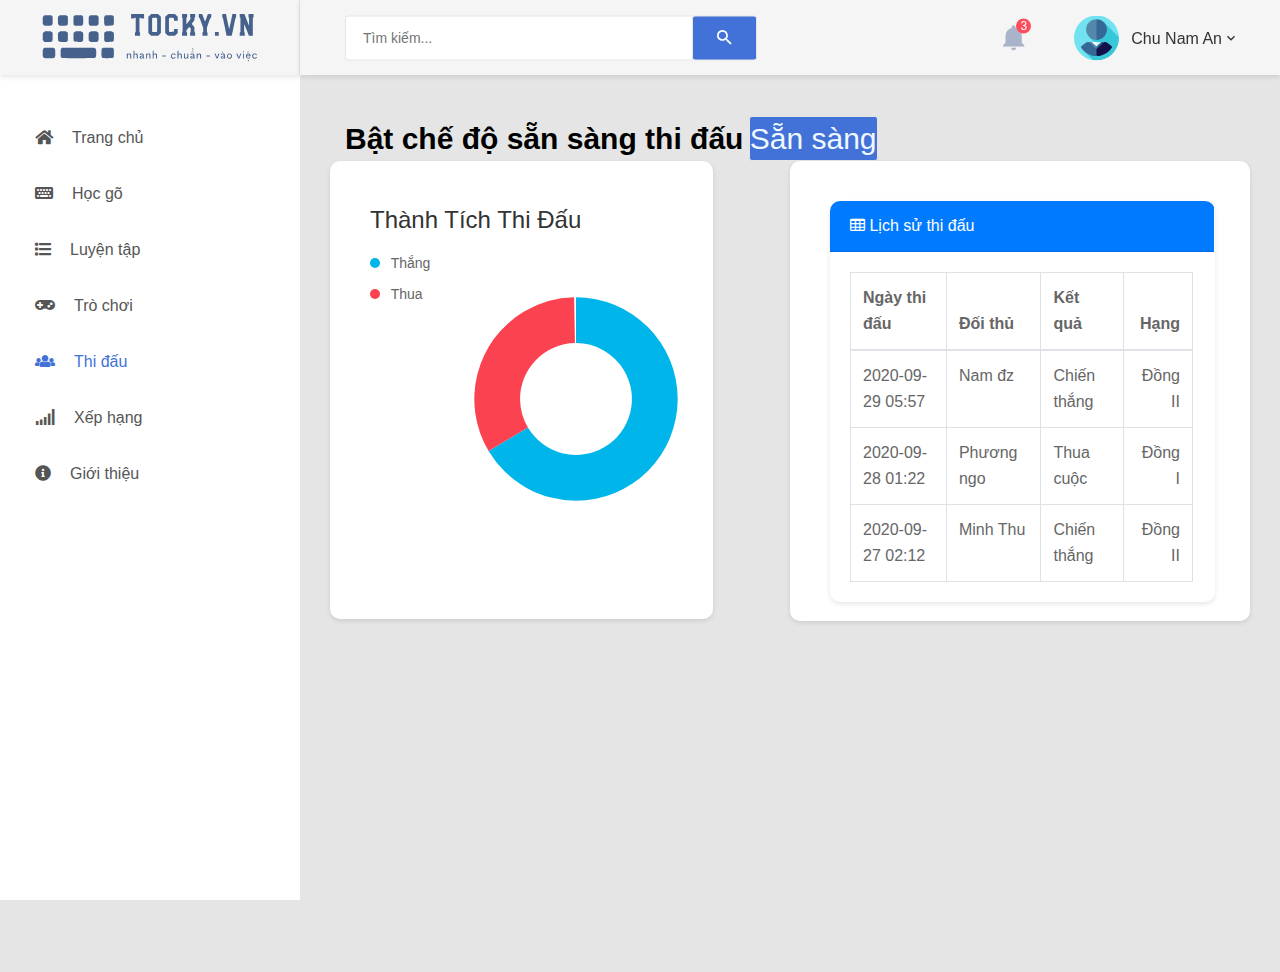
<file: challenge.html>
<!DOCTYPE html>
<html lang="en">

<head>
  <!-- Required meta tags-->
  <meta charset="UTF-8">
  <meta name="viewport" content="width=device-width, initial-scale=1, shrink-to-fit=no">
  <meta name="description" content="au theme template">
  <meta name="author" content="Hau Nguyen">
  <meta name="keywords" content="au theme template">

  <!-- Title Page-->
  <title>Tocky.vn - Nền tảng luyện gõ nhanh và chính xác</title>

  <!-- Fontfaces CSS-->
  <link href="css/font-face.css" rel="stylesheet" media="all">
  <link href="vendor/font-awesome-5/css/fontawesome-all.min.css" rel="stylesheet" media="all">
  <link href="vendor/font-awesome-4.7/css/font-awesome.min.css" rel="stylesheet" media="all">
  <link href="vendor/mdi-font/css/material-design-iconic-font.min.css" rel="stylesheet" media="all">
  <!-- 
  <link href="css/bootstrap.css" rel="stylesheet">
  <link href="css/font-awesome.css" rel="stylesheet" type="text/css">
  <link href="css/styles.css" rel="stylesheet"> -->

  <!-- Bootstrap CSS-->
  <link href="vendor/bootstrap-4.1/bootstrap.min.css" rel="stylesheet" media="all">

  <!-- Vendor CSS-->
  <link href="vendor/animsition/animsition.min.css" rel="stylesheet" media="all">
  <link href="vendor/bootstrap-progressbar/bootstrap-progressbar-3.3.4.min.css" rel="stylesheet" media="all">
  <link href="vendor/wow/animate.css" rel="stylesheet" media="all">
  <link href="vendor/css-hamburgers/hamburgers.min.css" rel="stylesheet" media="all">
  <link href="vendor/slick/slick.css" rel="stylesheet" media="all">
  <link href="vendor/select2/select2.min.css" rel="stylesheet" media="all">
  <link href="vendor/perfect-scrollbar/perfect-scrollbar.css" rel="stylesheet" media="all">

  <!-- Main CSS-->
  <link href="css/theme.css" rel="stylesheet" media="all">

</head>

<body class="animsition">
  <div class="page-wrapper">

    <!-- MENU SIDEBAR-->
    <aside class="menu-sidebar d-none d-lg-block">
      <div class="logo">
        <a href="index.html">
          <img class="svg imgsvg" src="images/icon/logo.svg" alt="hci08" />
        </a>
      </div>
      <div class="menu-sidebar__content js-scrollbar1">
        <nav class="navbar-sidebar">
          <ul class="list-unstyled navbar__list">
            <li class="has-sub">
              <a href="index.html">
                <i class="fas fa-home"></i>Trang chủ</a>
            </li>
            <li class="has-sub">
              <a class="js-arrow" href="#">
                <i class="fas fa-keyboard-o"></i>Học gõ</a>
              <ul class="list-unstyled navbar__sub-list js-sub-list">
                <li>
                  <a href="index.html">Học gõ từ</a>
                </li>
                <li>
                  <a href="index.html">Học gõ câu</a>
                </li>
                <li>
                  <a href="index.html">Học gõ văn bản</a>
                </li>
              </ul>
            </li>
            <li class="has-sub">
              <a class="js-arrow" href="#">
                <i class="fas fa-list"></i>Luyện tập</a>
              <ul class="list-unstyled navbar__sub-list js-sub-list">
                <li>
                  <a href="index.html">Luyện gõ từ</a>
                </li>
                <li>
                  <a href="index.html">Luyện gõ câu</a>
                </li>
                <li>
                  <a href="index.html">Luyện gõ văn bản</a>
                </li>
              </ul>
            </li>
            <li>
              <a href="index.html">
                <i class="fas fa-gamepad"></i>Trò chơi</a>
            </li>
            <li class="active">
              <a href="challenge.html">
                <i class="fas fa-group"></i>Thi đấu</a>
            </li>
            <li>
              <a href="index.html">
                <i class="fas fa-signal"></i>Xếp hạng</a>
            </li>
            <li>
              <a href="index.html">
                <i class="fas fa-info-circle"></i>Giới thiệu</a>
            </li>
          </ul>
        </nav>
      </div>
    </aside>
    <!-- END MENU SIDEBAR-->

    <!-- PAGE CONTAINER-->
    <div class="page-container">
      <!-- HEADER DESKTOP-->
      <header class="header-desktop">
        <div class="section__content section__content--p30">
          <div class="container-fluid">
            <div class="header-wrap">
              <form class="form-header" action="" method="POST">
                <input class="au-input au-input--xl" type="text" name="search" placeholder="Tìm kiếm..." />
                <button class="au-btn--submit" type="submit">
                  <i class="zmdi zmdi-search"></i>
                </button>
              </form>
              <div class="header-button">
                <div class="noti-wrap">
                  <div class="noti__item js-item-menu">
                    <i class="zmdi zmdi-notifications"></i>
                    <span class="quantity">3</span>
                    <div class="notifi-dropdown js-dropdown">
                      <div class="notifi__title">
                        <p>Bạn có 3 thông báo mới</p>
                      </div>
                      <div class="notifi__item">
                        <div class="bg-c3 img-cir img-40">
                          <i class="zmdi zmdi-file-text"></i>
                        </div>
                        <div class="content">
                          <p>Bạn đã hoàn thành 60% bài luyện tập 20</p>
                          <span class="date">Cách đây 5 phút</span>
                        </div>
                      </div>
                      <div class="notifi__item">
                        <div class="bg-c1 img-cir img-40">
                          <i class="zmdi zmdi-email-open"></i>
                        </div>
                        <div class="content">
                          <p>Bạn đã hoàn thành bài luyện tập số 19</p>
                          <span class="date">Cách đây 2 giờ</span>
                        </div>
                      </div>
                      <div class="notifi__item">
                        <div class="bg-c2 img-cir img-40">
                          <i class="zmdi zmdi-account-box"></i>
                        </div>
                        <div class="content">
                          <p>Bạn bị quá hạn bài luyện tập số 5</p>
                          <span class="date">Cách đây 2 ngày</span>
                        </div>
                      </div>

                      <div class="notifi__footer">
                        <a href="#">Xem toàn bộ thông báo</a>
                      </div>
                    </div>
                  </div>
                </div>
                <div class="account-wrap">
                  <div class="account-item clearfix js-item-menu">
                    <div class="image">
                      <img src="images/icon/avatar.svg" />
                    </div>
                    <div class="content">
                      <a class="js-acc-btn" href="#">Chu Nam An</a>
                    </div>
                    <div class="account-dropdown js-dropdown">
                      <div class="account-dropdown__body">
                        <div class="account-dropdown__item">
                          <a href="#">
                            <i class="zmdi zmdi-account"></i>Tài khoản</a>
                        </div>
                        <div class="account-dropdown__item">
                          <a href="#">
                            <i class="zmdi zmdi-settings"></i>Cài đặt</a>
                        </div>
                      </div>
                      <div class="account-dropdown__footer">
                        <a href="#">
                          <i class="zmdi zmdi-power"></i>Đăng xuất</a>
                      </div>
                    </div>
                  </div>
                </div>
              </div>
            </div>
          </div>
        </div>
      </header>
      <!-- HEADER DESKTOP-->

      <!-- MAIN CONTENT-->
      <div class="main-content">
        <div class="section__content section__content--p30">
          <div class="container-fluid">

            <!-- content -->
            <div class="content-text">

              <h1 style="color:black; font-size: 30px;">Bật chế độ sẵn sàng thi đấu
                <button class="au-btn--submit" type="submit">
                  <a href="challenge2.html" style="color: aliceblue;">Sẵn sàng</a>
                </button>
              </h1>
            </div>
            <!-- Thông tin thi đấu -->
            <div class="row">
            <div class="au-card chart-percent-card col-md-5">
              <div class="au-card-inner">
                <h3 class="title-2 tm-b-5">Thành tích thi đấu</h3>
                <div class="row no-gutters">
                  <div class="col-xl-4">
                    <div class="chart-note-wrap">
                      <div class="chart-note mr-0 d-block">
                        <span class="dot dot--blue"></span>
                        <span>Thắng</span>
                      </div>
                      <div class="chart-note mr-0 d-block">
                        <span class="dot dot--red"></span>
                        <span>Thua</span>
                      </div>
                    </div>
                  </div>
                  <div class="col-xl-8">
                    <div class="percent-chart">
                      <canvas id="percent-chart"></canvas>
                    </div>
                  </div>
                </div>
              </div>
            </div>
            <!-- Lịch sử thi đấu -->
            <div class="col-md-1"></div>
            <div class="au-card col-md-6" style="height: 460px;">
              <div class="table-responsive table--no-card m-b-30">
                <div class="card-header bg-primary text-white">
                  <i class="fa fa-table"></i>
                  Lịch sử thi đấu
                </div>
                <div class="card-body">
                  <div class="table-responsive">
                    <!-- <table class="table table-borderless table-striped table-bordered"> -->
                    <table class="table table-bordered" id="dataHistoryChallenge" width="100%" height="80%" cellspacing="0">
                      <thead>
                        <tr>
                          <th>Ngày thi đấu</th>
                          <th>Đối thủ</th>
                          <th>Kết quả</th>
                          <th class="text-right">Hạng</th>
                        </tr>
                      </thead>
                      <tbody>
                        <tr>
                          <td>2020-09-29 05:57</td>
                          <td>Nam đz</td>
                          <td>Chiến thắng</td>
                          <td class="text-right">Đồng II</td>
                        </tr>
                        <tr>
                          <td>2020-09-28 01:22</td>
                          <td>Phương ngo</td>
                          <td>Thua cuộc</td>
                          <td class="text-right">Đồng I</td>
                        </tr>
                        <tr>
                          <td>2020-09-27 02:12</td>
                          <td>Minh Thu</td>
                          <td>Chiến thắng</td>
                          <td class="text-right">Đồng II</td>
                        </tr>
                        <!-- <tr>
                        <td>2018-09-26 23:06</td>
                        <td>100395</td>
                        <td>iPhone X 256Gb Black</td>
                        <td class="text-right">$1199.00</td>
                        <td class="text-right">1</td>
                        <td class="text-right">$1199.00</td>
                      </tr>
                      <tr>
                        <td>2018-09-25 19:03</td>
                        <td>100393</td>
                        <td>USB 3.0 Cable</td>
                        <td class="text-right">$10.00</td>
                        <td class="text-right">3</td>
                        <td class="text-right">$30.00</td>
                      </tr>
                      <tr>
                        <td>2018-09-29 05:57</td>
                        <td>100392</td>
                        <td>Smartwatch 4.0 LTE Wifi</td>
                        <td class="text-right">$199.00</td>
                        <td class="text-right">6</td>
                        <td class="text-right">$1494.00</td>
                      </tr>
                      <tr>
                        <td>2018-09-24 19:10</td>
                        <td>100391</td>
                        <td>Camera C430W 4k</td>
                        <td class="text-right">$699.00</td>
                        <td class="text-right">1</td>
                        <td class="text-right">$699.00</td>
                      </tr>
                      <tr>
                        <td>2018-09-22 00:43</td>
                        <td>100393</td>
                        <td>USB 3.0 Cable</td>
                        <td class="text-right">$10.00</td>
                        <td class="text-right">3</td>
                        <td class="text-right">$30.00</td> -->
                        </tr>
                      </tbody>
                    </table>
                  </div>
                </div>

              </div>

              <!-- <div class="row">
                            <div class="col-md-12">
                                <div class="copyright">
                                    <p>Copyright © 2020 HCI_08. All rights reserved.</p>
                                </div>
                            </div>
                        </div> -->
            </div>
            </div>
          </div>
        </div>
      </div>
    </div>

  </div>

  <!-- Jquery JS-->
  <script src="vendor/jquery-3.2.1.min.js"></script>
  <!-- Bootstrap JS-->
  <script src="vendor/bootstrap-4.1/popper.min.js"></script>
  <script src="vendor/bootstrap-4.1/bootstrap.min.js"></script>
  <!-- Vendor JS       -->
  <script src="vendor/slick/slick.min.js">
  </script>
  <script src="vendor/wow/wow.min.js"></script>
  <script src="vendor/animsition/animsition.min.js"></script>
  <script src="vendor/bootstrap-progressbar/bootstrap-progressbar.min.js">
  </script>
  <script src="vendor/counter-up/jquery.waypoints.min.js"></script>
  <script src="vendor/counter-up/jquery.counterup.min.js">
  </script>
  <script src="vendor/circle-progress/circle-progress.min.js"></script>
  <script src="vendor/perfect-scrollbar/perfect-scrollbar.js"></script>
  <script src="vendor/chartjs/Chart.bundle.min.js"></script>
  <script src="vendor/select2/select2.min.js">
  </script>

  <!-- Main JS-->
  <script src="js/main.js"></script>

</body>

</html>
<!-- end document-->
</file>
<file: css/font-face.css>
/* cyrillic-ext */

@font-face {
    font-family: 'Roboto';
    font-style: normal;
    font-weight: 400;
    font-display: swap;
    src: url(./ggfont/cyrillic-ext.woff2) format('woff2');
    unicode-range: U+0460-052F, U+1C80-1C88, U+20B4, U+2DE0-2DFF, U+A640-A69F, U+FE2E-FE2F;
}


/* cyrillic */

@font-face {
    font-family: 'Roboto';
    font-style: normal;
    font-weight: 400;
    font-display: swap;
    src: url(./ggfont/cyrillic.woff2) format('woff2');
    unicode-range: U+0400-045F, U+0490-0491, U+04B0-04B1, U+2116;
}


/* greek-ext */

@font-face {
    font-family: 'Roboto';
    font-style: normal;
    font-weight: 400;
    font-display: swap;
    src: url(./ggfont/greek-ext.woff2) format('woff2');
    unicode-range: U+1F00-1FFF;
}


/* greek */

@font-face {
    font-family: 'Roboto';
    font-style: normal;
    font-weight: 400;
    font-display: swap;
    src: url(./ggfont/greek.woff2) format('woff2');
    unicode-range: U+0370-03FF;
}


/* vietnamese */

@font-face {
    font-family: 'Roboto';
    font-style: normal;
    font-weight: 400;
    font-display: swap;
    src: url(./ggfont/vietnamese.woff2) format('woff2');
    unicode-range: U+0102-0103, U+0110-0111, U+0128-0129, U+0168-0169, U+01A0-01A1, U+01AF-01B0, U+1EA0-1EF9, U+20AB;
}


/* latin-ext */

@font-face {
    font-family: 'Roboto';
    font-style: normal;
    font-weight: 400;
    font-display: swap;
    src: url(./ggfont/latin-ext.woff2) format('woff2');
    unicode-range: U+0100-024F, U+0259, U+1E00-1EFF, U+2020, U+20A0-20AB, U+20AD-20CF, U+2113, U+2C60-2C7F, U+A720-A7FF;
}


/* latin */

@font-face {
    font-family: 'Roboto';
    font-style: normal;
    font-weight: 400;
    font-display: swap;
    src: url(./ggfont/latin.woff2) format('woff2');
    unicode-range: U+0000-00FF, U+0131, U+0152-0153, U+02BB-02BC, U+02C6, U+02DA, U+02DC, U+2000-206F, U+2074, U+20AC, U+2122, U+2191, U+2193, U+2212, U+2215, U+FEFF, U+FFFD;
}
</file>
<file: css/styles.css>
html {
  position: relative;
  min-height: 100%;
}

body {
  height: 100%;
  font-family: Montserrat !important;
}

#wrapper {
  display: -webkit-box;
  display: -ms-flexbox;
  display: flex;
}

#wrapper #content-wrapper {
  overflow-x: hidden;
  width: 100%;
  padding-top: 1rem;
  padding-bottom: 80px;
}

body.fixed-nav #content-wrapper {
  margin-top: 56px;
  padding-left: 90px;
}

body.fixed-nav.sidebar-toggled #content-wrapper {
  padding-left: 0;
}

@media (min-width: 768px) {
  body.fixed-nav #content-wrapper {
    padding-left: 225px;
  }
  body.fixed-nav.sidebar-toggled #content-wrapper {
    padding-left: 90px;
  }
}

.scroll-to-top {
  position: fixed;
  right: 15px;
  bottom: 15px;
  display: none;
  width: 50px;
  height: 50px;
  text-align: center;
  color: #fff;
  background: #00a63f;
  line-height: 46px;
}

.scroll-to-top:focus, .scroll-to-top:hover {
  color: white;
}

.scroll-to-top:hover {
  background: #00a63f;
}

.scroll-to-top i {
  font-weight: 800;
}

.smaller {
  font-size: 0.7rem;
}

.o-hidden {
  overflow: hidden !important;
}

.z-0 {
  z-index: 0;
}

.z-1 {
  z-index: 1;
}

.navbar-nav .form-inline .input-group {
  width: 100%;
}

.navbar-nav .nav-item.active .nav-link {
  color: #fff;
}

.navbar-nav .nav-item.dropdown .dropdown-toggle::after {
  width: 1rem;
  text-align: center;
  float: right;
  vertical-align: 0;
  border: 0;
  font-weight: 900;
  content: '\f105';
  font-family: 'Font Awesome 5 Free';
}

.navbar-nav .nav-item.dropdown.show .dropdown-toggle::after {
  content: '\f107';
}

.navbar-nav .nav-item.dropdown.no-arrow .dropdown-toggle::after {
  display: none;
}

.navbar-nav .nav-item .nav-link:focus {
  outline: none;
}

.navbar-nav .nav-item .nav-link .badge {
  position: absolute;
  margin-left: 0.75rem;
  top: 0.3rem;
  font-weight: 400;
  font-size: 0.5rem;
}

@media (min-width: 768px) {
  .navbar-nav .form-inline .input-group {
    width: auto;
  }
}

.sidebar {
  width: 90px !important;
  background-color: #212529;
  min-height: calc(100vh - 56px);
}

.sidebar .nav-item:last-child {
  margin-bottom: 1rem;
}

.sidebar .nav-item .nav-link {
  text-align: center;
  padding: 0.75rem 1rem;
  width: 90px;
}

.sidebar .nav-item .nav-link span {
  font-size: 0.65rem;
  display: block;
}

.sidebar .nav-item .dropdown-menu {
  position: absolute !important;
  -webkit-transform: none !important;
  transform: none !important;
  left: calc(90px + 0.5rem) !important;
  margin: 0;
}

.sidebar .nav-item .dropdown-menu.dropup {
  bottom: 0;
  top: auto !important;
}

.sidebar .nav-item.dropdown .dropdown-toggle::after {
  display: none;
}

.sidebar .nav-item .nav-link {
  color: rgba(255, 255, 255, 0.5);
}

.sidebar .nav-item .nav-link:active, .sidebar .nav-item .nav-link:focus, .sidebar .nav-item .nav-link:hover {
  color: rgba(255, 255, 255, 0.75);
}

.sidebar.toggled {
  width: 0 !important;
  overflow: hidden;
}

@media (min-width: 768px) {
  .sidebar {
    width: 225px !important;
  }
  .sidebar .nav-item .nav-link {
    display: block;
    width: 100%;
    text-align: left;
    padding: 1rem;
    width: 225px;
  }
  .sidebar .nav-item .nav-link span {
    font-size: 1rem;
    display: inline;
  }
  .sidebar .nav-item .dropdown-menu {
    position: static !important;
    margin: 0 1rem;
    top: 0;
  }
  .sidebar .nav-item.dropdown .dropdown-toggle::after {
    display: block;
  }
  .sidebar.toggled {
    overflow: visible;
    width: 90px !important;
  }
  .sidebar.toggled .nav-item:last-child {
    margin-bottom: 1rem;
  }
  .sidebar.toggled .nav-item .nav-link {
    text-align: center;
    padding: 0.75rem 1rem;
    width: 90px;
  }
  .sidebar.toggled .nav-item .nav-link span {
    font-size: 0.65rem;
    display: block;
  }
  .sidebar.toggled .nav-item .dropdown-menu {
    position: absolute !important;
    -webkit-transform: none !important;
    transform: none !important;
    left: calc(90px + 0.5rem) !important;
    margin: 0;
  }
  .sidebar.toggled .nav-item .dropdown-menu.dropup {
    bottom: 0;
    top: auto !important;
  }
  .sidebar.toggled .nav-item.dropdown .dropdown-toggle::after {
    display: none;
  }
}

.sidebar.fixed-top {
  top: 56px;
  height: calc(100vh - 56px);
  overflow-y: auto;
}

.card-body-icon {
  position: absolute;
  z-index: 0;
  top: -1.25rem;
  right: -1rem;
  opacity: 0.4;
  font-size: 5rem;
  -webkit-transform: rotate(15deg);
  transform: rotate(15deg);
}

@media (min-width: 576px) {
  .card-columns {
    -webkit-column-count: 1;
    column-count: 1;
  }
}

@media (min-width: 768px) {
  .card-columns {
    -webkit-column-count: 2;
    column-count: 2;
  }
}

@media (min-width: 1200px) {
  .card-columns {
    -webkit-column-count: 2;
    column-count: 2;
  }
}

:root {
  --input-padding-x: 0.75rem;
  --input-padding-y: 0.75rem;
}

.card-login {
  max-width: 25rem;
}

.card-register {
  max-width: 40rem;
}

.form-label-group {
  position: relative;
}

.form-label-group > input,
.form-label-group > label {
  padding: var(--input-padding-y) var(--input-padding-x);
  height: auto;
}

.form-label-group > label {
  position: absolute;
  top: 0;
  left: 0;
  display: block;
  width: 100%;
  margin-bottom: 0;
  /* Override default `<label>` margin */
  line-height: 1.5;
  color: #495057;
  border: 1px solid transparent;
  border-radius: 0.25rem;
  -webkit-transition: all 0.1s ease-in-out;
  transition: all 0.1s ease-in-out;
}

.form-label-group input::-webkit-input-placeholder {
  color: transparent;
}

.form-label-group input:-ms-input-placeholder {
  color: transparent;
}

.form-label-group input::-ms-input-placeholder {
  color: transparent;
}

.form-label-group input::placeholder {
  color: transparent;
}

.form-label-group input:not(:placeholder-shown) {
  padding-top: calc(var(--input-padding-y) + var(--input-padding-y) * (2 / 3));
  padding-bottom: calc(var(--input-padding-y) / 3);
}

.form-label-group input:not(:placeholder-shown) ~ label {
  padding-top: calc(var(--input-padding-y) / 3);
  padding-bottom: calc(var(--input-padding-y) / 3);
  font-size: 12px;
  color: #777;
}

footer.sticky-footer {
  display: -webkit-box;
  display: -ms-flexbox;
  display: flex;
  position: absolute;
  right: 0;
  bottom: 0;
  width: calc(100% - 90px);
  background-color: #e9ecef;
}

footer.sticky-footer .copyright {
  line-height: 1;
  font-size: 0.8rem;
}

@media (min-width: 768px) {
  footer.sticky-footer {
    width: calc(100% - 225px);
  }
}

body.sidebar-toggled footer.sticky-footer {
  width: 100%;
}

@media (min-width: 768px) {
  body.sidebar-toggled footer.sticky-footer {
    width: calc(100% - 90px);
  }
}



/* Custom Theme For Buttons */

.btn-primary {
  background: #00a63f !important;
  border-color: #00a63f !important;
}



.no-text-decorations {
  text-decoration: none !important;
  background-color: white;
  cursor: pointer;
}

.no-text-decorations:active {
  text-decoration: none;
  background-color: white;
  cursor: pointer !important;
}
</file>
<file: vendor/perfect-scrollbar/perfect-scrollbar.css>
/*
 * Container style
 */
.ps {
  overflow: hidden !important;
  overflow-anchor: none;
  -ms-overflow-style: none;
  touch-action: auto;
  -ms-touch-action: auto;
}

/*
 * Scrollbar rail styles
 */
.ps__rail-x {
  display: none;
  opacity: 0;
  transition: background-color .2s linear, opacity .2s linear;
  -webkit-transition: background-color .2s linear, opacity .2s linear;
  height: 15px;
  /* there must be 'bottom' or 'top' for ps__rail-x */
  bottom: 0px;
  /* please don't change 'position' */
  position: absolute;
}

.ps__rail-y {
  display: none;
  opacity: 0;
  transition: background-color .2s linear, opacity .2s linear;
  -webkit-transition: background-color .2s linear, opacity .2s linear;
  width: 15px;
  /* there must be 'right' or 'left' for ps__rail-y */
  right: 0;
  /* please don't change 'position' */
  position: absolute;
}

.ps--active-x > .ps__rail-x,
.ps--active-y > .ps__rail-y {
  display: block;
  background-color: transparent;
}

.ps:hover > .ps__rail-x,
.ps:hover > .ps__rail-y,
.ps--focus > .ps__rail-x,
.ps--focus > .ps__rail-y,
.ps--scrolling-x > .ps__rail-x,
.ps--scrolling-y > .ps__rail-y {
  opacity: 0.6;
}

.ps .ps__rail-x:hover,
.ps .ps__rail-y:hover,
.ps .ps__rail-x:focus,
.ps .ps__rail-y:focus,
.ps .ps__rail-x.ps--clicking,
.ps .ps__rail-y.ps--clicking {
  background-color: #eee;
  opacity: 0.9;
}

/*
 * Scrollbar thumb styles
 */
.ps__thumb-x {
  background-color: #aaa;
  border-radius: 6px;
  transition: background-color .2s linear, height .2s ease-in-out;
  -webkit-transition: background-color .2s linear, height .2s ease-in-out;
  height: 6px;
  /* there must be 'bottom' for ps__thumb-x */
  bottom: 2px;
  /* please don't change 'position' */
  position: absolute;
}

.ps__thumb-y {
  background-color: #aaa;
  border-radius: 6px;
  transition: background-color .2s linear, width .2s ease-in-out;
  -webkit-transition: background-color .2s linear, width .2s ease-in-out;
  width: 6px;
  /* there must be 'right' for ps__thumb-y */
  right: 2px;
  /* please don't change 'position' */
  position: absolute;
}

.ps__rail-x:hover > .ps__thumb-x,
.ps__rail-x:focus > .ps__thumb-x,
.ps__rail-x.ps--clicking .ps__thumb-x {
  background-color: #999;
  height: 11px;
}

.ps__rail-y:hover > .ps__thumb-y,
.ps__rail-y:focus > .ps__thumb-y,
.ps__rail-y.ps--clicking .ps__thumb-y {
  background-color: #999;
  width: 11px;
}

/* MS supports */
@supports (-ms-overflow-style: none) {
  .ps {
    overflow: auto !important;
  }
}

@media screen and (-ms-high-contrast: active), (-ms-high-contrast: none) {
  .ps {
    overflow: auto !important;
  }
}
</file>
<file: css/theme.css>
/*------------------------------------------------------------------
[Master Stylesheet]

Project:  CoolAdmin
Version:	1.0
Last change:	08/10/2018 [Add Define a table of contents Link]
Assigned to:	Hau Nguyen
Primary use:	Open Source
-------------------------------------------------------------------*/
/*------------------------------------------------------------------
[LAYOUT]

* body
    + Header / header
	+ Page Content / .page-content .name-page
        + Section Layouts / section .name-section
        ...
	+ Footer / footer

-------------------------------------------------------------------*/
/*------------------------------------------------------------------
# [Color codes]

# Text Color (text): #666666
# Text Color Deep (Text, title): #333333

------------------------------------------------------------------*/
/*------------------------------------------------------------------
[Typography]

Notes:	decreasing heading by 0.4em with every subsequent heading level
-------------------------------------------------------------------*/
/*-----------------------------------------------------*/
/*                   SETTINGS                          */
/*-----------------------------------------------------*/
/*-----------------------------------------------------*/
/*                   TOOLS                             */
/*-----------------------------------------------------*/
/*-----------------------------------------------------*/
/*                   GENERIC                           */
/*-----------------------------------------------------*/
/* ----- Normalize ----- */
* {
    margin: 0;
    padding: 0;
    -webkit-box-sizing: border-box;
    -moz-box-sizing: border-box;
    box-sizing: border-box;
}

ul {
    margin: 0;
}

button,
input[type='button'] {
    cursor: pointer;
}

button:focus,
input:focus,
textarea:focus {
    outline: none;
}

input, textarea {
    border: none;
}

button {
    border: none;
    background: none;
}

img {
    max-width: 100%;
    height: auto;
}

p {
    margin: 0;
}

.table-responsive {
    padding-right: 1px;
}

.card {
    -webkit-border-radius: 3px;
    -moz-border-radius: 3px;
    border-radius: 3px;
}

.btn {
    -webkit-border-radius: 3px;
    -moz-border-radius: 3px;
    border-radius: 3px;
}

/* ----- Typography ----- */
body {
    font-family: "Poppins", sans-serif;
    font-weight: 400;
    font-size: 16px;
    line-height: 1.625;
    color: #666;
    -webkit-font-smoothing: antialiased;
    -moz-osx-font-smoothing: grayscale;
}

h1,
h2,
h3,
h4,
h5,
h6 {
    color: #333333;
    font-weight: 700;
    margin: 0;
    line-height: 1.2;
}

h1 {
    font-size: 36px;
}

h2 {
    font-size: 30px;
}

h3 {
    font-size: 24px;
}

h4 {
    font-size: 18px;
}

h5 {
    font-size: 15px;
}

h6 {
    font-size: 13px;
}

blockquote {
    margin: 0;
}

strong {
    font-weight: 700;
}

/*-----------------------------------------------------*/
/*                   ELEMENTS                          */
/*-----------------------------------------------------*/
/* ----- Title ----- */
.title--sbold {
    font-weight: 600;
}

.title-1 {
    text-transform: capitalize;
    font-weight: 400;
    font-size: 30px;
}

.title-2 {
    text-transform: capitalize;
    font-weight: 400;
    font-size: 24px;
    line-height: 1;
}

.title-3 {
    text-transform: capitalize;
    font-weight: 400;
    font-size: 24px;
    color: #333;
}

.title-3 i {
    margin-right: 13px;
    vertical-align: baseline;
}

.title-4 {
    font-weight: 500;
    font-size: 30px;
    color: #393939;
}

.title-5 {
    text-transform: capitalize;
    font-size: 22px;
    font-weight: 500;
    color: #393939;
}

.title-6 {
    font-size: 24px;
    font-weight: 500;
    color: #fff;
}

.heading-title {
    font-size: 24px;
    font-weight: 500;
    color: #333;
    text-transform: capitalize;
    margin-bottom: 10px;
}

/* ----- Links ----- */
a {
    display: inline-block;
}

a:hover,
a:focus,
a:active {
    text-decoration: none;
    outline: none;
}

a:hover,
a {
    -webkit-transition: all 0.3s ease;
    -o-transition: all 0.3s ease;
    -moz-transition: all 0.3s ease;
    transition: all 0.3s ease;
}

/*-----------------------------------------------------*/
/*                   OBJECTS                           */
/*-----------------------------------------------------*/
/* ----- Section----- */
section {
    position: relative;
}

.section__content {
    position: relative;
    margin: 0 auto;
    z-index: 1;
}

.section__content--w1830 {
    max-width: 1830px;
}

.section__content--p30 {
    padding: 0 30px;
}

@media (max-width: 991px) {
    .section__content--p30 {
        padding: 0;
    }
}

.section__content--p35 {
    padding: 0 35px;
}

/* ----- Page Wrapper----- */
/*Override Grid Bootstrap*/
@media (min-width: 1200px) {
    .container {
        max-width: 1320px;
    }
}

/*Page Objects*/
.page-wrapper {
    overflow: hidden;
    background: #e5e5e5;
    padding-bottom: 8vh;
}

@media (max-width: 991px) {
    .page-wrapper {
    overflow: auto;
    background: #e5e5e5;
    padding-bottom: 12vh;
}
}
.page-container {
    background: #e5e5e5;
    padding-left: 300px;
}

@media (max-width: 991px) {
    .page-container {
        position: relative;
        top: 88px;
        padding-left: 0;
    }
}

.page-container2 {
    background: #f2f2f2;
    padding-left: 300px;
}

@media (max-width: 991px) {
    .page-container2 {
        position: relative;
        padding-left: 0;
    }
}

.page-container3 {
    background: #f7f7f7;
}

.main-content {
    padding-top: 116px;
    min-height: 100vh;
}

@media (max-width: 991px) {
    .main-content {
        padding-top: 50px;
	padding-bottom: 100px;
    }
}

.page-content--bgf7 {
    background: #f7f7f7;
}

.page-content--bge5 {
    background: #e5e5e5;
    height: 100vh;
}

.login-wrap {
    max-width: 540px;
    padding-top: 8vh;
    margin: 0 auto;
}

.login-logo {
    text-align: center;
    margin-bottom: 30px;
}

.login-checkbox {
    display: -webkit-box;
    display: -webkit-flex;
    display: -moz-box;
    display: -ms-flexbox;
    display: flex;
    -webkit-box-pack: justify;
    -webkit-justify-content: space-between;
    -moz-box-pack: justify;
    -ms-flex-pack: justify;
    justify-content: space-between;
}

.login-checkbox label input[type="checkbox"] {
    margin-right: 8px;
}

.login-checkbox > label > a {
    color: #ff2e44;
}

@media (max-width: 991px) {
    .login-checkbox {
        -webkit-box-orient: vertical;
        -webkit-box-direction: normal;
        -webkit-flex-direction: column;
        -moz-box-orient: vertical;
        -moz-box-direction: normal;
        -ms-flex-direction: column;
        flex-direction: column;
    }
}

.login-form .form-group label {
    display: block;
}

.login-content {
    background: #fff;
    padding: 30px 30px 20px;
    -webkit-border-radius: 2px;
    -moz-border-radius: 2px;
    border-radius: 2px;
}

.social-login-content {
    border-top: 1px solid #e7e7e7;
    border-bottom: 1px solid #e7e7e7;
    padding: 20px 0px;
}

.register-link {
    padding-top: 15px;
    text-align: center;
    font-size: 14px;
}

.register-link > p > a {
    color: #ff2e44;
}

.fontawesome-list-wrap {
    background: #fff;
    border: 1px solid #C9CDD7;
    padding: 20px;
    -webkit-border-radius: 2px;
    -moz-border-radius: 2px;
    border-radius: 2px;
}

.fontawesome-list__title {
    padding-bottom: 20px;
    border-bottom: 1px solid #C9CDD7;
    margin-bottom: 20px;
    margin-top: 30px;
}

.fa-hover a {
    color: #666;
    font-size: 15px;
}

.fa-hover a i {
    margin-right: 10px;
}

.fa-hover a:hover {
    color: #333;
}

.main-content--pb30 {
    padding-bottom: 30px;
}

/*-----------------------------------------------------*/
/*                   COMPONENTS                        */
/*-----------------------------------------------------*/
/* ----- Buttons----- */
.au-btn {
    line-height: 45px;
    padding: 0 35px;
    text-transform: uppercase;
    color: #fff;
    -webkit-border-radius: 3px;
    -moz-border-radius: 3px;
    border-radius: 3px;
    -webkit-transition: all 0.3s ease;
    -o-transition: all 0.3s ease;
    -moz-transition: all 0.3s ease;
    transition: all 0.3s ease;
    cursor: pointer;
}

.au-btn:hover {
    color: #fff;
    background: #3868cd;
}

.au-btn--blue2 {
    background: #00aced;
}

.au-btn--blue2:hover {
    background: #00a2e3;
}

.au-btn--block {
    display: block;
    width: 100%;
}

.au-btn-icon i {
    vertical-align: baseline;
    margin-right: 5px;
}

.au-btn--blue {
    background: #4272d7;
}

.au-btn--green {
    background: #63c76a;
}

.au-btn--green:hover {
    background: #59bd60;
}

.au-btn-plus {
    position: absolute;
    height: 45px;
    width: 45px;
    background: #63c76a;
    -webkit-border-radius: 100%;
    -moz-border-radius: 100%;
    border-radius: 100%;
    -webkit-transition: all 0.3s ease;
    -o-transition: all 0.3s ease;
    -moz-transition: all 0.3s ease;
    transition: all 0.3s ease;
    bottom: -22.5px;
    right: 45px;
    z-index: 3;
}

.au-btn-plus i {
    position: absolute;
    top: 50%;
    left: 50%;
    -webkit-transform: translate(-50%, -50%);
    -moz-transform: translate(-50%, -50%);
    -ms-transform: translate(-50%, -50%);
    -o-transform: translate(-50%, -50%);
    transform: translate(-50%, -50%);
    font-size: 15px;
    font-weight: 500;
    color: #fff;
}

.au-btn-plus:hover {
    background: #59bd60;
}

.au-btn-load {
    background: #808080;
    padding: 0 40px;
    font-size: 15px;
    color: #fff;
}

.au-btn-load:hover {
    background: #767676;
}

.au-btn-filter {
    font-size: 14px;
    color: #808080;
    background: #fff;
    -webkit-border-radius: 3px;
    -moz-border-radius: 3px;
    border-radius: 3px;
    -webkit-box-shadow: 0px 10px 20px 0px rgba(0, 0, 0, 0.03);
    -moz-box-shadow: 0px 10px 20px 0px rgba(0, 0, 0, 0.03);
    box-shadow: 0px 10px 20px 0px rgba(0, 0, 0, 0.03);
    padding: 0 15px;
    line-height: 40px;
    text-transform: capitalize;
}

.au-btn-filter i {
    margin-right: 5px;
}

.au-btn--small {
    padding: 0 20px;
    line-height: 40px;
    font-size: 14px;
}

/*Page Loader*/
.page-loader {
    background: #f8f8f8;
    bottom: 0;
    left: 0;
    position: fixed;
    right: 0;
    top: 0;
    z-index: 99999;
}

.page-loader__spin {
    width: 35px;
    height: 35px;
    position: absolute;
    top: 50%;
    left: 50%;
    border-top: 6px solid #f6f6f6;
    border-right: 6px solid #f6f6f6;
    border-bottom: 6px solid #f6f6f6;
    border-left: 6px solid #1b1b1b;
    -webkit-border-radius: 50%;
    -moz-border-radius: 50%;
    border-radius: 50%;
    -webkit-animation: spinner 1000ms infinite linear;
    -moz-animation: spinner 1000ms infinite linear;
    -o-animation: spinner 1000ms infinite linear;
    animation: spinner 1000ms infinite linear;
    z-index: 100000;
}

@-webkit-keyframes spinner {
    0% {
        -webkit-transform: rotate(0deg);
        transform: rotate(0deg);
    }

    100% {
        -webkit-transform: rotate(360deg);
        transform: rotate(360deg);
    }
}

@-moz-keyframes spinner {
    0% {
        -webkit-transform: rotate(0deg);
        -moz-transform: rotate(0deg);
        transform: rotate(0deg);
    }

    100% {
        -webkit-transform: rotate(360deg);
        -moz-transform: rotate(360deg);
        transform: rotate(360deg);
    }
}

@-o-keyframes spinner {
    0% {
        -webkit-transform: rotate(0deg);
        -o-transform: rotate(0deg);
        transform: rotate(0deg);
    }

    100% {
        -webkit-transform: rotate(360deg);
        -o-transform: rotate(360deg);
        transform: rotate(360deg);
    }
}

@keyframes spinner {
    0% {
        -webkit-transform: rotate(0deg);
        -moz-transform: rotate(0deg);
        -o-transform: rotate(0deg);
        transform: rotate(0deg);
    }

    100% {
        -webkit-transform: rotate(360deg);
        -moz-transform: rotate(360deg);
        -o-transform: rotate(360deg);
        transform: rotate(360deg);
    }
}

/* ----- Form ----- */
.form-header {
    display: -webkit-box;
    display: -webkit-flex;
    display: -moz-box;
    display: -ms-flexbox;
    display: flex;
}

@media (max-width: 991px) {
    .form-header {
        -webkit-box-pack: center;
        -webkit-justify-content: center;
        -moz-box-pack: center;
        -ms-flex-pack: center;
        justify-content: center;
    }
}

.form-header2 .au-btn--submit {
    border: none;
    line-height: 45px;
}

.form-header2 .au-input {
    border-color: rgba(255, 255, 255, 0.2);
    background: rgba(255, 255, 255, 0.051);
    color: #999;
}

.form-header2 .au-input::-webkit-input-placeholder {
    /* WebKit, Blink, Edge */
    color: #999;
}

.form-header2 .au-input:-moz-placeholder {
    /* Mozilla Firefox 4 to 18 */
    color: #999;
    opacity: 1;
}

.form-header2 .au-input::-moz-placeholder {
    /* Mozilla Firefox 19+ */
    color: #999;
    opacity: 1;
}

.form-header2 .au-input:-ms-input-placeholder {
    /* Internet Explorer 10-11 */
    color: #999;
}

.form-header2 .au-input:-ms-input-placeholder {
    /* Microsoft Edge */
    color: #999;
}

/* ----- Input ----- */
.au-input {
    line-height: 43px;
    border: 1px solid #e5e5e5;
    font-size: 14px;
    color: #666;
    padding: 0 17px;
    -webkit-border-radius: 3px;
    -moz-border-radius: 3px;
    border-radius: 3px;
    -webkit-transition: all 0.5s ease;
    -o-transition: all 0.5s ease;
    -moz-transition: all 0.5s ease;
    transition: all 0.5s ease;
}

.au-input--style2 {
    color: #808080;
    line-height: 43px;
    border: 1px solid #e5e5e5;
    font-size: 14px;
    padding: 0 17px;
    -webkit-border-radius: 3px;
    -moz-border-radius: 3px;
    border-radius: 3px;
    -webkit-transition: all 0.5s ease;
    -o-transition: all 0.5s ease;
    -moz-transition: all 0.5s ease;
    transition: all 0.5s ease;
}

.au-input--full {
    width: 100%;
}

.au-input--h65 {
    line-height: 63px;
    font-size: 16px;
    color: #808080;
}

.au-input--w300 {
    min-width: 300px;
}

.au-input--w435 {
    min-width: 435px;
}

@media (max-width: 767px) {
    .au-input--w435 {
        min-width: 230px;
    }
}

.au-form-icon {
    position: relative;
}

.au-form-icon .au-input {
    padding-right: 80px;
}

.au-form-icon--sm {
    position: relative;
}

.au-form-icon--sm .au-input {
    padding-right: 43px;
}

.au-input-icon {
    position: absolute;
    top: 1px;
    right: 12px;
    width: 63px;
    height: 63px;
    line-height: 63px;
    text-align: center;
    display: block;
}

.au-input-icon i {
    font-size: 30px;
    color: #808080;
    position: absolute;
    top: 50%;
    left: 50%;
    -webkit-transform: translate(-50%, -50%);
    -moz-transform: translate(-50%, -50%);
    -ms-transform: translate(-50%, -50%);
    -o-transform: translate(-50%, -50%);
    transform: translate(-50%, -50%);
}

.au-input--xl {
    min-width: 935px;
}

@media (max-width: 1600px) {
    .au-input--xl {
        min-width: 350px;
    }
}

@media (max-width: 991px) {
    .au-input--xl {
        min-width: 350px;
    }
}

@media (max-width: 767px) {
    .au-input--xl {
        min-width: 150px;
    }
}

.au-btn--submit {
    position: relative;
    right: 0;
    min-width: 65px;
    line-height: 43px;
    border: 1px solid #e5e5e5;
    -webkit-border-radius: 3px;
    -moz-border-radius: 3px;
    border-radius: 3px;
    background: #4272d7;
    margin-left: -3px;
}

.au-btn--submit:hover {
    background: #3868cd;
}

.au-btn--submit > i {
    font-size: 20px;
    color: #fff;
    position: absolute;
    top: 50%;
    left: 50%;
    -webkit-transform: translate(-50%, -50%);
    -moz-transform: translate(-50%, -50%);
    -ms-transform: translate(-50%, -50%);
    -o-transform: translate(-50%, -50%);
    transform: translate(-50%, -50%);
}

.au-btn--submit2 {
    height: 43px;
    width: 43px;
    position: absolute;
    top: 1px;
    right: 0;
}

.au-btn--submit2 i {
    position: absolute;
    top: 50%;
    left: 50%;
    -webkit-transform: translate(-50%, -50%);
    -moz-transform: translate(-50%, -50%);
    -ms-transform: translate(-50%, -50%);
    -o-transform: translate(-50%, -50%);
    transform: translate(-50%, -50%);
    color: #4c4c4c;
    font-size: 20px;
}

.rs-select2--sm {
    width: 114px;
}

.rs-select2--md {
    width: 160px;
}

.select2-container {
    display: block;
    max-width: 100% !important;
    width: auto !important;
    outline: none;
}

.rs-select2--dark {
    display: inline-block;
}

@media (max-width: 767px) {
    .rs-select2--dark {
        display: block;
        margin-right: 0;
        margin-bottom: 10px;
    }
}

.rs-select2--dark .select2-container--default .select2-selection--single {
    border: none;
    outline: none;
    padding-left: 18px;
    -webkit-border-radius: 3px;
    -moz-border-radius: 3px;
    border-radius: 3px;
    height: 40px;
    background: #808080;
    display: -webkit-box;
    display: -webkit-flex;
    display: -moz-box;
    display: -ms-flexbox;
    display: flex;
    -webkit-box-align: center;
    -webkit-align-items: center;
    -moz-box-align: center;
    -ms-flex-align: center;
    align-items: center;
}

.rs-select2--dark .select2-container--default .select2-selection--single .select2-selection__rendered {
    color: #fff;
    font-size: 14px;
}

.rs-select2--dark .select2-container .select2-selection--single .select2-selection__rendered {
    padding: 0;
}

.rs-select2--dark .select2-container--default .select2-selection--single .select2-selection__arrow {
    height: 40px;
    top: 0;
    right: 13px;
}

.rs-select2--dark .select2-container--default .select2-selection--single .select2-selection__arrow b {
    border-color: #fff transparent transparent transparent;
}

.rs-select2--dark .select2-container--default.select2-container--open .select2-selection--single .select2-selection__arrow b {
    border-color: transparent transparent #fff transparent;
}

.rs-select2--dark .select2-container--open .select2-dropdown,
.rs-select2--trans .select2-container--open .select2-dropdown,
.rs-select2--light .select2-container--open .select2-dropdown,
.rs-select2--trans .select2-container--open .select2-dropdown {
    font-size: 14px;
    box-shadow: 0px 2px 15px 3px rgba(0,0,0,0.1);
    border-radius: 4px;
    border-top-left-radius: 4px;
    border-top-right-radius: 4px;
    border: 1px solid #e0e0e0;
    margin-top: 8px;
    overflow: hidden;
}

.rs-select2--dark .select2-container--open .select2-dropdown .select2-results__option ,
.rs-select2--trans .select2-container--open .select2-dropdown .select2-results__option,
.rs-select2--light .select2-container--open .select2-dropdown .select2-results__option {
    padding: 8px 16px;
}

.select2-container--default .select2-results__option--highlighted[aria-selected] {
    background: #4272d7;
}

.select2-container--default.select2-container--open.select2-container--below .select2-selection--single,
.select2-container--default.select2-container--open.select2-container--below .select2-selection--multiple {
    border-bottom-left-radius: 3px;
    border-bottom-right-radius: 3px;
 }

.rs-select2--border .select2-container--default .select2-selection--single,

.rs-select2--dark2 .select2-container--default .select2-selection--single {
    background: #555;
}

.rs-select2--light {
    display: inline-block;
}

@media (max-width: 767px) {
    .rs-select2--light {
        display: block;
        margin-right: 0;
        margin-bottom: 10px;
    }
}

.rs-select2--light .select2-container--default .select2-selection--single {
    border: none;
    outline: none;
    padding-left: 18px;
    -webkit-border-radius: 3px;
    -moz-border-radius: 3px;
    border-radius: 3px;
    height: 40px;
    background: #fff;
    display: -webkit-box;
    display: -webkit-flex;
    display: -moz-box;
    display: -ms-flexbox;
    display: flex;
    -webkit-box-align: center;
    -webkit-align-items: center;
    -moz-box-align: center;
    -ms-flex-align: center;
    align-items: center;
    -webkit-box-shadow: 0px 10px 20px 0px rgba(0, 0, 0, 0.03);
    -moz-box-shadow: 0px 10px 20px 0px rgba(0, 0, 0, 0.03);
    box-shadow: 0px 10px 20px 0px rgba(0, 0, 0, 0.03);
}

.rs-select2--light .select2-container--default .select2-selection--single .select2-selection__rendered {
    color: #808080;
    font-size: 14px;
}

.rs-select2--light .select2-container .select2-selection--single .select2-selection__rendered {
    padding: 0;
}

.rs-select2--light .select2-container--default .select2-selection--single .select2-selection__arrow {
    height: 40px;
    top: 0;
    right: 13px;
}

.rs-select2--light .select2-container--default .select2-selection--single .select2-selection__arrow b {
    border-color: #808080 transparent transparent transparent;
}

.rs-select2--light .select2-container--default.select2-container--open .select2-selection--single .select2-selection__arrow b {
    border-color: transparent transparent #808080 transparent;
}

.rs-select2--light v .select2-container--open .select2-dropdown {
    font-size: 14px;
}

.rs-select2--border .select2-container--default .select2-selection--single {
    background: transparent;
    border: 1px solid #e5e5e5;
}

.rs-select2--border .select2-container--default .select2-selection--single .select2-selection__rendered {
    color: #808080;
}

.rs-select2--border .select2-container--default .select2-selection--single .select2-selection__arrow b {
    border-color: #808080 transparent transparent transparent;
}

.rs-select2--border .select2-container--default.select2-container--open .select2-selection--single .select2-selection__arrow b {
    border-color: transparent transparent #808080 transparent;
}

.rs-select2--trans .select2-container--default .select2-selection--single {
    border: none;
    outline: none;
}

.rs-select2--trans .select2-container--default .select2-selection--single .select2-selection__rendered {
    color: #808080;
    font-size: 14px;
    padding-left: 0;
}

.rs-select2--trans .select2-container--open .select2-dropdown {
    font-size: 14px;
}

.au-checkbox {
    display: block;
    position: relative;
    cursor: pointer;
    font-size: 22px;
    -webkit-user-select: none;
    -moz-user-select: none;
    -ms-user-select: none;
    user-select: none;
}

.au-checkbox input {
    position: absolute;
    opacity: 0;
    cursor: pointer;
}

.au-checkmark {
    position: absolute;
    top: 0;
    left: 0;
    height: 22px;
    width: 22px;
    background-color: #fff;
    border: 2px solid #e5e5e5;
    -webkit-border-radius: 2px;
    -moz-border-radius: 2px;
    border-radius: 2px;
}

.au-checkbox:hover input ~ .au-checkmark {
    background-color: transparent;
}

.au-checkbox input:checked ~ .au-checkmark {
    background-color: transparent;
}

.au-checkmark:after {
    content: "";
    position: absolute;
    display: none;
}

.au-checkbox input:checked ~ .au-checkmark:after {
    display: block;
}

.au-checkbox .au-checkmark:after {
    left: 5px;
    top: -1px;
    width: 9px;
    height: 15px;
    border: solid #00ad5f;
    border-width: 0 4px 4px 0;
    -webkit-border-radius: 2px;
    -moz-border-radius: 2px;
    border-radius: 2px;
    -webkit-transform: rotate(45deg);
    -moz-transform: rotate(45deg);
    -ms-transform: rotate(45deg);
    -o-transform: rotate(45deg);
    transform: rotate(45deg);
}

.form-control {
    -webkit-border-radius: 2px;
    -moz-border-radius: 2px;
    border-radius: 2px;
}

.card {
    margin-bottom: 30px;
}

.input-group-addon {
    background-color: transparent;
    border-left: 0;
}

.input-group-addon, .input-group-btn {
    white-space: nowrap;
    vertical-align: middle;
}

.input-group-addon {
    padding: .5rem .75rem;
    margin-bottom: 0;
    font-size: 1rem;
    font-weight: 400;
    line-height: 1.25;
    color: #495057;
    text-align: center;
    background-color: #e9ecef;
    border: 1px solid rgba(0, 0, 0, 0.15);
    -webkit-border-radius: .25rem;
    -moz-border-radius: .25rem;
    border-radius: .25rem;
}

/* ----- Header ----- */
.header-desktop {
    background: #f5f5f5;
    -webkit-box-shadow: 0px 2px 5px 0px rgba(0, 0, 0, 0.1);
    -moz-box-shadow: 0px 2px 5px 0px rgba(0, 0, 0, 0.1);
    box-shadow: 0px 2px 5px 0px rgba(0, 0, 0, 0.1);
    position: fixed;
    top: 0;
    right: 0;
    left: 300px;
    height: 75px;
    z-index: 3;
}

.header-desktop .section__content {
    overflow: visible;
    position: absolute;
    top: 50%;
    left: 0;
    right: 0;
    -webkit-transform: translateY(-50%);
    -moz-transform: translateY(-50%);
    -ms-transform: translateY(-50%);
    -o-transform: translateY(-50%);
    transform: translateY(-50%);
}

@media (max-width: 991px) {
    .header-desktop {
        position: relative;
        top: 0;
        left: 0;
        height: 170px;
    }
}

.header-desktop .mess-dropdown {
    top: 51px;
}

.header-desktop .email-dropdown {
    top: 51px;
}

.header-desktop .notifi-dropdown {
    top: 51px;
}

@media (max-width: 991px) {
    .logo {
        text-align: center;
    }
}

.header-wrap {
    display: -webkit-box;
    display: -webkit-flex;
    display: -moz-box;
    display: -ms-flexbox;
    display: flex;
    -webkit-box-align: center;
    -webkit-align-items: center;
    -moz-box-align: center;
    -ms-flex-align: center;
    align-items: center;
    -webkit-box-pack: justify;
    -webkit-justify-content: space-between;
    -moz-box-pack: justify;
    -ms-flex-pack: justify;
    justify-content: space-between;
}

@media (min-width: 992px) and (max-width: 1199px) {
    .header-wrap .account-item > .content {
        display: none;
    }
}

@media (max-width: 991px) {
    .header-wrap {
        -webkit-box-orient: vertical;
        -webkit-box-direction: normal;
        -webkit-flex-direction: column;
        -moz-box-orient: vertical;
        -moz-box-direction: normal;
        -ms-flex-direction: column;
        flex-direction: column;
    }

    .header-wrap .mess-dropdown {
        left: 0;
    }

    .header-wrap .mess-dropdown::before {
        left: 0;
    }

    .header-wrap .notifi-dropdown {
        left: -83px;
    }

    .header-wrap .notifi-dropdown::before {
        left: 79px;
    }
}

.header-button {
    display: -webkit-box;
    display: -webkit-flex;
    display: -moz-box;
    display: -ms-flexbox;
    display: flex;
    -webkit-box-align: center;
    -webkit-align-items: center;
    -moz-box-align: center;
    -ms-flex-align: center;
    align-items: center;
}

@media (max-width: 991px) {
    .header-button {
        margin-top: 30px;
        width: 100%;
        -webkit-box-pack: justify;
        -webkit-justify-content: space-between;
        -moz-box-pack: justify;
        -ms-flex-pack: justify;
        justify-content: space-between;
    }
}

.noti-wrap {
    height: 45px;
    display: -webkit-box;
    display: -webkit-flex;
    display: -moz-box;
    display: -ms-flexbox;
    display: flex;
    -webkit-box-align: center;
    -webkit-align-items: center;
    -moz-box-align: center;
    -ms-flex-align: center;
    align-items: center;
}

.noti-wrap .noti__item:last-child {
    margin-right: 50px;
}

@media (max-width: 1200px) {
    .noti-wrap .noti__item:last-child {
        margin-right: 30px;
    }
}

@media (max-width: 991px) {
    .noti-wrap .noti__item:last-child {
        margin-right: 0;
    }
}

.noti__item {
    position: relative;
    margin-right: 35px;
    display: inline-block;
    cursor: pointer;
}

@media (max-width: 1200px) {
    .noti__item {
        margin-right: 25px;
    }
}

@media (max-width: 767px) {
    .noti__item {
        margin-right: 20px;
    }
}

.noti__item:hover i {
    color: #999;
}

.noti__item i {
    font-size: 30px;
    color: #a9b3c9;
    -webkit-transition: all 0.5s ease;
    -o-transition: all 0.5s ease;
    -moz-transition: all 0.5s ease;
    transition: all 0.5s ease;
    vertical-align: middle;
}

@media (max-width: 767px) {
    .noti__item i {
        font-size: 24px;
    }
}

.noti__item .quantity {
    position: absolute;
    display: inline-block;
    top: -4px;
    right: -7px;
    height: 15px;
    width: 15px;
    line-height: 15px;
    text-align: center;
    background: #ff4b5a;
    color: #fff;
    -webkit-border-radius: 100%;
    -moz-border-radius: 100%;
    border-radius: 100%;
    font-size: 12px;
}

.account-wrap {
    position: relative;
}

.account-item {
    cursor: pointer;
}

.account-item .image {
    width: 45px;
    height: 45px;
    float: left;
    overflow: hidden;
    -webkit-border-radius: 3px;
    -moz-border-radius: 3px;
    border-radius: 3px;
}

.account-item .image > img {
    width: 100%;
}

.account-item > .content {
    margin-left: 45px;
    padding: 9px 0;
    padding-left: 12px;
}

.account-item > .content > a {
    color: #333;
    text-transform: capitalize;
    font-weight: 500;
}

.account-item > .content > a:after {
    font-family: "Material-Design-Iconic-Font";
    font-weight: 500;
    content: '\f2f9';
    display: inline-block;
    font-size: 16px;
    margin-left: 5px;
}

.account-item > .content > a:hover {
    color: #666;
}

.account-dropdown {
    min-width: 305px;
    position: absolute;
    top: 58px;
    right: 0;
    background: #fff;
    -webkit-box-shadow: 0px 5px 10px 0px rgba(0, 0, 0, 0.1);
    -moz-box-shadow: 0px 5px 10px 0px rgba(0, 0, 0, 0.1);
    box-shadow: 0px 5px 10px 0px rgba(0, 0, 0, 0.1);
    -webkit-transform: scale(0);
    -moz-transform: scale(0);
    -ms-transform: scale(0);
    -o-transform: scale(0);
    transform: scale(0);
    -webkit-transition: all 0.4s ease;
    -o-transition: all 0.4s ease;
    -moz-transition: all 0.4s ease;
    transition: all 0.4s ease;
    -webkit-transform-origin: right top;
    -moz-transform-origin: right top;
    -ms-transform-origin: right top;
    -o-transform-origin: right top;
    transform-origin: right top;
    z-index: 3;
}

.account-dropdown .info {
    padding: 25px;
    border-top: 1px solid #f5f5f5;
    border-bottom: 1px solid #f2f2f2;
}

.account-dropdown .info .image {
    float: left;
    height: 65px;
    width: 65px;
    overflow: hidden;
    -webkit-border-radius: 3px;
    -moz-border-radius: 3px;
    border-radius: 3px;
}

.account-dropdown .info .content {
    margin-left: 65px;
    padding: 11px 0;
    padding-left: 12px;
}

.account-dropdown .info .content .name {
    line-height: -webkit-calc(20/16);
    line-height: -moz-calc(20/16);
    line-height: calc(20/16);
}

.account-dropdown .info .content .name a {
    color: #333;
    font-weight: 500;
    text-transform: capitalize;
}

.account-dropdown .info .content .name a:hover {
    color: #666;
}

.account-dropdown .info .content .email {
    font-size: 13px;
    color: #999;
    line-height: -webkit-calc(20/13);
    line-height: -moz-calc(20/13);
    line-height: calc(20/13);
}

.account-dropdown:after {
    content: '';
    display: block;
    width: 19px;
    height: 19px;
    border-bottom: 9px solid #fff;
    border-top: 9px solid transparent;
    border-left: 9px solid transparent;
    border-right: 9px solid transparent;
    position: absolute;
    top: -18px;
    right: 33px;
}

.account-dropdown__item a {
    display: block;
    color: #333;
    padding: 15px 25px;
    font-size: 14px;
}

.account-dropdown__item a:hover {
    background: #4272d7;
    color: #fff;
}

.account-dropdown__item a i {
    line-height: 1;
    margin-right: 20px;
    font-size: 18px;
    vertical-align: middle;
}

.account-dropdown__body {
    padding: 12px 0;
}

.account-dropdown__footer {
    border-top: 1px solid #f2f2f2;
}

.account-dropdown__footer a {
    display: block;
    color: #333;
    padding: 15px 25px;
    font-size: 14px;
}

.account-dropdown__footer a:hover {
    background: #4272d7;
    color: #fff;
}

.account-dropdown__footer a i {
    line-height: 1;
    margin-right: 20px;
    font-size: 18px;
    vertical-align: middle;
}

.menu-sidebar {
    width: 300px;
    position: fixed;
    left: 0;
    top: 0;
    bottom: 0;
    background: #fff;
    overflow-y: auto;
}

.menu-sidebar .logo {
    background: #f5f5f5;
    height: 75px;
    padding: 0 35px;
    display: -webkit-box;
    display: -webkit-flex;
    display: -moz-box;
    display: -ms-flexbox;
    display: flex;
    -webkit-box-align: center;
    -webkit-align-items: center;
    -moz-box-align: center;
    -ms-flex-align: center;
    align-items: center;
    -webkit-box-shadow: 0px 2px 5px 0px rgba(0, 0, 0, 0.1);
    -moz-box-shadow: 0px 2px 5px 0px rgba(0, 0, 0, 0.1);
    box-shadow: 0px 2px 5px 0px rgba(0, 0, 0, 0.1);
    border-right: 1px solid #e5e5e5;
    position: relative;
    z-index: 3;
}

.menu-sidebar .navbar__list .navbar__sub-list {
    display: none;
    padding-left: 34px;
}

.menu-sidebar .navbar__list .navbar__sub-list li a {
    padding: 11.5px 0;
}

.menu-sidebar__content {
    position: relative;
    height: -webkit-calc(100vh - 75px);
    height: -moz-calc(100vh - 75px);
    height: calc(100vh - 75px);
}

.navbar-sidebar {
    padding: 35px;
    padding-bottom: 0;
}

.navbar-sidebar .navbar__list li a {
    display: block;
    color: #555;
    font-size: 16px;
    padding: 15px 0;
}

.navbar-sidebar .navbar__list li a i {
    margin-right: 19px;
}

.navbar-sidebar .navbar__list li a:hover {
    color: #4272d7;
}

.navbar-sidebar .navbar__list li.active > a {
    color: #4272d7;
}

.has-sub {
    position: relative;
}

.header-mobile {
    position: absolute;
    top: 0;
    left: 0;
    right: 0;
}

.header-mobile .header-mobile__bar {
    padding: 15px 0;
}

.header-mobile .header-mobile-inner {
    display: -webkit-box;
    display: -webkit-flex;
    display: -moz-box;
    display: -ms-flexbox;
    display: flex;
    -webkit-box-align: center;
    -webkit-align-items: center;
    -moz-box-align: center;
    -ms-flex-align: center;
    align-items: center;
    -webkit-box-pack: justify;
    -webkit-justify-content: space-between;
    -moz-box-pack: justify;
    -ms-flex-pack: justify;
    justify-content: space-between;
}

.header-mobile .hamburger {
    width: 36px;
    height: 36px;
    padding: 0;
    line-height: 1;
    vertical-align: top;
    background: #fff;
    display: -webkit-box;
    display: -webkit-flex;
    display: -moz-box;
    display: -ms-flexbox;
    display: flex;
    -webkit-box-pack: center;
    -webkit-justify-content: center;
    -moz-box-pack: center;
    -ms-flex-pack: center;
    justify-content: center;
    -webkit-box-align: center;
    -webkit-align-items: center;
    -moz-box-align: center;
    -ms-flex-align: center;
    align-items: center;
}

.header-mobile .hamburger .hamburger-box {
    width: 20px;
    height: 15px;
}

.header-mobile .hamburger .hamburger-box .hamburger-inner {
    width: 20px;
    height: 2px;
    -webkit-border-radius: 0;
    -moz-border-radius: 0;
    border-radius: 0;
}

.header-mobile .hamburger .hamburger-box .hamburger-inner:before {
    width: 20px;
    height: 2px;
    top: 6px;
}

.header-mobile .hamburger .hamburger-box .hamburger-inner:after {
    top: 12px;
    width: 20px;
    height: 2px;
}

.header-mobile .navbar-mobile {
    display: none;
    position: absolute;
    width: 100%;
    top: 88px;
    z-index: 20;
}

.header-mobile .navbar-mobile .navbar-mobile__list {
    background: #f8f8f8;
}

.header-mobile .navbar-mobile .navbar-mobile__list > li > a {
    padding-left: 15px !important;
}

.header-mobile .navbar-mobile .navbar-mobile__list li a {
    color: #555;
    display: block;
    padding: 10px 15px;
    padding-right: 25px;
    padding-left: 0;
    border-bottom: 1px solid #e6e6e6;
    text-transform: capitalize;
    line-height: inherit;
}

.header-mobile .navbar-mobile .navbar-mobile__list li a:hover {
    color: #4272d7;
}

.header-mobile .navbar-mobile .navbar-mobile__list li a > i {
    margin-right: 19px;
}

.header-mobile .navbar-mobile .navbar-mobile__list li.has-dropdown > a:after {
    content: '\f105';
    font-family: FontAwesome, cursive;
    float: right;
    font-size: 16px;
    line-height: 22px;
    -webkit-transition: all 0.3s ease;
    -o-transition: all 0.3s ease;
    -moz-transition: all 0.3s ease;
    transition: all 0.3s ease;
}

.header-mobile .navbar-mobile .navbar-mobile__list li.has-dropdown > a.active::after {
    -webkit-transform: rotate(90deg);
    -moz-transform: rotate(90deg);
    -ms-transform: rotate(90deg);
    -o-transform: rotate(90deg);
    transform: rotate(90deg);
}

.header-mobile .navbar-mobile .navbar-mobile__dropdown {
    padding-left: 35px;
    display: none;
}

.navbar-mobile-sub__list {
    display: none;
    padding-left: 30px;
    background: #fff;
}

.header-mobile .navbar-mobile .navbar-mobile-sub__list li a {
    padding-left: 15px;
}

.header-mobile-2 {
    background: #393939;
    position: static;
}

.header-mobile-2.header-mobile .navbar-mobile {
    top: 82px;
}

.header-mobile-2.header-mobile .hamburger {
    background: transparent;
}

.header-mobile-2.header-mobile .hamburger .hamburger-box .hamburger-inner {
    background: #fff;
}

.header-mobile-2.header-mobile .hamburger .hamburger-box .hamburger-inner::before {
    background: #fff;
}

.header-mobile-2.header-mobile .hamburger .hamburger-box .hamburger-inner::after {
    background: #fff;
}

.sub-header-mobile-2 {
    background: #fff;
    padding: 15px;
}

.sub-header-mobile-2 .header__tool {
    -webkit-box-pack: end;
    -webkit-justify-content: flex-end;
    -moz-box-pack: end;
    -ms-flex-pack: end;
    justify-content: flex-end;
}

.sub-header-mobile-2 .header__tool .header-button-item {
    color: #a9b3c9;
}

.sub-header-mobile-2 .header__tool .account-wrap .account-item--style2 .content a {
    color: #333;
}

.sub-header-mobile-2 .header__tool .notifi-dropdown {
    top: 49px;
}

.sub-header-mobile-2 .header__tool .setting-dropdown {
    top: 49px;
}

.hamburger.is-active .hamburger-box .hamburger-inner:after {
    -webkit-transform: translate3d(0, -12px, 0) rotate(-90deg);
    -moz-transform: translate3d(0, -12px, 0) rotate(-90deg);
    transform: translate3d(0, -12px, 0) rotate(-90deg);
}

.mess-dropdown, .email-dropdown, .notifi-dropdown, .setting-dropdown {
    position: absolute;
    z-index: 9999;
    min-width: 340px;
    background: #fff;
    -webkit-box-shadow: 0px 5px 10px 0px rgba(0, 0, 0, 0.1);
    -moz-box-shadow: 0px 5px 10px 0px rgba(0, 0, 0, 0.1);
    box-shadow: 0px 5px 10px 0px rgba(0, 0, 0, 0.1);
    border: 1px solid #e5e5e5;
    -webkit-transform: scale(0);
    -moz-transform: scale(0);
    -ms-transform: scale(0);
    -o-transform: scale(0);
    transform: scale(0);
    -webkit-transition: all 0.4s ease;
    -o-transition: all 0.4s ease;
    -moz-transition: all 0.4s ease;
    transition: all 0.4s ease;
    -webkit-transform-origin: left top;
    -moz-transform-origin: left top;
    -ms-transform-origin: left top;
    -o-transform-origin: left top;
    transform-origin: left top;
    top: 100%;
    left: 0;
}

.mess-dropdown:before, .email-dropdown:before, .notifi-dropdown:before, .setting-dropdown:before {
    content: '';
    display: block;
    width: 19px;
    height: 19px;
    border-bottom: 9px solid #fff;
    border-top: 9px solid transparent;
    border-left: 9px solid transparent;
    border-right: 9px solid transparent;
    position: absolute;
    top: -17px;
    left: 55px;
    z-index: 3;
}

.mess__title, .email__title, .notifi__title {
    padding: 22px;
    border-bottom: 1px solid #f2f2f2;
    cursor: default;
}

.mess__title p, .email__title p, .notifi__title p {
    line-height: -webkit-calc(29/14);
    line-height: -moz-calc(29/14);
    line-height: calc(29/14);
    font-size: 14px;
    color: #808080;
}

.mess__footer a, .email__footer a, .notifi__footer a {
    display: block;
    text-transform: capitalize;
    text-align: center;
    font-size: 14px;
    color: #4272d7;
    padding: 24px 0;
}

.mess__footer a:hover, .email__footer a:hover, .notifi__footer a:hover {
    color: #3868cd;
}

.mess-dropdown {
    top: 49px;
    left: -55px;
}

.mess__item {
    padding: 19px 22px;
    padding-bottom: 14px;
    border-bottom: 1px solid #f2f2f2;
    display: -webkit-box;
    display: -webkit-flex;
    display: -moz-box;
    display: -ms-flexbox;
    display: flex;
    -webkit-transition: all 0.5s ease;
    -o-transition: all 0.5s ease;
    -moz-transition: all 0.5s ease;
    transition: all 0.5s ease;
}

.mess__item:hover {
    background: #f7f7f7;
}

.mess__item .image {
    margin-right: 15px;
}

.mess__item .content {
    width: -webkit-calc(100% - 55px);
    width: -moz-calc(100% - 55px);
    width: calc(100% - 55px);
    text-align: left;
}

.mess__item .content h6 {
    font-size: 14px;
    font-weight: 600;
    padding-top: 4px;
}

.mess__item .content p {
    font-size: 14px;
    color: #555;
    line-height: -webkit-calc(24/14);
    line-height: -moz-calc(24/14);
    line-height: calc(24/14);
    margin-bottom: 4px;
}

.mess__item .content .time {
    font-size: 12px;
    color: #999;
}

.email-dropdown {
    top: 49px;
    left: -53px;
}

.email__item {
    display: -webkit-box;
    display: -webkit-flex;
    display: -moz-box;
    display: -ms-flexbox;
    display: flex;
    padding: 19px 22px;
    padding-bottom: 14px;
    border-bottom: 1px solid #f2f2f2;
    -webkit-transition: all 0.5s ease;
    -o-transition: all 0.5s ease;
    -moz-transition: all 0.5s ease;
    transition: all 0.5s ease;
}

.email__item:hover {
    background: #f7f7f7;
}

.email__item .image {
    margin-right: 15px;
}

.email__item .content {
    width: -webkit-calc(100% - 55px);
    width: -moz-calc(100% - 55px);
    width: calc(100% - 55px);
    text-align: left;
    font-size: 14px;
}

.email__item .content p {
    color: #555;
    line-height: 1;
    padding-top: 4px;
    margin-bottom: 3px;
}

.email__item .content span {
    font-size: 12px;
    color: #999;
}

.notifi-dropdown {
    left: -117px;
    top: 49px;
}

.notifi-dropdown::before {
    left: 63px;
}

.notifi__item {
    display: -webkit-box;
    display: -webkit-flex;
    display: -moz-box;
    display: -ms-flexbox;
    display: flex;
    padding: 19px 22px;
    padding-bottom: 14px;
    border-bottom: 1px solid #f2f2f2;
    -webkit-transition: all 0.5s ease;
    -o-transition: all 0.5s ease;
    -moz-transition: all 0.5s ease;
    transition: all 0.5s ease;
}

.notifi__item:hover {
    background: #f7f7f7;
}

.notifi__item .img-cir {
    position: relative;
    margin-right: 15px;
}

.notifi__item .img-cir i {
    font-size: 22px;
    color: #fff;
    position: absolute;
    top: 50%;
    left: 50%;
    -webkit-transform: translate(-50%, -50%);
    -moz-transform: translate(-50%, -50%);
    -ms-transform: translate(-50%, -50%);
    -o-transform: translate(-50%, -50%);
    transform: translate(-50%, -50%);
}

.notifi__item .content {
    width: -webkit-calc(100% - 55px);
    width: -moz-calc(100% - 55px);
    width: calc(100% - 55px);
    text-align: left;
    font-size: 14px;
}

.notifi__item .content p {
    color: #555;
    line-height: 1;
    padding-top: 5px;
    margin-bottom: 2px;
}

.notifi__item .content .date {
    font-size: 12px;
    color: #999;
}

.show-dropdown .js-dropdown {
    -webkit-transform: scale(1);
    -moz-transform: scale(1);
    -ms-transform: scale(1);
    -o-transform: scale(1);
    transform: scale(1);
}

.menu-sidebar-min {
    position: fixed;
    top: 0;
    left: 0;
    height: 100%;
}

.menu-sidebar2 {
    width: 300px;
    position: fixed;
    left: 0;
    top: 0;
    bottom: 0;
    background: #fff;
    overflow-y: auto;
    height: 100vh;
    -webkit-transition: all 0.5s ease;
    -o-transition: all 0.5s ease;
    -moz-transition: all 0.5s ease;
    transition: all 0.5s ease;
    z-index: 1000;
}

.menu-sidebar2 .logo {
    height: 75px;
    display: -webkit-box;
    display: -webkit-flex;
    display: -moz-box;
    display: -ms-flexbox;
    display: flex;
    -webkit-box-align: center;
    -webkit-align-items: center;
    -moz-box-align: center;
    -ms-flex-align: center;
    align-items: center;
    background: #365cad;
    padding: 0 35px;
}

@media (max-width: 991px) {
    .menu-sidebar2 {
        top: 0;
        right: -300px;
        left: auto;
        -webkit-box-shadow: 0px 5px 10px 0px rgba(0, 0, 0, 0.1);
        -moz-box-shadow: 0px 5px 10px 0px rgba(0, 0, 0, 0.1);
        box-shadow: 0px 5px 10px 0px rgba(0, 0, 0, 0.1);
    }

    .menu-sidebar2.show-sidebar {
        right: 0;
    }
}

.account2 {
    padding: 38px;
    display: -webkit-box;
    display: -webkit-flex;
    display: -moz-box;
    display: -ms-flexbox;
    display: flex;
    -webkit-box-pack: center;
    -webkit-justify-content: center;
    -moz-box-pack: center;
    -ms-flex-pack: center;
    justify-content: center;
    -webkit-box-align: center;
    -webkit-align-items: center;
    -moz-box-align: center;
    -ms-flex-align: center;
    align-items: center;
    -webkit-box-orient: vertical;
    -webkit-box-direction: normal;
    -webkit-flex-direction: column;
    -moz-box-orient: vertical;
    -moz-box-direction: normal;
    -ms-flex-direction: column;
    flex-direction: column;
    border-bottom: 1px  solid #f2f2f2;
}

.account2 .name {
    text-transform: capitalize;
    font-weight: 500;
    font-size: 20px;
    margin-top: 20px;
    margin-bottom: 5px;
}

.account2 > a {
    font-size: 14px;
    color: #999;
}

.account2 > a:hover {
    color: #666;
}

.menu-sidebar2__content {
    height: -webkit-calc(100vh - 75px);
    height: -moz-calc(100vh - 75px);
    height: calc(100vh - 75px);
    border-right: 1px solid #e5e5e5;
    position: relative;
}

.navbar-sidebar2 .navbar__list li {
    position: relative;
    cursor: pointer;
}

.navbar-sidebar2 .navbar__list li .arrow {
    position: absolute;
    right: 15px;
    top: 0;
    text-align: center;
    vertical-align: middle;
    height: 63px;
    width: 63px;
    line-height: 63px;
    -webkit-transition: all 0.5s ease;
    -o-transition: all 0.5s ease;
    -moz-transition: all 0.5s ease;
    transition: all 0.5s ease;
}

.navbar-sidebar2 .navbar__list li .arrow.up {
    -webkit-transform: rotate(-180deg);
    -moz-transform: rotate(-180deg);
    -ms-transform: rotate(-180deg);
    -o-transform: rotate(-180deg);
    transform: rotate(-180deg);
}

.navbar-sidebar2 .navbar__list li .arrow i {
    font-size: 16px;
    color: #999;
}

.navbar-sidebar2 .navbar__list li:hover > a {
    color: #4272d7;
}

.navbar-sidebar2 .navbar__list li a {
    font-size: 16px;
    color: #555;
    display: block;
    padding: 18px 35px;
    border-bottom: 1px solid #f2f2f2;
}

.navbar-sidebar2 .navbar__list li a > i {
    margin-right: 20px;
}

.navbar-sidebar2 .navbar__list li.active > a {
    color: #4272d7;
}

.navbar-sidebar2 .navbar__sub-list {
    display: none;
}

.navbar-sidebar2 .navbar__sub-list li {
    background: #f5f5f5;
}

.navbar-sidebar2 .navbar__sub-list li a {
    border-color: #ebebeb;
}

.inbox-num {
    position: absolute;
    top: 50%;
    -webkit-transform: translateY(-50%);
    -moz-transform: translateY(-50%);
    -ms-transform: translateY(-50%);
    -o-transform: translateY(-50%);
    transform: translateY(-50%);
    right: 34px;
    width: 30px;
    height: 30px;
    background: #ff4b5a;
    text-align: center;
    line-height: 30px;
    font-size: 14px;
    color: #fff;
    -webkit-border-radius: 3px;
    -moz-border-radius: 3px;
    border-radius: 3px;
}

.header-desktop2 {
    height: 75px;
    background: #4272d7;
    position: fixed;
    z-index: 1001;
    top: 0;
    right: 0;
    left: 300px;
}

@media (max-width: 991px) {
    .header-desktop2 {
        left: 0;
        position: relative;
    }
}

.header-desktop2 .section__content {
    top: 50%;
    -webkit-transform: translateY(-50%);
    -moz-transform: translateY(-50%);
    -ms-transform: translateY(-50%);
    -o-transform: translateY(-50%);
    transform: translateY(-50%);
}

.header-wrap2 {
    display: -webkit-box;
    display: -webkit-flex;
    display: -moz-box;
    display: -ms-flexbox;
    display: flex;
    -webkit-box-pack: end;
    -webkit-justify-content: flex-end;
    -moz-box-pack: end;
    -ms-flex-pack: end;
    justify-content: flex-end;
}

@media (max-width: 991px) {
    .header-wrap2 {
        -webkit-box-pack: justify;
        -webkit-justify-content: space-between;
        -moz-box-pack: justify;
        -ms-flex-pack: justify;
        justify-content: space-between;
    }
}

.header-button .notifi-dropdown::before {
    left: 117px;
}

.header-button2 {
    display: -webkit-box;
    display: -webkit-flex;
    display: -moz-box;
    display: -ms-flexbox;
    display: flex;
}

.header-button2 .header-button-item:last-child {
    margin-right: 0;
}

.header-button2 .header-button-item {
    cursor: pointer;
}

.header-button2 .header-button-item i {
    vertical-align: middle;
}

.header-button2 .header-button-item .search-dropdown {
    top: 52px;
}

@media (max-width: 991px) {
    .header-button2 .header-button-item .search-dropdown {
        top: 63px;
        right: -75px;
        -webkit-transform-origin: 70% top;
        -moz-transform-origin: 70% top;
        -ms-transform-origin: 70% top;
        -o-transform-origin: 70% top;
        transform-origin: 70% top;
    }

    .header-button2 .header-button-item .search-dropdown::before {
        right: 79px;
    }
}

.header-button2 .header-button-item .notifi-dropdown {
    top: 52px;
    left: auto;
    right: -68px;
    -webkit-transform-origin: right top;
    -moz-transform-origin: right top;
    -ms-transform-origin: right top;
    -o-transform-origin: right top;
    transform-origin: right top;
}

.header-button2 .header-button-item .notifi-dropdown::before {
    margin-left: 0;
    left: auto;
    right: 68px;
}

@media (max-width: 991px) {
    .header-button2 .header-button-item .notifi-dropdown {
        top: 63px;
        right: -48px;
        -webkit-transform-origin: 80% top;
        -moz-transform-origin: 80% top;
        -ms-transform-origin: 80% top;
        -o-transform-origin: 80% top;
        transform-origin: 80% top;
    }

    .header-button2 .header-button-item .notifi-dropdown::before {
        margin-left: 0;
        left: auto;
        right: 45px;
    }
}

.header-button-item {
    font-size: 30px;
    color: #fff;
    margin-right: 34px;
    position: relative;
    display: -webkit-box;
    display: -webkit-flex;
    display: -moz-box;
    display: -ms-flexbox;
    display: flex;
    -webkit-box-align: center;
    -webkit-align-items: center;
    -moz-box-align: center;
    -ms-flex-align: center;
    align-items: center;
}

@media (max-width: 767px) {
    .header-button-item {
        font-size: 22px;
        margin-right: 15px;
    }
}

.has-noti > i {
    position: relative;
}

.has-noti > i:after {
    content: '';
    height: 8px;
    width: 8px;
    background: #ff4b5a;
    position: absolute;
    -webkit-border-radius: 100%;
    -moz-border-radius: 100%;
    border-radius: 100%;
    top: 0;
    right: -6px;
}

.search-dropdown {
    -webkit-box-shadow: 0px 5px 10px 0px rgba(0, 0, 0, 0.1);
    -moz-box-shadow: 0px 5px 10px 0px rgba(0, 0, 0, 0.1);
    box-shadow: 0px 5px 10px 0px rgba(0, 0, 0, 0.1);
    min-width: 340px;
    position: absolute;
    top: 61px;
    right: -125px;
    -webkit-transform: scale(0);
    -moz-transform: scale(0);
    -ms-transform: scale(0);
    -o-transform: scale(0);
    transform: scale(0);
    -webkit-transform-origin: center top;
    -moz-transform-origin: center top;
    -ms-transform-origin: center top;
    -o-transform-origin: center top;
    transform-origin: center top;
    -webkit-transition: all 0.4s ease;
    -o-transition: all 0.4s ease;
    -moz-transition: all 0.4s ease;
    transition: all 0.4s ease;
    z-index: 5;
}

.search-dropdown::before {
    content: '';
    display: block;
    width: 19px;
    height: 19px;
    border-bottom: 9px solid #fff;
    border-top: 9px solid transparent;
    border-left: 9px solid transparent;
    border-right: 9px solid transparent;
    position: absolute;
    top: -18px;
    right: 125px;
}

.search-dropdown form {
    height: 63px;
}

.search-dropdown form .au-input {
    padding-left: 53px;
    font-size: 14px;
    border: none;
    color: #666;
}

.search-dropdown .search-dropdown__icon {
    position: absolute;
    top: 0;
    left: 26px;
    font-size: 24px;
    color: #c9c9c9;
    height: 63px;
    line-height: 63px;
}

.setting-menu {
    position: fixed;
    min-width: 300px;
    right: -300px;
    top: 54px;
    background: #fff;
    text-align: left;
    -webkit-box-shadow: 0px 5px 10px 0px rgba(0, 0, 0, 0.1);
    -moz-box-shadow: 0px 5px 10px 0px rgba(0, 0, 0, 0.1);
    box-shadow: 0px 5px 10px 0px rgba(0, 0, 0, 0.1);
    height: -webkit-calc(100vh - 75px);
    height: -moz-calc(100vh - 75px);
    height: calc(100vh - 75px);
    -webkit-transition: all .5s ease;
    -o-transition: all .5s ease;
    -moz-transition: all .5s ease;
    transition: all .5s ease;
}

.setting-menu:before {
    content: '';
    display: block;
    width: 19px;
    height: 19px;
    border-bottom: 9px solid #fff;
    border-top: 9px solid transparent;
    border-left: 9px solid transparent;
    border-right: 9px solid transparent;
    position: absolute;
    top: -18px;
    right: 47px;
}

.setting-menu .account-dropdown__body {
    border-bottom: 1px solid #f2f2f2;
}

.setting-menu .account-dropdown__item a {
    color: #555;
}

.setting-menu .account-dropdown__item a:hover {
    color: #fff;
}

.show-sidebar {
    right: 0;
}

.header-desktop3 {
    background: #393939;
    display: -webkit-box;
    display: -webkit-flex;
    display: -moz-box;
    display: -ms-flexbox;
    display: flex;
    -webkit-box-align: center;
    -webkit-align-items: center;
    -moz-box-align: center;
    -ms-flex-align: center;
    align-items: center;
    height: 76px;
    position: -webkit-sticky;
    position: sticky;
    top: 0;
    z-index: 999;
    -webkit-box-shadow: 0px 2px 5px 0px rgba(0, 0, 0, 0.1);
    -moz-box-shadow: 0px 2px 5px 0px rgba(0, 0, 0, 0.1);
    box-shadow: 0px 2px 5px 0px rgba(0, 0, 0, 0.1);
}

.header-desktop3 .section__content {
    position: absolute;
    top: 50%;
    -webkit-transform: translateY(-50%);
    -moz-transform: translateY(-50%);
    -ms-transform: translateY(-50%);
    -o-transform: translateY(-50%);
    transform: translateY(-50%);
    left: 0;
    right: 0;
}

@media (max-width: 1315px) and (min-width: 992px) {
    .header-desktop3 .section__content {
        padding: 0 15px;
    }
}

.header-desktop3 .header-button-item {
    color: #ccc;
}

.header3-wrap {
    display: -webkit-box;
    display: -webkit-flex;
    display: -moz-box;
    display: -ms-flexbox;
    display: flex;
    -webkit-box-pack: justify;
    -webkit-justify-content: space-between;
    -moz-box-pack: justify;
    -ms-flex-pack: justify;
    justify-content: space-between;
    position: relative;
}

.header3-wrap .header__navbar {
    width: 100%;
    position: absolute;
    left: 50%;
    -webkit-transform: translateX(-50%);
    -moz-transform: translateX(-50%);
    -ms-transform: translateX(-50%);
    -o-transform: translateX(-50%);
    transform: translateX(-50%);
    top: -12px;
}

.header__logo {
    display: -webkit-box;
    display: -webkit-flex;
    display: -moz-box;
    display: -ms-flexbox;
    display: flex;
    -webkit-box-align: center;
    -webkit-align-items: center;
    -moz-box-align: center;
    -ms-flex-align: center;
    align-items: center;
    position: relative;
    z-index: 3;
}

.header__navbar ul {
    display: -webkit-box;
    display: -webkit-flex;
    display: -moz-box;
    display: -ms-flexbox;
    display: flex;
    -webkit-box-pack: center;
    -webkit-justify-content: center;
    -moz-box-pack: center;
    -ms-flex-pack: center;
    justify-content: center;
    -webkit-box-align: center;
    -webkit-align-items: center;
    -moz-box-align: center;
    -ms-flex-align: center;
    align-items: center;
}

.header__navbar ul li {
    position: relative;
}

.header__navbar ul li:last-child a {
    border-right: 1px solid rgba(255, 255, 255, 0.102);
}

.header__navbar ul li a {
    display: block;
    font-size: 16px;
    color: #ccc;
    padding: 25px 30px;
    border-left: 1px solid rgba(255, 255, 255, 0.102);
}

.header__navbar ul li a i {
    margin-right: 13px;
}

.header__navbar ul li a:hover {
    color: #4272d7;
}

.header__navbar ul li a:hover .bot-line {
    -webkit-transform: scale(1);
    -moz-transform: scale(1);
    -ms-transform: scale(1);
    -o-transform: scale(1);
    transform: scale(1);
    opacity: 1;
    -webkit-transition: all 0.3s ease;
    -o-transition: all 0.3s ease;
    -moz-transition: all 0.3s ease;
    transition: all 0.3s ease;
}

@media (max-width: 1570px) and (min-width: 992px) {
    .header__navbar ul li a {
        padding: 25px 15px;
    }
}

@media (max-width: 1315px) and (min-width: 992px) {
    .header__navbar ul li a {
        font-size: 13px;
        padding: 27px 15px;
    }

    .header__navbar ul li a i {
        margin-right: 5px;
    }
}

.header__navbar ul li.active > a {
    color: #4272d7;
}

.header__navbar ul li.active > a .bot-line {
    -webkit-transform: scale(1);
    -moz-transform: scale(1);
    -ms-transform: scale(1);
    -o-transform: scale(1);
    transform: scale(1);
    opacity: 1;
    -webkit-transition: all 0.3s ease;
    -o-transition: all 0.3s ease;
    -moz-transition: all 0.3s ease;
    transition: all 0.3s ease;
}

.header__navbar ul.header3-sub-list {
    display: block;
}

.header__navbar li.has-sub:hover > .header3-sub-list {
    opacity: 1;
    -webkit-transform: scaleY(1);
    -moz-transform: scaleY(1);
    -ms-transform: scaleY(1);
    -o-transform: scaleY(1);
    transform: scaleY(1);
    -webkit-transition: all .3s ease;
    -o-transition: all .3s ease;
    -moz-transition: all .3s ease;
    transition: all .3s ease;
}

.header__navbar .header3-sub-list {
    position: absolute;
    min-width: 260px;
    background: #fff;
    -webkit-box-shadow: 0px 3px 20px 0px rgba(0, 0, 0, 0.1);
    -moz-box-shadow: 0px 3px 20px 0px rgba(0, 0, 0, 0.1);
    box-shadow: 0px 3px 20px 0px rgba(0, 0, 0, 0.1);
    z-index: 1000;
    opacity: 0;
    -webkit-transform: scaleY(0);
    -moz-transform: scaleY(0);
    -ms-transform: scaleY(0);
    -o-transform: scaleY(0);
    transform: scaleY(0);
    -webkit-transform-origin: top center;
    -moz-transform-origin: top center;
    -ms-transform-origin: top center;
    -o-transform-origin: top center;
    transform-origin: top center;
    -webkit-transition: all .3s ease;
    -o-transition: all .3s ease;
    -moz-transition: all .3s ease;
    transition: all .3s ease;
}

.header__navbar .header3-sub-list li a {
    font-size: 15px;
    color: #777777;
    padding: 10px 22px;
    border: none;
    border-bottom: 1px solid #e1e6eb;
}

.header__navbar .header3-sub-list li a:hover {
    color: #4272d7;
    background: #f7f7f7;
}

.header__tool {
    display: -webkit-box;
    display: -webkit-flex;
    display: -moz-box;
    display: -ms-flexbox;
    display: flex;
    -webkit-box-align: center;
    -webkit-align-items: center;
    -moz-box-align: center;
    -ms-flex-align: center;
    align-items: center;
}

.header__tool .notifi-dropdown {
    left: -68px;
    top: 53px;
}

.header__tool .notifi-dropdown::before {
    left: 70px;
}

.header__tool .header-button-item {
    margin-right: 40px;
}

@media (max-width: 1570px) and (min-width: 992px) {
    .header__tool .header-button-item {
        margin-right: 20px;
    }
}

@media (max-width: 1315px) and (min-width: 992px) {
    .header__tool .header-button-item {
        margin-right: 20px;
        font-size: 24px;
    }
}

@media (max-width: 1315px) and (min-width: 992px) {
    .header__tool .account-item > .content {
        display: none;
    }
}

.bot-line {
    position: absolute;
    width: 100%;
    height: 3px;
    background: #4272d7;
    left: 0;
    bottom: 0;
    opacity: 0;
    -webkit-transform: scale(0);
    -moz-transform: scale(0);
    -ms-transform: scale(0);
    -o-transform: scale(0);
    transform: scale(0);
    -webkit-transition: all 0.3s ease;
    -o-transition: all 0.3s ease;
    -moz-transition: all 0.3s ease;
    transition: all 0.3s ease;
    -webkit-transform-origin: top center;
    -moz-transform-origin: top center;
    -ms-transform-origin: top center;
    -o-transform-origin: top center;
    transform-origin: top center;
}

.setting-dropdown {
    top: 54px;
    left: -97px;
    border: none;
    min-width: 305px;
}

.setting-dropdown::before {
    left: 99px;
}

.setting-dropdown .account-dropdown__body {
    border-bottom: 1px solid #f2f2f2;
}

.setting-dropdown .account-dropdown__body:last-child {
    border-bottom: none;
}

.setting-dropdown .account-dropdown__item a {
    color: #555;
}

.setting-dropdown .account-dropdown__item a:hover {
    color: #fff;
}

.header-button-item {
    cursor: pointer;
}

.notifi-dropdown--no-bor {
    border: none;
}

.notifi-dropdown .notifi__item {
    cursor: pointer;
}

.account-item--style2 .image {
    -webkit-border-radius: 100%;
    -moz-border-radius: 100%;
    border-radius: 100%;
}

.account-item--style2 .content a {
    font-size: 16px;
    color: #ccc;
    font-weight: 500;
}

.account-item--style2 .content a:hover {
    color: #fff;
}

.account-item--style2 .account-dropdown {
    top: 61px;
}

.account-item--style2 .account-dropdown .info .image {
    -webkit-border-radius: 100%;
    -moz-border-radius: 100%;
    border-radius: 100%;
}

.header-desktop4 {
    -webkit-box-shadow: 0px 2px 5px 0px rgba(0, 0, 0, 0.1);
    -moz-box-shadow: 0px 2px 5px 0px rgba(0, 0, 0, 0.1);
    box-shadow: 0px 2px 5px 0px rgba(0, 0, 0, 0.1);
    position: -webkit-sticky;
    position: sticky;
    top: 0;
    z-index: 999;
    background: #fff;
}

@media (max-width: 991px) {
    .header-desktop4 {
        position: static;
    }
}

.header4-wrap {
    display: -webkit-box;
    display: -webkit-flex;
    display: -moz-box;
    display: -ms-flexbox;
    display: flex;
    -webkit-box-pack: justify;
    -webkit-justify-content: space-between;
    -moz-box-pack: justify;
    -ms-flex-pack: justify;
    justify-content: space-between;
}

.header4-wrap .header__logo {
    margin: 11.5px 0;
}

.header4-wrap .header__tool .header-button-item {
    color: #a9b3c9;
}

@media (max-width: 991px) {
    .header4-wrap .header__tool .header-button-item {
        margin-right: 20px;
    }
}

.header4-wrap .header__tool .notifi-dropdown {
    top: 51px;
}

@media (max-width: 991px) {
    .header4-wrap .header__tool .notifi-dropdown {
        left: -220px;
        -webkit-transform-origin: 60% 0%;
        -moz-transform-origin: 60% 0%;
        -ms-transform-origin: 60% 0%;
        -o-transform-origin: 60% 0%;
        transform-origin: 60% 0%;
    }
}

.header4-wrap .header__tool .setting-dropdown {
    border: 1px solid #e5e5e5;
    top: 51px;
}

@media (max-width: 991px) {
    .header4-wrap .header__tool .setting-dropdown {
        left: -240px;
        -webkit-transform-origin: 85% 0%;
        -moz-transform-origin: 85% 0%;
        -ms-transform-origin: 85% 0%;
        -o-transform-origin: 85% 0%;
        transform-origin: 85% 0%;
    }
}

.header4-wrap .header__tool .account-dropdown {
    top: 59px;
}

@media (max-width: 1315px) and (min-width: 992px) {
    .header4-wrap .header__tool .account-item > .content {
        display: block;
    }
}

@media (max-width: 991px) {
    .header4-wrap .header__tool .account-item > .content {
        display: none;
    }
}

.header4-wrap .header__tool .account-item--style2 .content a {
    color: #333;
}

.header4-wrap .header__tool .account-item--style2 .content a:hover {
    color: #222;
}

.navbar-sidebar3 {
    padding-right: 20px;
}

.navbar-sidebar3 .navbar__list li.active > a {
    background: #4272d7;
    color: #fff;
}

.navbar-sidebar3 .navbar__list li.active > a > .arrow > i {
    color: #fff;
}

.navbar-sidebar3 .navbar__list li a {
    -webkit-border-radius: 3px;
    -moz-border-radius: 3px;
    border-radius: 3px;
    padding: 18px 27px;
    border-bottom: none;
}

.navbar-sidebar3 .navbar__sub-list {
    padding-left: 36px;
    padding-top: 10px;
    padding-bottom: 10px;
}

.navbar-sidebar3 .navbar__sub-list li {
    background: transparent;
}

.navbar-sidebar3 .navbar__sub-list li a {
    padding: 11.5px 27px;
}

.navbar-sidebar3 .has-sub.open > a {
    background: #fff;
    border: 1px solid #e5e5e5;
}

@media (max-width: 1199px) {
    .navbar-sidebar3 {
        padding-right: 0;
        margin-bottom: 30px;
    }
}

/* ----- Overview ----- */
.overview-wrap {
    display: -webkit-box;
    display: -webkit-flex;
    display: -moz-box;
    display: -ms-flexbox;
    display: flex;
    -webkit-box-pack: justify;
    -webkit-justify-content: space-between;
    -moz-box-pack: justify;
    -ms-flex-pack: justify;
    justify-content: space-between;
    -webkit-box-align: center;
    -webkit-align-items: center;
    -moz-box-align: center;
    -ms-flex-align: center;
    align-items: center;
}

@media (max-width: 767px) {
    .overview-wrap {
        -webkit-box-orient: vertical;
        -webkit-box-direction: normal;
        -webkit-flex-direction: column;
        -moz-box-orient: vertical;
        -moz-box-direction: normal;
        -ms-flex-direction: column;
        flex-direction: column;
    }

    .overview-wrap .button {
        -webkit-box-ordinal-group: 2;
        -webkit-order: 1;
        -moz-box-ordinal-group: 2;
        -ms-flex-order: 1;
        order: 1;
    }

    .overview-wrap h2 {
        -webkit-box-ordinal-group: 3;
        -webkit-order: 2;
        -moz-box-ordinal-group: 3;
        -ms-flex-order: 2;
        order: 2;
    }
}

.overview-item {
    -webkit-border-radius: 10px;
    -moz-border-radius: 10px;
    border-radius: 10px;
    padding: 30px;
    padding-bottom: 0;
    -webkit-box-shadow: 0px 2px 5px 0px rgba(0, 0, 0, 0.1);
    -moz-box-shadow: 0px 2px 5px 0px rgba(0, 0, 0, 0.1);
    box-shadow: 0px 2px 5px 0px rgba(0, 0, 0, 0.1);
    margin-bottom: 40px;
}

@media (min-width: 992px) and (max-width: 1519px) {
    .overview-item {
        padding-left: 15px;
        padding-right: 15px;
    }
}

.overview-item--c1 {
    background-image: -moz-linear-gradient(90deg, #3f5efb 0%, #fc466b 100%);
    background-image: -webkit-linear-gradient(90deg, #3f5efb 0%, #fc466b 100%);
    background-image: -ms-linear-gradient(90deg, #3f5efb 0%, #fc466b 100%);
}

.overview-item--c2 {
    background-image: -moz-linear-gradient(90deg, #11998e 0%, #38ef7d 100%);
    background-image: -webkit-linear-gradient(90deg, #11998e 0%, #38ef7d 100%);
    background-image: -ms-linear-gradient(90deg, #11998e 0%, #38ef7d 100%);
}

.overview-item--c3 {
    background-image: -moz-linear-gradient(90deg, #ee0979 0%, #ff6a00 100%);
    background-image: -webkit-linear-gradient(90deg, #ee0979 0%, #ff6a00 100%);
    background-image: -ms-linear-gradient(90deg, #ee0979 0%, #ff6a00 100%);
}

.overview-item--c4 {
    background-image: -moz-linear-gradient(90deg, #45b649 0%, #dce35b 100%);
    background-image: -webkit-linear-gradient(90deg, #45b649 0%, #dce35b 100%);
    background-image: -ms-linear-gradient(90deg, #45b649 0%, #dce35b 100%);
}

.overview-box .icon {
    display: inline-block;
    vertical-align: top;
    margin-right: 15px;
}

.overview-box .icon i {
    font-size: 60px;
    color: #fff;
}

@media (min-width: 992px) and (max-width: 1199px) {
    .overview-box .icon {
        margin-right: 3px;
    }

    .overview-box .icon i {
        font-size: 30px;
    }
}

@media (max-width: 991px) {
    .overview-box .icon {
        font-size: 46px;
    }
}

.overview-box .text {
    font-weight: 300;
    display: inline-block;
}

.overview-box .text h2 {
    font-weight: 300;
    color: #fff;
    font-size: 36px;
    line-height: 1;
    margin-bottom: 5px;
}

.overview-box .text span {
    font-size: 18px;
    color: rgba(255, 255, 255, 0.6);
}

@media (min-width: 992px) and (max-width: 1199px) {
    .overview-box .text {
        display: inline-block;
    }

    .overview-box .text h2 {
        font-size: 20px;
        margin-bottom: 0;
    }

    .overview-box .text span {
        font-size: 14px;
    }
}

@media (max-width: 991px) {
    .overview-box .text h2 {
        font-size: 26px;
    }

    .overview-box .text span {
        font-size: 15px;
    }
}

.overview-chart {
    height: 115px;
    position: relative;
}

.overview-chart canvas {
    width: 100%;
}

/* ----- Card ----- */
.au-card {
    -webkit-box-shadow: 0px 2px 5px 0px rgba(0, 0, 0, 0.1);
    -moz-box-shadow: 0px 2px 5px 0px rgba(0, 0, 0, 0.1);
    box-shadow: 0px 2px 5px 0px rgba(0, 0, 0, 0.1);
    padding: 40px;
    padding-right: 35px;
    -webkit-border-radius: 10px;
    -moz-border-radius: 10px;
    border-radius: 10px;
    background: #fff;
    overflow: hidden;
}

.au-card--border {
    -webkit-border-radius: 3px;
    -moz-border-radius: 3px;
    border-radius: 3px;
}

.au-card--border .au-card-title {
    -webkit-border-top-left-radius: 3px;
    -moz-border-radius-topleft: 3px;
    border-top-left-radius: 3px;
    -webkit-border-top-right-radius: 3px;
    -moz-border-radius-topright: 3px;
    border-top-right-radius: 3px;
}

.au-card--border .au-card-title .bg-overlay {
    -webkit-border-top-left-radius: 3px;
    -moz-border-radius-topleft: 3px;
    border-top-left-radius: 3px;
    -webkit-border-top-right-radius: 3px;
    -moz-border-radius-topright: 3px;
    border-top-right-radius: 3px;
}

.au-card-bordered {
    border: 1px solid #e5e5e5;
    background: #fff;
    padding: 40px;
    padding-top: 42px;
    padding-right: 55px;
    margin-bottom: 40px;
}

.au-card--bg-blue {
    background-image: -moz-linear-gradient(90deg, #396afc 0%, #2948ff 100%);
    background-image: -webkit-linear-gradient(90deg, #396afc 0%, #2948ff 100%);
    background-image: -ms-linear-gradient(90deg, #396afc 0%, #2948ff 100%);
}

.au-card-top-countries {
    padding: 40px;
    padding-top: 25px;
    padding-bottom: 29px;
}

.au-card--no-shadow {
    -webkit-box-shadow: none;
    -moz-box-shadow: none;
    box-shadow: none;
}

.au-card--no-pad {
    padding: 0;
}

.au-card-title {
    position: relative;
    padding: 40px;
    padding-top: 45px;
    padding-bottom: 47px;
    -webkit-background-size: cover;
    -moz-background-size: cover;
    -o-background-size: cover;
    background-size: cover;
    background-position: center center;
    background-repeat: no-repeat;
    -webkit-border-top-left-radius: 10px;
    -moz-border-radius-topleft: 10px;
    border-top-left-radius: 10px;
    -webkit-border-top-right-radius: 10px;
    -moz-border-radius-topright: 10px;
    border-top-right-radius: 10px;
    -webkit-box-shadow: 0px 2px 5px 0px rgba(0, 0, 0, 0.1);
    -moz-box-shadow: 0px 2px 5px 0px rgba(0, 0, 0, 0.1);
    box-shadow: 0px 2px 5px 0px rgba(0, 0, 0, 0.1);
}

.au-card-title .bg-overlay {
    -webkit-border-top-left-radius: 10px;
    -moz-border-radius-topleft: 10px;
    border-top-left-radius: 10px;
    -webkit-border-top-right-radius: 10px;
    -moz-border-radius-topright: 10px;
    border-top-right-radius: 10px;
}

.au-card-title h3 {
    position: relative;
    z-index: 2;
    color: #fff;
    font-weight: 400;
}

.au-card-title h3 i {
    color: #fff;
    font-size: 24px;
    margin-right: 12px;
}

.au-task {
    color: #808080;
}

.au-task--border .au-task__title {
    border-left: 1px solid #e5e5e5;
    border-right: 1px solid #e5e5e5;
}

.au-task--border .au-task-list {
    border-left: 1px solid #e5e5e5;
    border-right: 1px solid #e5e5e5;
}

.au-task--border .au-task__footer {
    border: 1px solid #e5e5e5;
    border-top: none;
}

.au-task__title {
    padding: 27px 15px;
    padding-left: 40px;
    padding-bottom: 22px;
    border-bottom: 1px solid #f2f2f2;
    font-size: 14px;
}

.au-task-list {
    height: 424px;
    position: relative;
    overflow-y: auto;
}

.au-task__item {
    border-bottom: 1px solid #f2f2f2;
    -webkit-transition: all 0.5s ease;
    -o-transition: all 0.5s ease;
    -moz-transition: all 0.5s ease;
    transition: all 0.5s ease;
}

.au-task__item:hover {
    background: #f7f7f7;
}

.au-task__item-inner {
    padding: 26px 15px;
    padding-left: 40px;
}

.au-task__item-inner .task {
    font-size: 16px;
    margin-bottom: 6px;
}

.au-task__item-inner .task a {
    font-size: 16px;
    color: #808080;
    font-weight: 400;
}

.au-task__item-inner .task a:hover {
    color: #333;
}

.au-task__item-inner .time {
    font-size: 14px;
    color: #555;
    text-transform: uppercase;
    font-weight: 600;
}

.au-task__item--danger .au-task__item-inner {
    border-left: 3px solid #fa4251;
}

.au-task__item--warning .au-task__item-inner {
    border-left: 3px solid #ffa037;
}

.au-task__item--primary .au-task__item-inner {
    border-left: 3px solid #4272d7;
}

.au-task__item--success .au-task__item-inner {
    border-left: 3px solid #00ad5f;
}

.au-task__footer {
    text-align: center;
    padding-top: 35px;
    padding-bottom: 45px;
}

.au-message__footer {
    text-align: center;
    padding-top: 35px;
    padding-bottom: 45px;
}

.au-message p {
    color: #808080;
}

.au-message-list {
    height: 424px;
    position: relative;
    overflow-y: auto;
}

.au-message__noti {
    padding: 25px 15px;
    padding-left: 40px;
    padding-bottom: 22px;
    border-bottom: 1px solid #f2f2f2;
}

.au-message__noti p {
    font-size: 14px;
}

.au-message__noti p span {
    font-weight: 600;
}

.au-message__item {
    border-bottom: 1px solid #f2f2f2;
    cursor: pointer;
    -webkit-transition: all 0.5s ease;
    -o-transition: all 0.5s ease;
    -moz-transition: all 0.5s ease;
    transition: all 0.5s ease;
}

.au-message__item:hover {
    background: #f7f7f7;
}

.au-message__item-inner {
    display: -webkit-box;
    display: -webkit-flex;
    display: -moz-box;
    display: -ms-flexbox;
    display: flex;
    -webkit-box-pack: justify;
    -webkit-justify-content: space-between;
    -moz-box-pack: justify;
    -ms-flex-pack: justify;
    justify-content: space-between;
    -webkit-box-align: center;
    -webkit-align-items: center;
    -moz-box-align: center;
    -ms-flex-align: center;
    align-items: center;
    padding: 19px 40px;
    padding-right: 50px;
    padding-bottom: 25px;
}

@media (min-width: 992px) and (max-width: 1199px) {
    .au-message__item-inner {
        padding: 15px;
        padding-right: 10px;
        padding-bottom: 15px;
    }
}

@media (max-width: 767px) {
    .au-message__item-inner {
        padding: 15px;
        padding-right: 10px;
        padding-bottom: 15px;
        -webkit-box-orient: vertical;
        -webkit-box-direction: normal;
        -webkit-flex-direction: column;
        -moz-box-orient: vertical;
        -moz-box-direction: normal;
        -ms-flex-direction: column;
        flex-direction: column;
        -webkit-box-align: start;
        -webkit-align-items: flex-start;
        -moz-box-align: start;
        -ms-flex-align: start;
        align-items: flex-start;
    }
}

.au-message__item-time {
    margin-top: 26px;
}

.au-message__item-time span {
    font-size: 14px;
    color: #808080;
}

.au-message__item-text .text {
    margin-left: 60px;
    padding: 7px 0;
    padding-left: 23px;
}

.au-message__item-text .text .name {
    font-size: 16px;
    font-weight: 600;
    color: #666;
    margin-bottom: 2px;
}

.au-message__item-text .text p {
    color: #808080;
}

@media (max-width: 767px) {
    .au-message__item-text .text {
        margin: 0;
        padding: 0;
    }
}

.avatar-wrap {
    position: relative;
    float: left;
}

@media (max-width: 767px) {
    .avatar-wrap {
        float: none;
        display: inline-block;
        margin-bottom: 20px;
    }
}

.online .avatar::after {
    background: #63c76a;
}

.avatar {
    height: 60px;
    width: 60px;
    -webkit-border-radius: 100%;
    -moz-border-radius: 100%;
    border-radius: 100%;
    overflow: hidden;
}

.avatar::after {
    content: '';
    display: block;
    height: 15px;
    width: 15px;
    background: #ccc;
    border: 2px solid #fff;
    -webkit-border-radius: 100%;
    -moz-border-radius: 100%;
    border-radius: 100%;
    position: absolute;
    bottom: 0;
    right: 0;
}

.avatar--small {
    height: 50px;
    width: 50px;
}

.avatar--tiny {
    height: 32px;
    width: 32px;
}

.avatar--tiny::after {
    display: none;
}

.au-message__item.unread .au-message__item-inner {
    border-left: 3px solid #999;
}

.au-message__item.unread .au-message__item-text .text .name {
    color: #333;
}

.au-message__item.unread .au-message__item-text .text p {
    color: #333;
}

.au-chat--border .au-chat__title {
    border-left: 1px solid #e5e5e5;
    border-right: 1px solid #e5e5e5;
}

.au-chat--border .au-chat__content {
    border-left: 1px solid #e5e5e5;
    border-right: 1px solid #e5e5e5;
}

.au-chat--border .au-chat-textfield {
    border: 1px solid #e5e5e5;
    border-top: none;
}

.au-chat__title {
    border-bottom: 1px solid #f2f2f2;
}

.au-chat-info {
    display: -webkit-box;
    display: -webkit-flex;
    display: -moz-box;
    display: -ms-flexbox;
    display: flex;
    -webkit-box-align: center;
    -webkit-align-items: center;
    -moz-box-align: center;
    -ms-flex-align: center;
    align-items: center;
    padding: 12px 40px;
}

.au-chat-info .avatar-wrap {
    float: none;
    display: inline-block;
    margin-bottom: 0;
}

.au-chat-info .nick {
    margin-left: 15px;
}

.au-chat-info .nick a {
    font-weight: 600;
    font-size: 16px;
    color: #333;
}

.au-chat-info .nick a:hover {
    color: #666;
}

.au-chat__content {
    height: 400px;
    overflow: auto;
    padding: 30px 40px;
    padding-bottom: 0;
    position: relative;
}

.au-chat__content2 .recei-mess {
    max-width: 240px;
    -webkit-border-top-left-radius: 3px;
    -moz-border-radius-topleft: 3px;
    border-top-left-radius: 3px;
    -webkit-border-bottom-left-radius: 3px;
    -moz-border-radius-bottomleft: 3px;
    border-bottom-left-radius: 3px;
    -webkit-border-top-right-radius: 15px;
    -moz-border-radius-topright: 15px;
    border-top-right-radius: 15px;
    -webkit-border-bottom-right-radius: 15px;
    -moz-border-radius-bottomright: 15px;
    border-bottom-right-radius: 15px;
}

.au-chat__content2 .send-mess {
    max-width: 240px;
    -webkit-border-top-right-radius: 3px;
    -moz-border-radius-topright: 3px;
    border-top-right-radius: 3px;
    -webkit-border-bottom-right-radius: 3px;
    -moz-border-radius-bottomright: 3px;
    border-bottom-right-radius: 3px;
    -webkit-border-top-left-radius: 15px;
    -moz-border-radius-topleft: 15px;
    border-top-left-radius: 15px;
    -webkit-border-bottom-left-radius: 15px;
    -moz-border-radius-bottomleft: 15px;
    border-bottom-left-radius: 15px;
}

.mess-time {
    font-size: 14px;
    color: #999;
}

.recei-mess-wrap {
    text-align: center;
}

.recei-mess {
    background: #f2f2f2;
    -webkit-border-radius: 8px;
    -moz-border-radius: 8px;
    border-radius: 8px;
    padding: 12px 25px;
    max-width: 390px;
    margin-bottom: 2px;
    text-align: left;
}

.recei-mess__inner {
    display: -webkit-box;
    display: -webkit-flex;
    display: -moz-box;
    display: -ms-flexbox;
    display: flex;
    margin-top: 6px;
}

.recei-mess__inner .avatar--tiny {
    -webkit-align-self: flex-end;
    -ms-flex-item-align: end;
    align-self: flex-end;
    justify-self: flex-start;
    margin-right: 10px;
}

.recei-mess-list {
    width: -webkit-calc(100% - 42px);
    width: -moz-calc(100% - 42px);
    width: calc(100% - 42px);
}

.recei-mess-list .recei-mess:last-child {
    margin-bottom: 0;
}

.send-mess-wrap {
    text-align: center;
    margin-top: 20px;
}

.send-mess__inner {
    margin-top: 6px;
    display: -webkit-box;
    display: -webkit-flex;
    display: -moz-box;
    display: -ms-flexbox;
    display: flex;
    -webkit-box-pack: end;
    -webkit-justify-content: flex-end;
    -moz-box-pack: end;
    -ms-flex-pack: end;
    justify-content: flex-end;
}

.send-mess {
    background: #4272d7;
    color: #fff;
    -webkit-border-radius: 8px;
    -moz-border-radius: 8px;
    border-radius: 8px;
    padding: 12px 25px;
    max-width: 390px;
    margin-bottom: 2px;
    text-align: left;
}

.au-chat-textfield {
    padding: 40px;
    padding-top: 32px;
    padding-bottom: 50px;
}

.au-inbox-wrap {
    display: -webkit-box;
    display: -webkit-flex;
    display: -moz-box;
    display: -ms-flexbox;
    display: flex;
    width: 200%;
    -webkit-transition: all 0.5s ease;
    -o-transition: all 0.5s ease;
    -moz-transition: all 0.5s ease;
    transition: all 0.5s ease;
}

.au-inbox-wrap.show-chat-box {
    -webkit-transform: translateX(-50%);
    -moz-transform: translateX(-50%);
    -ms-transform: translateX(-50%);
    -o-transform: translateX(-50%);
    transform: translateX(-50%);
}

.au-message {
    width: 50%;
}

.au-chat {
    width: 50%;
}

.task-progress {
    border: 1px solid  #e5e5e5;
    background: #fff;
    padding: 40px;
    padding-top: 42px;
    padding-right: 55px;
    padding-bottom: 74px;
    margin-bottom: 40px;
}

.task-progress .title-3 {
    margin-bottom: 32px;
}

.task-progress .au-progress {
    padding: 11px 0;
}

.recent-report2 {
    border: 1px solid #e5e5e5;
    background: #fff;
    padding: 40px;
    padding-top: 42px;
    padding-right: 55px;
    padding-bottom: 51px;
    margin-bottom: 40px;
}

.recent-report2 .recent-rep2-chart {
    height: 230px;
}

.recent-report2 .chart-info {
    margin-bottom: 45px;
}

@media (min-width: 992px) and (max-width: 1519px) {
    .recent-report2 .chart-info {
        -webkit-box-orient: vertical;
        -webkit-box-direction: normal;
        -webkit-flex-direction: column;
        -moz-box-orient: vertical;
        -moz-box-direction: normal;
        -ms-flex-direction: column;
        flex-direction: column;
    }
}

@media (max-width: 991px) {
    .recent-report2 .chart-info {
        -webkit-box-orient: vertical;
        -webkit-box-direction: normal;
        -webkit-flex-direction: column;
        -moz-box-orient: vertical;
        -moz-box-direction: normal;
        -ms-flex-direction: column;
        flex-direction: column;
    }
}

.recent-report2 .chart-info__left {
    -webkit-align-self: flex-end;
    -ms-flex-item-align: end;
    align-self: flex-end;
    margin-bottom: -5px;
}

@media (min-width: 992px) and (max-width: 1519px) {
    .recent-report2 .chart-info__left {
        -webkit-align-self: auto;
        -ms-flex-item-align: auto;
        align-self: auto;
        margin-bottom: 30px;
        margin-top: 20px;
    }
}

@media (max-width: 991px) {
    .recent-report2 .chart-info__left {
        -webkit-align-self: auto;
        -ms-flex-item-align: auto;
        align-self: auto;
        margin-bottom: 30px;
        margin-top: 20px;
    }
}

.user-data {
    border: 1px solid #e5e5e5;
    background: #fff;
    padding-top: 44px;
}

.user-data .title-3 {
    padding-left: 40px;
    padding-right: 55px;
}

.user-data .filters {
    padding-left: 40px;
    padding-right: 55px;
}

.user-data__footer {
    padding: 29px 0;
    text-align: center;
}

.map-data {
    border: 1px solid #e5e5e5;
    background: #fff;
    padding: 40px;
    padding-top: 44px;
    padding-right: 60px;
}

.recent-report3, .chart-percent-3 {
    background: #fff;
    border: 1px solid #e5e5e5;
    -webkit-border-radius: 2px;
    -moz-border-radius: 2px;
    border-radius: 2px;
    padding-top: 45px;
    padding-left: 40px;
    padding-right: 50px;
    padding-bottom: 50px;
}

.recent-report3 .title-wrap {
    display: -webkit-box;
    display: -webkit-flex;
    display: -moz-box;
    display: -ms-flexbox;
    display: flex;
    -webkit-box-pack: justify;
    -webkit-justify-content: space-between;
    -moz-box-pack: justify;
    -ms-flex-pack: justify;
    justify-content: space-between;
    margin-bottom: 27px;
}

.recent-report3 .title-wrap .chart-info-wrap {
    margin-top: 3px;
}

.recent-report3 .title-wrap .chart-note {
    font-size: 14px;
    margin-right: 30px;
}

.chart-percent-3 {
    padding-bottom: 60px;
}

.chart-percent-3 .chart-note {
    display: block;
    font-size: 14px;
}

/* ----- Charts ----- */
#chartjs-tooltip {
    opacity: 1;
    position: absolute;
    background: rgba(0, 0, 0, 0.7);
    color: white;
    -webkit-border-radius: 3px;
    -moz-border-radius: 3px;
    border-radius: 3px;
    -webkit-transition: all .1s ease;
    -o-transition: all .1s ease;
    -moz-transition: all .1s ease;
    transition: all .1s ease;
    pointer-events: none;
    -webkit-transform: translate(-50%, 0);
    -moz-transform: translate(-50%, 0);
    -ms-transform: translate(-50%, 0);
    -o-transform: translate(-50%, 0);
    transform: translate(-50%, 0);
}

.recent-report {
    padding-bottom: 65px;
    margin-bottom: 60px;
}

.chart-info {
    display: -webkit-box;
    display: -webkit-flex;
    display: -moz-box;
    display: -ms-flexbox;
    display: flex;
    -webkit-box-pack: justify;
    -webkit-justify-content: space-between;
    -moz-box-pack: justify;
    -ms-flex-pack: justify;
    justify-content: space-between;
    -webkit-box-align: baseline;
    -webkit-align-items: baseline;
    -moz-box-align: baseline;
    -ms-flex-align: baseline;
    align-items: baseline;
    margin-bottom: 30px;
    font-size: 14px;
}

.chart-note {
    text-transform: capitalize;
    display: inline-block;
    margin-right: 12px;
    font-size: 14px;
}

.chart-note .dot {
    margin-right: 7px;
}

.chart-statis {
    display: inline-block;
    margin-right: 35px;
}

.chart-statis i {
    font-size: 18px;
    margin-right: 5px;
}

.chart-statis .label {
    display: block;
    text-transform: capitalize;
    line-height: 1.2;
}

.chart-statis .index {
    font-size: 18px;
    color: #333;
}

.recent-report__chart canvas {
    height: 250px;
    width: 100%;
}

.chart-percent-card {
    margin-bottom: 60px;
    padding-top: 47px;
}

.chart-percent-card .chart-note {
    margin-bottom: 8px;
}

.incre i {
    color: #63c76a;
}

.decre i {
    color: #ff4b5a;
}

.dot {
    display: inline-block;
    width: 10px;
    height: 10px;
    -webkit-border-radius: 100%;
    -moz-border-radius: 100%;
    border-radius: 100%;
}

.dot--blue {
    background: #00b5e9;
}

.dot--green {
    background: #00ad5f;
}

.dot--red {
    background: #fa4251;
}

.chart-note-wrap {
    margin-top: 20px;
}

.percent-chart {
    padding-right: 65px;
    padding-bottom: 40px;
    padding-top: 27px;
}

@media (min-width: 992px) and (max-width: 1519px) {
    .percent-chart {
        padding-right: 0;
    }
}

.statistic-chart {
    padding-top: 22px;
}

.statistic-chart-1, .top-campaign, .chart-percent-2 {
    background: #fff;
    padding: 0 40px;
    padding-top: 45px;
    padding-bottom: 50px;
    -webkit-box-shadow: 0px 10px 20px 0px rgba(0, 0, 0, 0.03);
    -moz-box-shadow: 0px 10px 20px 0px rgba(0, 0, 0, 0.03);
    box-shadow: 0px 10px 20px 0px rgba(0, 0, 0, 0.03);
    -webkit-border-radius: 3px;
    -moz-border-radius: 3px;
    border-radius: 3px;
}

.statistic-chart-1 {
    padding-bottom: 42px;
    margin-bottom: 40px;
}

.statistic-chart-1-note {
    margin-top: 18px;
    padding-left: 8px;
}

.statistic-chart-1-note span {
    font-size: 14px;
    color: #808080;
}

.statistic-chart-1-note .big {
    font-size: 18px;
    color: #393939;
}

.top-campaign {
    padding-bottom: 97px;
    margin-bottom: 40px;
}

.chart-percent-2 {
    margin-bottom: 40px;
    padding-bottom: 70px;
}

.chart-percent-2 .chart-info {
    -webkit-box-pack: center;
    -webkit-justify-content: center;
    -moz-box-pack: center;
    -ms-flex-pack: center;
    justify-content: center;
    margin-bottom: 0;
    margin-top: 30px;
}

.chart-percent-2 .chart-info .chart-note {
    margin-right: 34px;
}

.chart-percent-2 .chart-info .chart-note:last-child {
    margin-right: 0;
}

/* ----- Table ----- */
.table {
    margin: 0;
}

.table-responsive.table--no-card {
    -webkit-border-radius: 10px;
    -moz-border-radius: 10px;
    border-radius: 10px;
    -webkit-box-shadow: 0px 2px 5px 0px rgba(0, 0, 0, 0.1);
    -moz-box-shadow: 0px 2px 5px 0px rgba(0, 0, 0, 0.1);
    box-shadow: 0px 2px 5px 0px rgba(0, 0, 0, 0.1);
}

.table-earning thead th {
    background: #333;
    font-size: 16px;
    color: #fff;
    vertical-align: middle;
    font-weight: 400;
    text-transform: capitalize;
    line-height: 1;
    padding: 22px 40px;
    white-space: nowrap;
}

.table-earning thead th.text-right {
    padding-left: 15px;
    padding-right: 65px;
}

.table-earning tbody td {
    color: #808080;
    padding: 12px 40px;
    white-space: nowrap;
}

.table-earning tbody td.text-right {
    padding-left: 15px;
    padding-right: 65px;
}

.table-earning tbody tr:hover td {
    color: #555;
    cursor: pointer;
}

.table-striped tbody tr:nth-of-type(odd) {
    background-color: #fff;
}

.table-striped tbody tr:nth-of-type(even) {
    background-color: #f5f5f5;
}

.table-top-countries tbody td {
    white-space: nowrap;
    font-size: 14px;
    color: #fff;
    padding: 14px 5px;
    border-top: none;
    border-bottom: 1px solid rgba(255, 255, 255, 0.2);
}

.table-top-countries tbody tr:last-child td {
    border-bottom: none;
}

.table-wrap {
    display: -webkit-box;
    display: -webkit-flex;
    display: -moz-box;
    display: -ms-flexbox;
    display: flex;
    -webkit-box-pack: justify;
    -webkit-justify-content: space-between;
    -moz-box-pack: justify;
    -ms-flex-pack: justify;
    justify-content: space-between;
}

@media (min-width: 992px) and (max-width: 1519px) {
    .table-wrap {
        -webkit-box-orient: vertical;
        -webkit-box-direction: normal;
        -webkit-flex-direction: column;
        -moz-box-orient: vertical;
        -moz-box-direction: normal;
        -ms-flex-direction: column;
        flex-direction: column;
    }
}

@media (max-width: 991px) {
    .table-wrap {
        -webkit-box-orient: vertical;
        -webkit-box-direction: normal;
        -webkit-flex-direction: column;
        -moz-box-orient: vertical;
        -moz-box-direction: normal;
        -ms-flex-direction: column;
        flex-direction: column;
    }
}

.table-style1 {
    max-width: 280px;
    margin-bottom: 30px;
}

.table-style1 .table tr:last-child td {
    border-bottom: none;
}

.table-style1 .table tr td:last-child {
    padding-right: 30px;
}

.table-style1 .table td {
    font-size: 14px;
    color: #808080;
    border-top: none;
    border-bottom: 1px solid #f2f2f2;
    padding: 12px 6px;
    vertical-align: middle;
}

.table-data {
    height: 472px;
    overflow-y: auto;
}

.table-data thead tr td {
    font-size: 12px;
    font-weight: 600;
    color: #808080;
    text-transform: uppercase;
}

.table-data .table td {
    border-top: none;
    border-bottom: 1px solid #f2f2f2;
    padding-top: 23px;
    padding-bottom: 33px;
    padding-left: 40px;
    padding-right: 10px;
}

.table-data .table tr td:last-child {
    padding-right: 24px;
}

.table-data tbody tr:hover td .more {
    -webkit-transform: scale(1);
    -moz-transform: scale(1);
    -ms-transform: scale(1);
    -o-transform: scale(1);
    transform: scale(1);
}

.table-data__info h6 {
    font-size: 14px;
    color: #808080;
    text-transform: capitalize;
    font-weight: 400;
}

.table-data__info span a {
    font-size: 12px;
    color: #999;
}

.table-data__info span a:hover {
    color: #666;
}

.more {
    display: inline-block;
    cursor: pointer;
    width: 30px;
    height: 30px;
    background: #e5e5e5;
    -webkit-border-radius: 100%;
    -moz-border-radius: 100%;
    border-radius: 100%;
    position: relative;
    -webkit-transition: all 0.4s ease;
    -o-transition: all 0.4s ease;
    -moz-transition: all 0.4s ease;
    transition: all 0.4s ease;
    -webkit-transform: scale(0);
    -moz-transform: scale(0);
    -ms-transform: scale(0);
    -o-transform: scale(0);
    transform: scale(0);
}

.more i {
    font-size: 20px;
    color: #808080;
    position: absolute;
    top: 50%;
    left: 50%;
    -webkit-transform: translate(-50%, -50%);
    -moz-transform: translate(-50%, -50%);
    -ms-transform: translate(-50%, -50%);
    -o-transform: translate(-50%, -50%);
    transform: translate(-50%, -50%);
}

.role {
    display: inline-block;
    line-height: 30px;
    font-size: 14px;
    color: #fff;
    padding: 0 15px;
    -webkit-border-radius: 3px;
    -moz-border-radius: 3px;
    border-radius: 3px;
    text-transform: capitalize;
}

.role.admin {
    background: #fa4251;
}

.role.user {
    background: #00b5e9;
}

.role.member {
    background: #57b846;
}

.table-top-campaign.table td {
    border-top: none;
    border-bottom: 1px solid #e5e5e5;
    font-size: 14px;
    padding: 12px 6px;
}

.table-top-campaign.table tr td:first-child {
    color: #808080;
}

.table-top-campaign.table tr td:last-child {
    color: #4272d7;
    text-align: right;
}

.table-top-campaign.table tr:last-child td {
    border-bottom: none;
}

@media (min-width: 1200px) {
    .table-responsive-data2 {
        overflow: visible;
    }
}

.table-data2 {
    border-collapse: collapse;
    overflow: visible;
}

.table-data2.table thead th {
    font-size: 12px;
    color: #555;
    text-transform: uppercase;
    border: none;
    font-weight: 600;
    vertical-align: top;
    padding: 15px 40px;
    padding-right: 10px;
}

.table-data2.table thead th:first-child {
    padding-right: 0;
}

.table-data2.table tbody {
    background: #fff;
}

.table-data2.table tbody tr td:first-child {
    -webkit-border-top-left-radius: 3px;
    -moz-border-radius-topleft: 3px;
    border-top-left-radius: 3px;
    -webkit-border-bottom-left-radius: 3px;
    -moz-border-radius-bottomleft: 3px;
    border-bottom-left-radius: 3px;
    vertical-align: top;
}

.table-data2.table tbody tr td:first-child .au-checkbox {
    margin-top: 5px;
}

@media (max-width: 1199px) {
    .table-data2.table tbody tr td:first-child {
        vertical-align: middle;
    }

    .table-data2.table tbody tr td:first-child .au-checkbox {
        margin-top: 0;
    }
}

.table-data2.table tbody tr td:last-child {
    -webkit-border-top-right-radius: 3px;
    -moz-border-radius-topright: 3px;
    border-top-right-radius: 3px;
    -webkit-border-bottom-right-radius: 3px;
    -moz-border-radius-bottomright: 3px;
    border-bottom-right-radius: 3px;
    padding-right: 35px;
}

.table-data2.table tbody td {
    font-size: 14px;
    color: #808080;
    vertical-align: middle;
    padding: 25px 40px;
    padding-right: 10px;
    border: none;
}

.table-data2.table tbody td.desc {
    color: #4272d7;
}

.table-data2 .spacer {
    height: 5px;
    background: transparent;
}

.tr-shadow {
    -webkit-box-shadow: 0px 10px 20px 0px rgba(0, 0, 0, 0.03);
    -moz-box-shadow: 0px 10px 20px 0px rgba(0, 0, 0, 0.03);
    box-shadow: 0px 10px 20px 0px rgba(0, 0, 0, 0.03);
}

.table-data__tool {
    display: -webkit-box;
    display: -webkit-flex;
    display: -moz-box;
    display: -ms-flexbox;
    display: flex;
    -webkit-box-pack: justify;
    -webkit-justify-content: space-between;
    -moz-box-pack: justify;
    -ms-flex-pack: justify;
    justify-content: space-between;
    margin-bottom: 28px;
}

.table-data__tool .table-data__tool-left > div {
    margin-right: 12px;
}

.table-data__tool .table-data__tool-right > button {
    margin-right: 12px;
}

@media (max-width: 991px) {
    .table-data__tool {
        -webkit-box-orient: vertical;
        -webkit-box-direction: normal;
        -webkit-flex-direction: column;
        -moz-box-orient: vertical;
        -moz-box-direction: normal;
        -ms-flex-direction: column;
        flex-direction: column;
    }

    .table-data__tool .table-data__tool-right {
        margin-top: 10px;
    }

    .table-data__tool .table-data__tool-right > button {
        margin-right: 0;
        margin-bottom: 10px;
    }
}

.table-data-feature {
    display: -webkit-box;
    display: -webkit-flex;
    display: -moz-box;
    display: -ms-flexbox;
    display: flex;
    -webkit-box-pack: end;
    -webkit-justify-content: flex-end;
    -moz-box-pack: end;
    -ms-flex-pack: end;
    justify-content: flex-end;
}

.table-data-feature .item {
    display: block;
    height: 30px;
    width: 30px;
    position: relative;
    -webkit-border-radius: 100%;
    -moz-border-radius: 100%;
    border-radius: 100%;
    background: #e5e5e5;
    margin-right: 5px;
}

.table-data-feature .item:last-child {
    margin-right: 0;
}

.table-data-feature .item i {
    font-size: 20px;
    color: #808080;
    position: absolute;
    top: 50%;
    left: 50%;
    -webkit-transform: translate(-50%, -50%);
    -moz-transform: translate(-50%, -50%);
    -ms-transform: translate(-50%, -50%);
    -o-transform: translate(-50%, -50%);
    transform: translate(-50%, -50%);
}

.block-email {
    font-size: 14px;
    color: #808080;
    display: inline-block;
    background: #f2f2f2;
    -webkit-border-radius: 2px;
    -moz-border-radius: 2px;
    border-radius: 2px;
    line-height: 30px;
    padding: 0 14px;
}

.status--process {
    color: #00ad5f;
}

.status--denied {
    color: #fa4251;
}

.table-data3 thead {
    background: #333;
}

.table-data3 thead tr th {
    font-size: 16px;
    color: #fff;
    font-weight: 400;
    text-transform: capitalize;
    padding: 18px 40px;
    padding-right: 10px;
}

.table-data3 thead tr th:first-child {
    -webkit-border-top-left-radius: 3px;
    -moz-border-radius-topleft: 3px;
    border-top-left-radius: 3px;
}

.table-data3 thead tr th:last-child {
    -webkit-border-top-right-radius: 3px;
    -moz-border-radius-topright: 3px;
    border-top-right-radius: 3px;
}

.table-data3 thead tr th:last-child {
    text-align: right;
    padding-right: 50px;
}

.table-data3 tbody tr td:last-child {
    text-align: right;
    padding-right: 50px;
}

.table-data3 tbody tr {
    border-left: 1px solid #e5e5e5;
    border-right: 1px solid #e5e5e5;
}

.table-data3 tbody tr:last-child td:first-child {
    -webkit-border-bottom-left-radius: 8px;
    -moz-border-radius-bottomleft: 8px;
    border-bottom-left-radius: 8px;
}

.table-data3 tbody tr:last-child td:last-child {
    -webkit-border-bottom-right-radius: 8px;
    -moz-border-radius-bottomright: 8px;
    border-bottom-right-radius: 8px;
}

.table-data3 tbody td {
    border-bottom: 1px solid #f5f5f5;
    background: #fff;
    font-size: 14px;
    color: #808080;
    padding: 12px 40px;
    padding-right: 10px;
}

.table-data3 tbody td.process {
    color: #00ad5f;
}

.table-data3 tbody td.denied {
    color: #fa4251;
}

/* ----- Footer ----- */
.copyright {
    text-align: center;
    padding: 60px 0;
    padding-top: 20px;
}

.copyright p {
    font-size: 14px;
    color: #666;
    line-height: -webkit-calc(24/14);
    line-height: -moz-calc(24/14);
    line-height: calc(24/14);
}

/* ----- Breadcrumb ----- */
.au-breadcrumb {
    height: 75px;
    background: #fff;
    position: relative;
    z-index: 0;
}

@media (max-width: 991px) {
    .au-breadcrumb {
        height: 130px;
    }

    .au-breadcrumb.m-t-75 {
        margin-top: 0;
    }
}

.au-breadcrumb .section__content {
    top: 50%;
    -webkit-transform: translateY(-50%);
    -moz-transform: translateY(-50%);
    -ms-transform: translateY(-50%);
    -o-transform: translateY(-50%);
    transform: translateY(-50%);
}

.au-breadcrumb-content {
    display: -webkit-box;
    display: -webkit-flex;
    display: -moz-box;
    display: -ms-flexbox;
    display: flex;
    -webkit-box-pack: justify;
    -webkit-justify-content: space-between;
    -moz-box-pack: justify;
    -ms-flex-pack: justify;
    justify-content: space-between;
    -webkit-box-align: center;
    -webkit-align-items: center;
    -moz-box-align: center;
    -ms-flex-align: center;
    align-items: center;
}

@media (max-width: 991px) {
    .au-breadcrumb-content {
        -webkit-box-orient: vertical;
        -webkit-box-direction: normal;
        -webkit-flex-direction: column;
        -moz-box-orient: vertical;
        -moz-box-direction: normal;
        -ms-flex-direction: column;
        flex-direction: column;
        -webkit-box-pack: center;
        -webkit-justify-content: center;
        -moz-box-pack: center;
        -ms-flex-pack: center;
        justify-content: center;
    }

    .au-breadcrumb-content .au-breadcrumb-left {
        -webkit-box-ordinal-group: 3;
        -webkit-order: 2;
        -moz-box-ordinal-group: 3;
        -ms-flex-order: 2;
        order: 2;
    }

    .au-breadcrumb-content > button {
        margin-bottom: 15px;
    }
}

.au-breadcrumb-span {
    font-size: 14px;
    color: #999;
    display: inline-block;
}

.au-breadcrumb__list {
    display: inline-block;
    margin-left: 5px;
}

.au-breadcrumb__list li {
    font-size: 14px;
    color: #999;
}

.au-breadcrumb__list .list-inline-item:not(:last-child) {
    margin-right: 5px;
}

.au-breadcrumb__list .active a {
    color: #999;
}

.au-breadcrumb__list .active a:hover {
    color: #333;
}

.au-breadcrumb2 {
    padding-top: 48px;
    padding-bottom: 50px;
}

.au-breadcrumb2 .au-breadcrumb-span {
    color: #808080;
}

.au-breadcrumb2 .au-breadcrumb__list .active a {
    color: #808080;
}

.au-breadcrumb2 .au-breadcrumb__list .active a:hover {
    color: #666;
}

.au-breadcrumb2 .au-breadcrumb__list li {
    color: #808080;
}

@media (max-width: 991px) {
    .au-breadcrumb2 .au-breadcrumb-left {
        margin-top: 20px;
    }
}

.au-breadcrumb3 .au-breadcrumb__list .active a:hover {
    color: #ccc;
}

.line-seprate {
    height: 1px;
    width: 100%;
    background: #e5e5e5;
    border: none;
    margin-top: 20px;
    margin-bottom: 0;
}

.welcome2 {
    background: #393939;
}

.welcome2-inner {
    display: -webkit-box;
    display: -webkit-flex;
    display: -moz-box;
    display: -ms-flexbox;
    display: flex;
    -webkit-box-pack: justify;
    -webkit-justify-content: space-between;
    -moz-box-pack: justify;
    -ms-flex-pack: justify;
    justify-content: space-between;
}

.welcome2-inner .welcome2-greeting {
    width: -webkit-calc(100% - 500px);
    width: -moz-calc(100% - 500px);
    width: calc(100% - 500px);
}

.welcome2-inner form {
    height: 45px;
}

@media (max-width: 991px) {
    .welcome2-inner {
        -webkit-box-orient: vertical;
        -webkit-box-direction: reverse;
        -webkit-flex-direction: column-reverse;
        -moz-box-orient: vertical;
        -moz-box-direction: reverse;
        -ms-flex-direction: column-reverse;
        flex-direction: column-reverse;
    }

    .welcome2-inner.m-t-60 {
        margin-top: 0;
    }

    .welcome2-inner .welcome2-greeting {
        width: 100%;
    }

    .welcome2-inner form {
        margin-bottom: 30px;
        margin-top: 30px;
        -webkit-align-self: flex-start;
        -ms-flex-item-align: start;
        align-self: flex-start;
    }
}

.welcome2-greeting h1 {
    margin-bottom: 12px;
}

.welcome2-greeting p {
    font-size: 14px;
    color: #808080;
}

/* ----- Statistic ----- */
.statistic {
    padding-top: 57px;
}

.statistic__item {
    border: 1px solid #e5e5e5;
    background: #fff;
    padding: 20px 30px;
    position: relative;
    min-height: 180px;
    overflow: hidden;
    margin-bottom: 40px;
}

@media (min-width: 992px) and (max-width: 1199px) {
    .statistic__item {
        padding: 20px 10px;
    }
}

.statistic__item h2 {
    font-size: 36px;
    font-weight: 300;
    color: #4272d7;
}

@media (min-width: 992px) and (max-width: 1199px) {
    .statistic__item h2 {
        font-size: 22px;
    }
}

.statistic__item .desc {
    font-size: 18px;
    text-transform: uppercase;
    font-weight: 300;
    color: rgba(128, 128, 128, 0.6);
}

@media (min-width: 992px) and (max-width: 1199px) {
    .statistic__item .desc {
        font-size: 13px;
    }
}

.statistic__item .icon {
    display: inline-block;
    position: absolute;
    bottom: -50px;
    right: -7px;
}

.statistic__item .icon i {
    font-size: 180px;
    color: #808080;
    opacity: .2;
    line-height: 1;
    vertical-align: baseline;
}

.statistic__item--green {
    background: #00b26f;
}

.statistic__item--orange {
    background: #ff8300;
}

.statistic__item--blue {
    background: #00b5e9;
}

.statistic__item--red {
    background: #fa4251;
}

/* ----- Statistic 2 ----- */
.statistic2 {
    padding-top: 50px;
}

.statistic2 .statistic__item {
    border: none;
    -webkit-border-radius: 3px;
    -moz-border-radius: 3px;
    border-radius: 3px;
    -webkit-box-shadow: 0px 10px 20px 0px rgba(0, 0, 0, 0.03);
    -moz-box-shadow: 0px 10px 20px 0px rgba(0, 0, 0, 0.03);
    box-shadow: 0px 10px 20px 0px rgba(0, 0, 0, 0.03);
}

.statistic2 .statistic__item h2 {
    color: #fff;
}

.statistic2 .statistic__item .desc {
    color: rgba(255, 255, 255, 0.6);
}

/* ----- Progress ----- */
.au-progress .au-progress__bar {
    height: 10px;
    position: relative;
    background: #d9d9d9;
    -webkit-border-radius: 5px;
    -moz-border-radius: 5px;
    border-radius: 5px;
}

.au-progress .au-progress__bar .au-progress__inner {
    position: absolute;
    width: 0;
    top: 0;
    left: 0;
    bottom: 0;
    -webkit-border-radius: 5px;
    -moz-border-radius: 5px;
    border-radius: 5px;
    -webkit-transition: width 1s ease-in-out;
    -o-transition: width 1s ease-in-out;
    -moz-transition: width 1s ease-in-out;
    transition: width 1s ease-in-out;
    background-color: #4272d7;
    overflow: visible;
}

.au-progress__title {
    font-size: 14px;
    color: #808080;
    display: inline-block;
    margin-bottom: 9px;
}

.au-progress__value {
    font-size: 14px;
    color: #808080;
    position: absolute;
    top: -28px;
    right: -15px;
}

/* ----- Alert ----- */
.au-alert {
    border: 1px solid #fff;
    background: #fff;
    border-left: 3px solid #fff;
    -webkit-border-radius: 0;
    -moz-border-radius: 0;
    border-radius: 0;
    margin: 0;
    -webkit-border-top-right-radius: 3px;
    -moz-border-radius-topright: 3px;
    border-top-right-radius: 3px;
    -webkit-border-bottom-right-radius: 3px;
    -moz-border-radius-bottomright: 3px;
    border-bottom-right-radius: 3px;
    padding: 0;
    padding: 15px 30px;
}

.au-alert.alert-dismissible .close {
    font-size: 16px;
    color: black;
    opacity: 0.2;
    padding: 0 23px;
    top: 0;
    bottom: 0;
}

.au-alert > i {
    font-size: 30px;
    color: #00ad5f;
    vertical-align: middle;
    margin-right: 10px;
}

.au-alert .content {
    font-size: 16px;
    color: #808080;
}

.au-alert-success {
    background: #e5f6eb;
    border-color: #d9f1e3;
    border-left-color: #00ad5f;
}

.au-alert--70per {
    width: 70.5%;
    margin: 0 auto;
}

@media (max-width: 991px) {
    .au-alert--70per {
        width: 95%;
    }
}

/* Switch */
.switch.switch-default {
    position: relative;
    display: inline-block;
    vertical-align: top;
    width: 40px;
    height: 24px;
    background-color: transparent;
    cursor: pointer;
}

.switch.switch-default .switch-input {
    position: absolute;
    top: 0;
    left: 0;
    opacity: 0;
}

.switch.switch-default .switch-label {
    position: relative;
    display: block;
    height: inherit;
    font-size: 10px;
    font-weight: 600;
    text-transform: uppercase;
    background-color: #fff;
    border: 1px solid #f2f2f2;
    -webkit-border-radius: 2px;
    -moz-border-radius: 2px;
    border-radius: 2px;
    -webkit-transition: opacity background .15s ease-out;
    -o-transition: opacity background .15s ease-out;
    -moz-transition: opacity background .15s ease-out;
    transition: opacity background .15s ease-out;
}

.switch.switch-default .switch-input:checked ~ .switch-label::before {
    opacity: 0;
}

.switch.switch-default .switch-input:checked ~ .switch-label::after {
    opacity: 1;
}

.switch.switch-default .switch-handle {
    position: absolute;
    top: 2px;
    left: 2px;
    width: 20px;
    height: 20px;
    background: #fff;
    border: 1px solid #f2f2f2;
    -webkit-border-radius: 1px;
    -moz-border-radius: 1px;
    border-radius: 1px;
    -webkit-transition: left .15s ease-out;
    -o-transition: left .15s ease-out;
    -moz-transition: left .15s ease-out;
    transition: left .15s ease-out;
}

.switch.switch-default .switch-input:checked ~ .switch-handle {
    left: 18px;
}

.switch.switch-default.switch-lg {
    width: 48px;
    height: 28px;
}

.switch.switch-default.switch-lg .switch-label {
    font-size: 12px;
}

.switch.switch-default.switch-lg .switch-handle {
    width: 24px;
    height: 24px;
}

.switch.switch-default.switch-lg .switch-input:checked ~ .switch-handle {
    left: 22px;
}

.switch.switch-default.switch-sm {
    width: 32px;
    height: 20px;
}

.switch.switch-default.switch-sm .switch-label {
    font-size: 8px;
}

.switch.switch-default.switch-sm .switch-handle {
    width: 16px;
    height: 16px;
}

.switch.switch-default.switch-sm .switch-input:checked ~ .switch-handle {
    left: 14px;
}

.switch.switch-default.switch-xs {
    width: 24px;
    height: 16px;
}

.switch.switch-default.switch-xs .switch-label {
    font-size: 7px;
}

.switch.switch-default.switch-xs .switch-handle {
    width: 12px;
    height: 12px;
}

.switch.switch-default.switch-xs .switch-input:checked ~ .switch-handle {
    left: 10px;
}

.switch.switch-text {
    position: relative;
    display: inline-block;
    vertical-align: top;
    width: 48px;
    height: 24px;
    background-color: transparent;
    cursor: pointer;
}

.switch.switch-text .switch-input {
    position: absolute;
    top: 0;
    left: 0;
    opacity: 0;
}

.switch.switch-text .switch-label {
    position: relative;
    display: block;
    height: inherit;
    font-size: 10px;
    font-weight: 600;
    text-transform: uppercase;
    background-color: #fff;
    border: 1px solid #f2f2f2;
    -webkit-border-radius: 2px;
    -moz-border-radius: 2px;
    border-radius: 2px;
    -webkit-transition: opacity background .15s ease-out;
    -o-transition: opacity background .15s ease-out;
    -moz-transition: opacity background .15s ease-out;
    transition: opacity background .15s ease-out;
}

.switch.switch-text .switch-label::before,
  .switch.switch-text .switch-label::after {
    position: absolute;
    top: 50%;
    width: 50%;
    margin-top: -.5em;
    line-height: 1;
    text-align: center;
    -webkit-transition: inherit;
    -o-transition: inherit;
    -moz-transition: inherit;
    transition: inherit;
}

.switch.switch-text .switch-label::before {
    right: 1px;
    color: #e9ecef;
    content: attr(data-off);
}

.switch.switch-text .switch-label::after {
    left: 1px;
    color: #fff;
    content: attr(data-on);
    opacity: 0;
}

.switch.switch-text .switch-input:checked ~ .switch-label::before {
    opacity: 0;
}

.switch.switch-text .switch-input:checked ~ .switch-label::after {
    opacity: 1;
}

.switch.switch-text .switch-handle {
    position: absolute;
    top: 2px;
    left: 2px;
    width: 20px;
    height: 20px;
    background: #fff;
    border: 1px solid #f2f2f2;
    -webkit-border-radius: 1px;
    -moz-border-radius: 1px;
    border-radius: 1px;
    -webkit-transition: left .15s ease-out;
    -o-transition: left .15s ease-out;
    -moz-transition: left .15s ease-out;
    transition: left .15s ease-out;
}

.switch.switch-text .switch-input:checked ~ .switch-handle {
    left: 26px;
}

.switch.switch-text.switch-lg {
    width: 56px;
    height: 28px;
}

.switch.switch-text.switch-lg .switch-label {
    font-size: 12px;
}

.switch.switch-text.switch-lg .switch-handle {
    width: 24px;
    height: 24px;
}

.switch.switch-text.switch-lg .switch-input:checked ~ .switch-handle {
    left: 30px;
}

.switch.switch-text.switch-sm {
    width: 40px;
    height: 20px;
}

.switch.switch-text.switch-sm .switch-label {
    font-size: 8px;
}

.switch.switch-text.switch-sm .switch-handle {
    width: 16px;
    height: 16px;
}

.switch.switch-text.switch-sm .switch-input:checked ~ .switch-handle {
    left: 22px;
}

.switch.switch-text.switch-xs {
    width: 32px;
    height: 16px;
}

.switch.switch-text.switch-xs .switch-label {
    font-size: 7px;
}

.switch.switch-text.switch-xs .switch-handle {
    width: 12px;
    height: 12px;
}

.switch.switch-text.switch-xs .switch-input:checked ~ .switch-handle {
    left: 18px;
}

.switch.switch-icon {
    position: relative;
    display: inline-block;
    vertical-align: top;
    width: 48px;
    height: 24px;
    background-color: transparent;
    cursor: pointer;
}

.switch.switch-icon .switch-input {
    position: absolute;
    top: 0;
    left: 0;
    opacity: 0;
}

.switch.switch-icon .switch-label {
    position: relative;
    display: block;
    height: inherit;
    font-family: FontAwesome;
    font-size: 10px;
    font-weight: 600;
    text-transform: uppercase;
    background-color: #fff;
    border: 1px solid #f2f2f2;
    -webkit-border-radius: 2px;
    -moz-border-radius: 2px;
    border-radius: 2px;
    -webkit-transition: opacity background .15s ease-out;
    -o-transition: opacity background .15s ease-out;
    -moz-transition: opacity background .15s ease-out;
    transition: opacity background .15s ease-out;
}

.switch.switch-icon .switch-label::before,
  .switch.switch-icon .switch-label::after {
    position: absolute;
    top: 50%;
    width: 50%;
    margin-top: -.5em;
    line-height: 1;
    text-align: center;
    -webkit-transition: inherit;
    -o-transition: inherit;
    -moz-transition: inherit;
    transition: inherit;
}

.switch.switch-icon .switch-label::before {
    right: 1px;
    color: #e9ecef;
    content: attr(data-off);
}

.switch.switch-icon .switch-label::after {
    left: 1px;
    color: #fff;
    content: attr(data-on);
    opacity: 0;
}

.switch.switch-icon .switch-input:checked ~ .switch-label::before {
    opacity: 0;
}

.switch.switch-icon .switch-input:checked ~ .switch-label::after {
    opacity: 1;
}

.switch.switch-icon .switch-handle {
    position: absolute;
    top: 2px;
    left: 2px;
    width: 20px;
    height: 20px;
    background: #fff;
    border: 1px solid #f2f2f2;
    -webkit-border-radius: 1px;
    -moz-border-radius: 1px;
    border-radius: 1px;
    -webkit-transition: left .15s ease-out;
    -o-transition: left .15s ease-out;
    -moz-transition: left .15s ease-out;
    transition: left .15s ease-out;
}

.switch.switch-icon .switch-input:checked ~ .switch-handle {
    left: 26px;
}

.switch.switch-icon.switch-lg {
    width: 56px;
    height: 28px;
}

.switch.switch-icon.switch-lg .switch-label {
    font-size: 12px;
}

.switch.switch-icon.switch-lg .switch-handle {
    width: 24px;
    height: 24px;
}

.switch.switch-icon.switch-lg .switch-input:checked ~ .switch-handle {
    left: 30px;
}

.switch.switch-icon.switch-sm {
    width: 40px;
    height: 20px;
}

.switch.switch-icon.switch-sm .switch-label {
    font-size: 8px;
}

.switch.switch-icon.switch-sm .switch-handle {
    width: 16px;
    height: 16px;
}

.switch.switch-icon.switch-sm .switch-input:checked ~ .switch-handle {
    left: 22px;
}

.switch.switch-icon.switch-xs {
    width: 32px;
    height: 16px;
}

.switch.switch-icon.switch-xs .switch-label {
    font-size: 7px;
}

.switch.switch-icon.switch-xs .switch-handle {
    width: 12px;
    height: 12px;
}

.switch.switch-icon.switch-xs .switch-input:checked ~ .switch-handle {
    left: 18px;
}

.switch.switch-3d {
    position: relative;
    display: inline-block;
    vertical-align: top;
    width: 40px;
    height: 24px;
    background-color: transparent;
    cursor: pointer;
}

.switch.switch-3d .switch-input {
    position: absolute;
    top: 0;
    left: 0;
    opacity: 0;
}

.switch.switch-3d .switch-label {
    position: relative;
    display: block;
    height: inherit;
    font-size: 10px;
    font-weight: 600;
    text-transform: uppercase;
    background-color: #f8f9fa;
    border: 1px solid #f2f2f2;
    -webkit-border-radius: 2px;
    -moz-border-radius: 2px;
    border-radius: 2px;
    -webkit-transition: opacity background .15s ease-out;
    -o-transition: opacity background .15s ease-out;
    -moz-transition: opacity background .15s ease-out;
    transition: opacity background .15s ease-out;
}

.switch.switch-3d .switch-input:checked ~ .switch-label::before {
    opacity: 0;
}

.switch.switch-3d .switch-input:checked ~ .switch-label::after {
    opacity: 1;
}

.switch.switch-3d .switch-handle {
    position: absolute;
    top: 0;
    left: 0;
    width: 24px;
    height: 24px;
    background: #fff;
    border: 1px solid #f2f2f2;
    -webkit-border-radius: 1px;
    -moz-border-radius: 1px;
    border-radius: 1px;
    -webkit-transition: left .15s ease-out;
    -o-transition: left .15s ease-out;
    -moz-transition: left .15s ease-out;
    transition: left .15s ease-out;
    border: 0;
    -webkit-box-shadow: 0 2px 5px rgba(0, 0, 0, 0.3);
    -moz-box-shadow: 0 2px 5px rgba(0, 0, 0, 0.3);
    box-shadow: 0 2px 5px rgba(0, 0, 0, 0.3);
}

.switch.switch-3d .switch-input:checked ~ .switch-handle {
    left: 16px;
}

.switch.switch-3d.switch-lg {
    width: 48px;
    height: 28px;
}

.switch.switch-3d.switch-lg .switch-label {
    font-size: 12px;
}

.switch.switch-3d.switch-lg .switch-handle {
    width: 28px;
    height: 28px;
}

.switch.switch-3d.switch-lg .switch-input:checked ~ .switch-handle {
    left: 20px;
}

.switch.switch-3d.switch-sm {
    width: 32px;
    height: 20px;
}

.switch.switch-3d.switch-sm .switch-label {
    font-size: 8px;
}

.switch.switch-3d.switch-sm .switch-handle {
    width: 20px;
    height: 20px;
}

.switch.switch-3d.switch-sm .switch-input:checked ~ .switch-handle {
    left: 12px;
}

.switch.switch-3d.switch-xs {
    width: 24px;
    height: 16px;
}

.switch.switch-3d.switch-xs .switch-label {
    font-size: 7px;
}

.switch.switch-3d.switch-xs .switch-handle {
    width: 16px;
    height: 16px;
}

.switch.switch-3d.switch-xs .switch-input:checked ~ .switch-handle {
    left: 8px;
}

.switch-pill .switch-label, .switch.switch-3d .switch-label,
.switch-pill .switch-handle,
.switch.switch-3d .switch-handle {
    -webkit-border-radius: 50em !important;
    -moz-border-radius: 50em !important;
    border-radius: 50em !important;
}

.switch-pill .switch-label::before, .switch.switch-3d .switch-label::before {
    right: 2px !important;
}

.switch-pill .switch-label::after, .switch.switch-3d .switch-label::after {
    left: 2px !important;
}

.switch-primary > .switch-input:checked ~ .switch-label {
    background: #4272d7 !important;
    border-color: #2858be;
}

.switch-primary > .switch-input:checked ~ .switch-handle {
    border-color: #2858be;
}

.switch-primary-outline > .switch-input:checked ~ .switch-label {
    background: #fff !important;
    border-color: #4272d7;
}

.switch-primary-outline > .switch-input:checked ~ .switch-label::after {
    color: #4272d7;
}

.switch-primary-outline > .switch-input:checked ~ .switch-handle {
    border-color: #4272d7;
}

.switch-primary-outline-alt > .switch-input:checked ~ .switch-label {
    background: #fff !important;
    border-color: #4272d7;
}

.switch-primary-outline-alt > .switch-input:checked ~ .switch-label::after {
    color: #4272d7;
}

.switch-primary-outline-alt > .switch-input:checked ~ .switch-handle {
    background: #4272d7 !important;
    border-color: #4272d7;
}

.switch-secondary > .switch-input:checked ~ .switch-label {
    background: #868e96 !important;
    border-color: #6c757d;
}

.switch-secondary > .switch-input:checked ~ .switch-handle {
    border-color: #6c757d;
}

.switch-secondary-outline > .switch-input:checked ~ .switch-label {
    background: #fff !important;
    border-color: #868e96;
}

.switch-secondary-outline > .switch-input:checked ~ .switch-label::after {
    color: #868e96;
}

.switch-secondary-outline > .switch-input:checked ~ .switch-handle {
    border-color: #868e96;
}

.switch-secondary-outline-alt > .switch-input:checked ~ .switch-label {
    background: #fff !important;
    border-color: #868e96;
}

.switch-secondary-outline-alt > .switch-input:checked ~ .switch-label::after {
    color: #868e96;
}

.switch-secondary-outline-alt > .switch-input:checked ~ .switch-handle {
    background: #868e96 !important;
    border-color: #868e96;
}

.switch-success > .switch-input:checked ~ .switch-label {
    background: #28a745 !important;
    border-color: #1e7e34;
}

.switch-success > .switch-input:checked ~ .switch-handle {
    border-color: #1e7e34;
}

.switch-success-outline > .switch-input:checked ~ .switch-label {
    background: #fff !important;
    border-color: #28a745;
}

.switch-success-outline > .switch-input:checked ~ .switch-label::after {
    color: #28a745;
}

.switch-success-outline > .switch-input:checked ~ .switch-handle {
    border-color: #28a745;
}

.switch-success-outline-alt > .switch-input:checked ~ .switch-label {
    background: #fff !important;
    border-color: #28a745;
}

.switch-success-outline-alt > .switch-input:checked ~ .switch-label::after {
    color: #28a745;
}

.switch-success-outline-alt > .switch-input:checked ~ .switch-handle {
    background: #28a745 !important;
    border-color: #28a745;
}

.switch-info > .switch-input:checked ~ .switch-label {
    background: #17a2b8 !important;
    border-color: #117a8b;
}

.switch-info > .switch-input:checked ~ .switch-handle {
    border-color: #117a8b;
}

.switch-info-outline > .switch-input:checked ~ .switch-label {
    background: #fff !important;
    border-color: #17a2b8;
}

.switch-info-outline > .switch-input:checked ~ .switch-label::after {
    color: #17a2b8;
}

.switch-info-outline > .switch-input:checked ~ .switch-handle {
    border-color: #17a2b8;
}

.switch-info-outline-alt > .switch-input:checked ~ .switch-label {
    background: #fff !important;
    border-color: #17a2b8;
}

.switch-info-outline-alt > .switch-input:checked ~ .switch-label::after {
    color: #17a2b8;
}

.switch-info-outline-alt > .switch-input:checked ~ .switch-handle {
    background: #17a2b8 !important;
    border-color: #17a2b8;
}

.switch-warning > .switch-input:checked ~ .switch-label {
    background: #ffc107 !important;
    border-color: #d39e00;
}

.switch-warning > .switch-input:checked ~ .switch-handle {
    border-color: #d39e00;
}

.switch-warning-outline > .switch-input:checked ~ .switch-label {
    background: #fff !important;
    border-color: #ffc107;
}

.switch-warning-outline > .switch-input:checked ~ .switch-label::after {
    color: #ffc107;
}

.switch-warning-outline > .switch-input:checked ~ .switch-handle {
    border-color: #ffc107;
}

.switch-warning-outline-alt > .switch-input:checked ~ .switch-label {
    background: #fff !important;
    border-color: #ffc107;
}

.switch-warning-outline-alt > .switch-input:checked ~ .switch-label::after {
    color: #ffc107;
}

.switch-warning-outline-alt > .switch-input:checked ~ .switch-handle {
    background: #ffc107 !important;
    border-color: #ffc107;
}

.switch-danger > .switch-input:checked ~ .switch-label {
    background: #ff4b5a !important;
    border-color: #ff182b;
}

.switch-danger > .switch-input:checked ~ .switch-handle {
    border-color: #ff182b;
}

.switch-danger-outline > .switch-input:checked ~ .switch-label {
    background: #fff !important;
    border-color: #ff4b5a;
}

.switch-danger-outline > .switch-input:checked ~ .switch-label::after {
    color: #ff4b5a;
}

.switch-danger-outline > .switch-input:checked ~ .switch-handle {
    border-color: #ff4b5a;
}

.switch-danger-outline-alt > .switch-input:checked ~ .switch-label {
    background: #fff !important;
    border-color: #ff4b5a;
}

.switch-danger-outline-alt > .switch-input:checked ~ .switch-label::after {
    color: #ff4b5a;
}

.switch-danger-outline-alt > .switch-input:checked ~ .switch-handle {
    background: #ff4b5a !important;
    border-color: #ff4b5a;
}

.switch-light > .switch-input:checked ~ .switch-label {
    background: #f8f9fa !important;
    border-color: #dae0e5;
}

.switch-light > .switch-input:checked ~ .switch-handle {
    border-color: #dae0e5;
}

.switch-light-outline > .switch-input:checked ~ .switch-label {
    background: #fff !important;
    border-color: #f8f9fa;
}

.switch-light-outline > .switch-input:checked ~ .switch-label::after {
    color: #f8f9fa;
}

.switch-light-outline > .switch-input:checked ~ .switch-handle {
    border-color: #f8f9fa;
}

.switch-light-outline-alt > .switch-input:checked ~ .switch-label {
    background: #fff !important;
    border-color: #f8f9fa;
}

.switch-light-outline-alt > .switch-input:checked ~ .switch-label::after {
    color: #f8f9fa;
}

.switch-light-outline-alt > .switch-input:checked ~ .switch-handle {
    background: #f8f9fa !important;
    border-color: #f8f9fa;
}

.switch-dark > .switch-input:checked ~ .switch-label {
    background: #343a40 !important;
    border-color: #1d2124;
}

.switch-dark > .switch-input:checked ~ .switch-handle {
    border-color: #1d2124;
}

.switch-dark-outline > .switch-input:checked ~ .switch-label {
    background: #fff !important;
    border-color: #343a40;
}

.switch-dark-outline > .switch-input:checked ~ .switch-label::after {
    color: #343a40;
}

.switch-dark-outline > .switch-input:checked ~ .switch-handle {
    border-color: #343a40;
}

.switch-dark-outline-alt > .switch-input:checked ~ .switch-label {
    background: #fff !important;
    border-color: #343a40;
}

.switch-dark-outline-alt > .switch-input:checked ~ .switch-label::after {
    color: #343a40;
}

.switch-dark-outline-alt > .switch-input:checked ~ .switch-handle {
    background: #343a40 !important;
    border-color: #343a40;
}

/*-----------------------------------------------------*/
/*                   TRUMPS                            */
/*-----------------------------------------------------*/
/*Padding, margin*/
.p-b-0 {
    padding-bottom: 0px;
}

.p-t-0 {
    padding-top: 0px;
}

.p-r-0 {
    padding-right: 0px;
}

.p-l-0 {
    padding-left: 0px;
}

.m-b-0 {
    margin-bottom: 0px;
}

.m-t-0 {
    margin-top: 0px;
}

.m-r-0 {
    margin-right: 0px;
}

.m-l-0 {
    margin-left: 0px;
}

.p-b-5 {
    padding-bottom: 5px;
}

.p-t-5 {
    padding-top: 5px;
}

.p-r-5 {
    padding-right: 5px;
}

.p-l-5 {
    padding-left: 5px;
}

.m-b-5 {
    margin-bottom: 5px;
}

.m-t-5 {
    margin-top: 5px;
}

.m-r-5 {
    margin-right: 5px;
}

.m-l-5 {
    margin-left: 5px;
}

.p-b-10 {
    padding-bottom: 10px;
}

.p-t-10 {
    padding-top: 10px;
}

.p-r-10 {
    padding-right: 10px;
}

.p-l-10 {
    padding-left: 10px;
}

.m-b-10 {
    margin-bottom: 10px;
}

.m-t-10 {
    margin-top: 10px;
}

.m-r-10 {
    margin-right: 10px;
}

.m-l-10 {
    margin-left: 10px;
}

.p-b-15 {
    padding-bottom: 15px;
}

.p-t-15 {
    padding-top: 15px;
}

.p-r-15 {
    padding-right: 15px;
}

.p-l-15 {
    padding-left: 15px;
}

.m-b-15 {
    margin-bottom: 15px;
}

.m-t-15 {
    margin-top: 15px;
}

.m-r-15 {
    margin-right: 15px;
}

.m-l-15 {
    margin-left: 15px;
}

.p-b-20 {
    padding-bottom: 20px;
}

.p-t-20 {
    padding-top: 20px;
}

.p-r-20 {
    padding-right: 20px;
}

.p-l-20 {
    padding-left: 20px;
}

.m-b-20 {
    margin-bottom: 20px;
}

.m-t-20 {
    margin-top: 20px;
}

.m-r-20 {
    margin-right: 20px;
}

.m-l-20 {
    margin-left: 20px;
}

.p-b-25 {
    padding-bottom: 25px;
}

.p-t-25 {
    padding-top: 25px;
}

.p-r-25 {
    padding-right: 25px;
}

.p-l-25 {
    padding-left: 25px;
}

.m-b-25 {
    margin-bottom: 25px;
}

.m-t-25 {
    margin-top: 25px;
}

.m-r-25 {
    margin-right: 25px;
}

.m-l-25 {
    margin-left: 25px;
}

.p-b-30 {
    padding-bottom: 30px;
}

.p-t-30 {
    padding-top: 30px;
}

.p-r-30 {
    padding-right: 30px;
}

.p-l-30 {
    padding-left: 30px;
}

.m-b-30 {
    margin-bottom: 30px;
}

.m-t-30 {
    margin-top: 30px;
}

.m-r-30 {
    margin-right: 30px;
}

.m-l-30 {
    margin-left: 30px;
}

.p-b-35 {
    padding-bottom: 35px;
}

.p-t-35 {
    padding-top: 35px;
}

.p-r-35 {
    padding-right: 35px;
}

.p-l-35 {
    padding-left: 35px;
}

.m-b-35 {
    margin-bottom: 35px;
}

.m-t-35 {
    margin-top: 35px;
}

.m-r-35 {
    margin-right: 35px;
}

.m-l-35 {
    margin-left: 35px;
}

.p-b-40 {
    padding-bottom: 40px;
}

.p-t-40 {
    padding-top: 40px;
}

.p-r-40 {
    padding-right: 40px;
}

.p-l-40 {
    padding-left: 40px;
}

.m-b-40 {
    margin-bottom: 40px;
}

.m-t-40 {
    margin-top: 40px;
}

.m-r-40 {
    margin-right: 40px;
}

.m-l-40 {
    margin-left: 40px;
}

.p-b-45 {
    padding-bottom: 45px;
}

.p-t-45 {
    padding-top: 45px;
}

.p-r-45 {
    padding-right: 45px;
}

.p-l-45 {
    padding-left: 45px;
}

.m-b-45 {
    margin-bottom: 45px;
}

.m-t-45 {
    margin-top: 45px;
}

.m-r-45 {
    margin-right: 45px;
}

.m-l-45 {
    margin-left: 45px;
}

.p-b-50 {
    padding-bottom: 50px;
}

.p-t-50 {
    padding-top: 50px;
}

.p-r-50 {
    padding-right: 50px;
}

.p-l-50 {
    padding-left: 50px;
}

.m-b-50 {
    margin-bottom: 50px;
}

.m-t-50 {
    margin-top: 50px;
}

.m-r-50 {
    margin-right: 50px;
}

.m-l-50 {
    margin-left: 50px;
}

.p-b-55 {
    padding-bottom: 55px;
}

.p-t-55 {
    padding-top: 55px;
}

.p-r-55 {
    padding-right: 55px;
}

.p-l-55 {
    padding-left: 55px;
}

.m-b-55 {
    margin-bottom: 55px;
}

.m-t-55 {
    margin-top: 55px;
}

.m-r-55 {
    margin-right: 55px;
}

.m-l-55 {
    margin-left: 55px;
}

.p-b-60 {
    padding-bottom: 60px;
}

.p-t-60 {
    padding-top: 60px;
}

.p-r-60 {
    padding-right: 60px;
}

.p-l-60 {
    padding-left: 60px;
}

.m-b-60 {
    margin-bottom: 60px;
}

.m-t-60 {
    margin-top: 60px;
}

.m-r-60 {
    margin-right: 60px;
}

.m-l-60 {
    margin-left: 60px;
}

.p-b-65 {
    padding-bottom: 65px;
}

.p-t-65 {
    padding-top: 65px;
}

.p-r-65 {
    padding-right: 65px;
}

.p-l-65 {
    padding-left: 65px;
}

.m-b-65 {
    margin-bottom: 65px;
}

.m-t-65 {
    margin-top: 65px;
}

.m-r-65 {
    margin-right: 65px;
}

.m-l-65 {
    margin-left: 65px;
}

.p-b-70 {
    padding-bottom: 70px;
}

.p-t-70 {
    padding-top: 70px;
}

.p-r-70 {
    padding-right: 70px;
}

.p-l-70 {
    padding-left: 70px;
}

.m-b-70 {
    margin-bottom: 70px;
}

.m-t-70 {
    margin-top: 70px;
}

.m-r-70 {
    margin-right: 70px;
}

.m-l-70 {
    margin-left: 70px;
}

.p-b-75 {
    padding-bottom: 75px;
}

.p-t-75 {
    padding-top: 75px;
}

.p-r-75 {
    padding-right: 75px;
}

.p-l-75 {
    padding-left: 75px;
}

.m-b-75 {
    margin-bottom: 75px;
}

.m-t-75 {
    margin-top: 75px;
}

.m-r-75 {
    margin-right: 75px;
}

.m-l-75 {
    margin-left: 75px;
}

.p-b-80 {
    padding-bottom: 80px;
}

.p-t-80 {
    padding-top: 80px;
}

.p-r-80 {
    padding-right: 80px;
}

.p-l-80 {
    padding-left: 80px;
}

.m-b-80 {
    margin-bottom: 80px;
}

.m-t-80 {
    margin-top: 80px;
}

.m-r-80 {
    margin-right: 80px;
}

.m-l-80 {
    margin-left: 80px;
}

.p-b-85 {
    padding-bottom: 85px;
}

.p-t-85 {
    padding-top: 85px;
}

.p-r-85 {
    padding-right: 85px;
}

.p-l-85 {
    padding-left: 85px;
}

.m-b-85 {
    margin-bottom: 85px;
}

.m-t-85 {
    margin-top: 85px;
}

.m-r-85 {
    margin-right: 85px;
}

.m-l-85 {
    margin-left: 85px;
}

.p-b-90 {
    padding-bottom: 90px;
}

.p-t-90 {
    padding-top: 90px;
}

.p-r-90 {
    padding-right: 90px;
}

.p-l-90 {
    padding-left: 90px;
}

.m-b-90 {
    margin-bottom: 90px;
}

.m-t-90 {
    margin-top: 90px;
}

.m-r-90 {
    margin-right: 90px;
}

.m-l-90 {
    margin-left: 90px;
}

.p-b-95 {
    padding-bottom: 95px;
}

.p-t-95 {
    padding-top: 95px;
}

.p-r-95 {
    padding-right: 95px;
}

.p-l-95 {
    padding-left: 95px;
}

.m-b-95 {
    margin-bottom: 95px;
}

.m-t-95 {
    margin-top: 95px;
}

.m-r-95 {
    margin-right: 95px;
}

.m-l-95 {
    margin-left: 95px;
}

.p-b-100 {
    padding-bottom: 100px;
}

.p-t-100 {
    padding-top: 100px;
}

.p-r-100 {
    padding-right: 100px;
}

.p-l-100 {
    padding-left: 100px;
}

.m-b-100 {
    margin-bottom: 100px;
}

.m-t-100 {
    margin-top: 100px;
}

.m-r-100 {
    margin-right: 100px;
}

.m-l-100 {
    margin-left: 100px;
}

.p-b-105 {
    padding-bottom: 105px;
}

.p-t-105 {
    padding-top: 105px;
}

.p-r-105 {
    padding-right: 105px;
}

.p-l-105 {
    padding-left: 105px;
}

.m-b-105 {
    margin-bottom: 105px;
}

.m-t-105 {
    margin-top: 105px;
}

.m-r-105 {
    margin-right: 105px;
}

.m-l-105 {
    margin-left: 105px;
}

.p-b-110 {
    padding-bottom: 110px;
}

.p-t-110 {
    padding-top: 110px;
}

.p-r-110 {
    padding-right: 110px;
}

.p-l-110 {
    padding-left: 110px;
}

.m-b-110 {
    margin-bottom: 110px;
}

.m-t-110 {
    margin-top: 110px;
}

.m-r-110 {
    margin-right: 110px;
}

.m-l-110 {
    margin-left: 110px;
}

.p-b-115 {
    padding-bottom: 115px;
}

.p-t-115 {
    padding-top: 115px;
}

.p-r-115 {
    padding-right: 115px;
}

.p-l-115 {
    padding-left: 115px;
}

.m-b-115 {
    margin-bottom: 115px;
}

.m-t-115 {
    margin-top: 115px;
}

.m-r-115 {
    margin-right: 115px;
}

.m-l-115 {
    margin-left: 115px;
}

.p-b-120 {
    padding-bottom: 120px;
}

.p-t-120 {
    padding-top: 120px;
}

.p-r-120 {
    padding-right: 120px;
}

.p-l-120 {
    padding-left: 120px;
}

.m-b-120 {
    margin-bottom: 120px;
}

.m-t-120 {
    margin-top: 120px;
}

.m-r-120 {
    margin-right: 120px;
}

.m-l-120 {
    margin-left: 120px;
}

.p-b-125 {
    padding-bottom: 125px;
}

.p-t-125 {
    padding-top: 125px;
}

.p-r-125 {
    padding-right: 125px;
}

.p-l-125 {
    padding-left: 125px;
}

.m-b-125 {
    margin-bottom: 125px;
}

.m-t-125 {
    margin-top: 125px;
}

.m-r-125 {
    margin-right: 125px;
}

.m-l-125 {
    margin-left: 125px;
}

.p-b-130 {
    padding-bottom: 130px;
}

.p-t-130 {
    padding-top: 130px;
}

.p-r-130 {
    padding-right: 130px;
}

.p-l-130 {
    padding-left: 130px;
}

.m-b-130 {
    margin-bottom: 130px;
}

.m-t-130 {
    margin-top: 130px;
}

.m-r-130 {
    margin-right: 130px;
}

.m-l-130 {
    margin-left: 130px;
}

.p-b-135 {
    padding-bottom: 135px;
}

.p-t-135 {
    padding-top: 135px;
}

.p-r-135 {
    padding-right: 135px;
}

.p-l-135 {
    padding-left: 135px;
}

.m-b-135 {
    margin-bottom: 135px;
}

.m-t-135 {
    margin-top: 135px;
}

.m-r-135 {
    margin-right: 135px;
}

.m-l-135 {
    margin-left: 135px;
}

.p-b-140 {
    padding-bottom: 140px;
}

.p-t-140 {
    padding-top: 140px;
}

.p-r-140 {
    padding-right: 140px;
}

.p-l-140 {
    padding-left: 140px;
}

.m-b-140 {
    margin-bottom: 140px;
}

.m-t-140 {
    margin-top: 140px;
}

.m-r-140 {
    margin-right: 140px;
}

.m-l-140 {
    margin-left: 140px;
}

.p-b-145 {
    padding-bottom: 145px;
}

.p-t-145 {
    padding-top: 145px;
}

.p-r-145 {
    padding-right: 145px;
}

.p-l-145 {
    padding-left: 145px;
}

.m-b-145 {
    margin-bottom: 145px;
}

.m-t-145 {
    margin-top: 145px;
}

.m-r-145 {
    margin-right: 145px;
}

.m-l-145 {
    margin-left: 145px;
}

.p-b-150 {
    padding-bottom: 150px;
}

.p-t-150 {
    padding-top: 150px;
}

.p-r-150 {
    padding-right: 150px;
}

.p-l-150 {
    padding-left: 150px;
}

.m-b-150 {
    margin-bottom: 150px;
}

.m-t-150 {
    margin-top: 150px;
}

.m-r-150 {
    margin-right: 150px;
}

.m-l-150 {
    margin-left: 150px;
}

.p-b-155 {
    padding-bottom: 155px;
}

.p-t-155 {
    padding-top: 155px;
}

.p-r-155 {
    padding-right: 155px;
}

.p-l-155 {
    padding-left: 155px;
}

.m-b-155 {
    margin-bottom: 155px;
}

.m-t-155 {
    margin-top: 155px;
}

.m-r-155 {
    margin-right: 155px;
}

.m-l-155 {
    margin-left: 155px;
}

.p-b-160 {
    padding-bottom: 160px;
}

.p-t-160 {
    padding-top: 160px;
}

.p-r-160 {
    padding-right: 160px;
}

.p-l-160 {
    padding-left: 160px;
}

.m-b-160 {
    margin-bottom: 160px;
}

.m-t-160 {
    margin-top: 160px;
}

.m-r-160 {
    margin-right: 160px;
}

.m-l-160 {
    margin-left: 160px;
}

.p-b-165 {
    padding-bottom: 165px;
}

.p-t-165 {
    padding-top: 165px;
}

.p-r-165 {
    padding-right: 165px;
}

.p-l-165 {
    padding-left: 165px;
}

.m-b-165 {
    margin-bottom: 165px;
}

.m-t-165 {
    margin-top: 165px;
}

.m-r-165 {
    margin-right: 165px;
}

.m-l-165 {
    margin-left: 165px;
}

.p-b-170 {
    padding-bottom: 170px;
}

.p-t-170 {
    padding-top: 170px;
}

.p-r-170 {
    padding-right: 170px;
}

.p-l-170 {
    padding-left: 170px;
}

.m-b-170 {
    margin-bottom: 170px;
}

.m-t-170 {
    margin-top: 170px;
}

.m-r-170 {
    margin-right: 170px;
}

.m-l-170 {
    margin-left: 170px;
}

.p-b-175 {
    padding-bottom: 175px;
}

.p-t-175 {
    padding-top: 175px;
}

.p-r-175 {
    padding-right: 175px;
}

.p-l-175 {
    padding-left: 175px;
}

.m-b-175 {
    margin-bottom: 175px;
}

.m-t-175 {
    margin-top: 175px;
}

.m-r-175 {
    margin-right: 175px;
}

.m-l-175 {
    margin-left: 175px;
}

.p-b-180 {
    padding-bottom: 180px;
}

.p-t-180 {
    padding-top: 180px;
}

.p-r-180 {
    padding-right: 180px;
}

.p-l-180 {
    padding-left: 180px;
}

.m-b-180 {
    margin-bottom: 180px;
}

.m-t-180 {
    margin-top: 180px;
}

.m-r-180 {
    margin-right: 180px;
}

.m-l-180 {
    margin-left: 180px;
}

.p-b-185 {
    padding-bottom: 185px;
}

.p-t-185 {
    padding-top: 185px;
}

.p-r-185 {
    padding-right: 185px;
}

.p-l-185 {
    padding-left: 185px;
}

.m-b-185 {
    margin-bottom: 185px;
}

.m-t-185 {
    margin-top: 185px;
}

.m-r-185 {
    margin-right: 185px;
}

.m-l-185 {
    margin-left: 185px;
}

.p-b-190 {
    padding-bottom: 190px;
}

.p-t-190 {
    padding-top: 190px;
}

.p-r-190 {
    padding-right: 190px;
}

.p-l-190 {
    padding-left: 190px;
}

.m-b-190 {
    margin-bottom: 190px;
}

.m-t-190 {
    margin-top: 190px;
}

.m-r-190 {
    margin-right: 190px;
}

.m-l-190 {
    margin-left: 190px;
}

.p-b-195 {
    padding-bottom: 195px;
}

.p-t-195 {
    padding-top: 195px;
}

.p-r-195 {
    padding-right: 195px;
}

.p-l-195 {
    padding-left: 195px;
}

.m-b-195 {
    margin-bottom: 195px;
}

.m-t-195 {
    margin-top: 195px;
}

.m-r-195 {
    margin-right: 195px;
}

.m-l-195 {
    margin-left: 195px;
}

.p-b-200 {
    padding-bottom: 200px;
}

.p-t-200 {
    padding-top: 200px;
}

.p-r-200 {
    padding-right: 200px;
}

.p-l-200 {
    padding-left: 200px;
}

.m-b-200 {
    margin-bottom: 200px;
}

.m-t-200 {
    margin-top: 200px;
}

.m-r-200 {
    margin-right: 200px;
}

.m-l-200 {
    margin-left: 200px;
}

.p-b-205 {
    padding-bottom: 205px;
}

.p-t-205 {
    padding-top: 205px;
}

.p-r-205 {
    padding-right: 205px;
}

.p-l-205 {
    padding-left: 205px;
}

.m-b-205 {
    margin-bottom: 205px;
}

.m-t-205 {
    margin-top: 205px;
}

.m-r-205 {
    margin-right: 205px;
}

.m-l-205 {
    margin-left: 205px;
}

.p-b-210 {
    padding-bottom: 210px;
}

.p-t-210 {
    padding-top: 210px;
}

.p-r-210 {
    padding-right: 210px;
}

.p-l-210 {
    padding-left: 210px;
}

.m-b-210 {
    margin-bottom: 210px;
}

.m-t-210 {
    margin-top: 210px;
}

.m-r-210 {
    margin-right: 210px;
}

.m-l-210 {
    margin-left: 210px;
}

.p-b-215 {
    padding-bottom: 215px;
}

.p-t-215 {
    padding-top: 215px;
}

.p-r-215 {
    padding-right: 215px;
}

.p-l-215 {
    padding-left: 215px;
}

.m-b-215 {
    margin-bottom: 215px;
}

.m-t-215 {
    margin-top: 215px;
}

.m-r-215 {
    margin-right: 215px;
}

.m-l-215 {
    margin-left: 215px;
}

.p-b-220 {
    padding-bottom: 220px;
}

.p-t-220 {
    padding-top: 220px;
}

.p-r-220 {
    padding-right: 220px;
}

.p-l-220 {
    padding-left: 220px;
}

.m-b-220 {
    margin-bottom: 220px;
}

.m-t-220 {
    margin-top: 220px;
}

.m-r-220 {
    margin-right: 220px;
}

.m-l-220 {
    margin-left: 220px;
}

.p-b-225 {
    padding-bottom: 225px;
}

.p-t-225 {
    padding-top: 225px;
}

.p-r-225 {
    padding-right: 225px;
}

.p-l-225 {
    padding-left: 225px;
}

.m-b-225 {
    margin-bottom: 225px;
}

.m-t-225 {
    margin-top: 225px;
}

.m-r-225 {
    margin-right: 225px;
}

.m-l-225 {
    margin-left: 225px;
}

.p-b-230 {
    padding-bottom: 230px;
}

.p-t-230 {
    padding-top: 230px;
}

.p-r-230 {
    padding-right: 230px;
}

.p-l-230 {
    padding-left: 230px;
}

.m-b-230 {
    margin-bottom: 230px;
}

.m-t-230 {
    margin-top: 230px;
}

.m-r-230 {
    margin-right: 230px;
}

.m-l-230 {
    margin-left: 230px;
}

.p-b-235 {
    padding-bottom: 235px;
}

.p-t-235 {
    padding-top: 235px;
}

.p-r-235 {
    padding-right: 235px;
}

.p-l-235 {
    padding-left: 235px;
}

.m-b-235 {
    margin-bottom: 235px;
}

.m-t-235 {
    margin-top: 235px;
}

.m-r-235 {
    margin-right: 235px;
}

.m-l-235 {
    margin-left: 235px;
}

.p-b-240 {
    padding-bottom: 240px;
}

.p-t-240 {
    padding-top: 240px;
}

.p-r-240 {
    padding-right: 240px;
}

.p-l-240 {
    padding-left: 240px;
}

.m-b-240 {
    margin-bottom: 240px;
}

.m-t-240 {
    margin-top: 240px;
}

.m-r-240 {
    margin-right: 240px;
}

.m-l-240 {
    margin-left: 240px;
}

.p-b-245 {
    padding-bottom: 245px;
}

.p-t-245 {
    padding-top: 245px;
}

.p-r-245 {
    padding-right: 245px;
}

.p-l-245 {
    padding-left: 245px;
}

.m-b-245 {
    margin-bottom: 245px;
}

.m-t-245 {
    margin-top: 245px;
}

.m-r-245 {
    margin-right: 245px;
}

.m-l-245 {
    margin-left: 245px;
}

.p-b-250 {
    padding-bottom: 250px;
}

.p-t-250 {
    padding-top: 250px;
}

.p-r-250 {
    padding-right: 250px;
}

.p-l-250 {
    padding-left: 250px;
}

.m-b-250 {
    margin-bottom: 250px;
}

.m-t-250 {
    margin-top: 250px;
}

.m-r-250 {
    margin-right: 250px;
}

.m-l-250 {
    margin-left: 250px;
}

@media (max-width: 1023px) {
    .p-lg-b-0 {
        padding-bottom: 0px;
    }

    .p-lg-t-0 {
        padding-top: 0px;
    }

    .p-lg-r-0 {
        padding-right: 0px;
    }

    .p-lg-l-0 {
        padding-left: 0px;
    }

    .m-lg-b-0 {
        margin-bottom: 0px;
    }

    .m-lg-t-0 {
        margin-top: 0px;
    }

    .m-lg-r-0 {
        margin-right: 0px;
    }

    .m-lg-l-0 {
        margin-left: 0px;
    }
}

@media (max-width: 991px) {
    .p-md-b-0 {
        padding-bottom: 0px;
    }

    .p-md-t-0 {
        padding-top: 0px;
    }

    .p-md-r-0 {
        padding-right: 0px;
    }

    .p-md-l-0 {
        padding-left: 0px;
    }

    .m-md-b-0 {
        margin-bottom: 0px;
    }

    .m-md-t-0 {
        margin-top: 0px;
    }

    .m-md-r-0 {
        margin-right: 0px;
    }

    .m-md-l-0 {
        margin-left: 0px;
    }
}

@media (max-width: 767px) {
    .p-sm-b-0 {
        padding-bottom: 0px;
    }

    .p-sm-t-0 {
        padding-top: 0px;
    }

    .p-sm-r-0 {
        padding-right: 0px;
    }

    .p-sm-l-0 {
        padding-left: 0px;
    }

    .m-sm-b-0 {
        margin-bottom: 0px;
    }

    .m-sm-t-0 {
        margin-top: 0px;
    }

    .m-sm-r-0 {
        margin-right: 0px;
    }

    .m-sm-l-0 {
        margin-left: 0px;
    }
}

@media (max-width: 575px) {
    .p-xs-b-0 {
        padding-bottom: 0px;
    }

    .p-xs-t-0 {
        padding-top: 0px;
    }

    .p-xs-r-0 {
        padding-right: 0px;
    }

    .p-xs-l-0 {
        padding-left: 0px;
    }

    .m-xs-b-0 {
        margin-bottom: 0px;
    }

    .m-xs-t-0 {
        margin-top: 0px;
    }

    .m-xs-r-0 {
        margin-right: 0px;
    }

    .m-xs-l-0 {
        margin-left: 0px;
    }
}

@media (max-width: 1023px) {
    .p-lg-b-5 {
        padding-bottom: 5px;
    }

    .p-lg-t-5 {
        padding-top: 5px;
    }

    .p-lg-r-5 {
        padding-right: 5px;
    }

    .p-lg-l-5 {
        padding-left: 5px;
    }

    .m-lg-b-5 {
        margin-bottom: 5px;
    }

    .m-lg-t-5 {
        margin-top: 5px;
    }

    .m-lg-r-5 {
        margin-right: 5px;
    }

    .m-lg-l-5 {
        margin-left: 5px;
    }
}

@media (max-width: 991px) {
    .p-md-b-5 {
        padding-bottom: 5px;
    }

    .p-md-t-5 {
        padding-top: 5px;
    }

    .p-md-r-5 {
        padding-right: 5px;
    }

    .p-md-l-5 {
        padding-left: 5px;
    }

    .m-md-b-5 {
        margin-bottom: 5px;
    }

    .m-md-t-5 {
        margin-top: 5px;
    }

    .m-md-r-5 {
        margin-right: 5px;
    }

    .m-md-l-5 {
        margin-left: 5px;
    }
}

@media (max-width: 767px) {
    .p-sm-b-5 {
        padding-bottom: 5px;
    }

    .p-sm-t-5 {
        padding-top: 5px;
    }

    .p-sm-r-5 {
        padding-right: 5px;
    }

    .p-sm-l-5 {
        padding-left: 5px;
    }

    .m-sm-b-5 {
        margin-bottom: 5px;
    }

    .m-sm-t-5 {
        margin-top: 5px;
    }

    .m-sm-r-5 {
        margin-right: 5px;
    }

    .m-sm-l-5 {
        margin-left: 5px;
    }
}

@media (max-width: 575px) {
    .p-xs-b-5 {
        padding-bottom: 5px;
    }

    .p-xs-t-5 {
        padding-top: 5px;
    }

    .p-xs-r-5 {
        padding-right: 5px;
    }

    .p-xs-l-5 {
        padding-left: 5px;
    }

    .m-xs-b-5 {
        margin-bottom: 5px;
    }

    .m-xs-t-5 {
        margin-top: 5px;
    }

    .m-xs-r-5 {
        margin-right: 5px;
    }

    .m-xs-l-5 {
        margin-left: 5px;
    }
}

@media (max-width: 1023px) {
    .p-lg-b-10 {
        padding-bottom: 10px;
    }

    .p-lg-t-10 {
        padding-top: 10px;
    }

    .p-lg-r-10 {
        padding-right: 10px;
    }

    .p-lg-l-10 {
        padding-left: 10px;
    }

    .m-lg-b-10 {
        margin-bottom: 10px;
    }

    .m-lg-t-10 {
        margin-top: 10px;
    }

    .m-lg-r-10 {
        margin-right: 10px;
    }

    .m-lg-l-10 {
        margin-left: 10px;
    }
}

@media (max-width: 991px) {
    .p-md-b-10 {
        padding-bottom: 10px;
    }

    .p-md-t-10 {
        padding-top: 10px;
    }

    .p-md-r-10 {
        padding-right: 10px;
    }

    .p-md-l-10 {
        padding-left: 10px;
    }

    .m-md-b-10 {
        margin-bottom: 10px;
    }

    .m-md-t-10 {
        margin-top: 10px;
    }

    .m-md-r-10 {
        margin-right: 10px;
    }

    .m-md-l-10 {
        margin-left: 10px;
    }
}

@media (max-width: 767px) {
    .p-sm-b-10 {
        padding-bottom: 10px;
    }

    .p-sm-t-10 {
        padding-top: 10px;
    }

    .p-sm-r-10 {
        padding-right: 10px;
    }

    .p-sm-l-10 {
        padding-left: 10px;
    }

    .m-sm-b-10 {
        margin-bottom: 10px;
    }

    .m-sm-t-10 {
        margin-top: 10px;
    }

    .m-sm-r-10 {
        margin-right: 10px;
    }

    .m-sm-l-10 {
        margin-left: 10px;
    }
}

@media (max-width: 575px) {
    .p-xs-b-10 {
        padding-bottom: 10px;
    }

    .p-xs-t-10 {
        padding-top: 10px;
    }

    .p-xs-r-10 {
        padding-right: 10px;
    }

    .p-xs-l-10 {
        padding-left: 10px;
    }

    .m-xs-b-10 {
        margin-bottom: 10px;
    }

    .m-xs-t-10 {
        margin-top: 10px;
    }

    .m-xs-r-10 {
        margin-right: 10px;
    }

    .m-xs-l-10 {
        margin-left: 10px;
    }
}

@media (max-width: 1023px) {
    .p-lg-b-15 {
        padding-bottom: 15px;
    }

    .p-lg-t-15 {
        padding-top: 15px;
    }

    .p-lg-r-15 {
        padding-right: 15px;
    }

    .p-lg-l-15 {
        padding-left: 15px;
    }

    .m-lg-b-15 {
        margin-bottom: 15px;
    }

    .m-lg-t-15 {
        margin-top: 15px;
    }

    .m-lg-r-15 {
        margin-right: 15px;
    }

    .m-lg-l-15 {
        margin-left: 15px;
    }
}

@media (max-width: 991px) {
    .p-md-b-15 {
        padding-bottom: 15px;
    }

    .p-md-t-15 {
        padding-top: 15px;
    }

    .p-md-r-15 {
        padding-right: 15px;
    }

    .p-md-l-15 {
        padding-left: 15px;
    }

    .m-md-b-15 {
        margin-bottom: 15px;
    }

    .m-md-t-15 {
        margin-top: 15px;
    }

    .m-md-r-15 {
        margin-right: 15px;
    }

    .m-md-l-15 {
        margin-left: 15px;
    }
}

@media (max-width: 767px) {
    .p-sm-b-15 {
        padding-bottom: 15px;
    }

    .p-sm-t-15 {
        padding-top: 15px;
    }

    .p-sm-r-15 {
        padding-right: 15px;
    }

    .p-sm-l-15 {
        padding-left: 15px;
    }

    .m-sm-b-15 {
        margin-bottom: 15px;
    }

    .m-sm-t-15 {
        margin-top: 15px;
    }

    .m-sm-r-15 {
        margin-right: 15px;
    }

    .m-sm-l-15 {
        margin-left: 15px;
    }
}

@media (max-width: 575px) {
    .p-xs-b-15 {
        padding-bottom: 15px;
    }

    .p-xs-t-15 {
        padding-top: 15px;
    }

    .p-xs-r-15 {
        padding-right: 15px;
    }

    .p-xs-l-15 {
        padding-left: 15px;
    }

    .m-xs-b-15 {
        margin-bottom: 15px;
    }

    .m-xs-t-15 {
        margin-top: 15px;
    }

    .m-xs-r-15 {
        margin-right: 15px;
    }

    .m-xs-l-15 {
        margin-left: 15px;
    }
}

@media (max-width: 1023px) {
    .p-lg-b-20 {
        padding-bottom: 20px;
    }

    .p-lg-t-20 {
        padding-top: 20px;
    }

    .p-lg-r-20 {
        padding-right: 20px;
    }

    .p-lg-l-20 {
        padding-left: 20px;
    }

    .m-lg-b-20 {
        margin-bottom: 20px;
    }

    .m-lg-t-20 {
        margin-top: 20px;
    }

    .m-lg-r-20 {
        margin-right: 20px;
    }

    .m-lg-l-20 {
        margin-left: 20px;
    }
}

@media (max-width: 991px) {
    .p-md-b-20 {
        padding-bottom: 20px;
    }

    .p-md-t-20 {
        padding-top: 20px;
    }

    .p-md-r-20 {
        padding-right: 20px;
    }

    .p-md-l-20 {
        padding-left: 20px;
    }

    .m-md-b-20 {
        margin-bottom: 20px;
    }

    .m-md-t-20 {
        margin-top: 20px;
    }

    .m-md-r-20 {
        margin-right: 20px;
    }

    .m-md-l-20 {
        margin-left: 20px;
    }
}

@media (max-width: 767px) {
    .p-sm-b-20 {
        padding-bottom: 20px;
    }

    .p-sm-t-20 {
        padding-top: 20px;
    }

    .p-sm-r-20 {
        padding-right: 20px;
    }

    .p-sm-l-20 {
        padding-left: 20px;
    }

    .m-sm-b-20 {
        margin-bottom: 20px;
    }

    .m-sm-t-20 {
        margin-top: 20px;
    }

    .m-sm-r-20 {
        margin-right: 20px;
    }

    .m-sm-l-20 {
        margin-left: 20px;
    }
}

@media (max-width: 575px) {
    .p-xs-b-20 {
        padding-bottom: 20px;
    }

    .p-xs-t-20 {
        padding-top: 20px;
    }

    .p-xs-r-20 {
        padding-right: 20px;
    }

    .p-xs-l-20 {
        padding-left: 20px;
    }

    .m-xs-b-20 {
        margin-bottom: 20px;
    }

    .m-xs-t-20 {
        margin-top: 20px;
    }

    .m-xs-r-20 {
        margin-right: 20px;
    }

    .m-xs-l-20 {
        margin-left: 20px;
    }
}

@media (max-width: 1023px) {
    .p-lg-b-25 {
        padding-bottom: 25px;
    }

    .p-lg-t-25 {
        padding-top: 25px;
    }

    .p-lg-r-25 {
        padding-right: 25px;
    }

    .p-lg-l-25 {
        padding-left: 25px;
    }

    .m-lg-b-25 {
        margin-bottom: 25px;
    }

    .m-lg-t-25 {
        margin-top: 25px;
    }

    .m-lg-r-25 {
        margin-right: 25px;
    }

    .m-lg-l-25 {
        margin-left: 25px;
    }
}

@media (max-width: 991px) {
    .p-md-b-25 {
        padding-bottom: 25px;
    }

    .p-md-t-25 {
        padding-top: 25px;
    }

    .p-md-r-25 {
        padding-right: 25px;
    }

    .p-md-l-25 {
        padding-left: 25px;
    }

    .m-md-b-25 {
        margin-bottom: 25px;
    }

    .m-md-t-25 {
        margin-top: 25px;
    }

    .m-md-r-25 {
        margin-right: 25px;
    }

    .m-md-l-25 {
        margin-left: 25px;
    }
}

@media (max-width: 767px) {
    .p-sm-b-25 {
        padding-bottom: 25px;
    }

    .p-sm-t-25 {
        padding-top: 25px;
    }

    .p-sm-r-25 {
        padding-right: 25px;
    }

    .p-sm-l-25 {
        padding-left: 25px;
    }

    .m-sm-b-25 {
        margin-bottom: 25px;
    }

    .m-sm-t-25 {
        margin-top: 25px;
    }

    .m-sm-r-25 {
        margin-right: 25px;
    }

    .m-sm-l-25 {
        margin-left: 25px;
    }
}

@media (max-width: 575px) {
    .p-xs-b-25 {
        padding-bottom: 25px;
    }

    .p-xs-t-25 {
        padding-top: 25px;
    }

    .p-xs-r-25 {
        padding-right: 25px;
    }

    .p-xs-l-25 {
        padding-left: 25px;
    }

    .m-xs-b-25 {
        margin-bottom: 25px;
    }

    .m-xs-t-25 {
        margin-top: 25px;
    }

    .m-xs-r-25 {
        margin-right: 25px;
    }

    .m-xs-l-25 {
        margin-left: 25px;
    }
}

@media (max-width: 1023px) {
    .p-lg-b-30 {
        padding-bottom: 30px;
    }

    .p-lg-t-30 {
        padding-top: 30px;
    }

    .p-lg-r-30 {
        padding-right: 30px;
    }

    .p-lg-l-30 {
        padding-left: 30px;
    }

    .m-lg-b-30 {
        margin-bottom: 30px;
    }

    .m-lg-t-30 {
        margin-top: 30px;
    }

    .m-lg-r-30 {
        margin-right: 30px;
    }

    .m-lg-l-30 {
        margin-left: 30px;
    }
}

@media (max-width: 991px) {
    .p-md-b-30 {
        padding-bottom: 30px;
    }

    .p-md-t-30 {
        padding-top: 30px;
    }

    .p-md-r-30 {
        padding-right: 30px;
    }

    .p-md-l-30 {
        padding-left: 30px;
    }

    .m-md-b-30 {
        margin-bottom: 30px;
    }

    .m-md-t-30 {
        margin-top: 30px;
    }

    .m-md-r-30 {
        margin-right: 30px;
    }

    .m-md-l-30 {
        margin-left: 30px;
    }
}

@media (max-width: 767px) {
    .p-sm-b-30 {
        padding-bottom: 30px;
    }

    .p-sm-t-30 {
        padding-top: 30px;
    }

    .p-sm-r-30 {
        padding-right: 30px;
    }

    .p-sm-l-30 {
        padding-left: 30px;
    }

    .m-sm-b-30 {
        margin-bottom: 30px;
    }

    .m-sm-t-30 {
        margin-top: 30px;
    }

    .m-sm-r-30 {
        margin-right: 30px;
    }

    .m-sm-l-30 {
        margin-left: 30px;
    }
}

@media (max-width: 575px) {
    .p-xs-b-30 {
        padding-bottom: 30px;
    }

    .p-xs-t-30 {
        padding-top: 30px;
    }

    .p-xs-r-30 {
        padding-right: 30px;
    }

    .p-xs-l-30 {
        padding-left: 30px;
    }

    .m-xs-b-30 {
        margin-bottom: 30px;
    }

    .m-xs-t-30 {
        margin-top: 30px;
    }

    .m-xs-r-30 {
        margin-right: 30px;
    }

    .m-xs-l-30 {
        margin-left: 30px;
    }
}

@media (max-width: 1023px) {
    .p-lg-b-35 {
        padding-bottom: 35px;
    }

    .p-lg-t-35 {
        padding-top: 35px;
    }

    .p-lg-r-35 {
        padding-right: 35px;
    }

    .p-lg-l-35 {
        padding-left: 35px;
    }

    .m-lg-b-35 {
        margin-bottom: 35px;
    }

    .m-lg-t-35 {
        margin-top: 35px;
    }

    .m-lg-r-35 {
        margin-right: 35px;
    }

    .m-lg-l-35 {
        margin-left: 35px;
    }
}

@media (max-width: 991px) {
    .p-md-b-35 {
        padding-bottom: 35px;
    }

    .p-md-t-35 {
        padding-top: 35px;
    }

    .p-md-r-35 {
        padding-right: 35px;
    }

    .p-md-l-35 {
        padding-left: 35px;
    }

    .m-md-b-35 {
        margin-bottom: 35px;
    }

    .m-md-t-35 {
        margin-top: 35px;
    }

    .m-md-r-35 {
        margin-right: 35px;
    }

    .m-md-l-35 {
        margin-left: 35px;
    }
}

@media (max-width: 767px) {
    .p-sm-b-35 {
        padding-bottom: 35px;
    }

    .p-sm-t-35 {
        padding-top: 35px;
    }

    .p-sm-r-35 {
        padding-right: 35px;
    }

    .p-sm-l-35 {
        padding-left: 35px;
    }

    .m-sm-b-35 {
        margin-bottom: 35px;
    }

    .m-sm-t-35 {
        margin-top: 35px;
    }

    .m-sm-r-35 {
        margin-right: 35px;
    }

    .m-sm-l-35 {
        margin-left: 35px;
    }
}

@media (max-width: 575px) {
    .p-xs-b-35 {
        padding-bottom: 35px;
    }

    .p-xs-t-35 {
        padding-top: 35px;
    }

    .p-xs-r-35 {
        padding-right: 35px;
    }

    .p-xs-l-35 {
        padding-left: 35px;
    }

    .m-xs-b-35 {
        margin-bottom: 35px;
    }

    .m-xs-t-35 {
        margin-top: 35px;
    }

    .m-xs-r-35 {
        margin-right: 35px;
    }

    .m-xs-l-35 {
        margin-left: 35px;
    }
}

@media (max-width: 1023px) {
    .p-lg-b-40 {
        padding-bottom: 40px;
    }

    .p-lg-t-40 {
        padding-top: 40px;
    }

    .p-lg-r-40 {
        padding-right: 40px;
    }

    .p-lg-l-40 {
        padding-left: 40px;
    }

    .m-lg-b-40 {
        margin-bottom: 40px;
    }

    .m-lg-t-40 {
        margin-top: 40px;
    }

    .m-lg-r-40 {
        margin-right: 40px;
    }

    .m-lg-l-40 {
        margin-left: 40px;
    }
}

@media (max-width: 991px) {
    .p-md-b-40 {
        padding-bottom: 40px;
    }

    .p-md-t-40 {
        padding-top: 40px;
    }

    .p-md-r-40 {
        padding-right: 40px;
    }

    .p-md-l-40 {
        padding-left: 40px;
    }

    .m-md-b-40 {
        margin-bottom: 40px;
    }

    .m-md-t-40 {
        margin-top: 40px;
    }

    .m-md-r-40 {
        margin-right: 40px;
    }

    .m-md-l-40 {
        margin-left: 40px;
    }
}

@media (max-width: 767px) {
    .p-sm-b-40 {
        padding-bottom: 40px;
    }

    .p-sm-t-40 {
        padding-top: 40px;
    }

    .p-sm-r-40 {
        padding-right: 40px;
    }

    .p-sm-l-40 {
        padding-left: 40px;
    }

    .m-sm-b-40 {
        margin-bottom: 40px;
    }

    .m-sm-t-40 {
        margin-top: 40px;
    }

    .m-sm-r-40 {
        margin-right: 40px;
    }

    .m-sm-l-40 {
        margin-left: 40px;
    }
}

@media (max-width: 575px) {
    .p-xs-b-40 {
        padding-bottom: 40px;
    }

    .p-xs-t-40 {
        padding-top: 40px;
    }

    .p-xs-r-40 {
        padding-right: 40px;
    }

    .p-xs-l-40 {
        padding-left: 40px;
    }

    .m-xs-b-40 {
        margin-bottom: 40px;
    }

    .m-xs-t-40 {
        margin-top: 40px;
    }

    .m-xs-r-40 {
        margin-right: 40px;
    }

    .m-xs-l-40 {
        margin-left: 40px;
    }
}

@media (max-width: 1023px) {
    .p-lg-b-45 {
        padding-bottom: 45px;
    }

    .p-lg-t-45 {
        padding-top: 45px;
    }

    .p-lg-r-45 {
        padding-right: 45px;
    }

    .p-lg-l-45 {
        padding-left: 45px;
    }

    .m-lg-b-45 {
        margin-bottom: 45px;
    }

    .m-lg-t-45 {
        margin-top: 45px;
    }

    .m-lg-r-45 {
        margin-right: 45px;
    }

    .m-lg-l-45 {
        margin-left: 45px;
    }
}

@media (max-width: 991px) {
    .p-md-b-45 {
        padding-bottom: 45px;
    }

    .p-md-t-45 {
        padding-top: 45px;
    }

    .p-md-r-45 {
        padding-right: 45px;
    }

    .p-md-l-45 {
        padding-left: 45px;
    }

    .m-md-b-45 {
        margin-bottom: 45px;
    }

    .m-md-t-45 {
        margin-top: 45px;
    }

    .m-md-r-45 {
        margin-right: 45px;
    }

    .m-md-l-45 {
        margin-left: 45px;
    }
}

@media (max-width: 767px) {
    .p-sm-b-45 {
        padding-bottom: 45px;
    }

    .p-sm-t-45 {
        padding-top: 45px;
    }

    .p-sm-r-45 {
        padding-right: 45px;
    }

    .p-sm-l-45 {
        padding-left: 45px;
    }

    .m-sm-b-45 {
        margin-bottom: 45px;
    }

    .m-sm-t-45 {
        margin-top: 45px;
    }

    .m-sm-r-45 {
        margin-right: 45px;
    }

    .m-sm-l-45 {
        margin-left: 45px;
    }
}

@media (max-width: 575px) {
    .p-xs-b-45 {
        padding-bottom: 45px;
    }

    .p-xs-t-45 {
        padding-top: 45px;
    }

    .p-xs-r-45 {
        padding-right: 45px;
    }

    .p-xs-l-45 {
        padding-left: 45px;
    }

    .m-xs-b-45 {
        margin-bottom: 45px;
    }

    .m-xs-t-45 {
        margin-top: 45px;
    }

    .m-xs-r-45 {
        margin-right: 45px;
    }

    .m-xs-l-45 {
        margin-left: 45px;
    }
}

@media (max-width: 1023px) {
    .p-lg-b-50 {
        padding-bottom: 50px;
    }

    .p-lg-t-50 {
        padding-top: 50px;
    }

    .p-lg-r-50 {
        padding-right: 50px;
    }

    .p-lg-l-50 {
        padding-left: 50px;
    }

    .m-lg-b-50 {
        margin-bottom: 50px;
    }

    .m-lg-t-50 {
        margin-top: 50px;
    }

    .m-lg-r-50 {
        margin-right: 50px;
    }

    .m-lg-l-50 {
        margin-left: 50px;
    }
}

@media (max-width: 991px) {
    .p-md-b-50 {
        padding-bottom: 50px;
    }

    .p-md-t-50 {
        padding-top: 50px;
    }

    .p-md-r-50 {
        padding-right: 50px;
    }

    .p-md-l-50 {
        padding-left: 50px;
    }

    .m-md-b-50 {
        margin-bottom: 50px;
    }

    .m-md-t-50 {
        margin-top: 50px;
    }

    .m-md-r-50 {
        margin-right: 50px;
    }

    .m-md-l-50 {
        margin-left: 50px;
    }
}

@media (max-width: 767px) {
    .p-sm-b-50 {
        padding-bottom: 50px;
    }

    .p-sm-t-50 {
        padding-top: 50px;
    }

    .p-sm-r-50 {
        padding-right: 50px;
    }

    .p-sm-l-50 {
        padding-left: 50px;
    }

    .m-sm-b-50 {
        margin-bottom: 50px;
    }

    .m-sm-t-50 {
        margin-top: 50px;
    }

    .m-sm-r-50 {
        margin-right: 50px;
    }

    .m-sm-l-50 {
        margin-left: 50px;
    }
}

@media (max-width: 575px) {
    .p-xs-b-50 {
        padding-bottom: 50px;
    }

    .p-xs-t-50 {
        padding-top: 50px;
    }

    .p-xs-r-50 {
        padding-right: 50px;
    }

    .p-xs-l-50 {
        padding-left: 50px;
    }

    .m-xs-b-50 {
        margin-bottom: 50px;
    }

    .m-xs-t-50 {
        margin-top: 50px;
    }

    .m-xs-r-50 {
        margin-right: 50px;
    }

    .m-xs-l-50 {
        margin-left: 50px;
    }
}

@media (max-width: 1023px) {
    .p-lg-b-55 {
        padding-bottom: 55px;
    }

    .p-lg-t-55 {
        padding-top: 55px;
    }

    .p-lg-r-55 {
        padding-right: 55px;
    }

    .p-lg-l-55 {
        padding-left: 55px;
    }

    .m-lg-b-55 {
        margin-bottom: 55px;
    }

    .m-lg-t-55 {
        margin-top: 55px;
    }

    .m-lg-r-55 {
        margin-right: 55px;
    }

    .m-lg-l-55 {
        margin-left: 55px;
    }
}

@media (max-width: 991px) {
    .p-md-b-55 {
        padding-bottom: 55px;
    }

    .p-md-t-55 {
        padding-top: 55px;
    }

    .p-md-r-55 {
        padding-right: 55px;
    }

    .p-md-l-55 {
        padding-left: 55px;
    }

    .m-md-b-55 {
        margin-bottom: 55px;
    }

    .m-md-t-55 {
        margin-top: 55px;
    }

    .m-md-r-55 {
        margin-right: 55px;
    }

    .m-md-l-55 {
        margin-left: 55px;
    }
}

@media (max-width: 767px) {
    .p-sm-b-55 {
        padding-bottom: 55px;
    }

    .p-sm-t-55 {
        padding-top: 55px;
    }

    .p-sm-r-55 {
        padding-right: 55px;
    }

    .p-sm-l-55 {
        padding-left: 55px;
    }

    .m-sm-b-55 {
        margin-bottom: 55px;
    }

    .m-sm-t-55 {
        margin-top: 55px;
    }

    .m-sm-r-55 {
        margin-right: 55px;
    }

    .m-sm-l-55 {
        margin-left: 55px;
    }
}

@media (max-width: 575px) {
    .p-xs-b-55 {
        padding-bottom: 55px;
    }

    .p-xs-t-55 {
        padding-top: 55px;
    }

    .p-xs-r-55 {
        padding-right: 55px;
    }

    .p-xs-l-55 {
        padding-left: 55px;
    }

    .m-xs-b-55 {
        margin-bottom: 55px;
    }

    .m-xs-t-55 {
        margin-top: 55px;
    }

    .m-xs-r-55 {
        margin-right: 55px;
    }

    .m-xs-l-55 {
        margin-left: 55px;
    }
}

@media (max-width: 1023px) {
    .p-lg-b-60 {
        padding-bottom: 60px;
    }

    .p-lg-t-60 {
        padding-top: 60px;
    }

    .p-lg-r-60 {
        padding-right: 60px;
    }

    .p-lg-l-60 {
        padding-left: 60px;
    }

    .m-lg-b-60 {
        margin-bottom: 60px;
    }

    .m-lg-t-60 {
        margin-top: 60px;
    }

    .m-lg-r-60 {
        margin-right: 60px;
    }

    .m-lg-l-60 {
        margin-left: 60px;
    }
}

@media (max-width: 991px) {
    .p-md-b-60 {
        padding-bottom: 60px;
    }

    .p-md-t-60 {
        padding-top: 60px;
    }

    .p-md-r-60 {
        padding-right: 60px;
    }

    .p-md-l-60 {
        padding-left: 60px;
    }

    .m-md-b-60 {
        margin-bottom: 60px;
    }

    .m-md-t-60 {
        margin-top: 60px;
    }

    .m-md-r-60 {
        margin-right: 60px;
    }

    .m-md-l-60 {
        margin-left: 60px;
    }
}

@media (max-width: 767px) {
    .p-sm-b-60 {
        padding-bottom: 60px;
    }

    .p-sm-t-60 {
        padding-top: 60px;
    }

    .p-sm-r-60 {
        padding-right: 60px;
    }

    .p-sm-l-60 {
        padding-left: 60px;
    }

    .m-sm-b-60 {
        margin-bottom: 60px;
    }

    .m-sm-t-60 {
        margin-top: 60px;
    }

    .m-sm-r-60 {
        margin-right: 60px;
    }

    .m-sm-l-60 {
        margin-left: 60px;
    }
}

@media (max-width: 575px) {
    .p-xs-b-60 {
        padding-bottom: 60px;
    }

    .p-xs-t-60 {
        padding-top: 60px;
    }

    .p-xs-r-60 {
        padding-right: 60px;
    }

    .p-xs-l-60 {
        padding-left: 60px;
    }

    .m-xs-b-60 {
        margin-bottom: 60px;
    }

    .m-xs-t-60 {
        margin-top: 60px;
    }

    .m-xs-r-60 {
        margin-right: 60px;
    }

    .m-xs-l-60 {
        margin-left: 60px;
    }
}

@media (max-width: 1023px) {
    .p-lg-b-65 {
        padding-bottom: 65px;
    }

    .p-lg-t-65 {
        padding-top: 65px;
    }

    .p-lg-r-65 {
        padding-right: 65px;
    }

    .p-lg-l-65 {
        padding-left: 65px;
    }

    .m-lg-b-65 {
        margin-bottom: 65px;
    }

    .m-lg-t-65 {
        margin-top: 65px;
    }

    .m-lg-r-65 {
        margin-right: 65px;
    }

    .m-lg-l-65 {
        margin-left: 65px;
    }
}

@media (max-width: 991px) {
    .p-md-b-65 {
        padding-bottom: 65px;
    }

    .p-md-t-65 {
        padding-top: 65px;
    }

    .p-md-r-65 {
        padding-right: 65px;
    }

    .p-md-l-65 {
        padding-left: 65px;
    }

    .m-md-b-65 {
        margin-bottom: 65px;
    }

    .m-md-t-65 {
        margin-top: 65px;
    }

    .m-md-r-65 {
        margin-right: 65px;
    }

    .m-md-l-65 {
        margin-left: 65px;
    }
}

@media (max-width: 767px) {
    .p-sm-b-65 {
        padding-bottom: 65px;
    }

    .p-sm-t-65 {
        padding-top: 65px;
    }

    .p-sm-r-65 {
        padding-right: 65px;
    }

    .p-sm-l-65 {
        padding-left: 65px;
    }

    .m-sm-b-65 {
        margin-bottom: 65px;
    }

    .m-sm-t-65 {
        margin-top: 65px;
    }

    .m-sm-r-65 {
        margin-right: 65px;
    }

    .m-sm-l-65 {
        margin-left: 65px;
    }
}

@media (max-width: 575px) {
    .p-xs-b-65 {
        padding-bottom: 65px;
    }

    .p-xs-t-65 {
        padding-top: 65px;
    }

    .p-xs-r-65 {
        padding-right: 65px;
    }

    .p-xs-l-65 {
        padding-left: 65px;
    }

    .m-xs-b-65 {
        margin-bottom: 65px;
    }

    .m-xs-t-65 {
        margin-top: 65px;
    }

    .m-xs-r-65 {
        margin-right: 65px;
    }

    .m-xs-l-65 {
        margin-left: 65px;
    }
}

@media (max-width: 1023px) {
    .p-lg-b-70 {
        padding-bottom: 70px;
    }

    .p-lg-t-70 {
        padding-top: 70px;
    }

    .p-lg-r-70 {
        padding-right: 70px;
    }

    .p-lg-l-70 {
        padding-left: 70px;
    }

    .m-lg-b-70 {
        margin-bottom: 70px;
    }

    .m-lg-t-70 {
        margin-top: 70px;
    }

    .m-lg-r-70 {
        margin-right: 70px;
    }

    .m-lg-l-70 {
        margin-left: 70px;
    }
}

@media (max-width: 991px) {
    .p-md-b-70 {
        padding-bottom: 70px;
    }

    .p-md-t-70 {
        padding-top: 70px;
    }

    .p-md-r-70 {
        padding-right: 70px;
    }

    .p-md-l-70 {
        padding-left: 70px;
    }

    .m-md-b-70 {
        margin-bottom: 70px;
    }

    .m-md-t-70 {
        margin-top: 70px;
    }

    .m-md-r-70 {
        margin-right: 70px;
    }

    .m-md-l-70 {
        margin-left: 70px;
    }
}

@media (max-width: 767px) {
    .p-sm-b-70 {
        padding-bottom: 70px;
    }

    .p-sm-t-70 {
        padding-top: 70px;
    }

    .p-sm-r-70 {
        padding-right: 70px;
    }

    .p-sm-l-70 {
        padding-left: 70px;
    }

    .m-sm-b-70 {
        margin-bottom: 70px;
    }

    .m-sm-t-70 {
        margin-top: 70px;
    }

    .m-sm-r-70 {
        margin-right: 70px;
    }

    .m-sm-l-70 {
        margin-left: 70px;
    }
}

@media (max-width: 575px) {
    .p-xs-b-70 {
        padding-bottom: 70px;
    }

    .p-xs-t-70 {
        padding-top: 70px;
    }

    .p-xs-r-70 {
        padding-right: 70px;
    }

    .p-xs-l-70 {
        padding-left: 70px;
    }

    .m-xs-b-70 {
        margin-bottom: 70px;
    }

    .m-xs-t-70 {
        margin-top: 70px;
    }

    .m-xs-r-70 {
        margin-right: 70px;
    }

    .m-xs-l-70 {
        margin-left: 70px;
    }
}

@media (max-width: 1023px) {
    .p-lg-b-75 {
        padding-bottom: 75px;
    }

    .p-lg-t-75 {
        padding-top: 75px;
    }

    .p-lg-r-75 {
        padding-right: 75px;
    }

    .p-lg-l-75 {
        padding-left: 75px;
    }

    .m-lg-b-75 {
        margin-bottom: 75px;
    }

    .m-lg-t-75 {
        margin-top: 75px;
    }

    .m-lg-r-75 {
        margin-right: 75px;
    }

    .m-lg-l-75 {
        margin-left: 75px;
    }
}

@media (max-width: 991px) {
    .p-md-b-75 {
        padding-bottom: 75px;
    }

    .p-md-t-75 {
        padding-top: 75px;
    }

    .p-md-r-75 {
        padding-right: 75px;
    }

    .p-md-l-75 {
        padding-left: 75px;
    }

    .m-md-b-75 {
        margin-bottom: 75px;
    }

    .m-md-t-75 {
        margin-top: 75px;
    }

    .m-md-r-75 {
        margin-right: 75px;
    }

    .m-md-l-75 {
        margin-left: 75px;
    }
}

@media (max-width: 767px) {
    .p-sm-b-75 {
        padding-bottom: 75px;
    }

    .p-sm-t-75 {
        padding-top: 75px;
    }

    .p-sm-r-75 {
        padding-right: 75px;
    }

    .p-sm-l-75 {
        padding-left: 75px;
    }

    .m-sm-b-75 {
        margin-bottom: 75px;
    }

    .m-sm-t-75 {
        margin-top: 75px;
    }

    .m-sm-r-75 {
        margin-right: 75px;
    }

    .m-sm-l-75 {
        margin-left: 75px;
    }
}

@media (max-width: 575px) {
    .p-xs-b-75 {
        padding-bottom: 75px;
    }

    .p-xs-t-75 {
        padding-top: 75px;
    }

    .p-xs-r-75 {
        padding-right: 75px;
    }

    .p-xs-l-75 {
        padding-left: 75px;
    }

    .m-xs-b-75 {
        margin-bottom: 75px;
    }

    .m-xs-t-75 {
        margin-top: 75px;
    }

    .m-xs-r-75 {
        margin-right: 75px;
    }

    .m-xs-l-75 {
        margin-left: 75px;
    }
}

@media (max-width: 1023px) {
    .p-lg-b-80 {
        padding-bottom: 80px;
    }

    .p-lg-t-80 {
        padding-top: 80px;
    }

    .p-lg-r-80 {
        padding-right: 80px;
    }

    .p-lg-l-80 {
        padding-left: 80px;
    }

    .m-lg-b-80 {
        margin-bottom: 80px;
    }

    .m-lg-t-80 {
        margin-top: 80px;
    }

    .m-lg-r-80 {
        margin-right: 80px;
    }

    .m-lg-l-80 {
        margin-left: 80px;
    }
}

@media (max-width: 991px) {
    .p-md-b-80 {
        padding-bottom: 80px;
    }

    .p-md-t-80 {
        padding-top: 80px;
    }

    .p-md-r-80 {
        padding-right: 80px;
    }

    .p-md-l-80 {
        padding-left: 80px;
    }

    .m-md-b-80 {
        margin-bottom: 80px;
    }

    .m-md-t-80 {
        margin-top: 80px;
    }

    .m-md-r-80 {
        margin-right: 80px;
    }

    .m-md-l-80 {
        margin-left: 80px;
    }
}

@media (max-width: 767px) {
    .p-sm-b-80 {
        padding-bottom: 80px;
    }

    .p-sm-t-80 {
        padding-top: 80px;
    }

    .p-sm-r-80 {
        padding-right: 80px;
    }

    .p-sm-l-80 {
        padding-left: 80px;
    }

    .m-sm-b-80 {
        margin-bottom: 80px;
    }

    .m-sm-t-80 {
        margin-top: 80px;
    }

    .m-sm-r-80 {
        margin-right: 80px;
    }

    .m-sm-l-80 {
        margin-left: 80px;
    }
}

@media (max-width: 575px) {
    .p-xs-b-80 {
        padding-bottom: 80px;
    }

    .p-xs-t-80 {
        padding-top: 80px;
    }

    .p-xs-r-80 {
        padding-right: 80px;
    }

    .p-xs-l-80 {
        padding-left: 80px;
    }

    .m-xs-b-80 {
        margin-bottom: 80px;
    }

    .m-xs-t-80 {
        margin-top: 80px;
    }

    .m-xs-r-80 {
        margin-right: 80px;
    }

    .m-xs-l-80 {
        margin-left: 80px;
    }
}

@media (max-width: 1023px) {
    .p-lg-b-85 {
        padding-bottom: 85px;
    }

    .p-lg-t-85 {
        padding-top: 85px;
    }

    .p-lg-r-85 {
        padding-right: 85px;
    }

    .p-lg-l-85 {
        padding-left: 85px;
    }

    .m-lg-b-85 {
        margin-bottom: 85px;
    }

    .m-lg-t-85 {
        margin-top: 85px;
    }

    .m-lg-r-85 {
        margin-right: 85px;
    }

    .m-lg-l-85 {
        margin-left: 85px;
    }
}

@media (max-width: 991px) {
    .p-md-b-85 {
        padding-bottom: 85px;
    }

    .p-md-t-85 {
        padding-top: 85px;
    }

    .p-md-r-85 {
        padding-right: 85px;
    }

    .p-md-l-85 {
        padding-left: 85px;
    }

    .m-md-b-85 {
        margin-bottom: 85px;
    }

    .m-md-t-85 {
        margin-top: 85px;
    }

    .m-md-r-85 {
        margin-right: 85px;
    }

    .m-md-l-85 {
        margin-left: 85px;
    }
}

@media (max-width: 767px) {
    .p-sm-b-85 {
        padding-bottom: 85px;
    }

    .p-sm-t-85 {
        padding-top: 85px;
    }

    .p-sm-r-85 {
        padding-right: 85px;
    }

    .p-sm-l-85 {
        padding-left: 85px;
    }

    .m-sm-b-85 {
        margin-bottom: 85px;
    }

    .m-sm-t-85 {
        margin-top: 85px;
    }

    .m-sm-r-85 {
        margin-right: 85px;
    }

    .m-sm-l-85 {
        margin-left: 85px;
    }
}

@media (max-width: 575px) {
    .p-xs-b-85 {
        padding-bottom: 85px;
    }

    .p-xs-t-85 {
        padding-top: 85px;
    }

    .p-xs-r-85 {
        padding-right: 85px;
    }

    .p-xs-l-85 {
        padding-left: 85px;
    }

    .m-xs-b-85 {
        margin-bottom: 85px;
    }

    .m-xs-t-85 {
        margin-top: 85px;
    }

    .m-xs-r-85 {
        margin-right: 85px;
    }

    .m-xs-l-85 {
        margin-left: 85px;
    }
}

@media (max-width: 1023px) {
    .p-lg-b-90 {
        padding-bottom: 90px;
    }

    .p-lg-t-90 {
        padding-top: 90px;
    }

    .p-lg-r-90 {
        padding-right: 90px;
    }

    .p-lg-l-90 {
        padding-left: 90px;
    }

    .m-lg-b-90 {
        margin-bottom: 90px;
    }

    .m-lg-t-90 {
        margin-top: 90px;
    }

    .m-lg-r-90 {
        margin-right: 90px;
    }

    .m-lg-l-90 {
        margin-left: 90px;
    }
}

@media (max-width: 991px) {
    .p-md-b-90 {
        padding-bottom: 90px;
    }

    .p-md-t-90 {
        padding-top: 90px;
    }

    .p-md-r-90 {
        padding-right: 90px;
    }

    .p-md-l-90 {
        padding-left: 90px;
    }

    .m-md-b-90 {
        margin-bottom: 90px;
    }

    .m-md-t-90 {
        margin-top: 90px;
    }

    .m-md-r-90 {
        margin-right: 90px;
    }

    .m-md-l-90 {
        margin-left: 90px;
    }
}

@media (max-width: 767px) {
    .p-sm-b-90 {
        padding-bottom: 90px;
    }

    .p-sm-t-90 {
        padding-top: 90px;
    }

    .p-sm-r-90 {
        padding-right: 90px;
    }

    .p-sm-l-90 {
        padding-left: 90px;
    }

    .m-sm-b-90 {
        margin-bottom: 90px;
    }

    .m-sm-t-90 {
        margin-top: 90px;
    }

    .m-sm-r-90 {
        margin-right: 90px;
    }

    .m-sm-l-90 {
        margin-left: 90px;
    }
}

@media (max-width: 575px) {
    .p-xs-b-90 {
        padding-bottom: 90px;
    }

    .p-xs-t-90 {
        padding-top: 90px;
    }

    .p-xs-r-90 {
        padding-right: 90px;
    }

    .p-xs-l-90 {
        padding-left: 90px;
    }

    .m-xs-b-90 {
        margin-bottom: 90px;
    }

    .m-xs-t-90 {
        margin-top: 90px;
    }

    .m-xs-r-90 {
        margin-right: 90px;
    }

    .m-xs-l-90 {
        margin-left: 90px;
    }
}

@media (max-width: 1023px) {
    .p-lg-b-95 {
        padding-bottom: 95px;
    }

    .p-lg-t-95 {
        padding-top: 95px;
    }

    .p-lg-r-95 {
        padding-right: 95px;
    }

    .p-lg-l-95 {
        padding-left: 95px;
    }

    .m-lg-b-95 {
        margin-bottom: 95px;
    }

    .m-lg-t-95 {
        margin-top: 95px;
    }

    .m-lg-r-95 {
        margin-right: 95px;
    }

    .m-lg-l-95 {
        margin-left: 95px;
    }
}

@media (max-width: 991px) {
    .p-md-b-95 {
        padding-bottom: 95px;
    }

    .p-md-t-95 {
        padding-top: 95px;
    }

    .p-md-r-95 {
        padding-right: 95px;
    }

    .p-md-l-95 {
        padding-left: 95px;
    }

    .m-md-b-95 {
        margin-bottom: 95px;
    }

    .m-md-t-95 {
        margin-top: 95px;
    }

    .m-md-r-95 {
        margin-right: 95px;
    }

    .m-md-l-95 {
        margin-left: 95px;
    }
}

@media (max-width: 767px) {
    .p-sm-b-95 {
        padding-bottom: 95px;
    }

    .p-sm-t-95 {
        padding-top: 95px;
    }

    .p-sm-r-95 {
        padding-right: 95px;
    }

    .p-sm-l-95 {
        padding-left: 95px;
    }

    .m-sm-b-95 {
        margin-bottom: 95px;
    }

    .m-sm-t-95 {
        margin-top: 95px;
    }

    .m-sm-r-95 {
        margin-right: 95px;
    }

    .m-sm-l-95 {
        margin-left: 95px;
    }
}

@media (max-width: 575px) {
    .p-xs-b-95 {
        padding-bottom: 95px;
    }

    .p-xs-t-95 {
        padding-top: 95px;
    }

    .p-xs-r-95 {
        padding-right: 95px;
    }

    .p-xs-l-95 {
        padding-left: 95px;
    }

    .m-xs-b-95 {
        margin-bottom: 95px;
    }

    .m-xs-t-95 {
        margin-top: 95px;
    }

    .m-xs-r-95 {
        margin-right: 95px;
    }

    .m-xs-l-95 {
        margin-left: 95px;
    }
}

@media (max-width: 1023px) {
    .p-lg-b-100 {
        padding-bottom: 100px;
    }

    .p-lg-t-100 {
        padding-top: 100px;
    }

    .p-lg-r-100 {
        padding-right: 100px;
    }

    .p-lg-l-100 {
        padding-left: 100px;
    }

    .m-lg-b-100 {
        margin-bottom: 100px;
    }

    .m-lg-t-100 {
        margin-top: 100px;
    }

    .m-lg-r-100 {
        margin-right: 100px;
    }

    .m-lg-l-100 {
        margin-left: 100px;
    }
}

@media (max-width: 991px) {
    .p-md-b-100 {
        padding-bottom: 100px;
    }

    .p-md-t-100 {
        padding-top: 100px;
    }

    .p-md-r-100 {
        padding-right: 100px;
    }

    .p-md-l-100 {
        padding-left: 100px;
    }

    .m-md-b-100 {
        margin-bottom: 100px;
    }

    .m-md-t-100 {
        margin-top: 100px;
    }

    .m-md-r-100 {
        margin-right: 100px;
    }

    .m-md-l-100 {
        margin-left: 100px;
    }
}

@media (max-width: 767px) {
    .p-sm-b-100 {
        padding-bottom: 100px;
    }

    .p-sm-t-100 {
        padding-top: 100px;
    }

    .p-sm-r-100 {
        padding-right: 100px;
    }

    .p-sm-l-100 {
        padding-left: 100px;
    }

    .m-sm-b-100 {
        margin-bottom: 100px;
    }

    .m-sm-t-100 {
        margin-top: 100px;
    }

    .m-sm-r-100 {
        margin-right: 100px;
    }

    .m-sm-l-100 {
        margin-left: 100px;
    }
}

@media (max-width: 575px) {
    .p-xs-b-100 {
        padding-bottom: 100px;
    }

    .p-xs-t-100 {
        padding-top: 100px;
    }

    .p-xs-r-100 {
        padding-right: 100px;
    }

    .p-xs-l-100 {
        padding-left: 100px;
    }

    .m-xs-b-100 {
        margin-bottom: 100px;
    }

    .m-xs-t-100 {
        margin-top: 100px;
    }

    .m-xs-r-100 {
        margin-right: 100px;
    }

    .m-xs-l-100 {
        margin-left: 100px;
    }
}

@media (max-width: 1023px) {
    .p-lg-b-105 {
        padding-bottom: 105px;
    }

    .p-lg-t-105 {
        padding-top: 105px;
    }

    .p-lg-r-105 {
        padding-right: 105px;
    }

    .p-lg-l-105 {
        padding-left: 105px;
    }

    .m-lg-b-105 {
        margin-bottom: 105px;
    }

    .m-lg-t-105 {
        margin-top: 105px;
    }

    .m-lg-r-105 {
        margin-right: 105px;
    }

    .m-lg-l-105 {
        margin-left: 105px;
    }
}

@media (max-width: 991px) {
    .p-md-b-105 {
        padding-bottom: 105px;
    }

    .p-md-t-105 {
        padding-top: 105px;
    }

    .p-md-r-105 {
        padding-right: 105px;
    }

    .p-md-l-105 {
        padding-left: 105px;
    }

    .m-md-b-105 {
        margin-bottom: 105px;
    }

    .m-md-t-105 {
        margin-top: 105px;
    }

    .m-md-r-105 {
        margin-right: 105px;
    }

    .m-md-l-105 {
        margin-left: 105px;
    }
}

@media (max-width: 767px) {
    .p-sm-b-105 {
        padding-bottom: 105px;
    }

    .p-sm-t-105 {
        padding-top: 105px;
    }

    .p-sm-r-105 {
        padding-right: 105px;
    }

    .p-sm-l-105 {
        padding-left: 105px;
    }

    .m-sm-b-105 {
        margin-bottom: 105px;
    }

    .m-sm-t-105 {
        margin-top: 105px;
    }

    .m-sm-r-105 {
        margin-right: 105px;
    }

    .m-sm-l-105 {
        margin-left: 105px;
    }
}

@media (max-width: 575px) {
    .p-xs-b-105 {
        padding-bottom: 105px;
    }

    .p-xs-t-105 {
        padding-top: 105px;
    }

    .p-xs-r-105 {
        padding-right: 105px;
    }

    .p-xs-l-105 {
        padding-left: 105px;
    }

    .m-xs-b-105 {
        margin-bottom: 105px;
    }

    .m-xs-t-105 {
        margin-top: 105px;
    }

    .m-xs-r-105 {
        margin-right: 105px;
    }

    .m-xs-l-105 {
        margin-left: 105px;
    }
}

@media (max-width: 1023px) {
    .p-lg-b-110 {
        padding-bottom: 110px;
    }

    .p-lg-t-110 {
        padding-top: 110px;
    }

    .p-lg-r-110 {
        padding-right: 110px;
    }

    .p-lg-l-110 {
        padding-left: 110px;
    }

    .m-lg-b-110 {
        margin-bottom: 110px;
    }

    .m-lg-t-110 {
        margin-top: 110px;
    }

    .m-lg-r-110 {
        margin-right: 110px;
    }

    .m-lg-l-110 {
        margin-left: 110px;
    }
}

@media (max-width: 991px) {
    .p-md-b-110 {
        padding-bottom: 110px;
    }

    .p-md-t-110 {
        padding-top: 110px;
    }

    .p-md-r-110 {
        padding-right: 110px;
    }

    .p-md-l-110 {
        padding-left: 110px;
    }

    .m-md-b-110 {
        margin-bottom: 110px;
    }

    .m-md-t-110 {
        margin-top: 110px;
    }

    .m-md-r-110 {
        margin-right: 110px;
    }

    .m-md-l-110 {
        margin-left: 110px;
    }
}

@media (max-width: 767px) {
    .p-sm-b-110 {
        padding-bottom: 110px;
    }

    .p-sm-t-110 {
        padding-top: 110px;
    }

    .p-sm-r-110 {
        padding-right: 110px;
    }

    .p-sm-l-110 {
        padding-left: 110px;
    }

    .m-sm-b-110 {
        margin-bottom: 110px;
    }

    .m-sm-t-110 {
        margin-top: 110px;
    }

    .m-sm-r-110 {
        margin-right: 110px;
    }

    .m-sm-l-110 {
        margin-left: 110px;
    }
}

@media (max-width: 575px) {
    .p-xs-b-110 {
        padding-bottom: 110px;
    }

    .p-xs-t-110 {
        padding-top: 110px;
    }

    .p-xs-r-110 {
        padding-right: 110px;
    }

    .p-xs-l-110 {
        padding-left: 110px;
    }

    .m-xs-b-110 {
        margin-bottom: 110px;
    }

    .m-xs-t-110 {
        margin-top: 110px;
    }

    .m-xs-r-110 {
        margin-right: 110px;
    }

    .m-xs-l-110 {
        margin-left: 110px;
    }
}

@media (max-width: 1023px) {
    .p-lg-b-115 {
        padding-bottom: 115px;
    }

    .p-lg-t-115 {
        padding-top: 115px;
    }

    .p-lg-r-115 {
        padding-right: 115px;
    }

    .p-lg-l-115 {
        padding-left: 115px;
    }

    .m-lg-b-115 {
        margin-bottom: 115px;
    }

    .m-lg-t-115 {
        margin-top: 115px;
    }

    .m-lg-r-115 {
        margin-right: 115px;
    }

    .m-lg-l-115 {
        margin-left: 115px;
    }
}

@media (max-width: 991px) {
    .p-md-b-115 {
        padding-bottom: 115px;
    }

    .p-md-t-115 {
        padding-top: 115px;
    }

    .p-md-r-115 {
        padding-right: 115px;
    }

    .p-md-l-115 {
        padding-left: 115px;
    }

    .m-md-b-115 {
        margin-bottom: 115px;
    }

    .m-md-t-115 {
        margin-top: 115px;
    }

    .m-md-r-115 {
        margin-right: 115px;
    }

    .m-md-l-115 {
        margin-left: 115px;
    }
}

@media (max-width: 767px) {
    .p-sm-b-115 {
        padding-bottom: 115px;
    }

    .p-sm-t-115 {
        padding-top: 115px;
    }

    .p-sm-r-115 {
        padding-right: 115px;
    }

    .p-sm-l-115 {
        padding-left: 115px;
    }

    .m-sm-b-115 {
        margin-bottom: 115px;
    }

    .m-sm-t-115 {
        margin-top: 115px;
    }

    .m-sm-r-115 {
        margin-right: 115px;
    }

    .m-sm-l-115 {
        margin-left: 115px;
    }
}

@media (max-width: 575px) {
    .p-xs-b-115 {
        padding-bottom: 115px;
    }

    .p-xs-t-115 {
        padding-top: 115px;
    }

    .p-xs-r-115 {
        padding-right: 115px;
    }

    .p-xs-l-115 {
        padding-left: 115px;
    }

    .m-xs-b-115 {
        margin-bottom: 115px;
    }

    .m-xs-t-115 {
        margin-top: 115px;
    }

    .m-xs-r-115 {
        margin-right: 115px;
    }

    .m-xs-l-115 {
        margin-left: 115px;
    }
}

@media (max-width: 1023px) {
    .p-lg-b-120 {
        padding-bottom: 120px;
    }

    .p-lg-t-120 {
        padding-top: 120px;
    }

    .p-lg-r-120 {
        padding-right: 120px;
    }

    .p-lg-l-120 {
        padding-left: 120px;
    }

    .m-lg-b-120 {
        margin-bottom: 120px;
    }

    .m-lg-t-120 {
        margin-top: 120px;
    }

    .m-lg-r-120 {
        margin-right: 120px;
    }

    .m-lg-l-120 {
        margin-left: 120px;
    }
}

@media (max-width: 991px) {
    .p-md-b-120 {
        padding-bottom: 120px;
    }

    .p-md-t-120 {
        padding-top: 120px;
    }

    .p-md-r-120 {
        padding-right: 120px;
    }

    .p-md-l-120 {
        padding-left: 120px;
    }

    .m-md-b-120 {
        margin-bottom: 120px;
    }

    .m-md-t-120 {
        margin-top: 120px;
    }

    .m-md-r-120 {
        margin-right: 120px;
    }

    .m-md-l-120 {
        margin-left: 120px;
    }
}

@media (max-width: 767px) {
    .p-sm-b-120 {
        padding-bottom: 120px;
    }

    .p-sm-t-120 {
        padding-top: 120px;
    }

    .p-sm-r-120 {
        padding-right: 120px;
    }

    .p-sm-l-120 {
        padding-left: 120px;
    }

    .m-sm-b-120 {
        margin-bottom: 120px;
    }

    .m-sm-t-120 {
        margin-top: 120px;
    }

    .m-sm-r-120 {
        margin-right: 120px;
    }

    .m-sm-l-120 {
        margin-left: 120px;
    }
}

@media (max-width: 575px) {
    .p-xs-b-120 {
        padding-bottom: 120px;
    }

    .p-xs-t-120 {
        padding-top: 120px;
    }

    .p-xs-r-120 {
        padding-right: 120px;
    }

    .p-xs-l-120 {
        padding-left: 120px;
    }

    .m-xs-b-120 {
        margin-bottom: 120px;
    }

    .m-xs-t-120 {
        margin-top: 120px;
    }

    .m-xs-r-120 {
        margin-right: 120px;
    }

    .m-xs-l-120 {
        margin-left: 120px;
    }
}

@media (max-width: 1023px) {
    .p-lg-b-125 {
        padding-bottom: 125px;
    }

    .p-lg-t-125 {
        padding-top: 125px;
    }

    .p-lg-r-125 {
        padding-right: 125px;
    }

    .p-lg-l-125 {
        padding-left: 125px;
    }

    .m-lg-b-125 {
        margin-bottom: 125px;
    }

    .m-lg-t-125 {
        margin-top: 125px;
    }

    .m-lg-r-125 {
        margin-right: 125px;
    }

    .m-lg-l-125 {
        margin-left: 125px;
    }
}

@media (max-width: 991px) {
    .p-md-b-125 {
        padding-bottom: 125px;
    }

    .p-md-t-125 {
        padding-top: 125px;
    }

    .p-md-r-125 {
        padding-right: 125px;
    }

    .p-md-l-125 {
        padding-left: 125px;
    }

    .m-md-b-125 {
        margin-bottom: 125px;
    }

    .m-md-t-125 {
        margin-top: 125px;
    }

    .m-md-r-125 {
        margin-right: 125px;
    }

    .m-md-l-125 {
        margin-left: 125px;
    }
}

@media (max-width: 767px) {
    .p-sm-b-125 {
        padding-bottom: 125px;
    }

    .p-sm-t-125 {
        padding-top: 125px;
    }

    .p-sm-r-125 {
        padding-right: 125px;
    }

    .p-sm-l-125 {
        padding-left: 125px;
    }

    .m-sm-b-125 {
        margin-bottom: 125px;
    }

    .m-sm-t-125 {
        margin-top: 125px;
    }

    .m-sm-r-125 {
        margin-right: 125px;
    }

    .m-sm-l-125 {
        margin-left: 125px;
    }
}

@media (max-width: 575px) {
    .p-xs-b-125 {
        padding-bottom: 125px;
    }

    .p-xs-t-125 {
        padding-top: 125px;
    }

    .p-xs-r-125 {
        padding-right: 125px;
    }

    .p-xs-l-125 {
        padding-left: 125px;
    }

    .m-xs-b-125 {
        margin-bottom: 125px;
    }

    .m-xs-t-125 {
        margin-top: 125px;
    }

    .m-xs-r-125 {
        margin-right: 125px;
    }

    .m-xs-l-125 {
        margin-left: 125px;
    }
}

@media (max-width: 1023px) {
    .p-lg-b-130 {
        padding-bottom: 130px;
    }

    .p-lg-t-130 {
        padding-top: 130px;
    }

    .p-lg-r-130 {
        padding-right: 130px;
    }

    .p-lg-l-130 {
        padding-left: 130px;
    }

    .m-lg-b-130 {
        margin-bottom: 130px;
    }

    .m-lg-t-130 {
        margin-top: 130px;
    }

    .m-lg-r-130 {
        margin-right: 130px;
    }

    .m-lg-l-130 {
        margin-left: 130px;
    }
}

@media (max-width: 991px) {
    .p-md-b-130 {
        padding-bottom: 130px;
    }

    .p-md-t-130 {
        padding-top: 130px;
    }

    .p-md-r-130 {
        padding-right: 130px;
    }

    .p-md-l-130 {
        padding-left: 130px;
    }

    .m-md-b-130 {
        margin-bottom: 130px;
    }

    .m-md-t-130 {
        margin-top: 130px;
    }

    .m-md-r-130 {
        margin-right: 130px;
    }

    .m-md-l-130 {
        margin-left: 130px;
    }
}

@media (max-width: 767px) {
    .p-sm-b-130 {
        padding-bottom: 130px;
    }

    .p-sm-t-130 {
        padding-top: 130px;
    }

    .p-sm-r-130 {
        padding-right: 130px;
    }

    .p-sm-l-130 {
        padding-left: 130px;
    }

    .m-sm-b-130 {
        margin-bottom: 130px;
    }

    .m-sm-t-130 {
        margin-top: 130px;
    }

    .m-sm-r-130 {
        margin-right: 130px;
    }

    .m-sm-l-130 {
        margin-left: 130px;
    }
}

@media (max-width: 575px) {
    .p-xs-b-130 {
        padding-bottom: 130px;
    }

    .p-xs-t-130 {
        padding-top: 130px;
    }

    .p-xs-r-130 {
        padding-right: 130px;
    }

    .p-xs-l-130 {
        padding-left: 130px;
    }

    .m-xs-b-130 {
        margin-bottom: 130px;
    }

    .m-xs-t-130 {
        margin-top: 130px;
    }

    .m-xs-r-130 {
        margin-right: 130px;
    }

    .m-xs-l-130 {
        margin-left: 130px;
    }
}

@media (max-width: 1023px) {
    .p-lg-b-135 {
        padding-bottom: 135px;
    }

    .p-lg-t-135 {
        padding-top: 135px;
    }

    .p-lg-r-135 {
        padding-right: 135px;
    }

    .p-lg-l-135 {
        padding-left: 135px;
    }

    .m-lg-b-135 {
        margin-bottom: 135px;
    }

    .m-lg-t-135 {
        margin-top: 135px;
    }

    .m-lg-r-135 {
        margin-right: 135px;
    }

    .m-lg-l-135 {
        margin-left: 135px;
    }
}

@media (max-width: 991px) {
    .p-md-b-135 {
        padding-bottom: 135px;
    }

    .p-md-t-135 {
        padding-top: 135px;
    }

    .p-md-r-135 {
        padding-right: 135px;
    }

    .p-md-l-135 {
        padding-left: 135px;
    }

    .m-md-b-135 {
        margin-bottom: 135px;
    }

    .m-md-t-135 {
        margin-top: 135px;
    }

    .m-md-r-135 {
        margin-right: 135px;
    }

    .m-md-l-135 {
        margin-left: 135px;
    }
}

@media (max-width: 767px) {
    .p-sm-b-135 {
        padding-bottom: 135px;
    }

    .p-sm-t-135 {
        padding-top: 135px;
    }

    .p-sm-r-135 {
        padding-right: 135px;
    }

    .p-sm-l-135 {
        padding-left: 135px;
    }

    .m-sm-b-135 {
        margin-bottom: 135px;
    }

    .m-sm-t-135 {
        margin-top: 135px;
    }

    .m-sm-r-135 {
        margin-right: 135px;
    }

    .m-sm-l-135 {
        margin-left: 135px;
    }
}

@media (max-width: 575px) {
    .p-xs-b-135 {
        padding-bottom: 135px;
    }

    .p-xs-t-135 {
        padding-top: 135px;
    }

    .p-xs-r-135 {
        padding-right: 135px;
    }

    .p-xs-l-135 {
        padding-left: 135px;
    }

    .m-xs-b-135 {
        margin-bottom: 135px;
    }

    .m-xs-t-135 {
        margin-top: 135px;
    }

    .m-xs-r-135 {
        margin-right: 135px;
    }

    .m-xs-l-135 {
        margin-left: 135px;
    }
}

@media (max-width: 1023px) {
    .p-lg-b-140 {
        padding-bottom: 140px;
    }

    .p-lg-t-140 {
        padding-top: 140px;
    }

    .p-lg-r-140 {
        padding-right: 140px;
    }

    .p-lg-l-140 {
        padding-left: 140px;
    }

    .m-lg-b-140 {
        margin-bottom: 140px;
    }

    .m-lg-t-140 {
        margin-top: 140px;
    }

    .m-lg-r-140 {
        margin-right: 140px;
    }

    .m-lg-l-140 {
        margin-left: 140px;
    }
}

@media (max-width: 991px) {
    .p-md-b-140 {
        padding-bottom: 140px;
    }

    .p-md-t-140 {
        padding-top: 140px;
    }

    .p-md-r-140 {
        padding-right: 140px;
    }

    .p-md-l-140 {
        padding-left: 140px;
    }

    .m-md-b-140 {
        margin-bottom: 140px;
    }

    .m-md-t-140 {
        margin-top: 140px;
    }

    .m-md-r-140 {
        margin-right: 140px;
    }

    .m-md-l-140 {
        margin-left: 140px;
    }
}

@media (max-width: 767px) {
    .p-sm-b-140 {
        padding-bottom: 140px;
    }

    .p-sm-t-140 {
        padding-top: 140px;
    }

    .p-sm-r-140 {
        padding-right: 140px;
    }

    .p-sm-l-140 {
        padding-left: 140px;
    }

    .m-sm-b-140 {
        margin-bottom: 140px;
    }

    .m-sm-t-140 {
        margin-top: 140px;
    }

    .m-sm-r-140 {
        margin-right: 140px;
    }

    .m-sm-l-140 {
        margin-left: 140px;
    }
}

@media (max-width: 575px) {
    .p-xs-b-140 {
        padding-bottom: 140px;
    }

    .p-xs-t-140 {
        padding-top: 140px;
    }

    .p-xs-r-140 {
        padding-right: 140px;
    }

    .p-xs-l-140 {
        padding-left: 140px;
    }

    .m-xs-b-140 {
        margin-bottom: 140px;
    }

    .m-xs-t-140 {
        margin-top: 140px;
    }

    .m-xs-r-140 {
        margin-right: 140px;
    }

    .m-xs-l-140 {
        margin-left: 140px;
    }
}

@media (max-width: 1023px) {
    .p-lg-b-145 {
        padding-bottom: 145px;
    }

    .p-lg-t-145 {
        padding-top: 145px;
    }

    .p-lg-r-145 {
        padding-right: 145px;
    }

    .p-lg-l-145 {
        padding-left: 145px;
    }

    .m-lg-b-145 {
        margin-bottom: 145px;
    }

    .m-lg-t-145 {
        margin-top: 145px;
    }

    .m-lg-r-145 {
        margin-right: 145px;
    }

    .m-lg-l-145 {
        margin-left: 145px;
    }
}

@media (max-width: 991px) {
    .p-md-b-145 {
        padding-bottom: 145px;
    }

    .p-md-t-145 {
        padding-top: 145px;
    }

    .p-md-r-145 {
        padding-right: 145px;
    }

    .p-md-l-145 {
        padding-left: 145px;
    }

    .m-md-b-145 {
        margin-bottom: 145px;
    }

    .m-md-t-145 {
        margin-top: 145px;
    }

    .m-md-r-145 {
        margin-right: 145px;
    }

    .m-md-l-145 {
        margin-left: 145px;
    }
}

@media (max-width: 767px) {
    .p-sm-b-145 {
        padding-bottom: 145px;
    }

    .p-sm-t-145 {
        padding-top: 145px;
    }

    .p-sm-r-145 {
        padding-right: 145px;
    }

    .p-sm-l-145 {
        padding-left: 145px;
    }

    .m-sm-b-145 {
        margin-bottom: 145px;
    }

    .m-sm-t-145 {
        margin-top: 145px;
    }

    .m-sm-r-145 {
        margin-right: 145px;
    }

    .m-sm-l-145 {
        margin-left: 145px;
    }
}

@media (max-width: 575px) {
    .p-xs-b-145 {
        padding-bottom: 145px;
    }

    .p-xs-t-145 {
        padding-top: 145px;
    }

    .p-xs-r-145 {
        padding-right: 145px;
    }

    .p-xs-l-145 {
        padding-left: 145px;
    }

    .m-xs-b-145 {
        margin-bottom: 145px;
    }

    .m-xs-t-145 {
        margin-top: 145px;
    }

    .m-xs-r-145 {
        margin-right: 145px;
    }

    .m-xs-l-145 {
        margin-left: 145px;
    }
}

@media (max-width: 1023px) {
    .p-lg-b-150 {
        padding-bottom: 150px;
    }

    .p-lg-t-150 {
        padding-top: 150px;
    }

    .p-lg-r-150 {
        padding-right: 150px;
    }

    .p-lg-l-150 {
        padding-left: 150px;
    }

    .m-lg-b-150 {
        margin-bottom: 150px;
    }

    .m-lg-t-150 {
        margin-top: 150px;
    }

    .m-lg-r-150 {
        margin-right: 150px;
    }

    .m-lg-l-150 {
        margin-left: 150px;
    }
}

@media (max-width: 991px) {
    .p-md-b-150 {
        padding-bottom: 150px;
    }

    .p-md-t-150 {
        padding-top: 150px;
    }

    .p-md-r-150 {
        padding-right: 150px;
    }

    .p-md-l-150 {
        padding-left: 150px;
    }

    .m-md-b-150 {
        margin-bottom: 150px;
    }

    .m-md-t-150 {
        margin-top: 150px;
    }

    .m-md-r-150 {
        margin-right: 150px;
    }

    .m-md-l-150 {
        margin-left: 150px;
    }
}

@media (max-width: 767px) {
    .p-sm-b-150 {
        padding-bottom: 150px;
    }

    .p-sm-t-150 {
        padding-top: 150px;
    }

    .p-sm-r-150 {
        padding-right: 150px;
    }

    .p-sm-l-150 {
        padding-left: 150px;
    }

    .m-sm-b-150 {
        margin-bottom: 150px;
    }

    .m-sm-t-150 {
        margin-top: 150px;
    }

    .m-sm-r-150 {
        margin-right: 150px;
    }

    .m-sm-l-150 {
        margin-left: 150px;
    }
}

@media (max-width: 575px) {
    .p-xs-b-150 {
        padding-bottom: 150px;
    }

    .p-xs-t-150 {
        padding-top: 150px;
    }

    .p-xs-r-150 {
        padding-right: 150px;
    }

    .p-xs-l-150 {
        padding-left: 150px;
    }

    .m-xs-b-150 {
        margin-bottom: 150px;
    }

    .m-xs-t-150 {
        margin-top: 150px;
    }

    .m-xs-r-150 {
        margin-right: 150px;
    }

    .m-xs-l-150 {
        margin-left: 150px;
    }
}

@media (max-width: 1023px) {
    .p-lg-b-155 {
        padding-bottom: 155px;
    }

    .p-lg-t-155 {
        padding-top: 155px;
    }

    .p-lg-r-155 {
        padding-right: 155px;
    }

    .p-lg-l-155 {
        padding-left: 155px;
    }

    .m-lg-b-155 {
        margin-bottom: 155px;
    }

    .m-lg-t-155 {
        margin-top: 155px;
    }

    .m-lg-r-155 {
        margin-right: 155px;
    }

    .m-lg-l-155 {
        margin-left: 155px;
    }
}

@media (max-width: 991px) {
    .p-md-b-155 {
        padding-bottom: 155px;
    }

    .p-md-t-155 {
        padding-top: 155px;
    }

    .p-md-r-155 {
        padding-right: 155px;
    }

    .p-md-l-155 {
        padding-left: 155px;
    }

    .m-md-b-155 {
        margin-bottom: 155px;
    }

    .m-md-t-155 {
        margin-top: 155px;
    }

    .m-md-r-155 {
        margin-right: 155px;
    }

    .m-md-l-155 {
        margin-left: 155px;
    }
}

@media (max-width: 767px) {
    .p-sm-b-155 {
        padding-bottom: 155px;
    }

    .p-sm-t-155 {
        padding-top: 155px;
    }

    .p-sm-r-155 {
        padding-right: 155px;
    }

    .p-sm-l-155 {
        padding-left: 155px;
    }

    .m-sm-b-155 {
        margin-bottom: 155px;
    }

    .m-sm-t-155 {
        margin-top: 155px;
    }

    .m-sm-r-155 {
        margin-right: 155px;
    }

    .m-sm-l-155 {
        margin-left: 155px;
    }
}

@media (max-width: 575px) {
    .p-xs-b-155 {
        padding-bottom: 155px;
    }

    .p-xs-t-155 {
        padding-top: 155px;
    }

    .p-xs-r-155 {
        padding-right: 155px;
    }

    .p-xs-l-155 {
        padding-left: 155px;
    }

    .m-xs-b-155 {
        margin-bottom: 155px;
    }

    .m-xs-t-155 {
        margin-top: 155px;
    }

    .m-xs-r-155 {
        margin-right: 155px;
    }

    .m-xs-l-155 {
        margin-left: 155px;
    }
}

@media (max-width: 1023px) {
    .p-lg-b-160 {
        padding-bottom: 160px;
    }

    .p-lg-t-160 {
        padding-top: 160px;
    }

    .p-lg-r-160 {
        padding-right: 160px;
    }

    .p-lg-l-160 {
        padding-left: 160px;
    }

    .m-lg-b-160 {
        margin-bottom: 160px;
    }

    .m-lg-t-160 {
        margin-top: 160px;
    }

    .m-lg-r-160 {
        margin-right: 160px;
    }

    .m-lg-l-160 {
        margin-left: 160px;
    }
}

@media (max-width: 991px) {
    .p-md-b-160 {
        padding-bottom: 160px;
    }

    .p-md-t-160 {
        padding-top: 160px;
    }

    .p-md-r-160 {
        padding-right: 160px;
    }

    .p-md-l-160 {
        padding-left: 160px;
    }

    .m-md-b-160 {
        margin-bottom: 160px;
    }

    .m-md-t-160 {
        margin-top: 160px;
    }

    .m-md-r-160 {
        margin-right: 160px;
    }

    .m-md-l-160 {
        margin-left: 160px;
    }
}

@media (max-width: 767px) {
    .p-sm-b-160 {
        padding-bottom: 160px;
    }

    .p-sm-t-160 {
        padding-top: 160px;
    }

    .p-sm-r-160 {
        padding-right: 160px;
    }

    .p-sm-l-160 {
        padding-left: 160px;
    }

    .m-sm-b-160 {
        margin-bottom: 160px;
    }

    .m-sm-t-160 {
        margin-top: 160px;
    }

    .m-sm-r-160 {
        margin-right: 160px;
    }

    .m-sm-l-160 {
        margin-left: 160px;
    }
}

@media (max-width: 575px) {
    .p-xs-b-160 {
        padding-bottom: 160px;
    }

    .p-xs-t-160 {
        padding-top: 160px;
    }

    .p-xs-r-160 {
        padding-right: 160px;
    }

    .p-xs-l-160 {
        padding-left: 160px;
    }

    .m-xs-b-160 {
        margin-bottom: 160px;
    }

    .m-xs-t-160 {
        margin-top: 160px;
    }

    .m-xs-r-160 {
        margin-right: 160px;
    }

    .m-xs-l-160 {
        margin-left: 160px;
    }
}

@media (max-width: 1023px) {
    .p-lg-b-165 {
        padding-bottom: 165px;
    }

    .p-lg-t-165 {
        padding-top: 165px;
    }

    .p-lg-r-165 {
        padding-right: 165px;
    }

    .p-lg-l-165 {
        padding-left: 165px;
    }

    .m-lg-b-165 {
        margin-bottom: 165px;
    }

    .m-lg-t-165 {
        margin-top: 165px;
    }

    .m-lg-r-165 {
        margin-right: 165px;
    }

    .m-lg-l-165 {
        margin-left: 165px;
    }
}

@media (max-width: 991px) {
    .p-md-b-165 {
        padding-bottom: 165px;
    }

    .p-md-t-165 {
        padding-top: 165px;
    }

    .p-md-r-165 {
        padding-right: 165px;
    }

    .p-md-l-165 {
        padding-left: 165px;
    }

    .m-md-b-165 {
        margin-bottom: 165px;
    }

    .m-md-t-165 {
        margin-top: 165px;
    }

    .m-md-r-165 {
        margin-right: 165px;
    }

    .m-md-l-165 {
        margin-left: 165px;
    }
}

@media (max-width: 767px) {
    .p-sm-b-165 {
        padding-bottom: 165px;
    }

    .p-sm-t-165 {
        padding-top: 165px;
    }

    .p-sm-r-165 {
        padding-right: 165px;
    }

    .p-sm-l-165 {
        padding-left: 165px;
    }

    .m-sm-b-165 {
        margin-bottom: 165px;
    }

    .m-sm-t-165 {
        margin-top: 165px;
    }

    .m-sm-r-165 {
        margin-right: 165px;
    }

    .m-sm-l-165 {
        margin-left: 165px;
    }
}

@media (max-width: 575px) {
    .p-xs-b-165 {
        padding-bottom: 165px;
    }

    .p-xs-t-165 {
        padding-top: 165px;
    }

    .p-xs-r-165 {
        padding-right: 165px;
    }

    .p-xs-l-165 {
        padding-left: 165px;
    }

    .m-xs-b-165 {
        margin-bottom: 165px;
    }

    .m-xs-t-165 {
        margin-top: 165px;
    }

    .m-xs-r-165 {
        margin-right: 165px;
    }

    .m-xs-l-165 {
        margin-left: 165px;
    }
}

@media (max-width: 1023px) {
    .p-lg-b-170 {
        padding-bottom: 170px;
    }

    .p-lg-t-170 {
        padding-top: 170px;
    }

    .p-lg-r-170 {
        padding-right: 170px;
    }

    .p-lg-l-170 {
        padding-left: 170px;
    }

    .m-lg-b-170 {
        margin-bottom: 170px;
    }

    .m-lg-t-170 {
        margin-top: 170px;
    }

    .m-lg-r-170 {
        margin-right: 170px;
    }

    .m-lg-l-170 {
        margin-left: 170px;
    }
}

@media (max-width: 991px) {
    .p-md-b-170 {
        padding-bottom: 170px;
    }

    .p-md-t-170 {
        padding-top: 170px;
    }

    .p-md-r-170 {
        padding-right: 170px;
    }

    .p-md-l-170 {
        padding-left: 170px;
    }

    .m-md-b-170 {
        margin-bottom: 170px;
    }

    .m-md-t-170 {
        margin-top: 170px;
    }

    .m-md-r-170 {
        margin-right: 170px;
    }

    .m-md-l-170 {
        margin-left: 170px;
    }
}

@media (max-width: 767px) {
    .p-sm-b-170 {
        padding-bottom: 170px;
    }

    .p-sm-t-170 {
        padding-top: 170px;
    }

    .p-sm-r-170 {
        padding-right: 170px;
    }

    .p-sm-l-170 {
        padding-left: 170px;
    }

    .m-sm-b-170 {
        margin-bottom: 170px;
    }

    .m-sm-t-170 {
        margin-top: 170px;
    }

    .m-sm-r-170 {
        margin-right: 170px;
    }

    .m-sm-l-170 {
        margin-left: 170px;
    }
}

@media (max-width: 575px) {
    .p-xs-b-170 {
        padding-bottom: 170px;
    }

    .p-xs-t-170 {
        padding-top: 170px;
    }

    .p-xs-r-170 {
        padding-right: 170px;
    }

    .p-xs-l-170 {
        padding-left: 170px;
    }

    .m-xs-b-170 {
        margin-bottom: 170px;
    }

    .m-xs-t-170 {
        margin-top: 170px;
    }

    .m-xs-r-170 {
        margin-right: 170px;
    }

    .m-xs-l-170 {
        margin-left: 170px;
    }
}

@media (max-width: 1023px) {
    .p-lg-b-175 {
        padding-bottom: 175px;
    }

    .p-lg-t-175 {
        padding-top: 175px;
    }

    .p-lg-r-175 {
        padding-right: 175px;
    }

    .p-lg-l-175 {
        padding-left: 175px;
    }

    .m-lg-b-175 {
        margin-bottom: 175px;
    }

    .m-lg-t-175 {
        margin-top: 175px;
    }

    .m-lg-r-175 {
        margin-right: 175px;
    }

    .m-lg-l-175 {
        margin-left: 175px;
    }
}

@media (max-width: 991px) {
    .p-md-b-175 {
        padding-bottom: 175px;
    }

    .p-md-t-175 {
        padding-top: 175px;
    }

    .p-md-r-175 {
        padding-right: 175px;
    }

    .p-md-l-175 {
        padding-left: 175px;
    }

    .m-md-b-175 {
        margin-bottom: 175px;
    }

    .m-md-t-175 {
        margin-top: 175px;
    }

    .m-md-r-175 {
        margin-right: 175px;
    }

    .m-md-l-175 {
        margin-left: 175px;
    }
}

@media (max-width: 767px) {
    .p-sm-b-175 {
        padding-bottom: 175px;
    }

    .p-sm-t-175 {
        padding-top: 175px;
    }

    .p-sm-r-175 {
        padding-right: 175px;
    }

    .p-sm-l-175 {
        padding-left: 175px;
    }

    .m-sm-b-175 {
        margin-bottom: 175px;
    }

    .m-sm-t-175 {
        margin-top: 175px;
    }

    .m-sm-r-175 {
        margin-right: 175px;
    }

    .m-sm-l-175 {
        margin-left: 175px;
    }
}

@media (max-width: 575px) {
    .p-xs-b-175 {
        padding-bottom: 175px;
    }

    .p-xs-t-175 {
        padding-top: 175px;
    }

    .p-xs-r-175 {
        padding-right: 175px;
    }

    .p-xs-l-175 {
        padding-left: 175px;
    }

    .m-xs-b-175 {
        margin-bottom: 175px;
    }

    .m-xs-t-175 {
        margin-top: 175px;
    }

    .m-xs-r-175 {
        margin-right: 175px;
    }

    .m-xs-l-175 {
        margin-left: 175px;
    }
}

@media (max-width: 1023px) {
    .p-lg-b-180 {
        padding-bottom: 180px;
    }

    .p-lg-t-180 {
        padding-top: 180px;
    }

    .p-lg-r-180 {
        padding-right: 180px;
    }

    .p-lg-l-180 {
        padding-left: 180px;
    }

    .m-lg-b-180 {
        margin-bottom: 180px;
    }

    .m-lg-t-180 {
        margin-top: 180px;
    }

    .m-lg-r-180 {
        margin-right: 180px;
    }

    .m-lg-l-180 {
        margin-left: 180px;
    }
}

@media (max-width: 991px) {
    .p-md-b-180 {
        padding-bottom: 180px;
    }

    .p-md-t-180 {
        padding-top: 180px;
    }

    .p-md-r-180 {
        padding-right: 180px;
    }

    .p-md-l-180 {
        padding-left: 180px;
    }

    .m-md-b-180 {
        margin-bottom: 180px;
    }

    .m-md-t-180 {
        margin-top: 180px;
    }

    .m-md-r-180 {
        margin-right: 180px;
    }

    .m-md-l-180 {
        margin-left: 180px;
    }
}

@media (max-width: 767px) {
    .p-sm-b-180 {
        padding-bottom: 180px;
    }

    .p-sm-t-180 {
        padding-top: 180px;
    }

    .p-sm-r-180 {
        padding-right: 180px;
    }

    .p-sm-l-180 {
        padding-left: 180px;
    }

    .m-sm-b-180 {
        margin-bottom: 180px;
    }

    .m-sm-t-180 {
        margin-top: 180px;
    }

    .m-sm-r-180 {
        margin-right: 180px;
    }

    .m-sm-l-180 {
        margin-left: 180px;
    }
}

@media (max-width: 575px) {
    .p-xs-b-180 {
        padding-bottom: 180px;
    }

    .p-xs-t-180 {
        padding-top: 180px;
    }

    .p-xs-r-180 {
        padding-right: 180px;
    }

    .p-xs-l-180 {
        padding-left: 180px;
    }

    .m-xs-b-180 {
        margin-bottom: 180px;
    }

    .m-xs-t-180 {
        margin-top: 180px;
    }

    .m-xs-r-180 {
        margin-right: 180px;
    }

    .m-xs-l-180 {
        margin-left: 180px;
    }
}

@media (max-width: 1023px) {
    .p-lg-b-185 {
        padding-bottom: 185px;
    }

    .p-lg-t-185 {
        padding-top: 185px;
    }

    .p-lg-r-185 {
        padding-right: 185px;
    }

    .p-lg-l-185 {
        padding-left: 185px;
    }

    .m-lg-b-185 {
        margin-bottom: 185px;
    }

    .m-lg-t-185 {
        margin-top: 185px;
    }

    .m-lg-r-185 {
        margin-right: 185px;
    }

    .m-lg-l-185 {
        margin-left: 185px;
    }
}

@media (max-width: 991px) {
    .p-md-b-185 {
        padding-bottom: 185px;
    }

    .p-md-t-185 {
        padding-top: 185px;
    }

    .p-md-r-185 {
        padding-right: 185px;
    }

    .p-md-l-185 {
        padding-left: 185px;
    }

    .m-md-b-185 {
        margin-bottom: 185px;
    }

    .m-md-t-185 {
        margin-top: 185px;
    }

    .m-md-r-185 {
        margin-right: 185px;
    }

    .m-md-l-185 {
        margin-left: 185px;
    }
}

@media (max-width: 767px) {
    .p-sm-b-185 {
        padding-bottom: 185px;
    }

    .p-sm-t-185 {
        padding-top: 185px;
    }

    .p-sm-r-185 {
        padding-right: 185px;
    }

    .p-sm-l-185 {
        padding-left: 185px;
    }

    .m-sm-b-185 {
        margin-bottom: 185px;
    }

    .m-sm-t-185 {
        margin-top: 185px;
    }

    .m-sm-r-185 {
        margin-right: 185px;
    }

    .m-sm-l-185 {
        margin-left: 185px;
    }
}

@media (max-width: 575px) {
    .p-xs-b-185 {
        padding-bottom: 185px;
    }

    .p-xs-t-185 {
        padding-top: 185px;
    }

    .p-xs-r-185 {
        padding-right: 185px;
    }

    .p-xs-l-185 {
        padding-left: 185px;
    }

    .m-xs-b-185 {
        margin-bottom: 185px;
    }

    .m-xs-t-185 {
        margin-top: 185px;
    }

    .m-xs-r-185 {
        margin-right: 185px;
    }

    .m-xs-l-185 {
        margin-left: 185px;
    }
}

@media (max-width: 1023px) {
    .p-lg-b-190 {
        padding-bottom: 190px;
    }

    .p-lg-t-190 {
        padding-top: 190px;
    }

    .p-lg-r-190 {
        padding-right: 190px;
    }

    .p-lg-l-190 {
        padding-left: 190px;
    }

    .m-lg-b-190 {
        margin-bottom: 190px;
    }

    .m-lg-t-190 {
        margin-top: 190px;
    }

    .m-lg-r-190 {
        margin-right: 190px;
    }

    .m-lg-l-190 {
        margin-left: 190px;
    }
}

@media (max-width: 991px) {
    .p-md-b-190 {
        padding-bottom: 190px;
    }

    .p-md-t-190 {
        padding-top: 190px;
    }

    .p-md-r-190 {
        padding-right: 190px;
    }

    .p-md-l-190 {
        padding-left: 190px;
    }

    .m-md-b-190 {
        margin-bottom: 190px;
    }

    .m-md-t-190 {
        margin-top: 190px;
    }

    .m-md-r-190 {
        margin-right: 190px;
    }

    .m-md-l-190 {
        margin-left: 190px;
    }
}

@media (max-width: 767px) {
    .p-sm-b-190 {
        padding-bottom: 190px;
    }

    .p-sm-t-190 {
        padding-top: 190px;
    }

    .p-sm-r-190 {
        padding-right: 190px;
    }

    .p-sm-l-190 {
        padding-left: 190px;
    }

    .m-sm-b-190 {
        margin-bottom: 190px;
    }

    .m-sm-t-190 {
        margin-top: 190px;
    }

    .m-sm-r-190 {
        margin-right: 190px;
    }

    .m-sm-l-190 {
        margin-left: 190px;
    }
}

@media (max-width: 575px) {
    .p-xs-b-190 {
        padding-bottom: 190px;
    }

    .p-xs-t-190 {
        padding-top: 190px;
    }

    .p-xs-r-190 {
        padding-right: 190px;
    }

    .p-xs-l-190 {
        padding-left: 190px;
    }

    .m-xs-b-190 {
        margin-bottom: 190px;
    }

    .m-xs-t-190 {
        margin-top: 190px;
    }

    .m-xs-r-190 {
        margin-right: 190px;
    }

    .m-xs-l-190 {
        margin-left: 190px;
    }
}

@media (max-width: 1023px) {
    .p-lg-b-195 {
        padding-bottom: 195px;
    }

    .p-lg-t-195 {
        padding-top: 195px;
    }

    .p-lg-r-195 {
        padding-right: 195px;
    }

    .p-lg-l-195 {
        padding-left: 195px;
    }

    .m-lg-b-195 {
        margin-bottom: 195px;
    }

    .m-lg-t-195 {
        margin-top: 195px;
    }

    .m-lg-r-195 {
        margin-right: 195px;
    }

    .m-lg-l-195 {
        margin-left: 195px;
    }
}

@media (max-width: 991px) {
    .p-md-b-195 {
        padding-bottom: 195px;
    }

    .p-md-t-195 {
        padding-top: 195px;
    }

    .p-md-r-195 {
        padding-right: 195px;
    }

    .p-md-l-195 {
        padding-left: 195px;
    }

    .m-md-b-195 {
        margin-bottom: 195px;
    }

    .m-md-t-195 {
        margin-top: 195px;
    }

    .m-md-r-195 {
        margin-right: 195px;
    }

    .m-md-l-195 {
        margin-left: 195px;
    }
}

@media (max-width: 767px) {
    .p-sm-b-195 {
        padding-bottom: 195px;
    }

    .p-sm-t-195 {
        padding-top: 195px;
    }

    .p-sm-r-195 {
        padding-right: 195px;
    }

    .p-sm-l-195 {
        padding-left: 195px;
    }

    .m-sm-b-195 {
        margin-bottom: 195px;
    }

    .m-sm-t-195 {
        margin-top: 195px;
    }

    .m-sm-r-195 {
        margin-right: 195px;
    }

    .m-sm-l-195 {
        margin-left: 195px;
    }
}

@media (max-width: 575px) {
    .p-xs-b-195 {
        padding-bottom: 195px;
    }

    .p-xs-t-195 {
        padding-top: 195px;
    }

    .p-xs-r-195 {
        padding-right: 195px;
    }

    .p-xs-l-195 {
        padding-left: 195px;
    }

    .m-xs-b-195 {
        margin-bottom: 195px;
    }

    .m-xs-t-195 {
        margin-top: 195px;
    }

    .m-xs-r-195 {
        margin-right: 195px;
    }

    .m-xs-l-195 {
        margin-left: 195px;
    }
}

@media (max-width: 1023px) {
    .p-lg-b-200 {
        padding-bottom: 200px;
    }

    .p-lg-t-200 {
        padding-top: 200px;
    }

    .p-lg-r-200 {
        padding-right: 200px;
    }

    .p-lg-l-200 {
        padding-left: 200px;
    }

    .m-lg-b-200 {
        margin-bottom: 200px;
    }

    .m-lg-t-200 {
        margin-top: 200px;
    }

    .m-lg-r-200 {
        margin-right: 200px;
    }

    .m-lg-l-200 {
        margin-left: 200px;
    }
}

@media (max-width: 991px) {
    .p-md-b-200 {
        padding-bottom: 200px;
    }

    .p-md-t-200 {
        padding-top: 200px;
    }

    .p-md-r-200 {
        padding-right: 200px;
    }

    .p-md-l-200 {
        padding-left: 200px;
    }

    .m-md-b-200 {
        margin-bottom: 200px;
    }

    .m-md-t-200 {
        margin-top: 200px;
    }

    .m-md-r-200 {
        margin-right: 200px;
    }

    .m-md-l-200 {
        margin-left: 200px;
    }
}

@media (max-width: 767px) {
    .p-sm-b-200 {
        padding-bottom: 200px;
    }

    .p-sm-t-200 {
        padding-top: 200px;
    }

    .p-sm-r-200 {
        padding-right: 200px;
    }

    .p-sm-l-200 {
        padding-left: 200px;
    }

    .m-sm-b-200 {
        margin-bottom: 200px;
    }

    .m-sm-t-200 {
        margin-top: 200px;
    }

    .m-sm-r-200 {
        margin-right: 200px;
    }

    .m-sm-l-200 {
        margin-left: 200px;
    }
}

@media (max-width: 575px) {
    .p-xs-b-200 {
        padding-bottom: 200px;
    }

    .p-xs-t-200 {
        padding-top: 200px;
    }

    .p-xs-r-200 {
        padding-right: 200px;
    }

    .p-xs-l-200 {
        padding-left: 200px;
    }

    .m-xs-b-200 {
        margin-bottom: 200px;
    }

    .m-xs-t-200 {
        margin-top: 200px;
    }

    .m-xs-r-200 {
        margin-right: 200px;
    }

    .m-xs-l-200 {
        margin-left: 200px;
    }
}

@media (max-width: 1023px) {
    .p-lg-b-205 {
        padding-bottom: 205px;
    }

    .p-lg-t-205 {
        padding-top: 205px;
    }

    .p-lg-r-205 {
        padding-right: 205px;
    }

    .p-lg-l-205 {
        padding-left: 205px;
    }

    .m-lg-b-205 {
        margin-bottom: 205px;
    }

    .m-lg-t-205 {
        margin-top: 205px;
    }

    .m-lg-r-205 {
        margin-right: 205px;
    }

    .m-lg-l-205 {
        margin-left: 205px;
    }
}

@media (max-width: 991px) {
    .p-md-b-205 {
        padding-bottom: 205px;
    }

    .p-md-t-205 {
        padding-top: 205px;
    }

    .p-md-r-205 {
        padding-right: 205px;
    }

    .p-md-l-205 {
        padding-left: 205px;
    }

    .m-md-b-205 {
        margin-bottom: 205px;
    }

    .m-md-t-205 {
        margin-top: 205px;
    }

    .m-md-r-205 {
        margin-right: 205px;
    }

    .m-md-l-205 {
        margin-left: 205px;
    }
}

@media (max-width: 767px) {
    .p-sm-b-205 {
        padding-bottom: 205px;
    }

    .p-sm-t-205 {
        padding-top: 205px;
    }

    .p-sm-r-205 {
        padding-right: 205px;
    }

    .p-sm-l-205 {
        padding-left: 205px;
    }

    .m-sm-b-205 {
        margin-bottom: 205px;
    }

    .m-sm-t-205 {
        margin-top: 205px;
    }

    .m-sm-r-205 {
        margin-right: 205px;
    }

    .m-sm-l-205 {
        margin-left: 205px;
    }
}

@media (max-width: 575px) {
    .p-xs-b-205 {
        padding-bottom: 205px;
    }

    .p-xs-t-205 {
        padding-top: 205px;
    }

    .p-xs-r-205 {
        padding-right: 205px;
    }

    .p-xs-l-205 {
        padding-left: 205px;
    }

    .m-xs-b-205 {
        margin-bottom: 205px;
    }

    .m-xs-t-205 {
        margin-top: 205px;
    }

    .m-xs-r-205 {
        margin-right: 205px;
    }

    .m-xs-l-205 {
        margin-left: 205px;
    }
}

@media (max-width: 1023px) {
    .p-lg-b-210 {
        padding-bottom: 210px;
    }

    .p-lg-t-210 {
        padding-top: 210px;
    }

    .p-lg-r-210 {
        padding-right: 210px;
    }

    .p-lg-l-210 {
        padding-left: 210px;
    }

    .m-lg-b-210 {
        margin-bottom: 210px;
    }

    .m-lg-t-210 {
        margin-top: 210px;
    }

    .m-lg-r-210 {
        margin-right: 210px;
    }

    .m-lg-l-210 {
        margin-left: 210px;
    }
}

@media (max-width: 991px) {
    .p-md-b-210 {
        padding-bottom: 210px;
    }

    .p-md-t-210 {
        padding-top: 210px;
    }

    .p-md-r-210 {
        padding-right: 210px;
    }

    .p-md-l-210 {
        padding-left: 210px;
    }

    .m-md-b-210 {
        margin-bottom: 210px;
    }

    .m-md-t-210 {
        margin-top: 210px;
    }

    .m-md-r-210 {
        margin-right: 210px;
    }

    .m-md-l-210 {
        margin-left: 210px;
    }
}

@media (max-width: 767px) {
    .p-sm-b-210 {
        padding-bottom: 210px;
    }

    .p-sm-t-210 {
        padding-top: 210px;
    }

    .p-sm-r-210 {
        padding-right: 210px;
    }

    .p-sm-l-210 {
        padding-left: 210px;
    }

    .m-sm-b-210 {
        margin-bottom: 210px;
    }

    .m-sm-t-210 {
        margin-top: 210px;
    }

    .m-sm-r-210 {
        margin-right: 210px;
    }

    .m-sm-l-210 {
        margin-left: 210px;
    }
}

@media (max-width: 575px) {
    .p-xs-b-210 {
        padding-bottom: 210px;
    }

    .p-xs-t-210 {
        padding-top: 210px;
    }

    .p-xs-r-210 {
        padding-right: 210px;
    }

    .p-xs-l-210 {
        padding-left: 210px;
    }

    .m-xs-b-210 {
        margin-bottom: 210px;
    }

    .m-xs-t-210 {
        margin-top: 210px;
    }

    .m-xs-r-210 {
        margin-right: 210px;
    }

    .m-xs-l-210 {
        margin-left: 210px;
    }
}

@media (max-width: 1023px) {
    .p-lg-b-215 {
        padding-bottom: 215px;
    }

    .p-lg-t-215 {
        padding-top: 215px;
    }

    .p-lg-r-215 {
        padding-right: 215px;
    }

    .p-lg-l-215 {
        padding-left: 215px;
    }

    .m-lg-b-215 {
        margin-bottom: 215px;
    }

    .m-lg-t-215 {
        margin-top: 215px;
    }

    .m-lg-r-215 {
        margin-right: 215px;
    }

    .m-lg-l-215 {
        margin-left: 215px;
    }
}

@media (max-width: 991px) {
    .p-md-b-215 {
        padding-bottom: 215px;
    }

    .p-md-t-215 {
        padding-top: 215px;
    }

    .p-md-r-215 {
        padding-right: 215px;
    }

    .p-md-l-215 {
        padding-left: 215px;
    }

    .m-md-b-215 {
        margin-bottom: 215px;
    }

    .m-md-t-215 {
        margin-top: 215px;
    }

    .m-md-r-215 {
        margin-right: 215px;
    }

    .m-md-l-215 {
        margin-left: 215px;
    }
}

@media (max-width: 767px) {
    .p-sm-b-215 {
        padding-bottom: 215px;
    }

    .p-sm-t-215 {
        padding-top: 215px;
    }

    .p-sm-r-215 {
        padding-right: 215px;
    }

    .p-sm-l-215 {
        padding-left: 215px;
    }

    .m-sm-b-215 {
        margin-bottom: 215px;
    }

    .m-sm-t-215 {
        margin-top: 215px;
    }

    .m-sm-r-215 {
        margin-right: 215px;
    }

    .m-sm-l-215 {
        margin-left: 215px;
    }
}

@media (max-width: 575px) {
    .p-xs-b-215 {
        padding-bottom: 215px;
    }

    .p-xs-t-215 {
        padding-top: 215px;
    }

    .p-xs-r-215 {
        padding-right: 215px;
    }

    .p-xs-l-215 {
        padding-left: 215px;
    }

    .m-xs-b-215 {
        margin-bottom: 215px;
    }

    .m-xs-t-215 {
        margin-top: 215px;
    }

    .m-xs-r-215 {
        margin-right: 215px;
    }

    .m-xs-l-215 {
        margin-left: 215px;
    }
}

@media (max-width: 1023px) {
    .p-lg-b-220 {
        padding-bottom: 220px;
    }

    .p-lg-t-220 {
        padding-top: 220px;
    }

    .p-lg-r-220 {
        padding-right: 220px;
    }

    .p-lg-l-220 {
        padding-left: 220px;
    }

    .m-lg-b-220 {
        margin-bottom: 220px;
    }

    .m-lg-t-220 {
        margin-top: 220px;
    }

    .m-lg-r-220 {
        margin-right: 220px;
    }

    .m-lg-l-220 {
        margin-left: 220px;
    }
}

@media (max-width: 991px) {
    .p-md-b-220 {
        padding-bottom: 220px;
    }

    .p-md-t-220 {
        padding-top: 220px;
    }

    .p-md-r-220 {
        padding-right: 220px;
    }

    .p-md-l-220 {
        padding-left: 220px;
    }

    .m-md-b-220 {
        margin-bottom: 220px;
    }

    .m-md-t-220 {
        margin-top: 220px;
    }

    .m-md-r-220 {
        margin-right: 220px;
    }

    .m-md-l-220 {
        margin-left: 220px;
    }
}

@media (max-width: 767px) {
    .p-sm-b-220 {
        padding-bottom: 220px;
    }

    .p-sm-t-220 {
        padding-top: 220px;
    }

    .p-sm-r-220 {
        padding-right: 220px;
    }

    .p-sm-l-220 {
        padding-left: 220px;
    }

    .m-sm-b-220 {
        margin-bottom: 220px;
    }

    .m-sm-t-220 {
        margin-top: 220px;
    }

    .m-sm-r-220 {
        margin-right: 220px;
    }

    .m-sm-l-220 {
        margin-left: 220px;
    }
}

@media (max-width: 575px) {
    .p-xs-b-220 {
        padding-bottom: 220px;
    }

    .p-xs-t-220 {
        padding-top: 220px;
    }

    .p-xs-r-220 {
        padding-right: 220px;
    }

    .p-xs-l-220 {
        padding-left: 220px;
    }

    .m-xs-b-220 {
        margin-bottom: 220px;
    }

    .m-xs-t-220 {
        margin-top: 220px;
    }

    .m-xs-r-220 {
        margin-right: 220px;
    }

    .m-xs-l-220 {
        margin-left: 220px;
    }
}

@media (max-width: 1023px) {
    .p-lg-b-225 {
        padding-bottom: 225px;
    }

    .p-lg-t-225 {
        padding-top: 225px;
    }

    .p-lg-r-225 {
        padding-right: 225px;
    }

    .p-lg-l-225 {
        padding-left: 225px;
    }

    .m-lg-b-225 {
        margin-bottom: 225px;
    }

    .m-lg-t-225 {
        margin-top: 225px;
    }

    .m-lg-r-225 {
        margin-right: 225px;
    }

    .m-lg-l-225 {
        margin-left: 225px;
    }
}

@media (max-width: 991px) {
    .p-md-b-225 {
        padding-bottom: 225px;
    }

    .p-md-t-225 {
        padding-top: 225px;
    }

    .p-md-r-225 {
        padding-right: 225px;
    }

    .p-md-l-225 {
        padding-left: 225px;
    }

    .m-md-b-225 {
        margin-bottom: 225px;
    }

    .m-md-t-225 {
        margin-top: 225px;
    }

    .m-md-r-225 {
        margin-right: 225px;
    }

    .m-md-l-225 {
        margin-left: 225px;
    }
}

@media (max-width: 767px) {
    .p-sm-b-225 {
        padding-bottom: 225px;
    }

    .p-sm-t-225 {
        padding-top: 225px;
    }

    .p-sm-r-225 {
        padding-right: 225px;
    }

    .p-sm-l-225 {
        padding-left: 225px;
    }

    .m-sm-b-225 {
        margin-bottom: 225px;
    }

    .m-sm-t-225 {
        margin-top: 225px;
    }

    .m-sm-r-225 {
        margin-right: 225px;
    }

    .m-sm-l-225 {
        margin-left: 225px;
    }
}

@media (max-width: 575px) {
    .p-xs-b-225 {
        padding-bottom: 225px;
    }

    .p-xs-t-225 {
        padding-top: 225px;
    }

    .p-xs-r-225 {
        padding-right: 225px;
    }

    .p-xs-l-225 {
        padding-left: 225px;
    }

    .m-xs-b-225 {
        margin-bottom: 225px;
    }

    .m-xs-t-225 {
        margin-top: 225px;
    }

    .m-xs-r-225 {
        margin-right: 225px;
    }

    .m-xs-l-225 {
        margin-left: 225px;
    }
}

@media (max-width: 1023px) {
    .p-lg-b-230 {
        padding-bottom: 230px;
    }

    .p-lg-t-230 {
        padding-top: 230px;
    }

    .p-lg-r-230 {
        padding-right: 230px;
    }

    .p-lg-l-230 {
        padding-left: 230px;
    }

    .m-lg-b-230 {
        margin-bottom: 230px;
    }

    .m-lg-t-230 {
        margin-top: 230px;
    }

    .m-lg-r-230 {
        margin-right: 230px;
    }

    .m-lg-l-230 {
        margin-left: 230px;
    }
}

@media (max-width: 991px) {
    .p-md-b-230 {
        padding-bottom: 230px;
    }

    .p-md-t-230 {
        padding-top: 230px;
    }

    .p-md-r-230 {
        padding-right: 230px;
    }

    .p-md-l-230 {
        padding-left: 230px;
    }

    .m-md-b-230 {
        margin-bottom: 230px;
    }

    .m-md-t-230 {
        margin-top: 230px;
    }

    .m-md-r-230 {
        margin-right: 230px;
    }

    .m-md-l-230 {
        margin-left: 230px;
    }
}

@media (max-width: 767px) {
    .p-sm-b-230 {
        padding-bottom: 230px;
    }

    .p-sm-t-230 {
        padding-top: 230px;
    }

    .p-sm-r-230 {
        padding-right: 230px;
    }

    .p-sm-l-230 {
        padding-left: 230px;
    }

    .m-sm-b-230 {
        margin-bottom: 230px;
    }

    .m-sm-t-230 {
        margin-top: 230px;
    }

    .m-sm-r-230 {
        margin-right: 230px;
    }

    .m-sm-l-230 {
        margin-left: 230px;
    }
}

@media (max-width: 575px) {
    .p-xs-b-230 {
        padding-bottom: 230px;
    }

    .p-xs-t-230 {
        padding-top: 230px;
    }

    .p-xs-r-230 {
        padding-right: 230px;
    }

    .p-xs-l-230 {
        padding-left: 230px;
    }

    .m-xs-b-230 {
        margin-bottom: 230px;
    }

    .m-xs-t-230 {
        margin-top: 230px;
    }

    .m-xs-r-230 {
        margin-right: 230px;
    }

    .m-xs-l-230 {
        margin-left: 230px;
    }
}

@media (max-width: 1023px) {
    .p-lg-b-235 {
        padding-bottom: 235px;
    }

    .p-lg-t-235 {
        padding-top: 235px;
    }

    .p-lg-r-235 {
        padding-right: 235px;
    }

    .p-lg-l-235 {
        padding-left: 235px;
    }

    .m-lg-b-235 {
        margin-bottom: 235px;
    }

    .m-lg-t-235 {
        margin-top: 235px;
    }

    .m-lg-r-235 {
        margin-right: 235px;
    }

    .m-lg-l-235 {
        margin-left: 235px;
    }
}

@media (max-width: 991px) {
    .p-md-b-235 {
        padding-bottom: 235px;
    }

    .p-md-t-235 {
        padding-top: 235px;
    }

    .p-md-r-235 {
        padding-right: 235px;
    }

    .p-md-l-235 {
        padding-left: 235px;
    }

    .m-md-b-235 {
        margin-bottom: 235px;
    }

    .m-md-t-235 {
        margin-top: 235px;
    }

    .m-md-r-235 {
        margin-right: 235px;
    }

    .m-md-l-235 {
        margin-left: 235px;
    }
}

@media (max-width: 767px) {
    .p-sm-b-235 {
        padding-bottom: 235px;
    }

    .p-sm-t-235 {
        padding-top: 235px;
    }

    .p-sm-r-235 {
        padding-right: 235px;
    }

    .p-sm-l-235 {
        padding-left: 235px;
    }

    .m-sm-b-235 {
        margin-bottom: 235px;
    }

    .m-sm-t-235 {
        margin-top: 235px;
    }

    .m-sm-r-235 {
        margin-right: 235px;
    }

    .m-sm-l-235 {
        margin-left: 235px;
    }
}

@media (max-width: 575px) {
    .p-xs-b-235 {
        padding-bottom: 235px;
    }

    .p-xs-t-235 {
        padding-top: 235px;
    }

    .p-xs-r-235 {
        padding-right: 235px;
    }

    .p-xs-l-235 {
        padding-left: 235px;
    }

    .m-xs-b-235 {
        margin-bottom: 235px;
    }

    .m-xs-t-235 {
        margin-top: 235px;
    }

    .m-xs-r-235 {
        margin-right: 235px;
    }

    .m-xs-l-235 {
        margin-left: 235px;
    }
}

@media (max-width: 1023px) {
    .p-lg-b-240 {
        padding-bottom: 240px;
    }

    .p-lg-t-240 {
        padding-top: 240px;
    }

    .p-lg-r-240 {
        padding-right: 240px;
    }

    .p-lg-l-240 {
        padding-left: 240px;
    }

    .m-lg-b-240 {
        margin-bottom: 240px;
    }

    .m-lg-t-240 {
        margin-top: 240px;
    }

    .m-lg-r-240 {
        margin-right: 240px;
    }

    .m-lg-l-240 {
        margin-left: 240px;
    }
}

@media (max-width: 991px) {
    .p-md-b-240 {
        padding-bottom: 240px;
    }

    .p-md-t-240 {
        padding-top: 240px;
    }

    .p-md-r-240 {
        padding-right: 240px;
    }

    .p-md-l-240 {
        padding-left: 240px;
    }

    .m-md-b-240 {
        margin-bottom: 240px;
    }

    .m-md-t-240 {
        margin-top: 240px;
    }

    .m-md-r-240 {
        margin-right: 240px;
    }

    .m-md-l-240 {
        margin-left: 240px;
    }
}

@media (max-width: 767px) {
    .p-sm-b-240 {
        padding-bottom: 240px;
    }

    .p-sm-t-240 {
        padding-top: 240px;
    }

    .p-sm-r-240 {
        padding-right: 240px;
    }

    .p-sm-l-240 {
        padding-left: 240px;
    }

    .m-sm-b-240 {
        margin-bottom: 240px;
    }

    .m-sm-t-240 {
        margin-top: 240px;
    }

    .m-sm-r-240 {
        margin-right: 240px;
    }

    .m-sm-l-240 {
        margin-left: 240px;
    }
}

@media (max-width: 575px) {
    .p-xs-b-240 {
        padding-bottom: 240px;
    }

    .p-xs-t-240 {
        padding-top: 240px;
    }

    .p-xs-r-240 {
        padding-right: 240px;
    }

    .p-xs-l-240 {
        padding-left: 240px;
    }

    .m-xs-b-240 {
        margin-bottom: 240px;
    }

    .m-xs-t-240 {
        margin-top: 240px;
    }

    .m-xs-r-240 {
        margin-right: 240px;
    }

    .m-xs-l-240 {
        margin-left: 240px;
    }
}

@media (max-width: 1023px) {
    .p-lg-b-245 {
        padding-bottom: 245px;
    }

    .p-lg-t-245 {
        padding-top: 245px;
    }

    .p-lg-r-245 {
        padding-right: 245px;
    }

    .p-lg-l-245 {
        padding-left: 245px;
    }

    .m-lg-b-245 {
        margin-bottom: 245px;
    }

    .m-lg-t-245 {
        margin-top: 245px;
    }

    .m-lg-r-245 {
        margin-right: 245px;
    }

    .m-lg-l-245 {
        margin-left: 245px;
    }
}

@media (max-width: 991px) {
    .p-md-b-245 {
        padding-bottom: 245px;
    }

    .p-md-t-245 {
        padding-top: 245px;
    }

    .p-md-r-245 {
        padding-right: 245px;
    }

    .p-md-l-245 {
        padding-left: 245px;
    }

    .m-md-b-245 {
        margin-bottom: 245px;
    }

    .m-md-t-245 {
        margin-top: 245px;
    }

    .m-md-r-245 {
        margin-right: 245px;
    }

    .m-md-l-245 {
        margin-left: 245px;
    }
}

@media (max-width: 767px) {
    .p-sm-b-245 {
        padding-bottom: 245px;
    }

    .p-sm-t-245 {
        padding-top: 245px;
    }

    .p-sm-r-245 {
        padding-right: 245px;
    }

    .p-sm-l-245 {
        padding-left: 245px;
    }

    .m-sm-b-245 {
        margin-bottom: 245px;
    }

    .m-sm-t-245 {
        margin-top: 245px;
    }

    .m-sm-r-245 {
        margin-right: 245px;
    }

    .m-sm-l-245 {
        margin-left: 245px;
    }
}

@media (max-width: 575px) {
    .p-xs-b-245 {
        padding-bottom: 245px;
    }

    .p-xs-t-245 {
        padding-top: 245px;
    }

    .p-xs-r-245 {
        padding-right: 245px;
    }

    .p-xs-l-245 {
        padding-left: 245px;
    }

    .m-xs-b-245 {
        margin-bottom: 245px;
    }

    .m-xs-t-245 {
        margin-top: 245px;
    }

    .m-xs-r-245 {
        margin-right: 245px;
    }

    .m-xs-l-245 {
        margin-left: 245px;
    }
}

@media (max-width: 1023px) {
    .p-lg-b-250 {
        padding-bottom: 250px;
    }

    .p-lg-t-250 {
        padding-top: 250px;
    }

    .p-lg-r-250 {
        padding-right: 250px;
    }

    .p-lg-l-250 {
        padding-left: 250px;
    }

    .m-lg-b-250 {
        margin-bottom: 250px;
    }

    .m-lg-t-250 {
        margin-top: 250px;
    }

    .m-lg-r-250 {
        margin-right: 250px;
    }

    .m-lg-l-250 {
        margin-left: 250px;
    }
}

@media (max-width: 991px) {
    .p-md-b-250 {
        padding-bottom: 250px;
    }

    .p-md-t-250 {
        padding-top: 250px;
    }

    .p-md-r-250 {
        padding-right: 250px;
    }

    .p-md-l-250 {
        padding-left: 250px;
    }

    .m-md-b-250 {
        margin-bottom: 250px;
    }

    .m-md-t-250 {
        margin-top: 250px;
    }

    .m-md-r-250 {
        margin-right: 250px;
    }

    .m-md-l-250 {
        margin-left: 250px;
    }
}

@media (max-width: 767px) {
    .p-sm-b-250 {
        padding-bottom: 250px;
    }

    .p-sm-t-250 {
        padding-top: 250px;
    }

    .p-sm-r-250 {
        padding-right: 250px;
    }

    .p-sm-l-250 {
        padding-left: 250px;
    }

    .m-sm-b-250 {
        margin-bottom: 250px;
    }

    .m-sm-t-250 {
        margin-top: 250px;
    }

    .m-sm-r-250 {
        margin-right: 250px;
    }

    .m-sm-l-250 {
        margin-left: 250px;
    }
}

@media (max-width: 575px) {
    .p-xs-b-250 {
        padding-bottom: 250px;
    }

    .p-xs-t-250 {
        padding-top: 250px;
    }

    .p-xs-r-250 {
        padding-right: 250px;
    }

    .p-xs-l-250 {
        padding-left: 250px;
    }

    .m-xs-b-250 {
        margin-bottom: 250px;
    }

    .m-xs-t-250 {
        margin-top: 250px;
    }

    .m-xs-r-250 {
        margin-right: 250px;
    }

    .m-xs-l-250 {
        margin-left: 250px;
    }
}

/* Background*/
.bg-white {
    background: #fff;
}

.bg-overlay {
    position: absolute;
    width: 100%;
    height: 100%;
    top: 0;
    left: 0;
    z-index: 0;
}

.bg-overlay--blue {
    background: rgba(49, 89, 253, 0.9);
}

.bg-c1 {
    background: #00ad5f;
}

.bg-c2 {
    background: #fa4251;
}

.bg-c3 {
    background: #ff8300;
}

.bg-flat-color-1 {
    background: #20a8d8;
}

.bg-flat-color-2 {
    background: #63c2de;
}

.bg-flat-color-3 {
    background: #ffc107;
}

.bg-flat-color-4 {
    background: #f86c6b;
}

.bg-flat-color-5 {
    background: #4dbd74;
}

/*Image*/
.img-radius {
    -webkit-border-radius: 5px;
    -moz-border-radius: 5px;
    border-radius: 5px;
    overflow: hidden;
}

.img-cir {
    -webkit-border-radius: 100%;
    -moz-border-radius: 100%;
    border-radius: 100%;
    overflow: hidden;
}

.img-40 {
    height: 40px;
    width: 40px;
}

.img-120 {
    width: 120px;
    height: 120px;
}

.vmap {
    width: 100%;
    height: 400px;
}

.vue-lists ul, .vue-lists ol {
    padding-left: 30px;
}

#demo{
    margin-left: 18px;
}
</file>
<file: vendor/mdi-font/css/material-design-iconic-font.min.css>
@font-face{font-family:Material-Design-Iconic-Font;src:url(../fonts/Material-Design-Iconic-Font.woff2?v=2.2.0) format('woff2'),url(../fonts/Material-Design-Iconic-Font.woff?v=2.2.0) format('woff'),url(../fonts/Material-Design-Iconic-Font.ttf?v=2.2.0) format('truetype')}.zmdi{display:inline-block;font:normal normal normal 14px/1 'Material-Design-Iconic-Font';font-size:inherit;text-rendering:auto;-webkit-font-smoothing:antialiased;-moz-osx-font-smoothing:grayscale}.zmdi-hc-lg{font-size:1.33333333em;line-height:.75em;vertical-align:-15%}.zmdi-hc-2x{font-size:2em}.zmdi-hc-3x{font-size:3em}.zmdi-hc-4x{font-size:4em}.zmdi-hc-5x{font-size:5em}.zmdi-hc-fw{width:1.28571429em;text-align:center}.zmdi-hc-ul{padding-left:0;margin-left:2.14285714em;list-style-type:none}.zmdi-hc-ul>li{position:relative}.zmdi-hc-li{position:absolute;left:-2.14285714em;width:2.14285714em;top:.14285714em;text-align:center}.zmdi-hc-li.zmdi-hc-lg{left:-1.85714286em}.zmdi-hc-border{padding:.1em .25em;border:solid .1em #9e9e9e;border-radius:2px}.zmdi-hc-border-circle{padding:.1em .25em;border:solid .1em #9e9e9e;border-radius:50%}.zmdi.pull-left{float:left;margin-right:.15em}.zmdi.pull-right{float:right;margin-left:.15em}.zmdi-hc-spin{-webkit-animation:zmdi-spin 1.5s infinite linear;animation:zmdi-spin 1.5s infinite linear}.zmdi-hc-spin-reverse{-webkit-animation:zmdi-spin-reverse 1.5s infinite linear;animation:zmdi-spin-reverse 1.5s infinite linear}@-webkit-keyframes zmdi-spin{0%{-webkit-transform:rotate(0deg);transform:rotate(0deg)}100%{-webkit-transform:rotate(359deg);transform:rotate(359deg)}}@keyframes zmdi-spin{0%{-webkit-transform:rotate(0deg);transform:rotate(0deg)}100%{-webkit-transform:rotate(359deg);transform:rotate(359deg)}}@-webkit-keyframes zmdi-spin-reverse{0%{-webkit-transform:rotate(0deg);transform:rotate(0deg)}100%{-webkit-transform:rotate(-359deg);transform:rotate(-359deg)}}@keyframes zmdi-spin-reverse{0%{-webkit-transform:rotate(0deg);transform:rotate(0deg)}100%{-webkit-transform:rotate(-359deg);transform:rotate(-359deg)}}.zmdi-hc-rotate-90{-webkit-transform:rotate(90deg);-ms-transform:rotate(90deg);transform:rotate(90deg)}.zmdi-hc-rotate-180{-webkit-transform:rotate(180deg);-ms-transform:rotate(180deg);transform:rotate(180deg)}.zmdi-hc-rotate-270{-webkit-transform:rotate(270deg);-ms-transform:rotate(270deg);transform:rotate(270deg)}.zmdi-hc-flip-horizontal{-webkit-transform:scale(-1,1);-ms-transform:scale(-1,1);transform:scale(-1,1)}.zmdi-hc-flip-vertical{-webkit-transform:scale(1,-1);-ms-transform:scale(1,-1);transform:scale(1,-1)}.zmdi-hc-stack{position:relative;display:inline-block;width:2em;height:2em;line-height:2em;vertical-align:middle}.zmdi-hc-stack-1x,.zmdi-hc-stack-2x{position:absolute;left:0;width:100%;text-align:center}.zmdi-hc-stack-1x{line-height:inherit}.zmdi-hc-stack-2x{font-size:2em}.zmdi-hc-inverse{color:#fff}.zmdi-3d-rotation:before{content:'\f101'}.zmdi-airplane-off:before{content:'\f102'}.zmdi-airplane:before{content:'\f103'}.zmdi-album:before{content:'\f104'}.zmdi-archive:before{content:'\f105'}.zmdi-assignment-account:before{content:'\f106'}.zmdi-assignment-alert:before{content:'\f107'}.zmdi-assignment-check:before{content:'\f108'}.zmdi-assignment-o:before{content:'\f109'}.zmdi-assignment-return:before{content:'\f10a'}.zmdi-assignment-returned:before{content:'\f10b'}.zmdi-assignment:before{content:'\f10c'}.zmdi-attachment-alt:before{content:'\f10d'}.zmdi-attachment:before{content:'\f10e'}.zmdi-audio:before{content:'\f10f'}.zmdi-badge-check:before{content:'\f110'}.zmdi-balance-wallet:before{content:'\f111'}.zmdi-balance:before{content:'\f112'}.zmdi-battery-alert:before{content:'\f113'}.zmdi-battery-flash:before{content:'\f114'}.zmdi-battery-unknown:before{content:'\f115'}.zmdi-battery:before{content:'\f116'}.zmdi-bike:before{content:'\f117'}.zmdi-block-alt:before{content:'\f118'}.zmdi-block:before{content:'\f119'}.zmdi-boat:before{content:'\f11a'}.zmdi-book-image:before{content:'\f11b'}.zmdi-book:before{content:'\f11c'}.zmdi-bookmark-outline:before{content:'\f11d'}.zmdi-bookmark:before{content:'\f11e'}.zmdi-brush:before{content:'\f11f'}.zmdi-bug:before{content:'\f120'}.zmdi-bus:before{content:'\f121'}.zmdi-cake:before{content:'\f122'}.zmdi-car-taxi:before{content:'\f123'}.zmdi-car-wash:before{content:'\f124'}.zmdi-car:before{content:'\f125'}.zmdi-card-giftcard:before{content:'\f126'}.zmdi-card-membership:before{content:'\f127'}.zmdi-card-travel:before{content:'\f128'}.zmdi-card:before{content:'\f129'}.zmdi-case-check:before{content:'\f12a'}.zmdi-case-download:before{content:'\f12b'}.zmdi-case-play:before{content:'\f12c'}.zmdi-case:before{content:'\f12d'}.zmdi-cast-connected:before{content:'\f12e'}.zmdi-cast:before{content:'\f12f'}.zmdi-chart-donut:before{content:'\f130'}.zmdi-chart:before{content:'\f131'}.zmdi-city-alt:before{content:'\f132'}.zmdi-city:before{content:'\f133'}.zmdi-close-circle-o:before{content:'\f134'}.zmdi-close-circle:before{content:'\f135'}.zmdi-close:before{content:'\f136'}.zmdi-cocktail:before{content:'\f137'}.zmdi-code-setting:before{content:'\f138'}.zmdi-code-smartphone:before{content:'\f139'}.zmdi-code:before{content:'\f13a'}.zmdi-coffee:before{content:'\f13b'}.zmdi-collection-bookmark:before{content:'\f13c'}.zmdi-collection-case-play:before{content:'\f13d'}.zmdi-collection-folder-image:before{content:'\f13e'}.zmdi-collection-image-o:before{content:'\f13f'}.zmdi-collection-image:before{content:'\f140'}.zmdi-collection-item-1:before{content:'\f141'}.zmdi-collection-item-2:before{content:'\f142'}.zmdi-collection-item-3:before{content:'\f143'}.zmdi-collection-item-4:before{content:'\f144'}.zmdi-collection-item-5:before{content:'\f145'}.zmdi-collection-item-6:before{content:'\f146'}.zmdi-collection-item-7:before{content:'\f147'}.zmdi-collection-item-8:before{content:'\f148'}.zmdi-collection-item-9-plus:before{content:'\f149'}.zmdi-collection-item-9:before{content:'\f14a'}.zmdi-collection-item:before{content:'\f14b'}.zmdi-collection-music:before{content:'\f14c'}.zmdi-collection-pdf:before{content:'\f14d'}.zmdi-collection-plus:before{content:'\f14e'}.zmdi-collection-speaker:before{content:'\f14f'}.zmdi-collection-text:before{content:'\f150'}.zmdi-collection-video:before{content:'\f151'}.zmdi-compass:before{content:'\f152'}.zmdi-cutlery:before{content:'\f153'}.zmdi-delete:before{content:'\f154'}.zmdi-dialpad:before{content:'\f155'}.zmdi-dns:before{content:'\f156'}.zmdi-drink:before{content:'\f157'}.zmdi-edit:before{content:'\f158'}.zmdi-email-open:before{content:'\f159'}.zmdi-email:before{content:'\f15a'}.zmdi-eye-off:before{content:'\f15b'}.zmdi-eye:before{content:'\f15c'}.zmdi-eyedropper:before{content:'\f15d'}.zmdi-favorite-outline:before{content:'\f15e'}.zmdi-favorite:before{content:'\f15f'}.zmdi-filter-list:before{content:'\f160'}.zmdi-fire:before{content:'\f161'}.zmdi-flag:before{content:'\f162'}.zmdi-flare:before{content:'\f163'}.zmdi-flash-auto:before{content:'\f164'}.zmdi-flash-off:before{content:'\f165'}.zmdi-flash:before{content:'\f166'}.zmdi-flip:before{content:'\f167'}.zmdi-flower-alt:before{content:'\f168'}.zmdi-flower:before{content:'\f169'}.zmdi-font:before{content:'\f16a'}.zmdi-fullscreen-alt:before{content:'\f16b'}.zmdi-fullscreen-exit:before{content:'\f16c'}.zmdi-fullscreen:before{content:'\f16d'}.zmdi-functions:before{content:'\f16e'}.zmdi-gas-station:before{content:'\f16f'}.zmdi-gesture:before{content:'\f170'}.zmdi-globe-alt:before{content:'\f171'}.zmdi-globe-lock:before{content:'\f172'}.zmdi-globe:before{content:'\f173'}.zmdi-graduation-cap:before{content:'\f174'}.zmdi-home:before{content:'\f175'}.zmdi-hospital-alt:before{content:'\f176'}.zmdi-hospital:before{content:'\f177'}.zmdi-hotel:before{content:'\f178'}.zmdi-hourglass-alt:before{content:'\f179'}.zmdi-hourglass-outline:before{content:'\f17a'}.zmdi-hourglass:before{content:'\f17b'}.zmdi-http:before{content:'\f17c'}.zmdi-image-alt:before{content:'\f17d'}.zmdi-image-o:before{content:'\f17e'}.zmdi-image:before{content:'\f17f'}.zmdi-inbox:before{content:'\f180'}.zmdi-invert-colors-off:before{content:'\f181'}.zmdi-invert-colors:before{content:'\f182'}.zmdi-key:before{content:'\f183'}.zmdi-label-alt-outline:before{content:'\f184'}.zmdi-label-alt:before{content:'\f185'}.zmdi-label-heart:before{content:'\f186'}.zmdi-label:before{content:'\f187'}.zmdi-labels:before{content:'\f188'}.zmdi-lamp:before{content:'\f189'}.zmdi-landscape:before{content:'\f18a'}.zmdi-layers-off:before{content:'\f18b'}.zmdi-layers:before{content:'\f18c'}.zmdi-library:before{content:'\f18d'}.zmdi-link:before{content:'\f18e'}.zmdi-lock-open:before{content:'\f18f'}.zmdi-lock-outline:before{content:'\f190'}.zmdi-lock:before{content:'\f191'}.zmdi-mail-reply-all:before{content:'\f192'}.zmdi-mail-reply:before{content:'\f193'}.zmdi-mail-send:before{content:'\f194'}.zmdi-mall:before{content:'\f195'}.zmdi-map:before{content:'\f196'}.zmdi-menu:before{content:'\f197'}.zmdi-money-box:before{content:'\f198'}.zmdi-money-off:before{content:'\f199'}.zmdi-money:before{content:'\f19a'}.zmdi-more-vert:before{content:'\f19b'}.zmdi-more:before{content:'\f19c'}.zmdi-movie-alt:before{content:'\f19d'}.zmdi-movie:before{content:'\f19e'}.zmdi-nature-people:before{content:'\f19f'}.zmdi-nature:before{content:'\f1a0'}.zmdi-navigation:before{content:'\f1a1'}.zmdi-open-in-browser:before{content:'\f1a2'}.zmdi-open-in-new:before{content:'\f1a3'}.zmdi-palette:before{content:'\f1a4'}.zmdi-parking:before{content:'\f1a5'}.zmdi-pin-account:before{content:'\f1a6'}.zmdi-pin-assistant:before{content:'\f1a7'}.zmdi-pin-drop:before{content:'\f1a8'}.zmdi-pin-help:before{content:'\f1a9'}.zmdi-pin-off:before{content:'\f1aa'}.zmdi-pin:before{content:'\f1ab'}.zmdi-pizza:before{content:'\f1ac'}.zmdi-plaster:before{content:'\f1ad'}.zmdi-power-setting:before{content:'\f1ae'}.zmdi-power:before{content:'\f1af'}.zmdi-print:before{content:'\f1b0'}.zmdi-puzzle-piece:before{content:'\f1b1'}.zmdi-quote:before{content:'\f1b2'}.zmdi-railway:before{content:'\f1b3'}.zmdi-receipt:before{content:'\f1b4'}.zmdi-refresh-alt:before{content:'\f1b5'}.zmdi-refresh-sync-alert:before{content:'\f1b6'}.zmdi-refresh-sync-off:before{content:'\f1b7'}.zmdi-refresh-sync:before{content:'\f1b8'}.zmdi-refresh:before{content:'\f1b9'}.zmdi-roller:before{content:'\f1ba'}.zmdi-ruler:before{content:'\f1bb'}.zmdi-scissors:before{content:'\f1bc'}.zmdi-screen-rotation-lock:before{content:'\f1bd'}.zmdi-screen-rotation:before{content:'\f1be'}.zmdi-search-for:before{content:'\f1bf'}.zmdi-search-in-file:before{content:'\f1c0'}.zmdi-search-in-page:before{content:'\f1c1'}.zmdi-search-replace:before{content:'\f1c2'}.zmdi-search:before{content:'\f1c3'}.zmdi-seat:before{content:'\f1c4'}.zmdi-settings-square:before{content:'\f1c5'}.zmdi-settings:before{content:'\f1c6'}.zmdi-shield-check:before{content:'\f1c7'}.zmdi-shield-security:before{content:'\f1c8'}.zmdi-shopping-basket:before{content:'\f1c9'}.zmdi-shopping-cart-plus:before{content:'\f1ca'}.zmdi-shopping-cart:before{content:'\f1cb'}.zmdi-sign-in:before{content:'\f1cc'}.zmdi-sort-amount-asc:before{content:'\f1cd'}.zmdi-sort-amount-desc:before{content:'\f1ce'}.zmdi-sort-asc:before{content:'\f1cf'}.zmdi-sort-desc:before{content:'\f1d0'}.zmdi-spellcheck:before{content:'\f1d1'}.zmdi-storage:before{content:'\f1d2'}.zmdi-store-24:before{content:'\f1d3'}.zmdi-store:before{content:'\f1d4'}.zmdi-subway:before{content:'\f1d5'}.zmdi-sun:before{content:'\f1d6'}.zmdi-tab-unselected:before{content:'\f1d7'}.zmdi-tab:before{content:'\f1d8'}.zmdi-tag-close:before{content:'\f1d9'}.zmdi-tag-more:before{content:'\f1da'}.zmdi-tag:before{content:'\f1db'}.zmdi-thumb-down:before{content:'\f1dc'}.zmdi-thumb-up-down:before{content:'\f1dd'}.zmdi-thumb-up:before{content:'\f1de'}.zmdi-ticket-star:before{content:'\f1df'}.zmdi-toll:before{content:'\f1e0'}.zmdi-toys:before{content:'\f1e1'}.zmdi-traffic:before{content:'\f1e2'}.zmdi-translate:before{content:'\f1e3'}.zmdi-triangle-down:before{content:'\f1e4'}.zmdi-triangle-up:before{content:'\f1e5'}.zmdi-truck:before{content:'\f1e6'}.zmdi-turning-sign:before{content:'\f1e7'}.zmdi-wallpaper:before{content:'\f1e8'}.zmdi-washing-machine:before{content:'\f1e9'}.zmdi-window-maximize:before{content:'\f1ea'}.zmdi-window-minimize:before{content:'\f1eb'}.zmdi-window-restore:before{content:'\f1ec'}.zmdi-wrench:before{content:'\f1ed'}.zmdi-zoom-in:before{content:'\f1ee'}.zmdi-zoom-out:before{content:'\f1ef'}.zmdi-alert-circle-o:before{content:'\f1f0'}.zmdi-alert-circle:before{content:'\f1f1'}.zmdi-alert-octagon:before{content:'\f1f2'}.zmdi-alert-polygon:before{content:'\f1f3'}.zmdi-alert-triangle:before{content:'\f1f4'}.zmdi-help-outline:before{content:'\f1f5'}.zmdi-help:before{content:'\f1f6'}.zmdi-info-outline:before{content:'\f1f7'}.zmdi-info:before{content:'\f1f8'}.zmdi-notifications-active:before{content:'\f1f9'}.zmdi-notifications-add:before{content:'\f1fa'}.zmdi-notifications-none:before{content:'\f1fb'}.zmdi-notifications-off:before{content:'\f1fc'}.zmdi-notifications-paused:before{content:'\f1fd'}.zmdi-notifications:before{content:'\f1fe'}.zmdi-account-add:before{content:'\f1ff'}.zmdi-account-box-mail:before{content:'\f200'}.zmdi-account-box-o:before{content:'\f201'}.zmdi-account-box-phone:before{content:'\f202'}.zmdi-account-box:before{content:'\f203'}.zmdi-account-calendar:before{content:'\f204'}.zmdi-account-circle:before{content:'\f205'}.zmdi-account-o:before{content:'\f206'}.zmdi-account:before{content:'\f207'}.zmdi-accounts-add:before{content:'\f208'}.zmdi-accounts-alt:before{content:'\f209'}.zmdi-accounts-list-alt:before{content:'\f20a'}.zmdi-accounts-list:before{content:'\f20b'}.zmdi-accounts-outline:before{content:'\f20c'}.zmdi-accounts:before{content:'\f20d'}.zmdi-face:before{content:'\f20e'}.zmdi-female:before{content:'\f20f'}.zmdi-male-alt:before{content:'\f210'}.zmdi-male-female:before{content:'\f211'}.zmdi-male:before{content:'\f212'}.zmdi-mood-bad:before{content:'\f213'}.zmdi-mood:before{content:'\f214'}.zmdi-run:before{content:'\f215'}.zmdi-walk:before{content:'\f216'}.zmdi-cloud-box:before{content:'\f217'}.zmdi-cloud-circle:before{content:'\f218'}.zmdi-cloud-done:before{content:'\f219'}.zmdi-cloud-download:before{content:'\f21a'}.zmdi-cloud-off:before{content:'\f21b'}.zmdi-cloud-outline-alt:before{content:'\f21c'}.zmdi-cloud-outline:before{content:'\f21d'}.zmdi-cloud-upload:before{content:'\f21e'}.zmdi-cloud:before{content:'\f21f'}.zmdi-download:before{content:'\f220'}.zmdi-file-plus:before{content:'\f221'}.zmdi-file-text:before{content:'\f222'}.zmdi-file:before{content:'\f223'}.zmdi-folder-outline:before{content:'\f224'}.zmdi-folder-person:before{content:'\f225'}.zmdi-folder-star-alt:before{content:'\f226'}.zmdi-folder-star:before{content:'\f227'}.zmdi-folder:before{content:'\f228'}.zmdi-gif:before{content:'\f229'}.zmdi-upload:before{content:'\f22a'}.zmdi-border-all:before{content:'\f22b'}.zmdi-border-bottom:before{content:'\f22c'}.zmdi-border-clear:before{content:'\f22d'}.zmdi-border-color:before{content:'\f22e'}.zmdi-border-horizontal:before{content:'\f22f'}.zmdi-border-inner:before{content:'\f230'}.zmdi-border-left:before{content:'\f231'}.zmdi-border-outer:before{content:'\f232'}.zmdi-border-right:before{content:'\f233'}.zmdi-border-style:before{content:'\f234'}.zmdi-border-top:before{content:'\f235'}.zmdi-border-vertical:before{content:'\f236'}.zmdi-copy:before{content:'\f237'}.zmdi-crop:before{content:'\f238'}.zmdi-format-align-center:before{content:'\f239'}.zmdi-format-align-justify:before{content:'\f23a'}.zmdi-format-align-left:before{content:'\f23b'}.zmdi-format-align-right:before{content:'\f23c'}.zmdi-format-bold:before{content:'\f23d'}.zmdi-format-clear-all:before{content:'\f23e'}.zmdi-format-clear:before{content:'\f23f'}.zmdi-format-color-fill:before{content:'\f240'}.zmdi-format-color-reset:before{content:'\f241'}.zmdi-format-color-text:before{content:'\f242'}.zmdi-format-indent-decrease:before{content:'\f243'}.zmdi-format-indent-increase:before{content:'\f244'}.zmdi-format-italic:before{content:'\f245'}.zmdi-format-line-spacing:before{content:'\f246'}.zmdi-format-list-bulleted:before{content:'\f247'}.zmdi-format-list-numbered:before{content:'\f248'}.zmdi-format-ltr:before{content:'\f249'}.zmdi-format-rtl:before{content:'\f24a'}.zmdi-format-size:before{content:'\f24b'}.zmdi-format-strikethrough-s:before{content:'\f24c'}.zmdi-format-strikethrough:before{content:'\f24d'}.zmdi-format-subject:before{content:'\f24e'}.zmdi-format-underlined:before{content:'\f24f'}.zmdi-format-valign-bottom:before{content:'\f250'}.zmdi-format-valign-center:before{content:'\f251'}.zmdi-format-valign-top:before{content:'\f252'}.zmdi-redo:before{content:'\f253'}.zmdi-select-all:before{content:'\f254'}.zmdi-space-bar:before{content:'\f255'}.zmdi-text-format:before{content:'\f256'}.zmdi-transform:before{content:'\f257'}.zmdi-undo:before{content:'\f258'}.zmdi-wrap-text:before{content:'\f259'}.zmdi-comment-alert:before{content:'\f25a'}.zmdi-comment-alt-text:before{content:'\f25b'}.zmdi-comment-alt:before{content:'\f25c'}.zmdi-comment-edit:before{content:'\f25d'}.zmdi-comment-image:before{content:'\f25e'}.zmdi-comment-list:before{content:'\f25f'}.zmdi-comment-more:before{content:'\f260'}.zmdi-comment-outline:before{content:'\f261'}.zmdi-comment-text-alt:before{content:'\f262'}.zmdi-comment-text:before{content:'\f263'}.zmdi-comment-video:before{content:'\f264'}.zmdi-comment:before{content:'\f265'}.zmdi-comments:before{content:'\f266'}.zmdi-check-all:before{content:'\f267'}.zmdi-check-circle-u:before{content:'\f268'}.zmdi-check-circle:before{content:'\f269'}.zmdi-check-square:before{content:'\f26a'}.zmdi-check:before{content:'\f26b'}.zmdi-circle-o:before{content:'\f26c'}.zmdi-circle:before{content:'\f26d'}.zmdi-dot-circle-alt:before{content:'\f26e'}.zmdi-dot-circle:before{content:'\f26f'}.zmdi-minus-circle-outline:before{content:'\f270'}.zmdi-minus-circle:before{content:'\f271'}.zmdi-minus-square:before{content:'\f272'}.zmdi-minus:before{content:'\f273'}.zmdi-plus-circle-o-duplicate:before{content:'\f274'}.zmdi-plus-circle-o:before{content:'\f275'}.zmdi-plus-circle:before{content:'\f276'}.zmdi-plus-square:before{content:'\f277'}.zmdi-plus:before{content:'\f278'}.zmdi-square-o:before{content:'\f279'}.zmdi-star-circle:before{content:'\f27a'}.zmdi-star-half:before{content:'\f27b'}.zmdi-star-outline:before{content:'\f27c'}.zmdi-star:before{content:'\f27d'}.zmdi-bluetooth-connected:before{content:'\f27e'}.zmdi-bluetooth-off:before{content:'\f27f'}.zmdi-bluetooth-search:before{content:'\f280'}.zmdi-bluetooth-setting:before{content:'\f281'}.zmdi-bluetooth:before{content:'\f282'}.zmdi-camera-add:before{content:'\f283'}.zmdi-camera-alt:before{content:'\f284'}.zmdi-camera-bw:before{content:'\f285'}.zmdi-camera-front:before{content:'\f286'}.zmdi-camera-mic:before{content:'\f287'}.zmdi-camera-party-mode:before{content:'\f288'}.zmdi-camera-rear:before{content:'\f289'}.zmdi-camera-roll:before{content:'\f28a'}.zmdi-camera-switch:before{content:'\f28b'}.zmdi-camera:before{content:'\f28c'}.zmdi-card-alert:before{content:'\f28d'}.zmdi-card-off:before{content:'\f28e'}.zmdi-card-sd:before{content:'\f28f'}.zmdi-card-sim:before{content:'\f290'}.zmdi-desktop-mac:before{content:'\f291'}.zmdi-desktop-windows:before{content:'\f292'}.zmdi-device-hub:before{content:'\f293'}.zmdi-devices-off:before{content:'\f294'}.zmdi-devices:before{content:'\f295'}.zmdi-dock:before{content:'\f296'}.zmdi-floppy:before{content:'\f297'}.zmdi-gamepad:before{content:'\f298'}.zmdi-gps-dot:before{content:'\f299'}.zmdi-gps-off:before{content:'\f29a'}.zmdi-gps:before{content:'\f29b'}.zmdi-headset-mic:before{content:'\f29c'}.zmdi-headset:before{content:'\f29d'}.zmdi-input-antenna:before{content:'\f29e'}.zmdi-input-composite:before{content:'\f29f'}.zmdi-input-hdmi:before{content:'\f2a0'}.zmdi-input-power:before{content:'\f2a1'}.zmdi-input-svideo:before{content:'\f2a2'}.zmdi-keyboard-hide:before{content:'\f2a3'}.zmdi-keyboard:before{content:'\f2a4'}.zmdi-laptop-chromebook:before{content:'\f2a5'}.zmdi-laptop-mac:before{content:'\f2a6'}.zmdi-laptop:before{content:'\f2a7'}.zmdi-mic-off:before{content:'\f2a8'}.zmdi-mic-outline:before{content:'\f2a9'}.zmdi-mic-setting:before{content:'\f2aa'}.zmdi-mic:before{content:'\f2ab'}.zmdi-mouse:before{content:'\f2ac'}.zmdi-network-alert:before{content:'\f2ad'}.zmdi-network-locked:before{content:'\f2ae'}.zmdi-network-off:before{content:'\f2af'}.zmdi-network-outline:before{content:'\f2b0'}.zmdi-network-setting:before{content:'\f2b1'}.zmdi-network:before{content:'\f2b2'}.zmdi-phone-bluetooth:before{content:'\f2b3'}.zmdi-phone-end:before{content:'\f2b4'}.zmdi-phone-forwarded:before{content:'\f2b5'}.zmdi-phone-in-talk:before{content:'\f2b6'}.zmdi-phone-locked:before{content:'\f2b7'}.zmdi-phone-missed:before{content:'\f2b8'}.zmdi-phone-msg:before{content:'\f2b9'}.zmdi-phone-paused:before{content:'\f2ba'}.zmdi-phone-ring:before{content:'\f2bb'}.zmdi-phone-setting:before{content:'\f2bc'}.zmdi-phone-sip:before{content:'\f2bd'}.zmdi-phone:before{content:'\f2be'}.zmdi-portable-wifi-changes:before{content:'\f2bf'}.zmdi-portable-wifi-off:before{content:'\f2c0'}.zmdi-portable-wifi:before{content:'\f2c1'}.zmdi-radio:before{content:'\f2c2'}.zmdi-reader:before{content:'\f2c3'}.zmdi-remote-control-alt:before{content:'\f2c4'}.zmdi-remote-control:before{content:'\f2c5'}.zmdi-router:before{content:'\f2c6'}.zmdi-scanner:before{content:'\f2c7'}.zmdi-smartphone-android:before{content:'\f2c8'}.zmdi-smartphone-download:before{content:'\f2c9'}.zmdi-smartphone-erase:before{content:'\f2ca'}.zmdi-smartphone-info:before{content:'\f2cb'}.zmdi-smartphone-iphone:before{content:'\f2cc'}.zmdi-smartphone-landscape-lock:before{content:'\f2cd'}.zmdi-smartphone-landscape:before{content:'\f2ce'}.zmdi-smartphone-lock:before{content:'\f2cf'}.zmdi-smartphone-portrait-lock:before{content:'\f2d0'}.zmdi-smartphone-ring:before{content:'\f2d1'}.zmdi-smartphone-setting:before{content:'\f2d2'}.zmdi-smartphone-setup:before{content:'\f2d3'}.zmdi-smartphone:before{content:'\f2d4'}.zmdi-speaker:before{content:'\f2d5'}.zmdi-tablet-android:before{content:'\f2d6'}.zmdi-tablet-mac:before{content:'\f2d7'}.zmdi-tablet:before{content:'\f2d8'}.zmdi-tv-alt-play:before{content:'\f2d9'}.zmdi-tv-list:before{content:'\f2da'}.zmdi-tv-play:before{content:'\f2db'}.zmdi-tv:before{content:'\f2dc'}.zmdi-usb:before{content:'\f2dd'}.zmdi-videocam-off:before{content:'\f2de'}.zmdi-videocam-switch:before{content:'\f2df'}.zmdi-videocam:before{content:'\f2e0'}.zmdi-watch:before{content:'\f2e1'}.zmdi-wifi-alt-2:before{content:'\f2e2'}.zmdi-wifi-alt:before{content:'\f2e3'}.zmdi-wifi-info:before{content:'\f2e4'}.zmdi-wifi-lock:before{content:'\f2e5'}.zmdi-wifi-off:before{content:'\f2e6'}.zmdi-wifi-outline:before{content:'\f2e7'}.zmdi-wifi:before{content:'\f2e8'}.zmdi-arrow-left-bottom:before{content:'\f2e9'}.zmdi-arrow-left:before{content:'\f2ea'}.zmdi-arrow-merge:before{content:'\f2eb'}.zmdi-arrow-missed:before{content:'\f2ec'}.zmdi-arrow-right-top:before{content:'\f2ed'}.zmdi-arrow-right:before{content:'\f2ee'}.zmdi-arrow-split:before{content:'\f2ef'}.zmdi-arrows:before{content:'\f2f0'}.zmdi-caret-down-circle:before{content:'\f2f1'}.zmdi-caret-down:before{content:'\f2f2'}.zmdi-caret-left-circle:before{content:'\f2f3'}.zmdi-caret-left:before{content:'\f2f4'}.zmdi-caret-right-circle:before{content:'\f2f5'}.zmdi-caret-right:before{content:'\f2f6'}.zmdi-caret-up-circle:before{content:'\f2f7'}.zmdi-caret-up:before{content:'\f2f8'}.zmdi-chevron-down:before{content:'\f2f9'}.zmdi-chevron-left:before{content:'\f2fa'}.zmdi-chevron-right:before{content:'\f2fb'}.zmdi-chevron-up:before{content:'\f2fc'}.zmdi-forward:before{content:'\f2fd'}.zmdi-long-arrow-down:before{content:'\f2fe'}.zmdi-long-arrow-left:before{content:'\f2ff'}.zmdi-long-arrow-return:before{content:'\f300'}.zmdi-long-arrow-right:before{content:'\f301'}.zmdi-long-arrow-tab:before{content:'\f302'}.zmdi-long-arrow-up:before{content:'\f303'}.zmdi-rotate-ccw:before{content:'\f304'}.zmdi-rotate-cw:before{content:'\f305'}.zmdi-rotate-left:before{content:'\f306'}.zmdi-rotate-right:before{content:'\f307'}.zmdi-square-down:before{content:'\f308'}.zmdi-square-right:before{content:'\f309'}.zmdi-swap-alt:before{content:'\f30a'}.zmdi-swap-vertical-circle:before{content:'\f30b'}.zmdi-swap-vertical:before{content:'\f30c'}.zmdi-swap:before{content:'\f30d'}.zmdi-trending-down:before{content:'\f30e'}.zmdi-trending-flat:before{content:'\f30f'}.zmdi-trending-up:before{content:'\f310'}.zmdi-unfold-less:before{content:'\f311'}.zmdi-unfold-more:before{content:'\f312'}.zmdi-apps:before{content:'\f313'}.zmdi-grid-off:before{content:'\f314'}.zmdi-grid:before{content:'\f315'}.zmdi-view-agenda:before{content:'\f316'}.zmdi-view-array:before{content:'\f317'}.zmdi-view-carousel:before{content:'\f318'}.zmdi-view-column:before{content:'\f319'}.zmdi-view-comfy:before{content:'\f31a'}.zmdi-view-compact:before{content:'\f31b'}.zmdi-view-dashboard:before{content:'\f31c'}.zmdi-view-day:before{content:'\f31d'}.zmdi-view-headline:before{content:'\f31e'}.zmdi-view-list-alt:before{content:'\f31f'}.zmdi-view-list:before{content:'\f320'}.zmdi-view-module:before{content:'\f321'}.zmdi-view-quilt:before{content:'\f322'}.zmdi-view-stream:before{content:'\f323'}.zmdi-view-subtitles:before{content:'\f324'}.zmdi-view-toc:before{content:'\f325'}.zmdi-view-web:before{content:'\f326'}.zmdi-view-week:before{content:'\f327'}.zmdi-widgets:before{content:'\f328'}.zmdi-alarm-check:before{content:'\f329'}.zmdi-alarm-off:before{content:'\f32a'}.zmdi-alarm-plus:before{content:'\f32b'}.zmdi-alarm-snooze:before{content:'\f32c'}.zmdi-alarm:before{content:'\f32d'}.zmdi-calendar-alt:before{content:'\f32e'}.zmdi-calendar-check:before{content:'\f32f'}.zmdi-calendar-close:before{content:'\f330'}.zmdi-calendar-note:before{content:'\f331'}.zmdi-calendar:before{content:'\f332'}.zmdi-time-countdown:before{content:'\f333'}.zmdi-time-interval:before{content:'\f334'}.zmdi-time-restore-setting:before{content:'\f335'}.zmdi-time-restore:before{content:'\f336'}.zmdi-time:before{content:'\f337'}.zmdi-timer-off:before{content:'\f338'}.zmdi-timer:before{content:'\f339'}.zmdi-android-alt:before{content:'\f33a'}.zmdi-android:before{content:'\f33b'}.zmdi-apple:before{content:'\f33c'}.zmdi-behance:before{content:'\f33d'}.zmdi-codepen:before{content:'\f33e'}.zmdi-dribbble:before{content:'\f33f'}.zmdi-dropbox:before{content:'\f340'}.zmdi-evernote:before{content:'\f341'}.zmdi-facebook-box:before{content:'\f342'}.zmdi-facebook:before{content:'\f343'}.zmdi-github-box:before{content:'\f344'}.zmdi-github:before{content:'\f345'}.zmdi-google-drive:before{content:'\f346'}.zmdi-google-earth:before{content:'\f347'}.zmdi-google-glass:before{content:'\f348'}.zmdi-google-maps:before{content:'\f349'}.zmdi-google-pages:before{content:'\f34a'}.zmdi-google-play:before{content:'\f34b'}.zmdi-google-plus-box:before{content:'\f34c'}.zmdi-google-plus:before{content:'\f34d'}.zmdi-google:before{content:'\f34e'}.zmdi-instagram:before{content:'\f34f'}.zmdi-language-css3:before{content:'\f350'}.zmdi-language-html5:before{content:'\f351'}.zmdi-language-javascript:before{content:'\f352'}.zmdi-language-python-alt:before{content:'\f353'}.zmdi-language-python:before{content:'\f354'}.zmdi-lastfm:before{content:'\f355'}.zmdi-linkedin-box:before{content:'\f356'}.zmdi-paypal:before{content:'\f357'}.zmdi-pinterest-box:before{content:'\f358'}.zmdi-pocket:before{content:'\f359'}.zmdi-polymer:before{content:'\f35a'}.zmdi-share:before{content:'\f35b'}.zmdi-stackoverflow:before{content:'\f35c'}.zmdi-steam-square:before{content:'\f35d'}.zmdi-steam:before{content:'\f35e'}.zmdi-twitter-box:before{content:'\f35f'}.zmdi-twitter:before{content:'\f360'}.zmdi-vk:before{content:'\f361'}.zmdi-wikipedia:before{content:'\f362'}.zmdi-windows:before{content:'\f363'}.zmdi-aspect-ratio-alt:before{content:'\f364'}.zmdi-aspect-ratio:before{content:'\f365'}.zmdi-blur-circular:before{content:'\f366'}.zmdi-blur-linear:before{content:'\f367'}.zmdi-blur-off:before{content:'\f368'}.zmdi-blur:before{content:'\f369'}.zmdi-brightness-2:before{content:'\f36a'}.zmdi-brightness-3:before{content:'\f36b'}.zmdi-brightness-4:before{content:'\f36c'}.zmdi-brightness-5:before{content:'\f36d'}.zmdi-brightness-6:before{content:'\f36e'}.zmdi-brightness-7:before{content:'\f36f'}.zmdi-brightness-auto:before{content:'\f370'}.zmdi-brightness-setting:before{content:'\f371'}.zmdi-broken-image:before{content:'\f372'}.zmdi-center-focus-strong:before{content:'\f373'}.zmdi-center-focus-weak:before{content:'\f374'}.zmdi-compare:before{content:'\f375'}.zmdi-crop-16-9:before{content:'\f376'}.zmdi-crop-3-2:before{content:'\f377'}.zmdi-crop-5-4:before{content:'\f378'}.zmdi-crop-7-5:before{content:'\f379'}.zmdi-crop-din:before{content:'\f37a'}.zmdi-crop-free:before{content:'\f37b'}.zmdi-crop-landscape:before{content:'\f37c'}.zmdi-crop-portrait:before{content:'\f37d'}.zmdi-crop-square:before{content:'\f37e'}.zmdi-exposure-alt:before{content:'\f37f'}.zmdi-exposure:before{content:'\f380'}.zmdi-filter-b-and-w:before{content:'\f381'}.zmdi-filter-center-focus:before{content:'\f382'}.zmdi-filter-frames:before{content:'\f383'}.zmdi-filter-tilt-shift:before{content:'\f384'}.zmdi-gradient:before{content:'\f385'}.zmdi-grain:before{content:'\f386'}.zmdi-graphic-eq:before{content:'\f387'}.zmdi-hdr-off:before{content:'\f388'}.zmdi-hdr-strong:before{content:'\f389'}.zmdi-hdr-weak:before{content:'\f38a'}.zmdi-hdr:before{content:'\f38b'}.zmdi-iridescent:before{content:'\f38c'}.zmdi-leak-off:before{content:'\f38d'}.zmdi-leak:before{content:'\f38e'}.zmdi-looks:before{content:'\f38f'}.zmdi-loupe:before{content:'\f390'}.zmdi-panorama-horizontal:before{content:'\f391'}.zmdi-panorama-vertical:before{content:'\f392'}.zmdi-panorama-wide-angle:before{content:'\f393'}.zmdi-photo-size-select-large:before{content:'\f394'}.zmdi-photo-size-select-small:before{content:'\f395'}.zmdi-picture-in-picture:before{content:'\f396'}.zmdi-slideshow:before{content:'\f397'}.zmdi-texture:before{content:'\f398'}.zmdi-tonality:before{content:'\f399'}.zmdi-vignette:before{content:'\f39a'}.zmdi-wb-auto:before{content:'\f39b'}.zmdi-eject-alt:before{content:'\f39c'}.zmdi-eject:before{content:'\f39d'}.zmdi-equalizer:before{content:'\f39e'}.zmdi-fast-forward:before{content:'\f39f'}.zmdi-fast-rewind:before{content:'\f3a0'}.zmdi-forward-10:before{content:'\f3a1'}.zmdi-forward-30:before{content:'\f3a2'}.zmdi-forward-5:before{content:'\f3a3'}.zmdi-hearing:before{content:'\f3a4'}.zmdi-pause-circle-outline:before{content:'\f3a5'}.zmdi-pause-circle:before{content:'\f3a6'}.zmdi-pause:before{content:'\f3a7'}.zmdi-play-circle-outline:before{content:'\f3a8'}.zmdi-play-circle:before{content:'\f3a9'}.zmdi-play:before{content:'\f3aa'}.zmdi-playlist-audio:before{content:'\f3ab'}.zmdi-playlist-plus:before{content:'\f3ac'}.zmdi-repeat-one:before{content:'\f3ad'}.zmdi-repeat:before{content:'\f3ae'}.zmdi-replay-10:before{content:'\f3af'}.zmdi-replay-30:before{content:'\f3b0'}.zmdi-replay-5:before{content:'\f3b1'}.zmdi-replay:before{content:'\f3b2'}.zmdi-shuffle:before{content:'\f3b3'}.zmdi-skip-next:before{content:'\f3b4'}.zmdi-skip-previous:before{content:'\f3b5'}.zmdi-stop:before{content:'\f3b6'}.zmdi-surround-sound:before{content:'\f3b7'}.zmdi-tune:before{content:'\f3b8'}.zmdi-volume-down:before{content:'\f3b9'}.zmdi-volume-mute:before{content:'\f3ba'}.zmdi-volume-off:before{content:'\f3bb'}.zmdi-volume-up:before{content:'\f3bc'}.zmdi-n-1-square:before{content:'\f3bd'}.zmdi-n-2-square:before{content:'\f3be'}.zmdi-n-3-square:before{content:'\f3bf'}.zmdi-n-4-square:before{content:'\f3c0'}.zmdi-n-5-square:before{content:'\f3c1'}.zmdi-n-6-square:before{content:'\f3c2'}.zmdi-neg-1:before{content:'\f3c3'}.zmdi-neg-2:before{content:'\f3c4'}.zmdi-plus-1:before{content:'\f3c5'}.zmdi-plus-2:before{content:'\f3c6'}.zmdi-sec-10:before{content:'\f3c7'}.zmdi-sec-3:before{content:'\f3c8'}.zmdi-zero:before{content:'\f3c9'}.zmdi-airline-seat-flat-angled:before{content:'\f3ca'}.zmdi-airline-seat-flat:before{content:'\f3cb'}.zmdi-airline-seat-individual-suite:before{content:'\f3cc'}.zmdi-airline-seat-legroom-extra:before{content:'\f3cd'}.zmdi-airline-seat-legroom-normal:before{content:'\f3ce'}.zmdi-airline-seat-legroom-reduced:before{content:'\f3cf'}.zmdi-airline-seat-recline-extra:before{content:'\f3d0'}.zmdi-airline-seat-recline-normal:before{content:'\f3d1'}.zmdi-airplay:before{content:'\f3d2'}.zmdi-closed-caption:before{content:'\f3d3'}.zmdi-confirmation-number:before{content:'\f3d4'}.zmdi-developer-board:before{content:'\f3d5'}.zmdi-disc-full:before{content:'\f3d6'}.zmdi-explicit:before{content:'\f3d7'}.zmdi-flight-land:before{content:'\f3d8'}.zmdi-flight-takeoff:before{content:'\f3d9'}.zmdi-flip-to-back:before{content:'\f3da'}.zmdi-flip-to-front:before{content:'\f3db'}.zmdi-group-work:before{content:'\f3dc'}.zmdi-hd:before{content:'\f3dd'}.zmdi-hq:before{content:'\f3de'}.zmdi-markunread-mailbox:before{content:'\f3df'}.zmdi-memory:before{content:'\f3e0'}.zmdi-nfc:before{content:'\f3e1'}.zmdi-play-for-work:before{content:'\f3e2'}.zmdi-power-input:before{content:'\f3e3'}.zmdi-present-to-all:before{content:'\f3e4'}.zmdi-satellite:before{content:'\f3e5'}.zmdi-tap-and-play:before{content:'\f3e6'}.zmdi-vibration:before{content:'\f3e7'}.zmdi-voicemail:before{content:'\f3e8'}.zmdi-group:before{content:'\f3e9'}.zmdi-rss:before{content:'\f3ea'}.zmdi-shape:before{content:'\f3eb'}.zmdi-spinner:before{content:'\f3ec'}.zmdi-ungroup:before{content:'\f3ed'}.zmdi-500px:before{content:'\f3ee'}.zmdi-8tracks:before{content:'\f3ef'}.zmdi-amazon:before{content:'\f3f0'}.zmdi-blogger:before{content:'\f3f1'}.zmdi-delicious:before{content:'\f3f2'}.zmdi-disqus:before{content:'\f3f3'}.zmdi-flattr:before{content:'\f3f4'}.zmdi-flickr:before{content:'\f3f5'}.zmdi-github-alt:before{content:'\f3f6'}.zmdi-google-old:before{content:'\f3f7'}.zmdi-linkedin:before{content:'\f3f8'}.zmdi-odnoklassniki:before{content:'\f3f9'}.zmdi-outlook:before{content:'\f3fa'}.zmdi-paypal-alt:before{content:'\f3fb'}.zmdi-pinterest:before{content:'\f3fc'}.zmdi-playstation:before{content:'\f3fd'}.zmdi-reddit:before{content:'\f3fe'}.zmdi-skype:before{content:'\f3ff'}.zmdi-slideshare:before{content:'\f400'}.zmdi-soundcloud:before{content:'\f401'}.zmdi-tumblr:before{content:'\f402'}.zmdi-twitch:before{content:'\f403'}.zmdi-vimeo:before{content:'\f404'}.zmdi-whatsapp:before{content:'\f405'}.zmdi-xbox:before{content:'\f406'}.zmdi-yahoo:before{content:'\f407'}.zmdi-youtube-play:before{content:'\f408'}.zmdi-youtube:before{content:'\f409'}.zmdi-3d-rotation:before{content:'\f101'}.zmdi-airplane-off:before{content:'\f102'}.zmdi-airplane:before{content:'\f103'}.zmdi-album:before{content:'\f104'}.zmdi-archive:before{content:'\f105'}.zmdi-assignment-account:before{content:'\f106'}.zmdi-assignment-alert:before{content:'\f107'}.zmdi-assignment-check:before{content:'\f108'}.zmdi-assignment-o:before{content:'\f109'}.zmdi-assignment-return:before{content:'\f10a'}.zmdi-assignment-returned:before{content:'\f10b'}.zmdi-assignment:before{content:'\f10c'}.zmdi-attachment-alt:before{content:'\f10d'}.zmdi-attachment:before{content:'\f10e'}.zmdi-audio:before{content:'\f10f'}.zmdi-badge-check:before{content:'\f110'}.zmdi-balance-wallet:before{content:'\f111'}.zmdi-balance:before{content:'\f112'}.zmdi-battery-alert:before{content:'\f113'}.zmdi-battery-flash:before{content:'\f114'}.zmdi-battery-unknown:before{content:'\f115'}.zmdi-battery:before{content:'\f116'}.zmdi-bike:before{content:'\f117'}.zmdi-block-alt:before{content:'\f118'}.zmdi-block:before{content:'\f119'}.zmdi-boat:before{content:'\f11a'}.zmdi-book-image:before{content:'\f11b'}.zmdi-book:before{content:'\f11c'}.zmdi-bookmark-outline:before{content:'\f11d'}.zmdi-bookmark:before{content:'\f11e'}.zmdi-brush:before{content:'\f11f'}.zmdi-bug:before{content:'\f120'}.zmdi-bus:before{content:'\f121'}.zmdi-cake:before{content:'\f122'}.zmdi-car-taxi:before{content:'\f123'}.zmdi-car-wash:before{content:'\f124'}.zmdi-car:before{content:'\f125'}.zmdi-card-giftcard:before{content:'\f126'}.zmdi-card-membership:before{content:'\f127'}.zmdi-card-travel:before{content:'\f128'}.zmdi-card:before{content:'\f129'}.zmdi-case-check:before{content:'\f12a'}.zmdi-case-download:before{content:'\f12b'}.zmdi-case-play:before{content:'\f12c'}.zmdi-case:before{content:'\f12d'}.zmdi-cast-connected:before{content:'\f12e'}.zmdi-cast:before{content:'\f12f'}.zmdi-chart-donut:before{content:'\f130'}.zmdi-chart:before{content:'\f131'}.zmdi-city-alt:before{content:'\f132'}.zmdi-city:before{content:'\f133'}.zmdi-close-circle-o:before{content:'\f134'}.zmdi-close-circle:before{content:'\f135'}.zmdi-close:before{content:'\f136'}.zmdi-cocktail:before{content:'\f137'}.zmdi-code-setting:before{content:'\f138'}.zmdi-code-smartphone:before{content:'\f139'}.zmdi-code:before{content:'\f13a'}.zmdi-coffee:before{content:'\f13b'}.zmdi-collection-bookmark:before{content:'\f13c'}.zmdi-collection-case-play:before{content:'\f13d'}.zmdi-collection-folder-image:before{content:'\f13e'}.zmdi-collection-image-o:before{content:'\f13f'}.zmdi-collection-image:before{content:'\f140'}.zmdi-collection-item-1:before{content:'\f141'}.zmdi-collection-item-2:before{content:'\f142'}.zmdi-collection-item-3:before{content:'\f143'}.zmdi-collection-item-4:before{content:'\f144'}.zmdi-collection-item-5:before{content:'\f145'}.zmdi-collection-item-6:before{content:'\f146'}.zmdi-collection-item-7:before{content:'\f147'}.zmdi-collection-item-8:before{content:'\f148'}.zmdi-collection-item-9-plus:before{content:'\f149'}.zmdi-collection-item-9:before{content:'\f14a'}.zmdi-collection-item:before{content:'\f14b'}.zmdi-collection-music:before{content:'\f14c'}.zmdi-collection-pdf:before{content:'\f14d'}.zmdi-collection-plus:before{content:'\f14e'}.zmdi-collection-speaker:before{content:'\f14f'}.zmdi-collection-text:before{content:'\f150'}.zmdi-collection-video:before{content:'\f151'}.zmdi-compass:before{content:'\f152'}.zmdi-cutlery:before{content:'\f153'}.zmdi-delete:before{content:'\f154'}.zmdi-dialpad:before{content:'\f155'}.zmdi-dns:before{content:'\f156'}.zmdi-drink:before{content:'\f157'}.zmdi-edit:before{content:'\f158'}.zmdi-email-open:before{content:'\f159'}.zmdi-email:before{content:'\f15a'}.zmdi-eye-off:before{content:'\f15b'}.zmdi-eye:before{content:'\f15c'}.zmdi-eyedropper:before{content:'\f15d'}.zmdi-favorite-outline:before{content:'\f15e'}.zmdi-favorite:before{content:'\f15f'}.zmdi-filter-list:before{content:'\f160'}.zmdi-fire:before{content:'\f161'}.zmdi-flag:before{content:'\f162'}.zmdi-flare:before{content:'\f163'}.zmdi-flash-auto:before{content:'\f164'}.zmdi-flash-off:before{content:'\f165'}.zmdi-flash:before{content:'\f166'}.zmdi-flip:before{content:'\f167'}.zmdi-flower-alt:before{content:'\f168'}.zmdi-flower:before{content:'\f169'}.zmdi-font:before{content:'\f16a'}.zmdi-fullscreen-alt:before{content:'\f16b'}.zmdi-fullscreen-exit:before{content:'\f16c'}.zmdi-fullscreen:before{content:'\f16d'}.zmdi-functions:before{content:'\f16e'}.zmdi-gas-station:before{content:'\f16f'}.zmdi-gesture:before{content:'\f170'}.zmdi-globe-alt:before{content:'\f171'}.zmdi-globe-lock:before{content:'\f172'}.zmdi-globe:before{content:'\f173'}.zmdi-graduation-cap:before{content:'\f174'}.zmdi-home:before{content:'\f175'}.zmdi-hospital-alt:before{content:'\f176'}.zmdi-hospital:before{content:'\f177'}.zmdi-hotel:before{content:'\f178'}.zmdi-hourglass-alt:before{content:'\f179'}.zmdi-hourglass-outline:before{content:'\f17a'}.zmdi-hourglass:before{content:'\f17b'}.zmdi-http:before{content:'\f17c'}.zmdi-image-alt:before{content:'\f17d'}.zmdi-image-o:before{content:'\f17e'}.zmdi-image:before{content:'\f17f'}.zmdi-inbox:before{content:'\f180'}.zmdi-invert-colors-off:before{content:'\f181'}.zmdi-invert-colors:before{content:'\f182'}.zmdi-key:before{content:'\f183'}.zmdi-label-alt-outline:before{content:'\f184'}.zmdi-label-alt:before{content:'\f185'}.zmdi-label-heart:before{content:'\f186'}.zmdi-label:before{content:'\f187'}.zmdi-labels:before{content:'\f188'}.zmdi-lamp:before{content:'\f189'}.zmdi-landscape:before{content:'\f18a'}.zmdi-layers-off:before{content:'\f18b'}.zmdi-layers:before{content:'\f18c'}.zmdi-library:before{content:'\f18d'}.zmdi-link:before{content:'\f18e'}.zmdi-lock-open:before{content:'\f18f'}.zmdi-lock-outline:before{content:'\f190'}.zmdi-lock:before{content:'\f191'}.zmdi-mail-reply-all:before{content:'\f192'}.zmdi-mail-reply:before{content:'\f193'}.zmdi-mail-send:before{content:'\f194'}.zmdi-mall:before{content:'\f195'}.zmdi-map:before{content:'\f196'}.zmdi-menu:before{content:'\f197'}.zmdi-money-box:before{content:'\f198'}.zmdi-money-off:before{content:'\f199'}.zmdi-money:before{content:'\f19a'}.zmdi-more-vert:before{content:'\f19b'}.zmdi-more:before{content:'\f19c'}.zmdi-movie-alt:before{content:'\f19d'}.zmdi-movie:before{content:'\f19e'}.zmdi-nature-people:before{content:'\f19f'}.zmdi-nature:before{content:'\f1a0'}.zmdi-navigation:before{content:'\f1a1'}.zmdi-open-in-browser:before{content:'\f1a2'}.zmdi-open-in-new:before{content:'\f1a3'}.zmdi-palette:before{content:'\f1a4'}.zmdi-parking:before{content:'\f1a5'}.zmdi-pin-account:before{content:'\f1a6'}.zmdi-pin-assistant:before{content:'\f1a7'}.zmdi-pin-drop:before{content:'\f1a8'}.zmdi-pin-help:before{content:'\f1a9'}.zmdi-pin-off:before{content:'\f1aa'}.zmdi-pin:before{content:'\f1ab'}.zmdi-pizza:before{content:'\f1ac'}.zmdi-plaster:before{content:'\f1ad'}.zmdi-power-setting:before{content:'\f1ae'}.zmdi-power:before{content:'\f1af'}.zmdi-print:before{content:'\f1b0'}.zmdi-puzzle-piece:before{content:'\f1b1'}.zmdi-quote:before{content:'\f1b2'}.zmdi-railway:before{content:'\f1b3'}.zmdi-receipt:before{content:'\f1b4'}.zmdi-refresh-alt:before{content:'\f1b5'}.zmdi-refresh-sync-alert:before{content:'\f1b6'}.zmdi-refresh-sync-off:before{content:'\f1b7'}.zmdi-refresh-sync:before{content:'\f1b8'}.zmdi-refresh:before{content:'\f1b9'}.zmdi-roller:before{content:'\f1ba'}.zmdi-ruler:before{content:'\f1bb'}.zmdi-scissors:before{content:'\f1bc'}.zmdi-screen-rotation-lock:before{content:'\f1bd'}.zmdi-screen-rotation:before{content:'\f1be'}.zmdi-search-for:before{content:'\f1bf'}.zmdi-search-in-file:before{content:'\f1c0'}.zmdi-search-in-page:before{content:'\f1c1'}.zmdi-search-replace:before{content:'\f1c2'}.zmdi-search:before{content:'\f1c3'}.zmdi-seat:before{content:'\f1c4'}.zmdi-settings-square:before{content:'\f1c5'}.zmdi-settings:before{content:'\f1c6'}.zmdi-shield-check:before{content:'\f1c7'}.zmdi-shield-security:before{content:'\f1c8'}.zmdi-shopping-basket:before{content:'\f1c9'}.zmdi-shopping-cart-plus:before{content:'\f1ca'}.zmdi-shopping-cart:before{content:'\f1cb'}.zmdi-sign-in:before{content:'\f1cc'}.zmdi-sort-amount-asc:before{content:'\f1cd'}.zmdi-sort-amount-desc:before{content:'\f1ce'}.zmdi-sort-asc:before{content:'\f1cf'}.zmdi-sort-desc:before{content:'\f1d0'}.zmdi-spellcheck:before{content:'\f1d1'}.zmdi-storage:before{content:'\f1d2'}.zmdi-store-24:before{content:'\f1d3'}.zmdi-store:before{content:'\f1d4'}.zmdi-subway:before{content:'\f1d5'}.zmdi-sun:before{content:'\f1d6'}.zmdi-tab-unselected:before{content:'\f1d7'}.zmdi-tab:before{content:'\f1d8'}.zmdi-tag-close:before{content:'\f1d9'}.zmdi-tag-more:before{content:'\f1da'}.zmdi-tag:before{content:'\f1db'}.zmdi-thumb-down:before{content:'\f1dc'}.zmdi-thumb-up-down:before{content:'\f1dd'}.zmdi-thumb-up:before{content:'\f1de'}.zmdi-ticket-star:before{content:'\f1df'}.zmdi-toll:before{content:'\f1e0'}.zmdi-toys:before{content:'\f1e1'}.zmdi-traffic:before{content:'\f1e2'}.zmdi-translate:before{content:'\f1e3'}.zmdi-triangle-down:before{content:'\f1e4'}.zmdi-triangle-up:before{content:'\f1e5'}.zmdi-truck:before{content:'\f1e6'}.zmdi-turning-sign:before{content:'\f1e7'}.zmdi-wallpaper:before{content:'\f1e8'}.zmdi-washing-machine:before{content:'\f1e9'}.zmdi-window-maximize:before{content:'\f1ea'}.zmdi-window-minimize:before{content:'\f1eb'}.zmdi-window-restore:before{content:'\f1ec'}.zmdi-wrench:before{content:'\f1ed'}.zmdi-zoom-in:before{content:'\f1ee'}.zmdi-zoom-out:before{content:'\f1ef'}.zmdi-alert-circle-o:before{content:'\f1f0'}.zmdi-alert-circle:before{content:'\f1f1'}.zmdi-alert-octagon:before{content:'\f1f2'}.zmdi-alert-polygon:before{content:'\f1f3'}.zmdi-alert-triangle:before{content:'\f1f4'}.zmdi-help-outline:before{content:'\f1f5'}.zmdi-help:before{content:'\f1f6'}.zmdi-info-outline:before{content:'\f1f7'}.zmdi-info:before{content:'\f1f8'}.zmdi-notifications-active:before{content:'\f1f9'}.zmdi-notifications-add:before{content:'\f1fa'}.zmdi-notifications-none:before{content:'\f1fb'}.zmdi-notifications-off:before{content:'\f1fc'}.zmdi-notifications-paused:before{content:'\f1fd'}.zmdi-notifications:before{content:'\f1fe'}.zmdi-account-add:before{content:'\f1ff'}.zmdi-account-box-mail:before{content:'\f200'}.zmdi-account-box-o:before{content:'\f201'}.zmdi-account-box-phone:before{content:'\f202'}.zmdi-account-box:before{content:'\f203'}.zmdi-account-calendar:before{content:'\f204'}.zmdi-account-circle:before{content:'\f205'}.zmdi-account-o:before{content:'\f206'}.zmdi-account:before{content:'\f207'}.zmdi-accounts-add:before{content:'\f208'}.zmdi-accounts-alt:before{content:'\f209'}.zmdi-accounts-list-alt:before{content:'\f20a'}.zmdi-accounts-list:before{content:'\f20b'}.zmdi-accounts-outline:before{content:'\f20c'}.zmdi-accounts:before{content:'\f20d'}.zmdi-face:before{content:'\f20e'}.zmdi-female:before{content:'\f20f'}.zmdi-male-alt:before{content:'\f210'}.zmdi-male-female:before{content:'\f211'}.zmdi-male:before{content:'\f212'}.zmdi-mood-bad:before{content:'\f213'}.zmdi-mood:before{content:'\f214'}.zmdi-run:before{content:'\f215'}.zmdi-walk:before{content:'\f216'}.zmdi-cloud-box:before{content:'\f217'}.zmdi-cloud-circle:before{content:'\f218'}.zmdi-cloud-done:before{content:'\f219'}.zmdi-cloud-download:before{content:'\f21a'}.zmdi-cloud-off:before{content:'\f21b'}.zmdi-cloud-outline-alt:before{content:'\f21c'}.zmdi-cloud-outline:before{content:'\f21d'}.zmdi-cloud-upload:before{content:'\f21e'}.zmdi-cloud:before{content:'\f21f'}.zmdi-download:before{content:'\f220'}.zmdi-file-plus:before{content:'\f221'}.zmdi-file-text:before{content:'\f222'}.zmdi-file:before{content:'\f223'}.zmdi-folder-outline:before{content:'\f224'}.zmdi-folder-person:before{content:'\f225'}.zmdi-folder-star-alt:before{content:'\f226'}.zmdi-folder-star:before{content:'\f227'}.zmdi-folder:before{content:'\f228'}.zmdi-gif:before{content:'\f229'}.zmdi-upload:before{content:'\f22a'}.zmdi-border-all:before{content:'\f22b'}.zmdi-border-bottom:before{content:'\f22c'}.zmdi-border-clear:before{content:'\f22d'}.zmdi-border-color:before{content:'\f22e'}.zmdi-border-horizontal:before{content:'\f22f'}.zmdi-border-inner:before{content:'\f230'}.zmdi-border-left:before{content:'\f231'}.zmdi-border-outer:before{content:'\f232'}.zmdi-border-right:before{content:'\f233'}.zmdi-border-style:before{content:'\f234'}.zmdi-border-top:before{content:'\f235'}.zmdi-border-vertical:before{content:'\f236'}.zmdi-copy:before{content:'\f237'}.zmdi-crop:before{content:'\f238'}.zmdi-format-align-center:before{content:'\f239'}.zmdi-format-align-justify:before{content:'\f23a'}.zmdi-format-align-left:before{content:'\f23b'}.zmdi-format-align-right:before{content:'\f23c'}.zmdi-format-bold:before{content:'\f23d'}.zmdi-format-clear-all:before{content:'\f23e'}.zmdi-format-clear:before{content:'\f23f'}.zmdi-format-color-fill:before{content:'\f240'}.zmdi-format-color-reset:before{content:'\f241'}.zmdi-format-color-text:before{content:'\f242'}.zmdi-format-indent-decrease:before{content:'\f243'}.zmdi-format-indent-increase:before{content:'\f244'}.zmdi-format-italic:before{content:'\f245'}.zmdi-format-line-spacing:before{content:'\f246'}.zmdi-format-list-bulleted:before{content:'\f247'}.zmdi-format-list-numbered:before{content:'\f248'}.zmdi-format-ltr:before{content:'\f249'}.zmdi-format-rtl:before{content:'\f24a'}.zmdi-format-size:before{content:'\f24b'}.zmdi-format-strikethrough-s:before{content:'\f24c'}.zmdi-format-strikethrough:before{content:'\f24d'}.zmdi-format-subject:before{content:'\f24e'}.zmdi-format-underlined:before{content:'\f24f'}.zmdi-format-valign-bottom:before{content:'\f250'}.zmdi-format-valign-center:before{content:'\f251'}.zmdi-format-valign-top:before{content:'\f252'}.zmdi-redo:before{content:'\f253'}.zmdi-select-all:before{content:'\f254'}.zmdi-space-bar:before{content:'\f255'}.zmdi-text-format:before{content:'\f256'}.zmdi-transform:before{content:'\f257'}.zmdi-undo:before{content:'\f258'}.zmdi-wrap-text:before{content:'\f259'}.zmdi-comment-alert:before{content:'\f25a'}.zmdi-comment-alt-text:before{content:'\f25b'}.zmdi-comment-alt:before{content:'\f25c'}.zmdi-comment-edit:before{content:'\f25d'}.zmdi-comment-image:before{content:'\f25e'}.zmdi-comment-list:before{content:'\f25f'}.zmdi-comment-more:before{content:'\f260'}.zmdi-comment-outline:before{content:'\f261'}.zmdi-comment-text-alt:before{content:'\f262'}.zmdi-comment-text:before{content:'\f263'}.zmdi-comment-video:before{content:'\f264'}.zmdi-comment:before{content:'\f265'}.zmdi-comments:before{content:'\f266'}.zmdi-check-all:before{content:'\f267'}.zmdi-check-circle-u:before{content:'\f268'}.zmdi-check-circle:before{content:'\f269'}.zmdi-check-square:before{content:'\f26a'}.zmdi-check:before{content:'\f26b'}.zmdi-circle-o:before{content:'\f26c'}.zmdi-circle:before{content:'\f26d'}.zmdi-dot-circle-alt:before{content:'\f26e'}.zmdi-dot-circle:before{content:'\f26f'}.zmdi-minus-circle-outline:before{content:'\f270'}.zmdi-minus-circle:before{content:'\f271'}.zmdi-minus-square:before{content:'\f272'}.zmdi-minus:before{content:'\f273'}.zmdi-plus-circle-o-duplicate:before{content:'\f274'}.zmdi-plus-circle-o:before{content:'\f275'}.zmdi-plus-circle:before{content:'\f276'}.zmdi-plus-square:before{content:'\f277'}.zmdi-plus:before{content:'\f278'}.zmdi-square-o:before{content:'\f279'}.zmdi-star-circle:before{content:'\f27a'}.zmdi-star-half:before{content:'\f27b'}.zmdi-star-outline:before{content:'\f27c'}.zmdi-star:before{content:'\f27d'}.zmdi-bluetooth-connected:before{content:'\f27e'}.zmdi-bluetooth-off:before{content:'\f27f'}.zmdi-bluetooth-search:before{content:'\f280'}.zmdi-bluetooth-setting:before{content:'\f281'}.zmdi-bluetooth:before{content:'\f282'}.zmdi-camera-add:before{content:'\f283'}.zmdi-camera-alt:before{content:'\f284'}.zmdi-camera-bw:before{content:'\f285'}.zmdi-camera-front:before{content:'\f286'}.zmdi-camera-mic:before{content:'\f287'}.zmdi-camera-party-mode:before{content:'\f288'}.zmdi-camera-rear:before{content:'\f289'}.zmdi-camera-roll:before{content:'\f28a'}.zmdi-camera-switch:before{content:'\f28b'}.zmdi-camera:before{content:'\f28c'}.zmdi-card-alert:before{content:'\f28d'}.zmdi-card-off:before{content:'\f28e'}.zmdi-card-sd:before{content:'\f28f'}.zmdi-card-sim:before{content:'\f290'}.zmdi-desktop-mac:before{content:'\f291'}.zmdi-desktop-windows:before{content:'\f292'}.zmdi-device-hub:before{content:'\f293'}.zmdi-devices-off:before{content:'\f294'}.zmdi-devices:before{content:'\f295'}.zmdi-dock:before{content:'\f296'}.zmdi-floppy:before{content:'\f297'}.zmdi-gamepad:before{content:'\f298'}.zmdi-gps-dot:before{content:'\f299'}.zmdi-gps-off:before{content:'\f29a'}.zmdi-gps:before{content:'\f29b'}.zmdi-headset-mic:before{content:'\f29c'}.zmdi-headset:before{content:'\f29d'}.zmdi-input-antenna:before{content:'\f29e'}.zmdi-input-composite:before{content:'\f29f'}.zmdi-input-hdmi:before{content:'\f2a0'}.zmdi-input-power:before{content:'\f2a1'}.zmdi-input-svideo:before{content:'\f2a2'}.zmdi-keyboard-hide:before{content:'\f2a3'}.zmdi-keyboard:before{content:'\f2a4'}.zmdi-laptop-chromebook:before{content:'\f2a5'}.zmdi-laptop-mac:before{content:'\f2a6'}.zmdi-laptop:before{content:'\f2a7'}.zmdi-mic-off:before{content:'\f2a8'}.zmdi-mic-outline:before{content:'\f2a9'}.zmdi-mic-setting:before{content:'\f2aa'}.zmdi-mic:before{content:'\f2ab'}.zmdi-mouse:before{content:'\f2ac'}.zmdi-network-alert:before{content:'\f2ad'}.zmdi-network-locked:before{content:'\f2ae'}.zmdi-network-off:before{content:'\f2af'}.zmdi-network-outline:before{content:'\f2b0'}.zmdi-network-setting:before{content:'\f2b1'}.zmdi-network:before{content:'\f2b2'}.zmdi-phone-bluetooth:before{content:'\f2b3'}.zmdi-phone-end:before{content:'\f2b4'}.zmdi-phone-forwarded:before{content:'\f2b5'}.zmdi-phone-in-talk:before{content:'\f2b6'}.zmdi-phone-locked:before{content:'\f2b7'}.zmdi-phone-missed:before{content:'\f2b8'}.zmdi-phone-msg:before{content:'\f2b9'}.zmdi-phone-paused:before{content:'\f2ba'}.zmdi-phone-ring:before{content:'\f2bb'}.zmdi-phone-setting:before{content:'\f2bc'}.zmdi-phone-sip:before{content:'\f2bd'}.zmdi-phone:before{content:'\f2be'}.zmdi-portable-wifi-changes:before{content:'\f2bf'}.zmdi-portable-wifi-off:before{content:'\f2c0'}.zmdi-portable-wifi:before{content:'\f2c1'}.zmdi-radio:before{content:'\f2c2'}.zmdi-reader:before{content:'\f2c3'}.zmdi-remote-control-alt:before{content:'\f2c4'}.zmdi-remote-control:before{content:'\f2c5'}.zmdi-router:before{content:'\f2c6'}.zmdi-scanner:before{content:'\f2c7'}.zmdi-smartphone-android:before{content:'\f2c8'}.zmdi-smartphone-download:before{content:'\f2c9'}.zmdi-smartphone-erase:before{content:'\f2ca'}.zmdi-smartphone-info:before{content:'\f2cb'}.zmdi-smartphone-iphone:before{content:'\f2cc'}.zmdi-smartphone-landscape-lock:before{content:'\f2cd'}.zmdi-smartphone-landscape:before{content:'\f2ce'}.zmdi-smartphone-lock:before{content:'\f2cf'}.zmdi-smartphone-portrait-lock:before{content:'\f2d0'}.zmdi-smartphone-ring:before{content:'\f2d1'}.zmdi-smartphone-setting:before{content:'\f2d2'}.zmdi-smartphone-setup:before{content:'\f2d3'}.zmdi-smartphone:before{content:'\f2d4'}.zmdi-speaker:before{content:'\f2d5'}.zmdi-tablet-android:before{content:'\f2d6'}.zmdi-tablet-mac:before{content:'\f2d7'}.zmdi-tablet:before{content:'\f2d8'}.zmdi-tv-alt-play:before{content:'\f2d9'}.zmdi-tv-list:before{content:'\f2da'}.zmdi-tv-play:before{content:'\f2db'}.zmdi-tv:before{content:'\f2dc'}.zmdi-usb:before{content:'\f2dd'}.zmdi-videocam-off:before{content:'\f2de'}.zmdi-videocam-switch:before{content:'\f2df'}.zmdi-videocam:before{content:'\f2e0'}.zmdi-watch:before{content:'\f2e1'}.zmdi-wifi-alt-2:before{content:'\f2e2'}.zmdi-wifi-alt:before{content:'\f2e3'}.zmdi-wifi-info:before{content:'\f2e4'}.zmdi-wifi-lock:before{content:'\f2e5'}.zmdi-wifi-off:before{content:'\f2e6'}.zmdi-wifi-outline:before{content:'\f2e7'}.zmdi-wifi:before{content:'\f2e8'}.zmdi-arrow-left-bottom:before{content:'\f2e9'}.zmdi-arrow-left:before{content:'\f2ea'}.zmdi-arrow-merge:before{content:'\f2eb'}.zmdi-arrow-missed:before{content:'\f2ec'}.zmdi-arrow-right-top:before{content:'\f2ed'}.zmdi-arrow-right:before{content:'\f2ee'}.zmdi-arrow-split:before{content:'\f2ef'}.zmdi-arrows:before{content:'\f2f0'}.zmdi-caret-down-circle:before{content:'\f2f1'}.zmdi-caret-down:before{content:'\f2f2'}.zmdi-caret-left-circle:before{content:'\f2f3'}.zmdi-caret-left:before{content:'\f2f4'}.zmdi-caret-right-circle:before{content:'\f2f5'}.zmdi-caret-right:before{content:'\f2f6'}.zmdi-caret-up-circle:before{content:'\f2f7'}.zmdi-caret-up:before{content:'\f2f8'}.zmdi-chevron-down:before{content:'\f2f9'}.zmdi-chevron-left:before{content:'\f2fa'}.zmdi-chevron-right:before{content:'\f2fb'}.zmdi-chevron-up:before{content:'\f2fc'}.zmdi-forward:before{content:'\f2fd'}.zmdi-long-arrow-down:before{content:'\f2fe'}.zmdi-long-arrow-left:before{content:'\f2ff'}.zmdi-long-arrow-return:before{content:'\f300'}.zmdi-long-arrow-right:before{content:'\f301'}.zmdi-long-arrow-tab:before{content:'\f302'}.zmdi-long-arrow-up:before{content:'\f303'}.zmdi-rotate-ccw:before{content:'\f304'}.zmdi-rotate-cw:before{content:'\f305'}.zmdi-rotate-left:before{content:'\f306'}.zmdi-rotate-right:before{content:'\f307'}.zmdi-square-down:before{content:'\f308'}.zmdi-square-right:before{content:'\f309'}.zmdi-swap-alt:before{content:'\f30a'}.zmdi-swap-vertical-circle:before{content:'\f30b'}.zmdi-swap-vertical:before{content:'\f30c'}.zmdi-swap:before{content:'\f30d'}.zmdi-trending-down:before{content:'\f30e'}.zmdi-trending-flat:before{content:'\f30f'}.zmdi-trending-up:before{content:'\f310'}.zmdi-unfold-less:before{content:'\f311'}.zmdi-unfold-more:before{content:'\f312'}.zmdi-apps:before{content:'\f313'}.zmdi-grid-off:before{content:'\f314'}.zmdi-grid:before{content:'\f315'}.zmdi-view-agenda:before{content:'\f316'}.zmdi-view-array:before{content:'\f317'}.zmdi-view-carousel:before{content:'\f318'}.zmdi-view-column:before{content:'\f319'}.zmdi-view-comfy:before{content:'\f31a'}.zmdi-view-compact:before{content:'\f31b'}.zmdi-view-dashboard:before{content:'\f31c'}.zmdi-view-day:before{content:'\f31d'}.zmdi-view-headline:before{content:'\f31e'}.zmdi-view-list-alt:before{content:'\f31f'}.zmdi-view-list:before{content:'\f320'}.zmdi-view-module:before{content:'\f321'}.zmdi-view-quilt:before{content:'\f322'}.zmdi-view-stream:before{content:'\f323'}.zmdi-view-subtitles:before{content:'\f324'}.zmdi-view-toc:before{content:'\f325'}.zmdi-view-web:before{content:'\f326'}.zmdi-view-week:before{content:'\f327'}.zmdi-widgets:before{content:'\f328'}.zmdi-alarm-check:before{content:'\f329'}.zmdi-alarm-off:before{content:'\f32a'}.zmdi-alarm-plus:before{content:'\f32b'}.zmdi-alarm-snooze:before{content:'\f32c'}.zmdi-alarm:before{content:'\f32d'}.zmdi-calendar-alt:before{content:'\f32e'}.zmdi-calendar-check:before{content:'\f32f'}.zmdi-calendar-close:before{content:'\f330'}.zmdi-calendar-note:before{content:'\f331'}.zmdi-calendar:before{content:'\f332'}.zmdi-time-countdown:before{content:'\f333'}.zmdi-time-interval:before{content:'\f334'}.zmdi-time-restore-setting:before{content:'\f335'}.zmdi-time-restore:before{content:'\f336'}.zmdi-time:before{content:'\f337'}.zmdi-timer-off:before{content:'\f338'}.zmdi-timer:before{content:'\f339'}.zmdi-android-alt:before{content:'\f33a'}.zmdi-android:before{content:'\f33b'}.zmdi-apple:before{content:'\f33c'}.zmdi-behance:before{content:'\f33d'}.zmdi-codepen:before{content:'\f33e'}.zmdi-dribbble:before{content:'\f33f'}.zmdi-dropbox:before{content:'\f340'}.zmdi-evernote:before{content:'\f341'}.zmdi-facebook-box:before{content:'\f342'}.zmdi-facebook:before{content:'\f343'}.zmdi-github-box:before{content:'\f344'}.zmdi-github:before{content:'\f345'}.zmdi-google-drive:before{content:'\f346'}.zmdi-google-earth:before{content:'\f347'}.zmdi-google-glass:before{content:'\f348'}.zmdi-google-maps:before{content:'\f349'}.zmdi-google-pages:before{content:'\f34a'}.zmdi-google-play:before{content:'\f34b'}.zmdi-google-plus-box:before{content:'\f34c'}.zmdi-google-plus:before{content:'\f34d'}.zmdi-google:before{content:'\f34e'}.zmdi-instagram:before{content:'\f34f'}.zmdi-language-css3:before{content:'\f350'}.zmdi-language-html5:before{content:'\f351'}.zmdi-language-javascript:before{content:'\f352'}.zmdi-language-python-alt:before{content:'\f353'}.zmdi-language-python:before{content:'\f354'}.zmdi-lastfm:before{content:'\f355'}.zmdi-linkedin-box:before{content:'\f356'}.zmdi-paypal:before{content:'\f357'}.zmdi-pinterest-box:before{content:'\f358'}.zmdi-pocket:before{content:'\f359'}.zmdi-polymer:before{content:'\f35a'}.zmdi-share:before{content:'\f35b'}.zmdi-stackoverflow:before{content:'\f35c'}.zmdi-steam-square:before{content:'\f35d'}.zmdi-steam:before{content:'\f35e'}.zmdi-twitter-box:before{content:'\f35f'}.zmdi-twitter:before{content:'\f360'}.zmdi-vk:before{content:'\f361'}.zmdi-wikipedia:before{content:'\f362'}.zmdi-windows:before{content:'\f363'}.zmdi-aspect-ratio-alt:before{content:'\f364'}.zmdi-aspect-ratio:before{content:'\f365'}.zmdi-blur-circular:before{content:'\f366'}.zmdi-blur-linear:before{content:'\f367'}.zmdi-blur-off:before{content:'\f368'}.zmdi-blur:before{content:'\f369'}.zmdi-brightness-2:before{content:'\f36a'}.zmdi-brightness-3:before{content:'\f36b'}.zmdi-brightness-4:before{content:'\f36c'}.zmdi-brightness-5:before{content:'\f36d'}.zmdi-brightness-6:before{content:'\f36e'}.zmdi-brightness-7:before{content:'\f36f'}.zmdi-brightness-auto:before{content:'\f370'}.zmdi-brightness-setting:before{content:'\f371'}.zmdi-broken-image:before{content:'\f372'}.zmdi-center-focus-strong:before{content:'\f373'}.zmdi-center-focus-weak:before{content:'\f374'}.zmdi-compare:before{content:'\f375'}.zmdi-crop-16-9:before{content:'\f376'}.zmdi-crop-3-2:before{content:'\f377'}.zmdi-crop-5-4:before{content:'\f378'}.zmdi-crop-7-5:before{content:'\f379'}.zmdi-crop-din:before{content:'\f37a'}.zmdi-crop-free:before{content:'\f37b'}.zmdi-crop-landscape:before{content:'\f37c'}.zmdi-crop-portrait:before{content:'\f37d'}.zmdi-crop-square:before{content:'\f37e'}.zmdi-exposure-alt:before{content:'\f37f'}.zmdi-exposure:before{content:'\f380'}.zmdi-filter-b-and-w:before{content:'\f381'}.zmdi-filter-center-focus:before{content:'\f382'}.zmdi-filter-frames:before{content:'\f383'}.zmdi-filter-tilt-shift:before{content:'\f384'}.zmdi-gradient:before{content:'\f385'}.zmdi-grain:before{content:'\f386'}.zmdi-graphic-eq:before{content:'\f387'}.zmdi-hdr-off:before{content:'\f388'}.zmdi-hdr-strong:before{content:'\f389'}.zmdi-hdr-weak:before{content:'\f38a'}.zmdi-hdr:before{content:'\f38b'}.zmdi-iridescent:before{content:'\f38c'}.zmdi-leak-off:before{content:'\f38d'}.zmdi-leak:before{content:'\f38e'}.zmdi-looks:before{content:'\f38f'}.zmdi-loupe:before{content:'\f390'}.zmdi-panorama-horizontal:before{content:'\f391'}.zmdi-panorama-vertical:before{content:'\f392'}.zmdi-panorama-wide-angle:before{content:'\f393'}.zmdi-photo-size-select-large:before{content:'\f394'}.zmdi-photo-size-select-small:before{content:'\f395'}.zmdi-picture-in-picture:before{content:'\f396'}.zmdi-slideshow:before{content:'\f397'}.zmdi-texture:before{content:'\f398'}.zmdi-tonality:before{content:'\f399'}.zmdi-vignette:before{content:'\f39a'}.zmdi-wb-auto:before{content:'\f39b'}.zmdi-eject-alt:before{content:'\f39c'}.zmdi-eject:before{content:'\f39d'}.zmdi-equalizer:before{content:'\f39e'}.zmdi-fast-forward:before{content:'\f39f'}.zmdi-fast-rewind:before{content:'\f3a0'}.zmdi-forward-10:before{content:'\f3a1'}.zmdi-forward-30:before{content:'\f3a2'}.zmdi-forward-5:before{content:'\f3a3'}.zmdi-hearing:before{content:'\f3a4'}.zmdi-pause-circle-outline:before{content:'\f3a5'}.zmdi-pause-circle:before{content:'\f3a6'}.zmdi-pause:before{content:'\f3a7'}.zmdi-play-circle-outline:before{content:'\f3a8'}.zmdi-play-circle:before{content:'\f3a9'}.zmdi-play:before{content:'\f3aa'}.zmdi-playlist-audio:before{content:'\f3ab'}.zmdi-playlist-plus:before{content:'\f3ac'}.zmdi-repeat-one:before{content:'\f3ad'}.zmdi-repeat:before{content:'\f3ae'}.zmdi-replay-10:before{content:'\f3af'}.zmdi-replay-30:before{content:'\f3b0'}.zmdi-replay-5:before{content:'\f3b1'}.zmdi-replay:before{content:'\f3b2'}.zmdi-shuffle:before{content:'\f3b3'}.zmdi-skip-next:before{content:'\f3b4'}.zmdi-skip-previous:before{content:'\f3b5'}.zmdi-stop:before{content:'\f3b6'}.zmdi-surround-sound:before{content:'\f3b7'}.zmdi-tune:before{content:'\f3b8'}.zmdi-volume-down:before{content:'\f3b9'}.zmdi-volume-mute:before{content:'\f3ba'}.zmdi-volume-off:before{content:'\f3bb'}.zmdi-volume-up:before{content:'\f3bc'}.zmdi-n-1-square:before{content:'\f3bd'}.zmdi-n-2-square:before{content:'\f3be'}.zmdi-n-3-square:before{content:'\f3bf'}.zmdi-n-4-square:before{content:'\f3c0'}.zmdi-n-5-square:before{content:'\f3c1'}.zmdi-n-6-square:before{content:'\f3c2'}.zmdi-neg-1:before{content:'\f3c3'}.zmdi-neg-2:before{content:'\f3c4'}.zmdi-plus-1:before{content:'\f3c5'}.zmdi-plus-2:before{content:'\f3c6'}.zmdi-sec-10:before{content:'\f3c7'}.zmdi-sec-3:before{content:'\f3c8'}.zmdi-zero:before{content:'\f3c9'}.zmdi-airline-seat-flat-angled:before{content:'\f3ca'}.zmdi-airline-seat-flat:before{content:'\f3cb'}.zmdi-airline-seat-individual-suite:before{content:'\f3cc'}.zmdi-airline-seat-legroom-extra:before{content:'\f3cd'}.zmdi-airline-seat-legroom-normal:before{content:'\f3ce'}.zmdi-airline-seat-legroom-reduced:before{content:'\f3cf'}.zmdi-airline-seat-recline-extra:before{content:'\f3d0'}.zmdi-airline-seat-recline-normal:before{content:'\f3d1'}.zmdi-airplay:before{content:'\f3d2'}.zmdi-closed-caption:before{content:'\f3d3'}.zmdi-confirmation-number:before{content:'\f3d4'}.zmdi-developer-board:before{content:'\f3d5'}.zmdi-disc-full:before{content:'\f3d6'}.zmdi-explicit:before{content:'\f3d7'}.zmdi-flight-land:before{content:'\f3d8'}.zmdi-flight-takeoff:before{content:'\f3d9'}.zmdi-flip-to-back:before{content:'\f3da'}.zmdi-flip-to-front:before{content:'\f3db'}.zmdi-group-work:before{content:'\f3dc'}.zmdi-hd:before{content:'\f3dd'}.zmdi-hq:before{content:'\f3de'}.zmdi-markunread-mailbox:before{content:'\f3df'}.zmdi-memory:before{content:'\f3e0'}.zmdi-nfc:before{content:'\f3e1'}.zmdi-play-for-work:before{content:'\f3e2'}.zmdi-power-input:before{content:'\f3e3'}.zmdi-present-to-all:before{content:'\f3e4'}.zmdi-satellite:before{content:'\f3e5'}.zmdi-tap-and-play:before{content:'\f3e6'}.zmdi-vibration:before{content:'\f3e7'}.zmdi-voicemail:before{content:'\f3e8'}.zmdi-group:before{content:'\f3e9'}.zmdi-rss:before{content:'\f3ea'}.zmdi-shape:before{content:'\f3eb'}.zmdi-spinner:before{content:'\f3ec'}.zmdi-ungroup:before{content:'\f3ed'}.zmdi-500px:before{content:'\f3ee'}.zmdi-8tracks:before{content:'\f3ef'}.zmdi-amazon:before{content:'\f3f0'}.zmdi-blogger:before{content:'\f3f1'}.zmdi-delicious:before{content:'\f3f2'}.zmdi-disqus:before{content:'\f3f3'}.zmdi-flattr:before{content:'\f3f4'}.zmdi-flickr:before{content:'\f3f5'}.zmdi-github-alt:before{content:'\f3f6'}.zmdi-google-old:before{content:'\f3f7'}.zmdi-linkedin:before{content:'\f3f8'}.zmdi-odnoklassniki:before{content:'\f3f9'}.zmdi-outlook:before{content:'\f3fa'}.zmdi-paypal-alt:before{content:'\f3fb'}.zmdi-pinterest:before{content:'\f3fc'}.zmdi-playstation:before{content:'\f3fd'}.zmdi-reddit:before{content:'\f3fe'}.zmdi-skype:before{content:'\f3ff'}.zmdi-slideshare:before{content:'\f400'}.zmdi-soundcloud:before{content:'\f401'}.zmdi-tumblr:before{content:'\f402'}.zmdi-twitch:before{content:'\f403'}.zmdi-vimeo:before{content:'\f404'}.zmdi-whatsapp:before{content:'\f405'}.zmdi-xbox:before{content:'\f406'}.zmdi-yahoo:before{content:'\f407'}.zmdi-youtube-play:before{content:'\f408'}.zmdi-youtube:before{content:'\f409'}.zmdi-import-export:before{content:'\f30c'}.zmdi-swap-vertical-:before{content:'\f30c'}.zmdi-airplanemode-inactive:before{content:'\f102'}.zmdi-airplanemode-active:before{content:'\f103'}.zmdi-rate-review:before{content:'\f103'}.zmdi-comment-sign:before{content:'\f25a'}.zmdi-network-warning:before{content:'\f2ad'}.zmdi-shopping-cart-add:before{content:'\f1ca'}.zmdi-file-add:before{content:'\f221'}.zmdi-network-wifi-scan:before{content:'\f2e4'}.zmdi-collection-add:before{content:'\f14e'}.zmdi-format-playlist-add:before{content:'\f3ac'}.zmdi-format-queue-music:before{content:'\f3ab'}.zmdi-plus-box:before{content:'\f277'}.zmdi-tag-backspace:before{content:'\f1d9'}.zmdi-alarm-add:before{content:'\f32b'}.zmdi-battery-charging:before{content:'\f114'}.zmdi-daydream-setting:before{content:'\f217'}.zmdi-more-horiz:before{content:'\f19c'}.zmdi-book-photo:before{content:'\f11b'}.zmdi-incandescent:before{content:'\f189'}.zmdi-wb-iridescent:before{content:'\f38c'}.zmdi-calendar-remove:before{content:'\f330'}.zmdi-refresh-sync-disabled:before{content:'\f1b7'}.zmdi-refresh-sync-problem:before{content:'\f1b6'}.zmdi-crop-original:before{content:'\f17e'}.zmdi-power-off:before{content:'\f1af'}.zmdi-power-off-setting:before{content:'\f1ae'}.zmdi-leak-remove:before{content:'\f38d'}.zmdi-star-border:before{content:'\f27c'}.zmdi-brightness-low:before{content:'\f36d'}.zmdi-brightness-medium:before{content:'\f36e'}.zmdi-brightness-high:before{content:'\f36f'}.zmdi-smartphone-portrait:before{content:'\f2d4'}.zmdi-live-tv:before{content:'\f2d9'}.zmdi-format-textdirection-l-to-r:before{content:'\f249'}.zmdi-format-textdirection-r-to-l:before{content:'\f24a'}.zmdi-arrow-back:before{content:'\f2ea'}.zmdi-arrow-forward:before{content:'\f2ee'}.zmdi-arrow-in:before{content:'\f2e9'}.zmdi-arrow-out:before{content:'\f2ed'}.zmdi-rotate-90-degrees-ccw:before{content:'\f304'}.zmdi-adb:before{content:'\f33a'}.zmdi-network-wifi:before{content:'\f2e8'}.zmdi-network-wifi-alt:before{content:'\f2e3'}.zmdi-network-wifi-lock:before{content:'\f2e5'}.zmdi-network-wifi-off:before{content:'\f2e6'}.zmdi-network-wifi-outline:before{content:'\f2e7'}.zmdi-network-wifi-info:before{content:'\f2e4'}.zmdi-layers-clear:before{content:'\f18b'}.zmdi-colorize:before{content:'\f15d'}.zmdi-format-paint:before{content:'\f1ba'}.zmdi-format-quote:before{content:'\f1b2'}.zmdi-camera-monochrome-photos:before{content:'\f285'}.zmdi-sort-by-alpha:before{content:'\f1cf'}.zmdi-folder-shared:before{content:'\f225'}.zmdi-folder-special:before{content:'\f226'}.zmdi-comment-dots:before{content:'\f260'}.zmdi-reorder:before{content:'\f31e'}.zmdi-dehaze:before{content:'\f197'}.zmdi-sort:before{content:'\f1ce'}.zmdi-pages:before{content:'\f34a'}.zmdi-stack-overflow:before{content:'\f35c'}.zmdi-calendar-account:before{content:'\f204'}.zmdi-paste:before{content:'\f109'}.zmdi-cut:before{content:'\f1bc'}.zmdi-save:before{content:'\f297'}.zmdi-smartphone-code:before{content:'\f139'}.zmdi-directions-bike:before{content:'\f117'}.zmdi-directions-boat:before{content:'\f11a'}.zmdi-directions-bus:before{content:'\f121'}.zmdi-directions-car:before{content:'\f125'}.zmdi-directions-railway:before{content:'\f1b3'}.zmdi-directions-run:before{content:'\f215'}.zmdi-directions-subway:before{content:'\f1d5'}.zmdi-directions-walk:before{content:'\f216'}.zmdi-local-hotel:before{content:'\f178'}.zmdi-local-activity:before{content:'\f1df'}.zmdi-local-play:before{content:'\f1df'}.zmdi-local-airport:before{content:'\f103'}.zmdi-local-atm:before{content:'\f198'}.zmdi-local-bar:before{content:'\f137'}.zmdi-local-cafe:before{content:'\f13b'}.zmdi-local-car-wash:before{content:'\f124'}.zmdi-local-convenience-store:before{content:'\f1d3'}.zmdi-local-dining:before{content:'\f153'}.zmdi-local-drink:before{content:'\f157'}.zmdi-local-florist:before{content:'\f168'}.zmdi-local-gas-station:before{content:'\f16f'}.zmdi-local-grocery-store:before{content:'\f1cb'}.zmdi-local-hospital:before{content:'\f177'}.zmdi-local-laundry-service:before{content:'\f1e9'}.zmdi-local-library:before{content:'\f18d'}.zmdi-local-mall:before{content:'\f195'}.zmdi-local-movies:before{content:'\f19d'}.zmdi-local-offer:before{content:'\f187'}.zmdi-local-parking:before{content:'\f1a5'}.zmdi-local-parking:before{content:'\f1a5'}.zmdi-local-pharmacy:before{content:'\f176'}.zmdi-local-phone:before{content:'\f2be'}.zmdi-local-pizza:before{content:'\f1ac'}.zmdi-local-post-office:before{content:'\f15a'}.zmdi-local-printshop:before{content:'\f1b0'}.zmdi-local-see:before{content:'\f28c'}.zmdi-local-shipping:before{content:'\f1e6'}.zmdi-local-store:before{content:'\f1d4'}.zmdi-local-taxi:before{content:'\f123'}.zmdi-local-wc:before{content:'\f211'}.zmdi-my-location:before{content:'\f299'}.zmdi-directions:before{content:'\f1e7'}
</file>
<file: vendor/css-hamburgers/hamburgers.min.css>
/*!
 * Hamburgers
 * @description Tasty CSS-animated hamburgers
 * @author Jonathan Suh @jonsuh
 * @site https://jonsuh.com/hamburgers
 * @link https://github.com/jonsuh/hamburgers
 */.hamburger{font:inherit;display:inline-block;overflow:visible;margin:0;padding:15px;cursor:pointer;transition-timing-function:linear;transition-duration:.15s;transition-property:opacity,filter;text-transform:none;color:inherit;border:0;background-color:transparent}.hamburger:hover{opacity:.7}.hamburger-box{position:relative;display:inline-block;width:40px;height:24px}.hamburger-inner{top:50%;display:block;margin-top:-2px}.hamburger-inner,.hamburger-inner:after,.hamburger-inner:before{position:absolute;width:40px;height:4px;transition-timing-function:ease;transition-duration:.15s;transition-property:transform;border-radius:4px;background-color:#000}.hamburger-inner:after,.hamburger-inner:before{display:block;content:""}.hamburger-inner:before{top:-10px}.hamburger-inner:after{bottom:-10px}.hamburger--3dx .hamburger-box{perspective:80px}.hamburger--3dx .hamburger-inner{transition:transform .15s cubic-bezier(.645,.045,.355,1),background-color 0s cubic-bezier(.645,.045,.355,1) .1s}.hamburger--3dx .hamburger-inner:after,.hamburger--3dx .hamburger-inner:before{transition:transform 0s cubic-bezier(.645,.045,.355,1) .1s}.hamburger--3dx.is-active .hamburger-inner{transform:rotateY(180deg);background-color:transparent}.hamburger--3dx.is-active .hamburger-inner:before{transform:translate3d(0,10px,0) rotate(45deg)}.hamburger--3dx.is-active .hamburger-inner:after{transform:translate3d(0,-10px,0) rotate(-45deg)}.hamburger--3dx-r .hamburger-box{perspective:80px}.hamburger--3dx-r .hamburger-inner{transition:transform .15s cubic-bezier(.645,.045,.355,1),background-color 0s cubic-bezier(.645,.045,.355,1) .1s}.hamburger--3dx-r .hamburger-inner:after,.hamburger--3dx-r .hamburger-inner:before{transition:transform 0s cubic-bezier(.645,.045,.355,1) .1s}.hamburger--3dx-r.is-active .hamburger-inner{transform:rotateY(-180deg);background-color:transparent}.hamburger--3dx-r.is-active .hamburger-inner:before{transform:translate3d(0,10px,0) rotate(45deg)}.hamburger--3dx-r.is-active .hamburger-inner:after{transform:translate3d(0,-10px,0) rotate(-45deg)}.hamburger--3dy .hamburger-box{perspective:80px}.hamburger--3dy .hamburger-inner{transition:transform .15s cubic-bezier(.645,.045,.355,1),background-color 0s cubic-bezier(.645,.045,.355,1) .1s}.hamburger--3dy .hamburger-inner:after,.hamburger--3dy .hamburger-inner:before{transition:transform 0s cubic-bezier(.645,.045,.355,1) .1s}.hamburger--3dy.is-active .hamburger-inner{transform:rotateX(-180deg);background-color:transparent}.hamburger--3dy.is-active .hamburger-inner:before{transform:translate3d(0,10px,0) rotate(45deg)}.hamburger--3dy.is-active .hamburger-inner:after{transform:translate3d(0,-10px,0) rotate(-45deg)}.hamburger--3dy-r .hamburger-box{perspective:80px}.hamburger--3dy-r .hamburger-inner{transition:transform .15s cubic-bezier(.645,.045,.355,1),background-color 0s cubic-bezier(.645,.045,.355,1) .1s}.hamburger--3dy-r .hamburger-inner:after,.hamburger--3dy-r .hamburger-inner:before{transition:transform 0s cubic-bezier(.645,.045,.355,1) .1s}.hamburger--3dy-r.is-active .hamburger-inner{transform:rotateX(180deg);background-color:transparent}.hamburger--3dy-r.is-active .hamburger-inner:before{transform:translate3d(0,10px,0) rotate(45deg)}.hamburger--3dy-r.is-active .hamburger-inner:after{transform:translate3d(0,-10px,0) rotate(-45deg)}.hamburger--3dxy .hamburger-box{perspective:80px}.hamburger--3dxy .hamburger-inner{transition:transform .15s cubic-bezier(.645,.045,.355,1),background-color 0s cubic-bezier(.645,.045,.355,1) .1s}.hamburger--3dxy .hamburger-inner:after,.hamburger--3dxy .hamburger-inner:before{transition:transform 0s cubic-bezier(.645,.045,.355,1) .1s}.hamburger--3dxy.is-active .hamburger-inner{transform:rotateX(180deg) rotateY(180deg);background-color:transparent}.hamburger--3dxy.is-active .hamburger-inner:before{transform:translate3d(0,10px,0) rotate(45deg)}.hamburger--3dxy.is-active .hamburger-inner:after{transform:translate3d(0,-10px,0) rotate(-45deg)}.hamburger--3dxy-r .hamburger-box{perspective:80px}.hamburger--3dxy-r .hamburger-inner{transition:transform .15s cubic-bezier(.645,.045,.355,1),background-color 0s cubic-bezier(.645,.045,.355,1) .1s}.hamburger--3dxy-r .hamburger-inner:after,.hamburger--3dxy-r .hamburger-inner:before{transition:transform 0s cubic-bezier(.645,.045,.355,1) .1s}.hamburger--3dxy-r.is-active .hamburger-inner{transform:rotateX(180deg) rotateY(180deg) rotate(-180deg);background-color:transparent}.hamburger--3dxy-r.is-active .hamburger-inner:before{transform:translate3d(0,10px,0) rotate(45deg)}.hamburger--3dxy-r.is-active .hamburger-inner:after{transform:translate3d(0,-10px,0) rotate(-45deg)}.hamburger--arrow.is-active .hamburger-inner:before{transform:translate3d(-8px,0,0) rotate(-45deg) scaleX(.7)}.hamburger--arrow.is-active .hamburger-inner:after{transform:translate3d(-8px,0,0) rotate(45deg) scaleX(.7)}.hamburger--arrow-r.is-active .hamburger-inner:before{transform:translate3d(8px,0,0) rotate(45deg) scaleX(.7)}.hamburger--arrow-r.is-active .hamburger-inner:after{transform:translate3d(8px,0,0) rotate(-45deg) scaleX(.7)}.hamburger--arrowalt .hamburger-inner:before{transition:top .1s ease .1s,transform .1s cubic-bezier(.165,.84,.44,1)}.hamburger--arrowalt .hamburger-inner:after{transition:bottom .1s ease .1s,transform .1s cubic-bezier(.165,.84,.44,1)}.hamburger--arrowalt.is-active .hamburger-inner:before{top:0;transition:top .1s ease,transform .1s cubic-bezier(.895,.03,.685,.22) .1s;transform:translate3d(-8px,-10px,0) rotate(-45deg) scaleX(.7)}.hamburger--arrowalt.is-active .hamburger-inner:after{bottom:0;transition:bottom .1s ease,transform .1s cubic-bezier(.895,.03,.685,.22) .1s;transform:translate3d(-8px,10px,0) rotate(45deg) scaleX(.7)}.hamburger--arrowalt-r .hamburger-inner:before{transition:top .1s ease .1s,transform .1s cubic-bezier(.165,.84,.44,1)}.hamburger--arrowalt-r .hamburger-inner:after{transition:bottom .1s ease .1s,transform .1s cubic-bezier(.165,.84,.44,1)}.hamburger--arrowalt-r.is-active .hamburger-inner:before{top:0;transition:top .1s ease,transform .1s cubic-bezier(.895,.03,.685,.22) .1s;transform:translate3d(8px,-10px,0) rotate(45deg) scaleX(.7)}.hamburger--arrowalt-r.is-active .hamburger-inner:after{bottom:0;transition:bottom .1s ease,transform .1s cubic-bezier(.895,.03,.685,.22) .1s;transform:translate3d(8px,10px,0) rotate(-45deg) scaleX(.7)}.hamburger--arrowturn.is-active .hamburger-inner{transform:rotate(-180deg)}.hamburger--arrowturn.is-active .hamburger-inner:before{transform:translate3d(8px,0,0) rotate(45deg) scaleX(.7)}.hamburger--arrowturn.is-active .hamburger-inner:after{transform:translate3d(8px,0,0) rotate(-45deg) scaleX(.7)}.hamburger--arrowturn-r.is-active .hamburger-inner{transform:rotate(-180deg)}.hamburger--arrowturn-r.is-active .hamburger-inner:before{transform:translate3d(-8px,0,0) rotate(-45deg) scaleX(.7)}.hamburger--arrowturn-r.is-active .hamburger-inner:after{transform:translate3d(-8px,0,0) rotate(45deg) scaleX(.7)}.hamburger--boring .hamburger-inner,.hamburger--boring .hamburger-inner:after,.hamburger--boring .hamburger-inner:before{transition-property:none}.hamburger--boring.is-active .hamburger-inner{transform:rotate(45deg)}.hamburger--boring.is-active .hamburger-inner:before{top:0;opacity:0}.hamburger--boring.is-active .hamburger-inner:after{bottom:0;transform:rotate(-90deg)}.hamburger--collapse .hamburger-inner{top:auto;bottom:0;transition-delay:.13s;transition-timing-function:cubic-bezier(.55,.055,.675,.19);transition-duration:.13s}.hamburger--collapse .hamburger-inner:after{top:-20px;transition:top .2s cubic-bezier(.33333,.66667,.66667,1) .2s,opacity .1s linear}.hamburger--collapse .hamburger-inner:before{transition:top .12s cubic-bezier(.33333,.66667,.66667,1) .2s,transform .13s cubic-bezier(.55,.055,.675,.19)}.hamburger--collapse.is-active .hamburger-inner{transition-delay:.22s;transition-timing-function:cubic-bezier(.215,.61,.355,1);transform:translate3d(0,-10px,0) rotate(-45deg)}.hamburger--collapse.is-active .hamburger-inner:after{top:0;transition:top .2s cubic-bezier(.33333,0,.66667,.33333),opacity .1s linear .22s;opacity:0}.hamburger--collapse.is-active .hamburger-inner:before{top:0;transition:top .1s cubic-bezier(.33333,0,.66667,.33333) .16s,transform .13s cubic-bezier(.215,.61,.355,1) .25s;transform:rotate(-90deg)}.hamburger--collapse-r .hamburger-inner{top:auto;bottom:0;transition-delay:.13s;transition-timing-function:cubic-bezier(.55,.055,.675,.19);transition-duration:.13s}.hamburger--collapse-r .hamburger-inner:after{top:-20px;transition:top .2s cubic-bezier(.33333,.66667,.66667,1) .2s,opacity .1s linear}.hamburger--collapse-r .hamburger-inner:before{transition:top .12s cubic-bezier(.33333,.66667,.66667,1) .2s,transform .13s cubic-bezier(.55,.055,.675,.19)}.hamburger--collapse-r.is-active .hamburger-inner{transition-delay:.22s;transition-timing-function:cubic-bezier(.215,.61,.355,1);transform:translate3d(0,-10px,0) rotate(45deg)}.hamburger--collapse-r.is-active .hamburger-inner:after{top:0;transition:top .2s cubic-bezier(.33333,0,.66667,.33333),opacity .1s linear .22s;opacity:0}.hamburger--collapse-r.is-active .hamburger-inner:before{top:0;transition:top .1s cubic-bezier(.33333,0,.66667,.33333) .16s,transform .13s cubic-bezier(.215,.61,.355,1) .25s;transform:rotate(90deg)}.hamburger--elastic .hamburger-inner{top:2px;transition-timing-function:cubic-bezier(.68,-.55,.265,1.55);transition-duration:.275s}.hamburger--elastic .hamburger-inner:before{top:10px;transition:opacity .125s ease .275s}.hamburger--elastic .hamburger-inner:after{top:20px;transition:transform .275s cubic-bezier(.68,-.55,.265,1.55)}.hamburger--elastic.is-active .hamburger-inner{transition-delay:75ms;transform:translate3d(0,10px,0) rotate(135deg)}.hamburger--elastic.is-active .hamburger-inner:before{transition-delay:0s;opacity:0}.hamburger--elastic.is-active .hamburger-inner:after{transition-delay:75ms;transform:translate3d(0,-20px,0) rotate(-270deg)}.hamburger--elastic-r .hamburger-inner{top:2px;transition-timing-function:cubic-bezier(.68,-.55,.265,1.55);transition-duration:.275s}.hamburger--elastic-r .hamburger-inner:before{top:10px;transition:opacity .125s ease .275s}.hamburger--elastic-r .hamburger-inner:after{top:20px;transition:transform .275s cubic-bezier(.68,-.55,.265,1.55)}.hamburger--elastic-r.is-active .hamburger-inner{transition-delay:75ms;transform:translate3d(0,10px,0) rotate(-135deg)}.hamburger--elastic-r.is-active .hamburger-inner:before{transition-delay:0s;opacity:0}.hamburger--elastic-r.is-active .hamburger-inner:after{transition-delay:75ms;transform:translate3d(0,-20px,0) rotate(270deg)}.hamburger--emphatic{overflow:hidden}.hamburger--emphatic .hamburger-inner{transition:background-color .125s ease-in .175s}.hamburger--emphatic .hamburger-inner:before{left:0;transition:transform .125s cubic-bezier(.6,.04,.98,.335),top .05s linear .125s,left .125s ease-in .175s}.hamburger--emphatic .hamburger-inner:after{top:10px;right:0;transition:transform .125s cubic-bezier(.6,.04,.98,.335),top .05s linear .125s,right .125s ease-in .175s}.hamburger--emphatic.is-active .hamburger-inner{transition-delay:0s;transition-timing-function:ease-out;background-color:transparent}.hamburger--emphatic.is-active .hamburger-inner:before{top:-80px;left:-80px;transition:left .125s ease-out,top .05s linear .125s,transform .125s cubic-bezier(.075,.82,.165,1) .175s;transform:translate3d(80px,80px,0) rotate(45deg)}.hamburger--emphatic.is-active .hamburger-inner:after{top:-80px;right:-80px;transition:right .125s ease-out,top .05s linear .125s,transform .125s cubic-bezier(.075,.82,.165,1) .175s;transform:translate3d(-80px,80px,0) rotate(-45deg)}.hamburger--emphatic-r{overflow:hidden}.hamburger--emphatic-r .hamburger-inner{transition:background-color .125s ease-in .175s}.hamburger--emphatic-r .hamburger-inner:before{left:0;transition:transform .125s cubic-bezier(.6,.04,.98,.335),top .05s linear .125s,left .125s ease-in .175s}.hamburger--emphatic-r .hamburger-inner:after{top:10px;right:0;transition:transform .125s cubic-bezier(.6,.04,.98,.335),top .05s linear .125s,right .125s ease-in .175s}.hamburger--emphatic-r.is-active .hamburger-inner{transition-delay:0s;transition-timing-function:ease-out;background-color:transparent}.hamburger--emphatic-r.is-active .hamburger-inner:before{top:80px;left:-80px;transition:left .125s ease-out,top .05s linear .125s,transform .125s cubic-bezier(.075,.82,.165,1) .175s;transform:translate3d(80px,-80px,0) rotate(-45deg)}.hamburger--emphatic-r.is-active .hamburger-inner:after{top:80px;right:-80px;transition:right .125s ease-out,top .05s linear .125s,transform .125s cubic-bezier(.075,.82,.165,1) .175s;transform:translate3d(-80px,-80px,0) rotate(45deg)}.hamburger--minus .hamburger-inner:after,.hamburger--minus .hamburger-inner:before{transition:bottom .08s ease-out 0s,top .08s ease-out 0s,opacity 0s linear}.hamburger--minus.is-active .hamburger-inner:after,.hamburger--minus.is-active .hamburger-inner:before{transition:bottom .08s ease-out,top .08s ease-out,opacity 0s linear .08s;opacity:0}.hamburger--minus.is-active .hamburger-inner:before{top:0}.hamburger--minus.is-active .hamburger-inner:after{bottom:0}.hamburger--slider .hamburger-inner{top:2px}.hamburger--slider .hamburger-inner:before{top:10px;transition-timing-function:ease;transition-duration:.15s;transition-property:transform,opacity}.hamburger--slider .hamburger-inner:after{top:20px}.hamburger--slider.is-active .hamburger-inner{transform:translate3d(0,10px,0) rotate(45deg)}.hamburger--slider.is-active .hamburger-inner:before{transform:rotate(-45deg) translate3d(-5.71429px,-6px,0);opacity:0}.hamburger--slider.is-active .hamburger-inner:after{transform:translate3d(0,-20px,0) rotate(-90deg)}.hamburger--slider-r .hamburger-inner{top:2px}.hamburger--slider-r .hamburger-inner:before{top:10px;transition-timing-function:ease;transition-duration:.15s;transition-property:transform,opacity}.hamburger--slider-r .hamburger-inner:after{top:20px}.hamburger--slider-r.is-active .hamburger-inner{transform:translate3d(0,10px,0) rotate(-45deg)}.hamburger--slider-r.is-active .hamburger-inner:before{transform:rotate(45deg) translate3d(5.71429px,-6px,0);opacity:0}.hamburger--slider-r.is-active .hamburger-inner:after{transform:translate3d(0,-20px,0) rotate(90deg)}.hamburger--spin .hamburger-inner{transition-timing-function:cubic-bezier(.55,.055,.675,.19);transition-duration:.22s}.hamburger--spin .hamburger-inner:before{transition:top .1s ease-in .25s,opacity .1s ease-in}.hamburger--spin .hamburger-inner:after{transition:bottom .1s ease-in .25s,transform .22s cubic-bezier(.55,.055,.675,.19)}.hamburger--spin.is-active .hamburger-inner{transition-delay:.12s;transition-timing-function:cubic-bezier(.215,.61,.355,1);transform:rotate(225deg)}.hamburger--spin.is-active .hamburger-inner:before{top:0;transition:top .1s ease-out,opacity .1s ease-out .12s;opacity:0}.hamburger--spin.is-active .hamburger-inner:after{bottom:0;transition:bottom .1s ease-out,transform .22s cubic-bezier(.215,.61,.355,1) .12s;transform:rotate(-90deg)}.hamburger--spin-r .hamburger-inner{transition-timing-function:cubic-bezier(.55,.055,.675,.19);transition-duration:.22s}.hamburger--spin-r .hamburger-inner:before{transition:top .1s ease-in .25s,opacity .1s ease-in}.hamburger--spin-r .hamburger-inner:after{transition:bottom .1s ease-in .25s,transform .22s cubic-bezier(.55,.055,.675,.19)}.hamburger--spin-r.is-active .hamburger-inner{transition-delay:.12s;transition-timing-function:cubic-bezier(.215,.61,.355,1);transform:rotate(-225deg)}.hamburger--spin-r.is-active .hamburger-inner:before{top:0;transition:top .1s ease-out,opacity .1s ease-out .12s;opacity:0}.hamburger--spin-r.is-active .hamburger-inner:after{bottom:0;transition:bottom .1s ease-out,transform .22s cubic-bezier(.215,.61,.355,1) .12s;transform:rotate(90deg)}.hamburger--spring .hamburger-inner{top:2px;transition:background-color 0s linear .13s}.hamburger--spring .hamburger-inner:before{top:10px;transition:top .1s cubic-bezier(.33333,.66667,.66667,1) .2s,transform .13s cubic-bezier(.55,.055,.675,.19)}.hamburger--spring .hamburger-inner:after{top:20px;transition:top .2s cubic-bezier(.33333,.66667,.66667,1) .2s,transform .13s cubic-bezier(.55,.055,.675,.19)}.hamburger--spring.is-active .hamburger-inner{transition-delay:.22s;background-color:transparent}.hamburger--spring.is-active .hamburger-inner:before{top:0;transition:top .1s cubic-bezier(.33333,0,.66667,.33333) .15s,transform .13s cubic-bezier(.215,.61,.355,1) .22s;transform:translate3d(0,10px,0) rotate(45deg)}.hamburger--spring.is-active .hamburger-inner:after{top:0;transition:top .2s cubic-bezier(.33333,0,.66667,.33333),transform .13s cubic-bezier(.215,.61,.355,1) .22s;transform:translate3d(0,10px,0) rotate(-45deg)}.hamburger--spring-r .hamburger-inner{top:auto;bottom:0;transition-delay:0s;transition-timing-function:cubic-bezier(.55,.055,.675,.19);transition-duration:.13s}.hamburger--spring-r .hamburger-inner:after{top:-20px;transition:top .2s cubic-bezier(.33333,.66667,.66667,1) .2s,opacity 0s linear}.hamburger--spring-r .hamburger-inner:before{transition:top .1s cubic-bezier(.33333,.66667,.66667,1) .2s,transform .13s cubic-bezier(.55,.055,.675,.19)}.hamburger--spring-r.is-active .hamburger-inner{transition-delay:.22s;transition-timing-function:cubic-bezier(.215,.61,.355,1);transform:translate3d(0,-10px,0) rotate(-45deg)}.hamburger--spring-r.is-active .hamburger-inner:after{top:0;transition:top .2s cubic-bezier(.33333,0,.66667,.33333),opacity 0s linear .22s;opacity:0}.hamburger--spring-r.is-active .hamburger-inner:before{top:0;transition:top .1s cubic-bezier(.33333,0,.66667,.33333) .15s,transform .13s cubic-bezier(.215,.61,.355,1) .22s;transform:rotate(90deg)}.hamburger--stand .hamburger-inner{transition:transform 75ms cubic-bezier(.55,.055,.675,.19) .15s,background-color 0s linear 75ms}.hamburger--stand .hamburger-inner:before{transition:top 75ms ease-in 75ms,transform 75ms cubic-bezier(.55,.055,.675,.19) 0s}.hamburger--stand .hamburger-inner:after{transition:bottom 75ms ease-in 75ms,transform 75ms cubic-bezier(.55,.055,.675,.19) 0s}.hamburger--stand.is-active .hamburger-inner{transition:transform 75ms cubic-bezier(.215,.61,.355,1) 0s,background-color 0s linear .15s;transform:rotate(90deg);background-color:transparent}.hamburger--stand.is-active .hamburger-inner:before{top:0;transition:top 75ms ease-out .1s,transform 75ms cubic-bezier(.215,.61,.355,1) .15s;transform:rotate(-45deg)}.hamburger--stand.is-active .hamburger-inner:after{bottom:0;transition:bottom 75ms ease-out .1s,transform 75ms cubic-bezier(.215,.61,.355,1) .15s;transform:rotate(45deg)}.hamburger--stand-r .hamburger-inner{transition:transform 75ms cubic-bezier(.55,.055,.675,.19) .15s,background-color 0s linear 75ms}.hamburger--stand-r .hamburger-inner:before{transition:top 75ms ease-in 75ms,transform 75ms cubic-bezier(.55,.055,.675,.19) 0s}.hamburger--stand-r .hamburger-inner:after{transition:bottom 75ms ease-in 75ms,transform 75ms cubic-bezier(.55,.055,.675,.19) 0s}.hamburger--stand-r.is-active .hamburger-inner{transition:transform 75ms cubic-bezier(.215,.61,.355,1) 0s,background-color 0s linear .15s;transform:rotate(-90deg);background-color:transparent}.hamburger--stand-r.is-active .hamburger-inner:before{top:0;transition:top 75ms ease-out .1s,transform 75ms cubic-bezier(.215,.61,.355,1) .15s;transform:rotate(-45deg)}.hamburger--stand-r.is-active .hamburger-inner:after{bottom:0;transition:bottom 75ms ease-out .1s,transform 75ms cubic-bezier(.215,.61,.355,1) .15s;transform:rotate(45deg)}.hamburger--squeeze .hamburger-inner{transition-timing-function:cubic-bezier(.55,.055,.675,.19);transition-duration:75ms}.hamburger--squeeze .hamburger-inner:before{transition:top 75ms ease .12s,opacity 75ms ease}.hamburger--squeeze .hamburger-inner:after{transition:bottom 75ms ease .12s,transform 75ms cubic-bezier(.55,.055,.675,.19)}.hamburger--squeeze.is-active .hamburger-inner{transition-delay:.12s;transition-timing-function:cubic-bezier(.215,.61,.355,1);transform:rotate(45deg)}.hamburger--squeeze.is-active .hamburger-inner:before{top:0;transition:top 75ms ease,opacity 75ms ease .12s;opacity:0}.hamburger--squeeze.is-active .hamburger-inner:after{bottom:0;transition:bottom 75ms ease,transform 75ms cubic-bezier(.215,.61,.355,1) .12s;transform:rotate(-90deg)}.hamburger--vortex .hamburger-inner{transition-timing-function:cubic-bezier(.19,1,.22,1);transition-duration:.2s}.hamburger--vortex .hamburger-inner:after,.hamburger--vortex .hamburger-inner:before{transition-delay:.1s;transition-timing-function:linear;transition-duration:0s}.hamburger--vortex .hamburger-inner:before{transition-property:top,opacity}.hamburger--vortex .hamburger-inner:after{transition-property:bottom,transform}.hamburger--vortex.is-active .hamburger-inner{transition-timing-function:cubic-bezier(.19,1,.22,1);transform:rotate(765deg)}.hamburger--vortex.is-active .hamburger-inner:after,.hamburger--vortex.is-active .hamburger-inner:before{transition-delay:0s}.hamburger--vortex.is-active .hamburger-inner:before{top:0;opacity:0}.hamburger--vortex.is-active .hamburger-inner:after{bottom:0;transform:rotate(90deg)}.hamburger--vortex-r .hamburger-inner{transition-timing-function:cubic-bezier(.19,1,.22,1);transition-duration:.2s}.hamburger--vortex-r .hamburger-inner:after,.hamburger--vortex-r .hamburger-inner:before{transition-delay:.1s;transition-timing-function:linear;transition-duration:0s}.hamburger--vortex-r .hamburger-inner:before{transition-property:top,opacity}.hamburger--vortex-r .hamburger-inner:after{transition-property:bottom,transform}.hamburger--vortex-r.is-active .hamburger-inner{transition-timing-function:cubic-bezier(.19,1,.22,1);transform:rotate(-765deg)}.hamburger--vortex-r.is-active .hamburger-inner:after,.hamburger--vortex-r.is-active .hamburger-inner:before{transition-delay:0s}.hamburger--vortex-r.is-active .hamburger-inner:before{top:0;opacity:0}.hamburger--vortex-r.is-active .hamburger-inner:after{bottom:0;transform:rotate(-90deg)}
</file>
